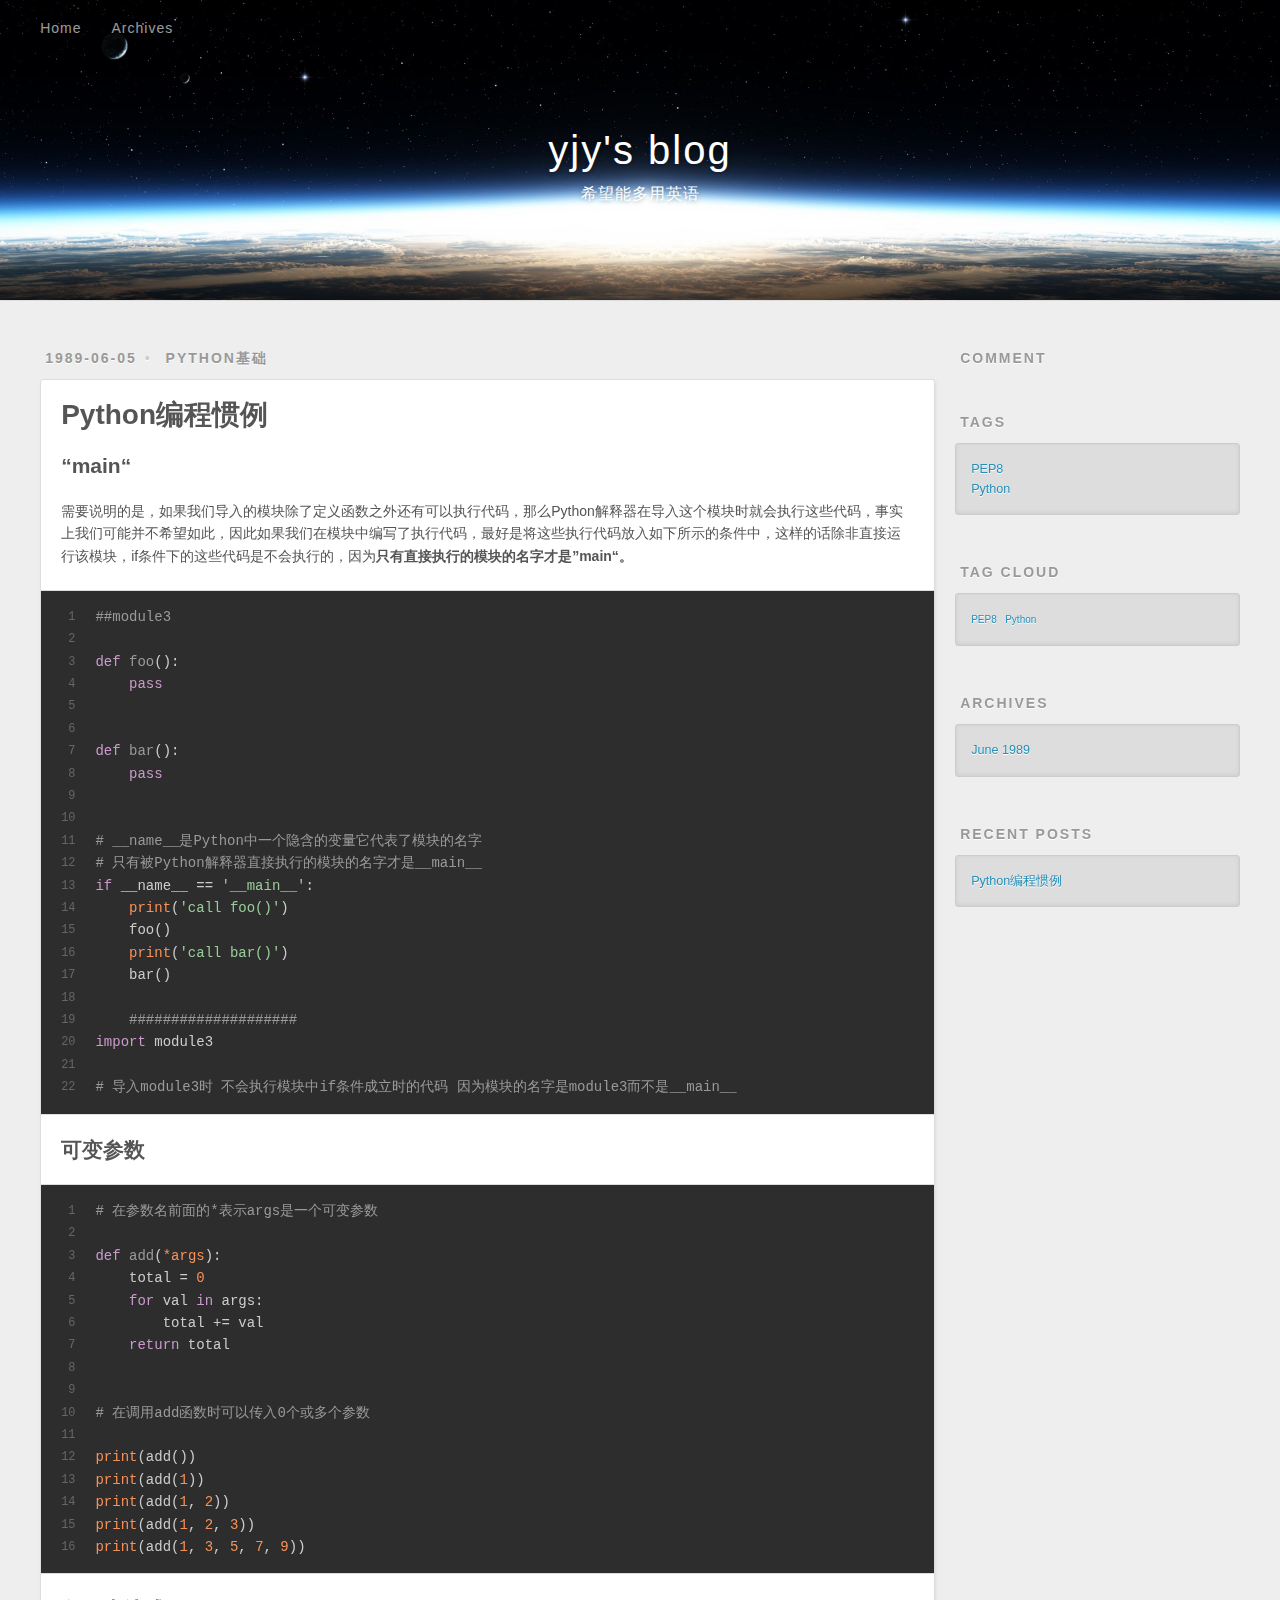
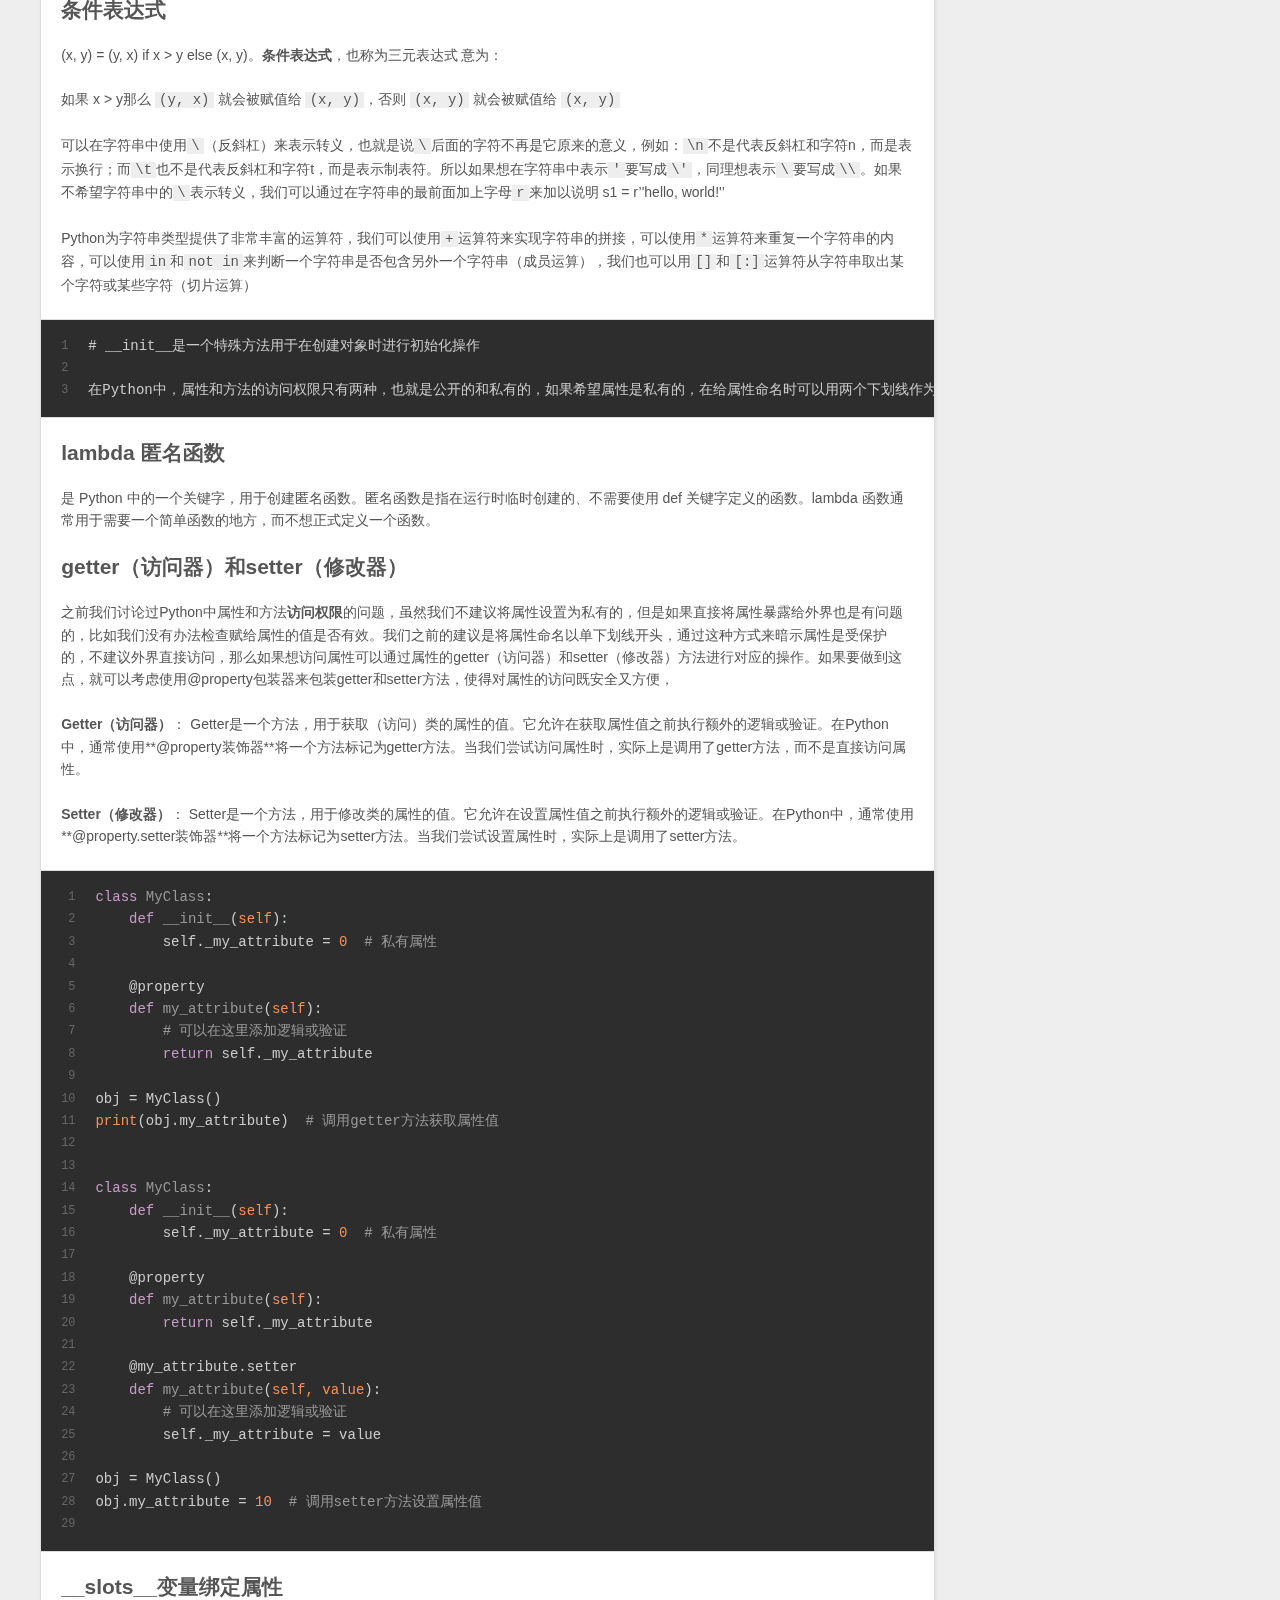
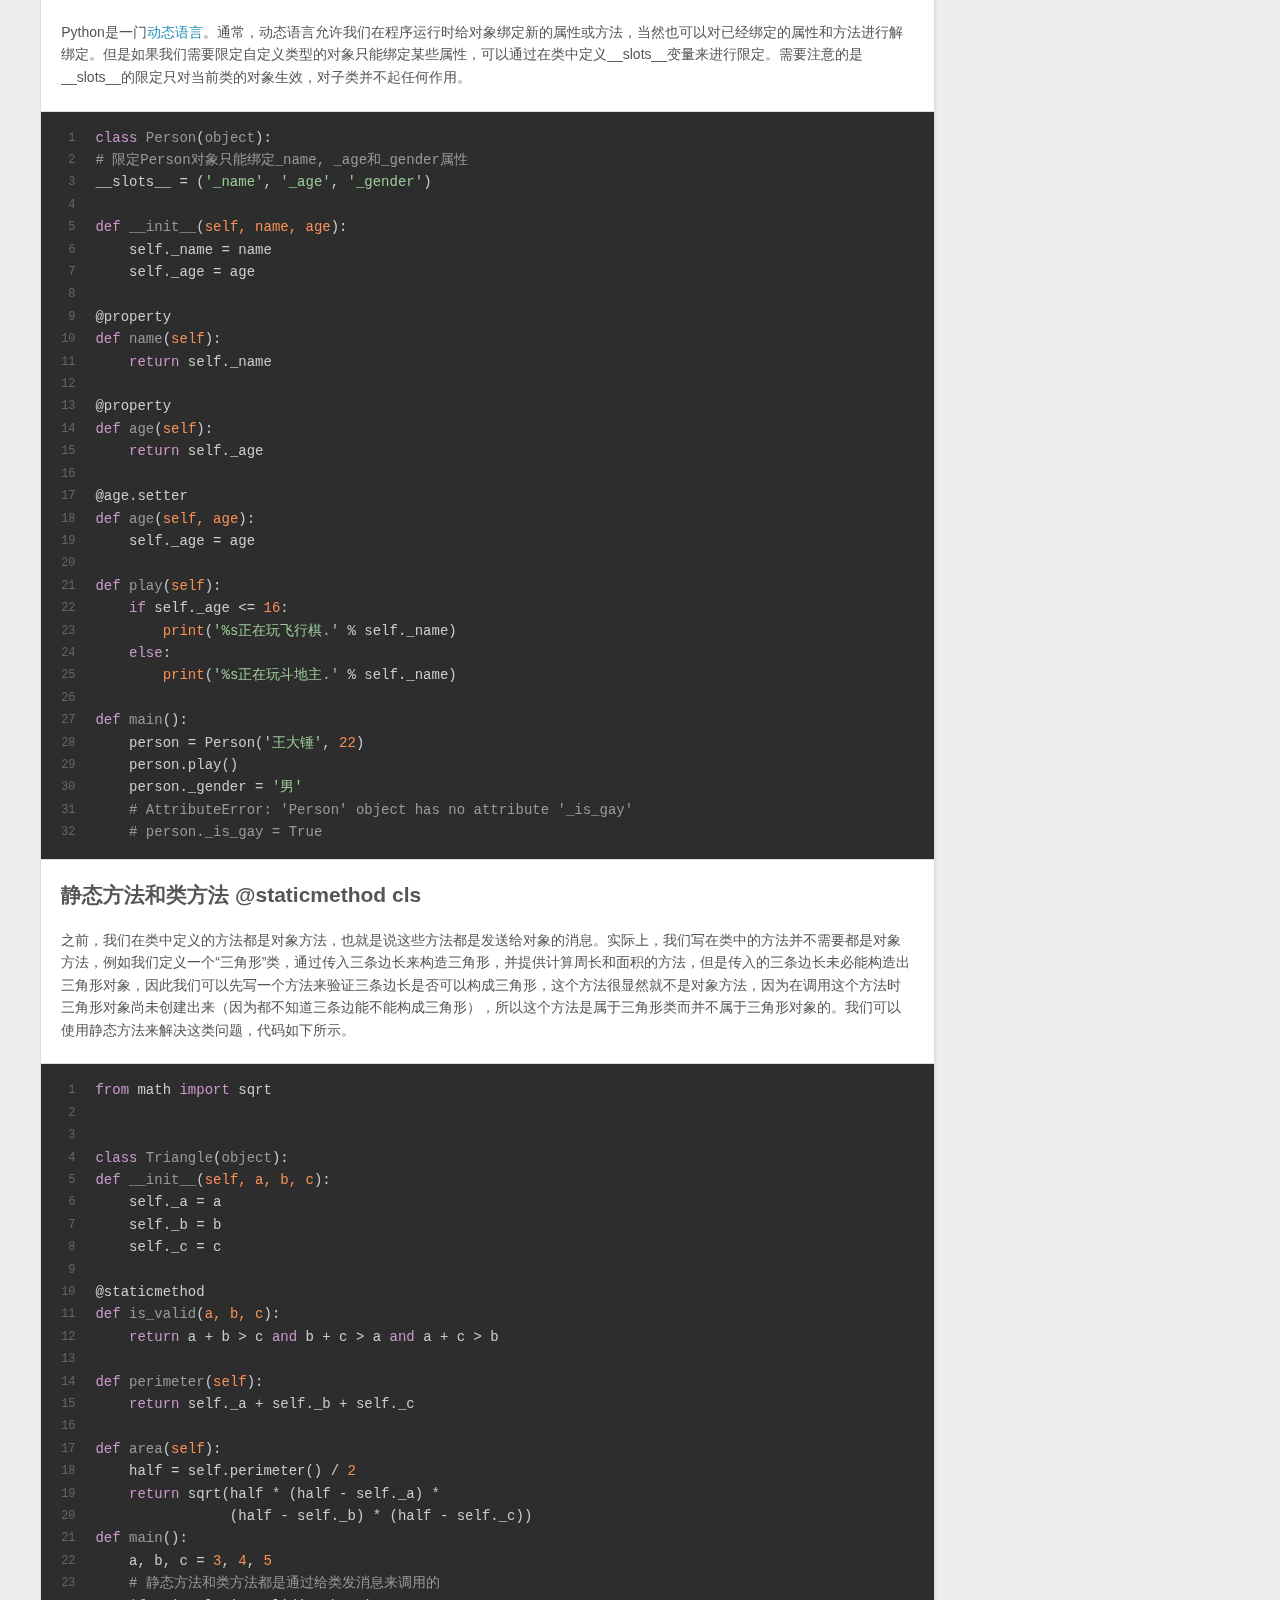
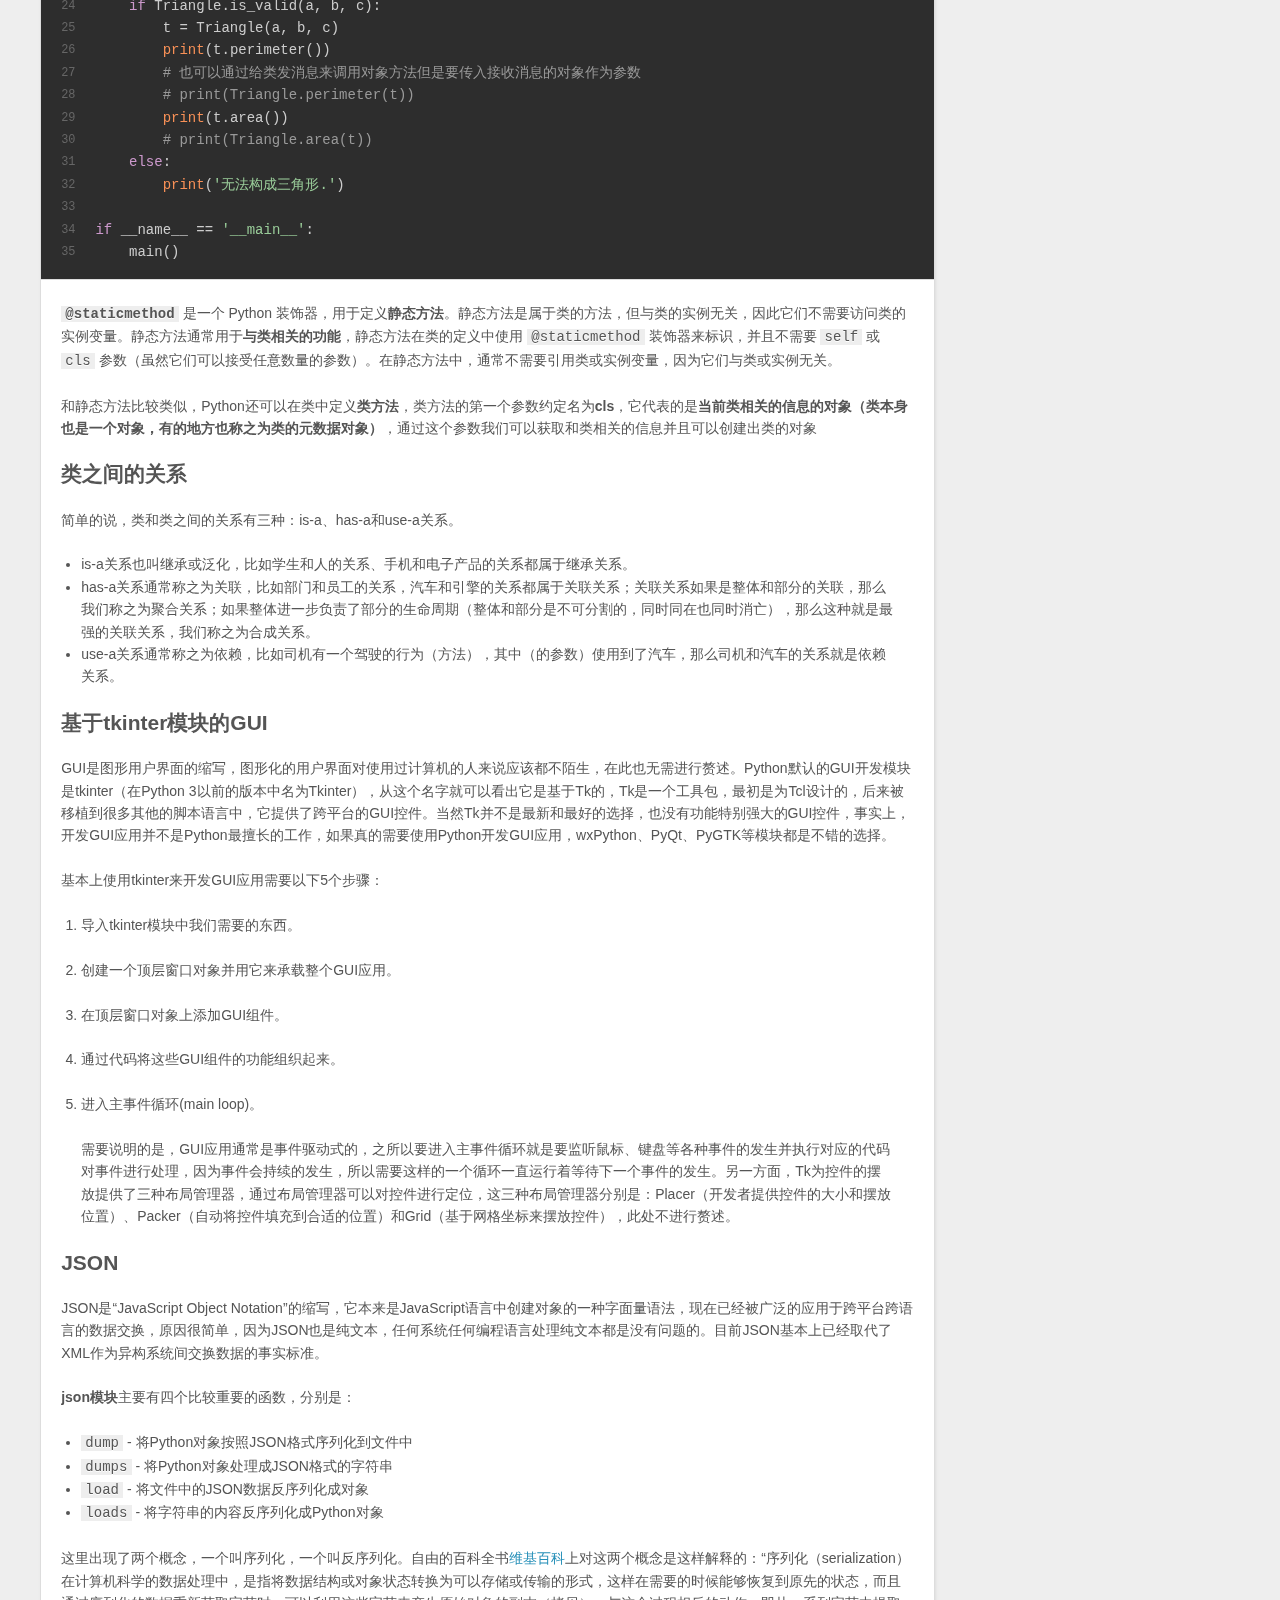
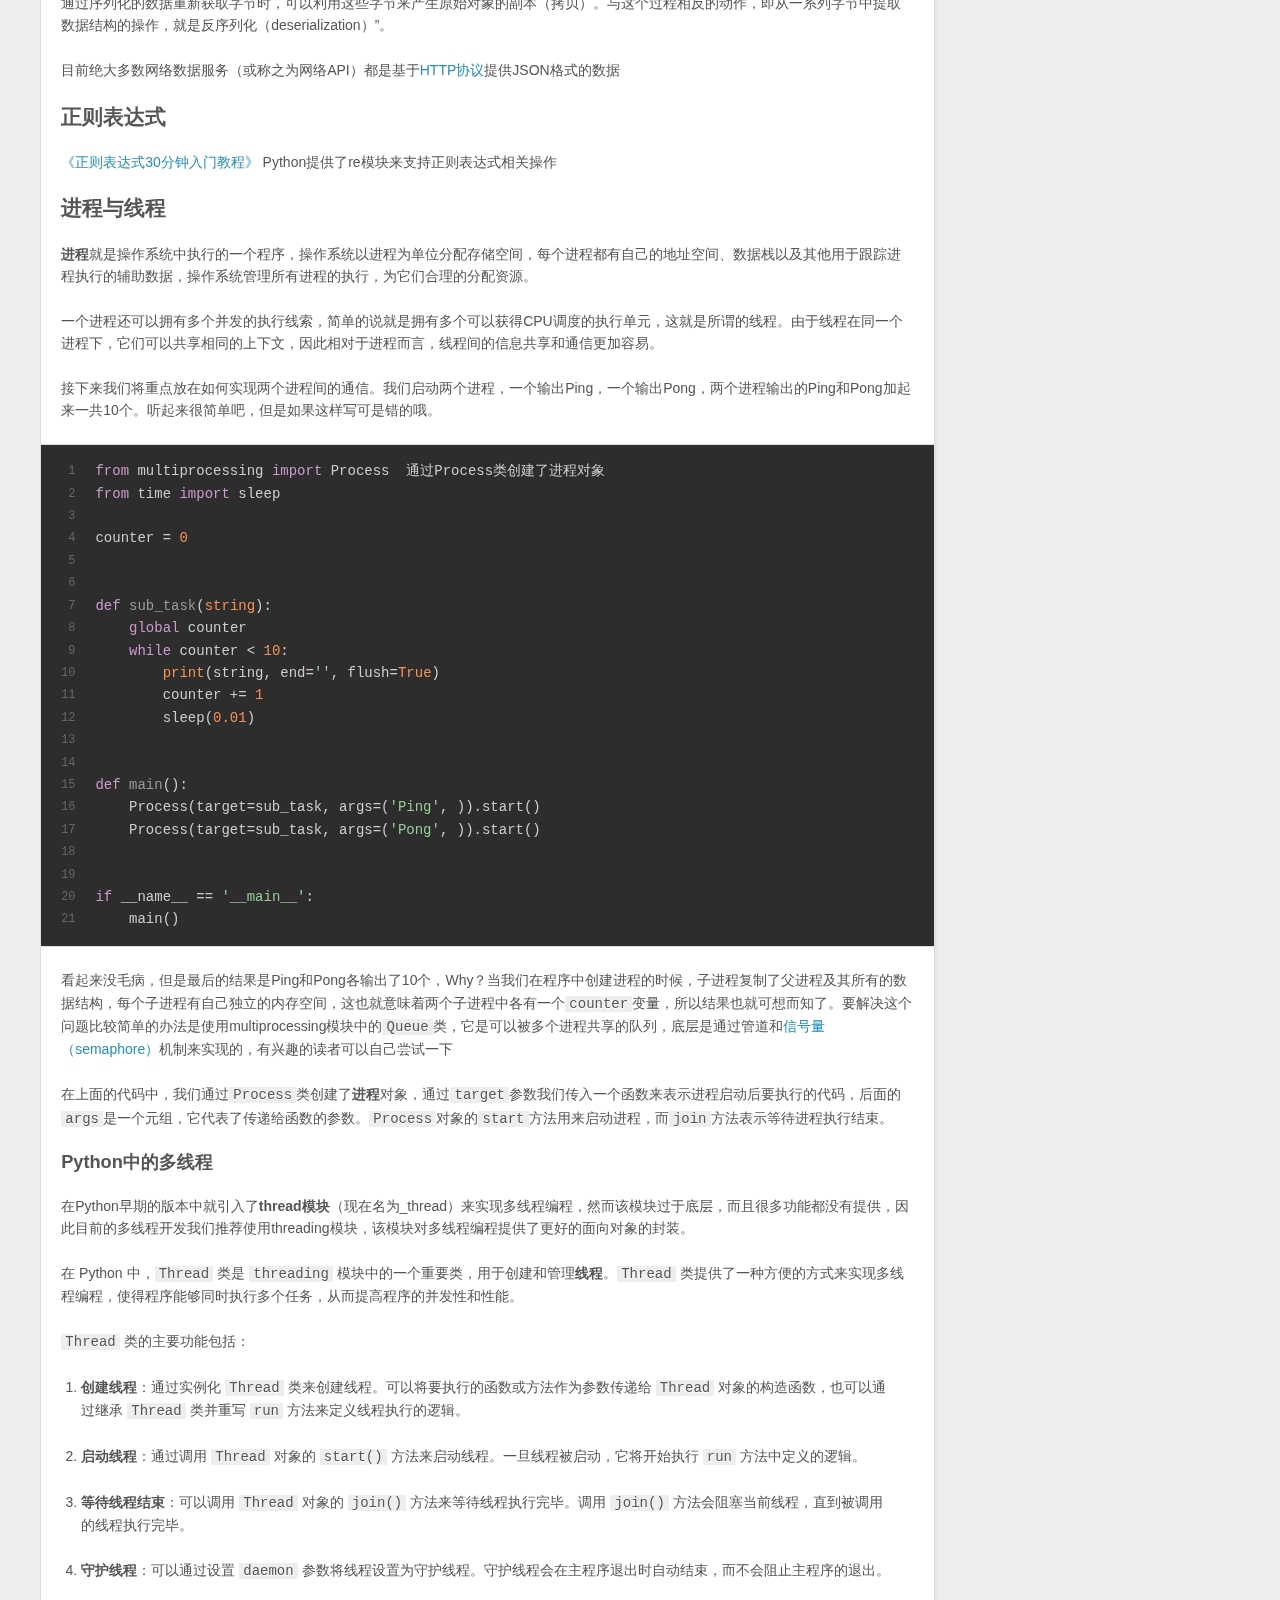
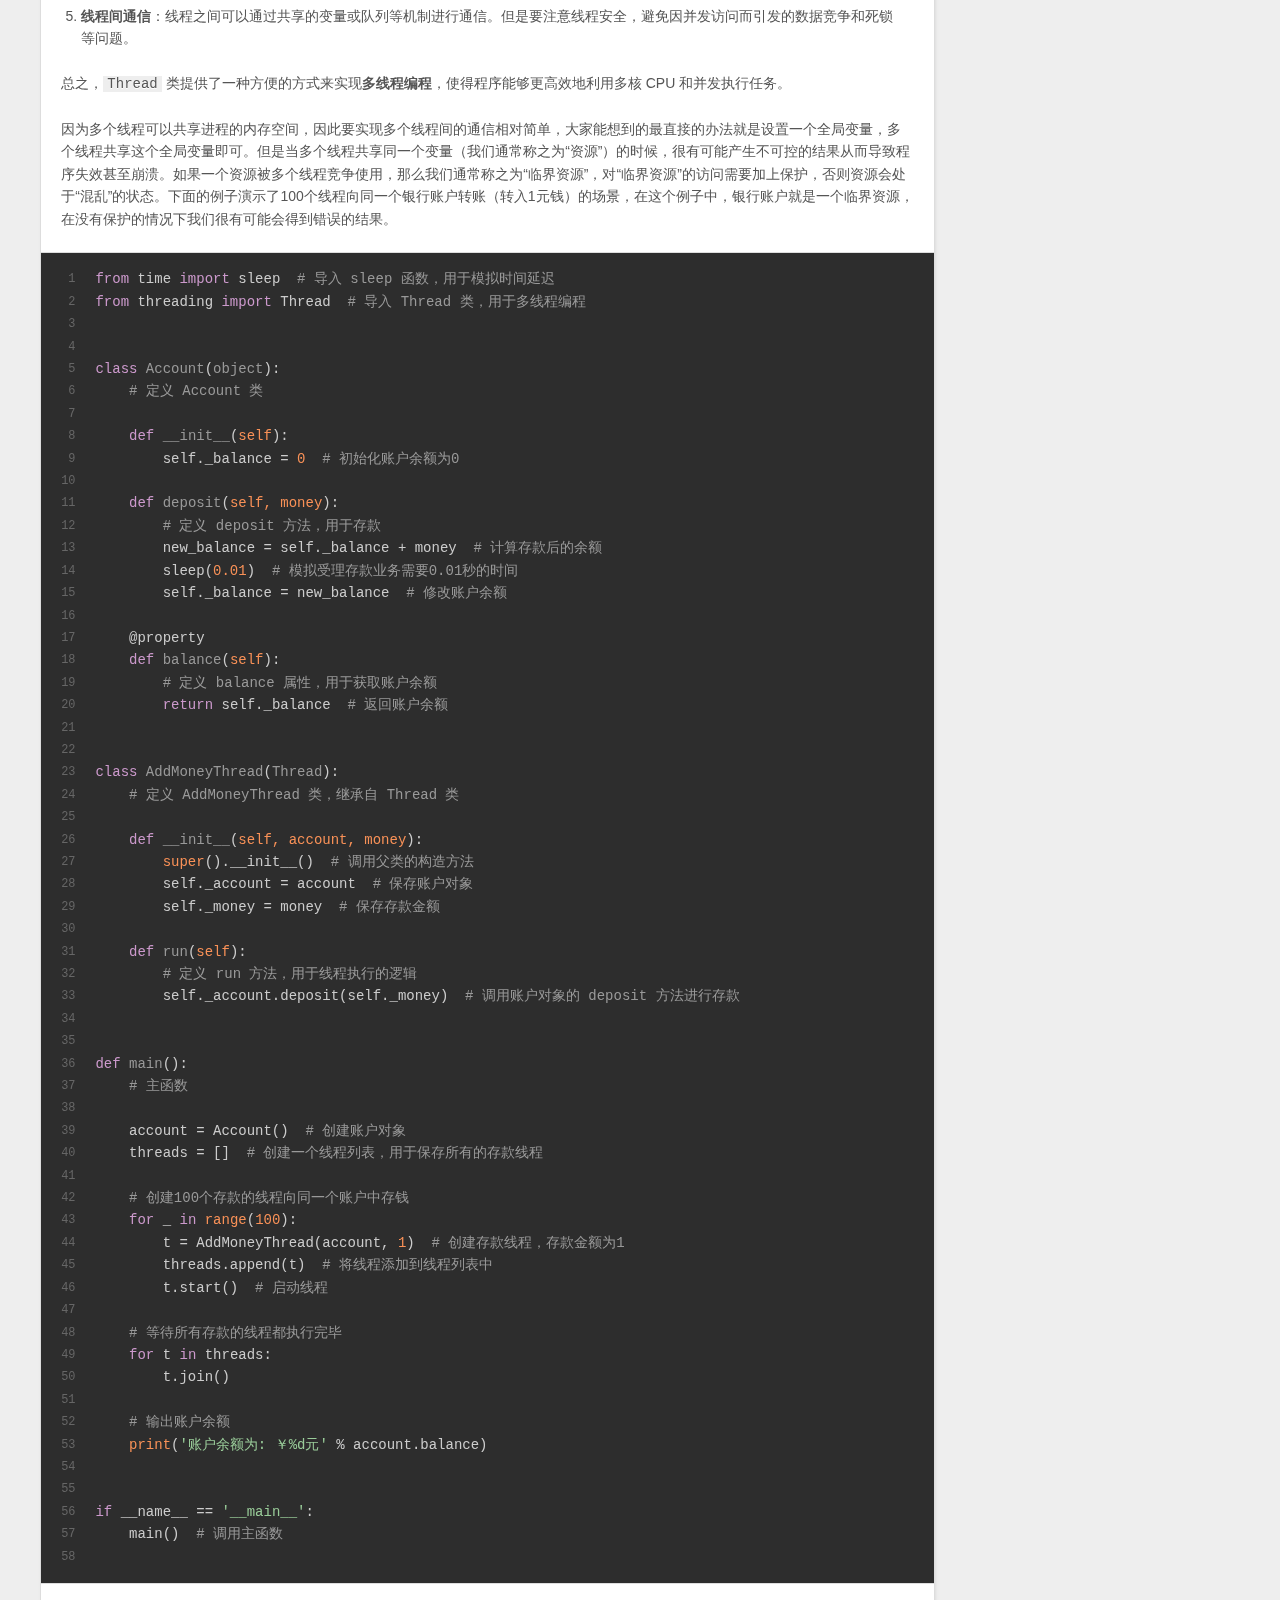
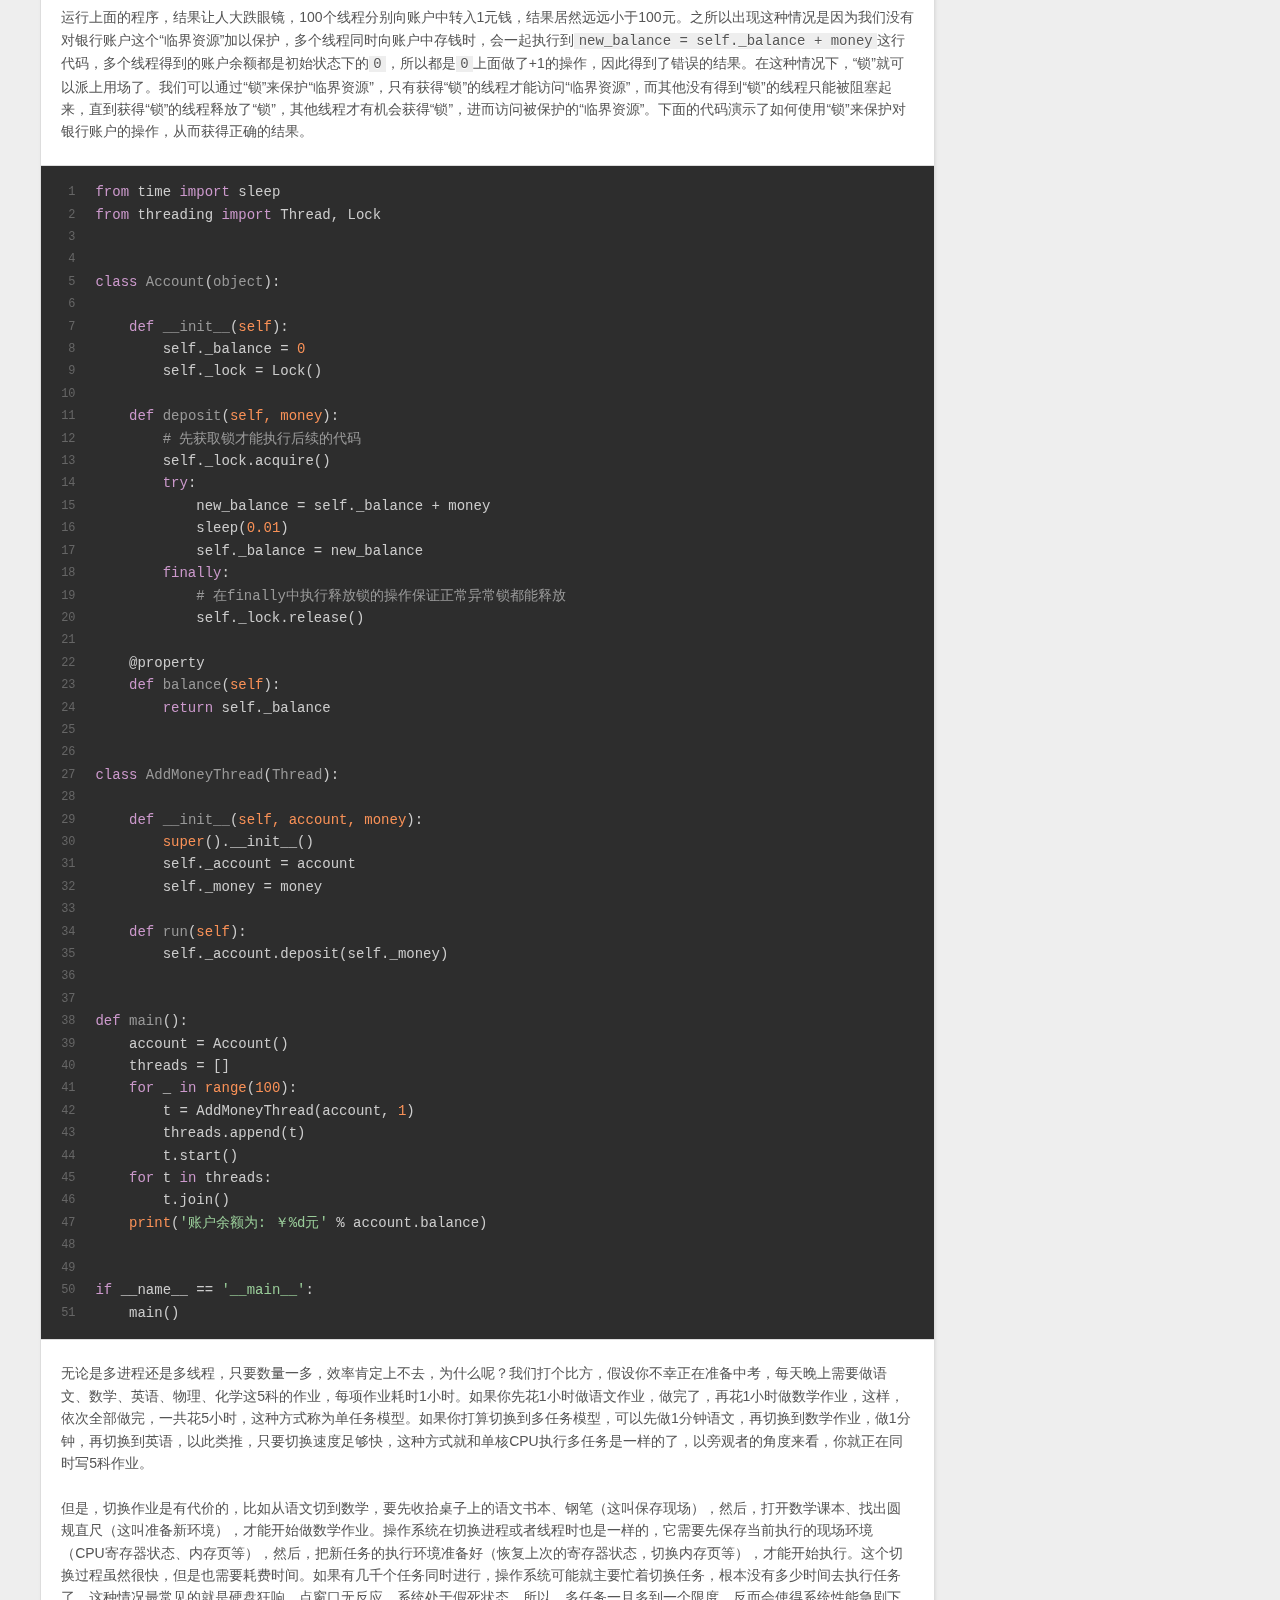
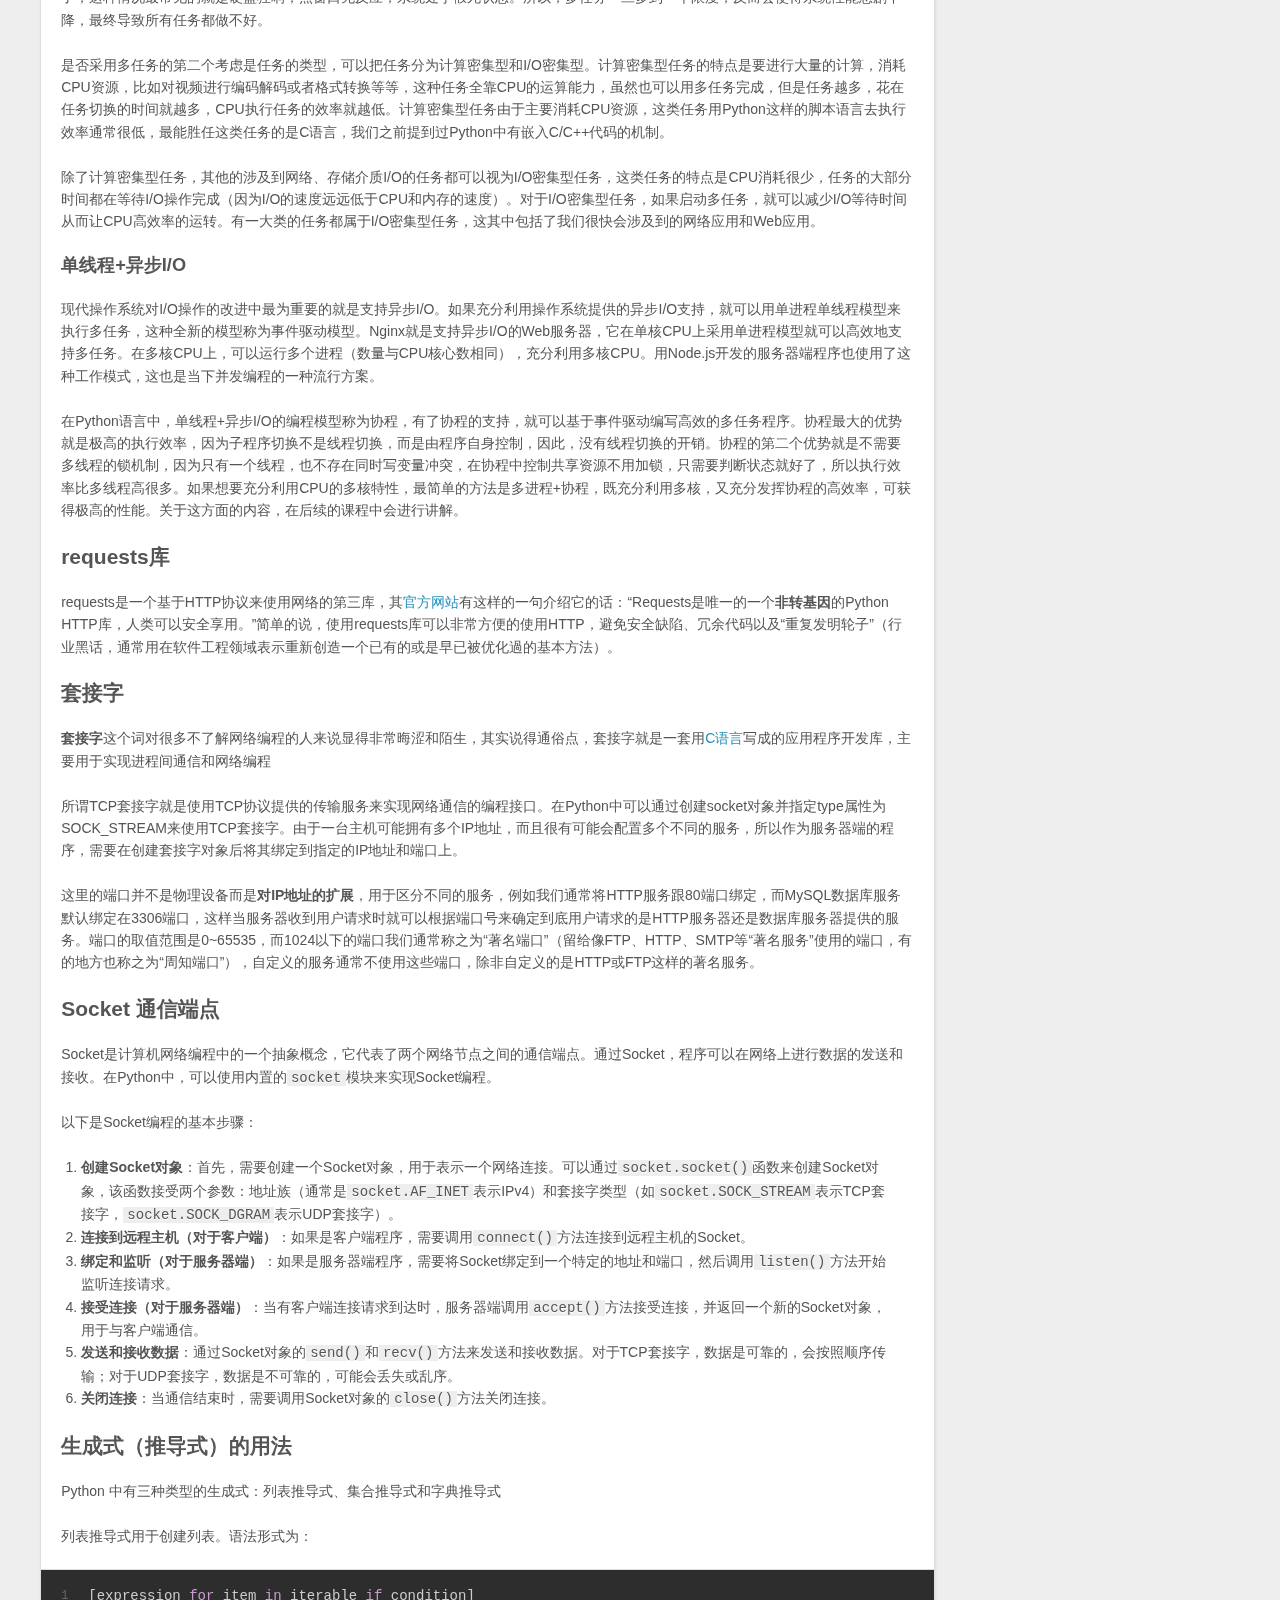
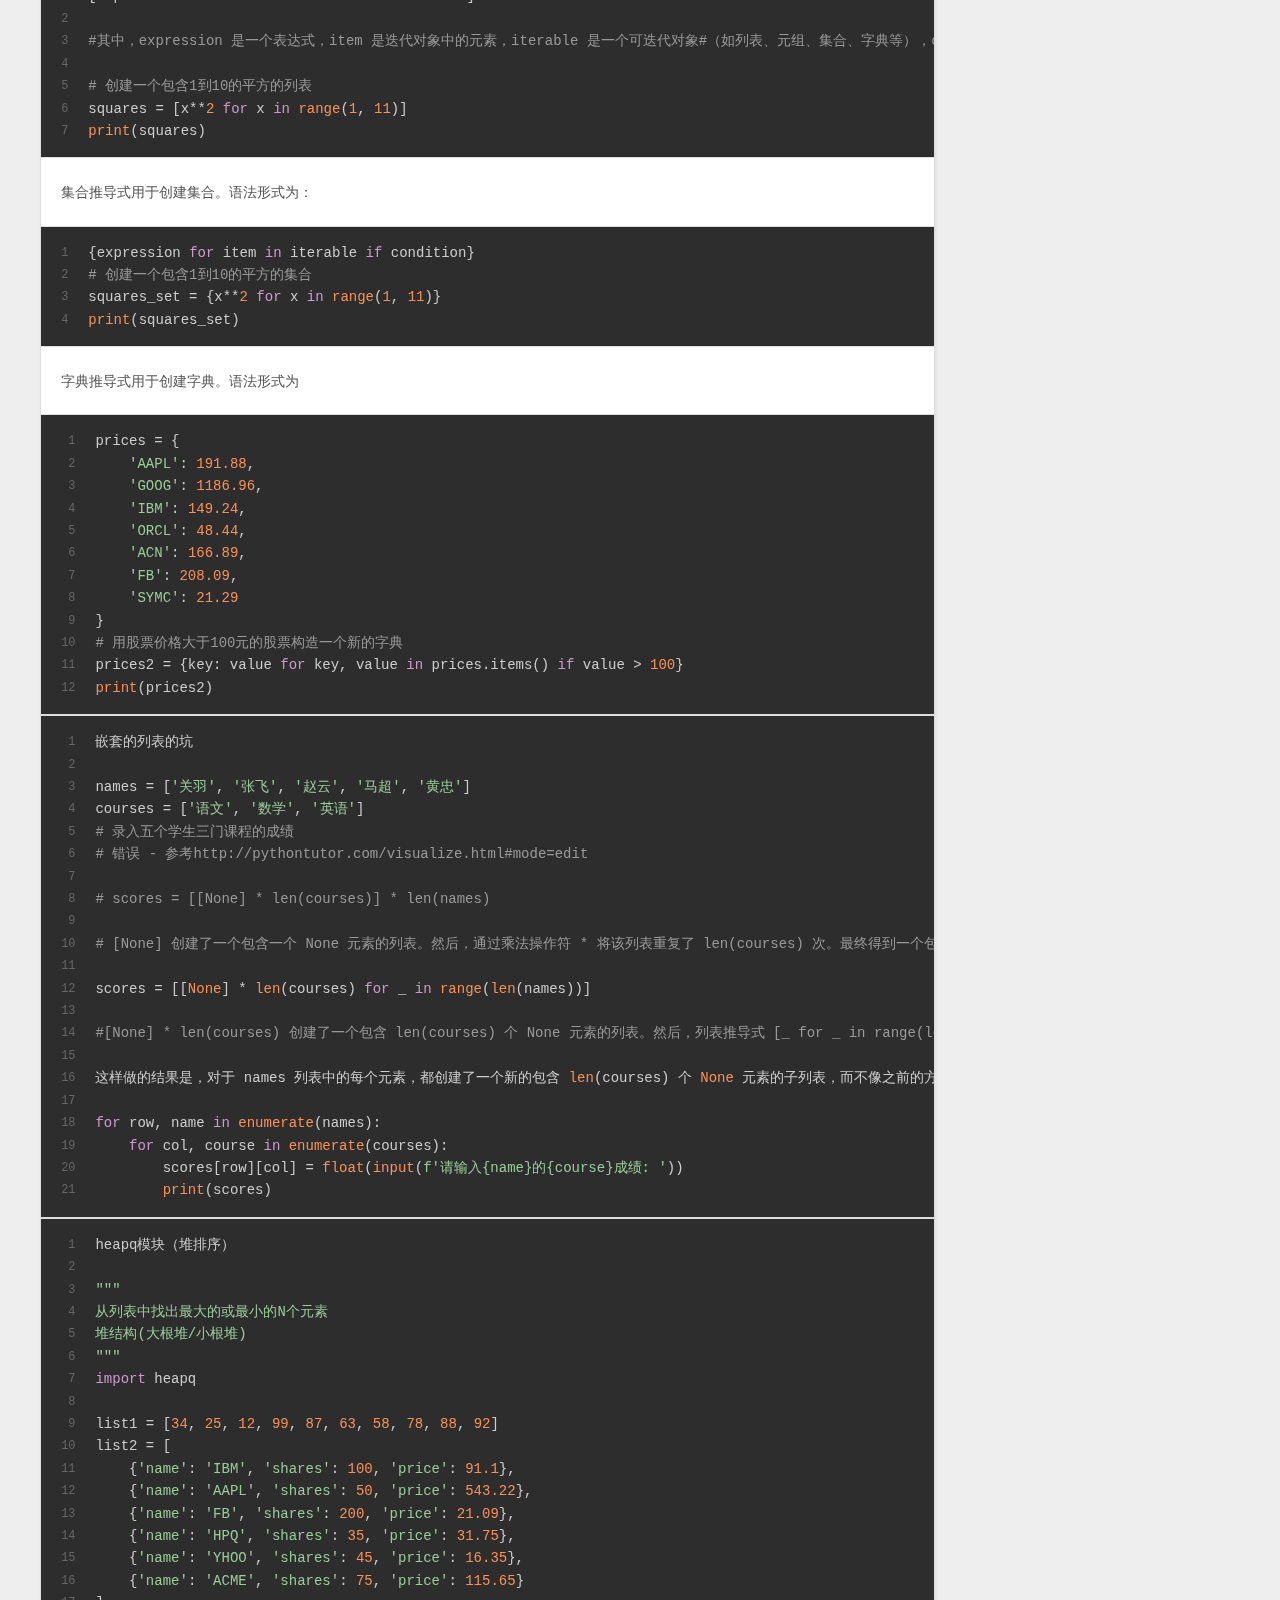
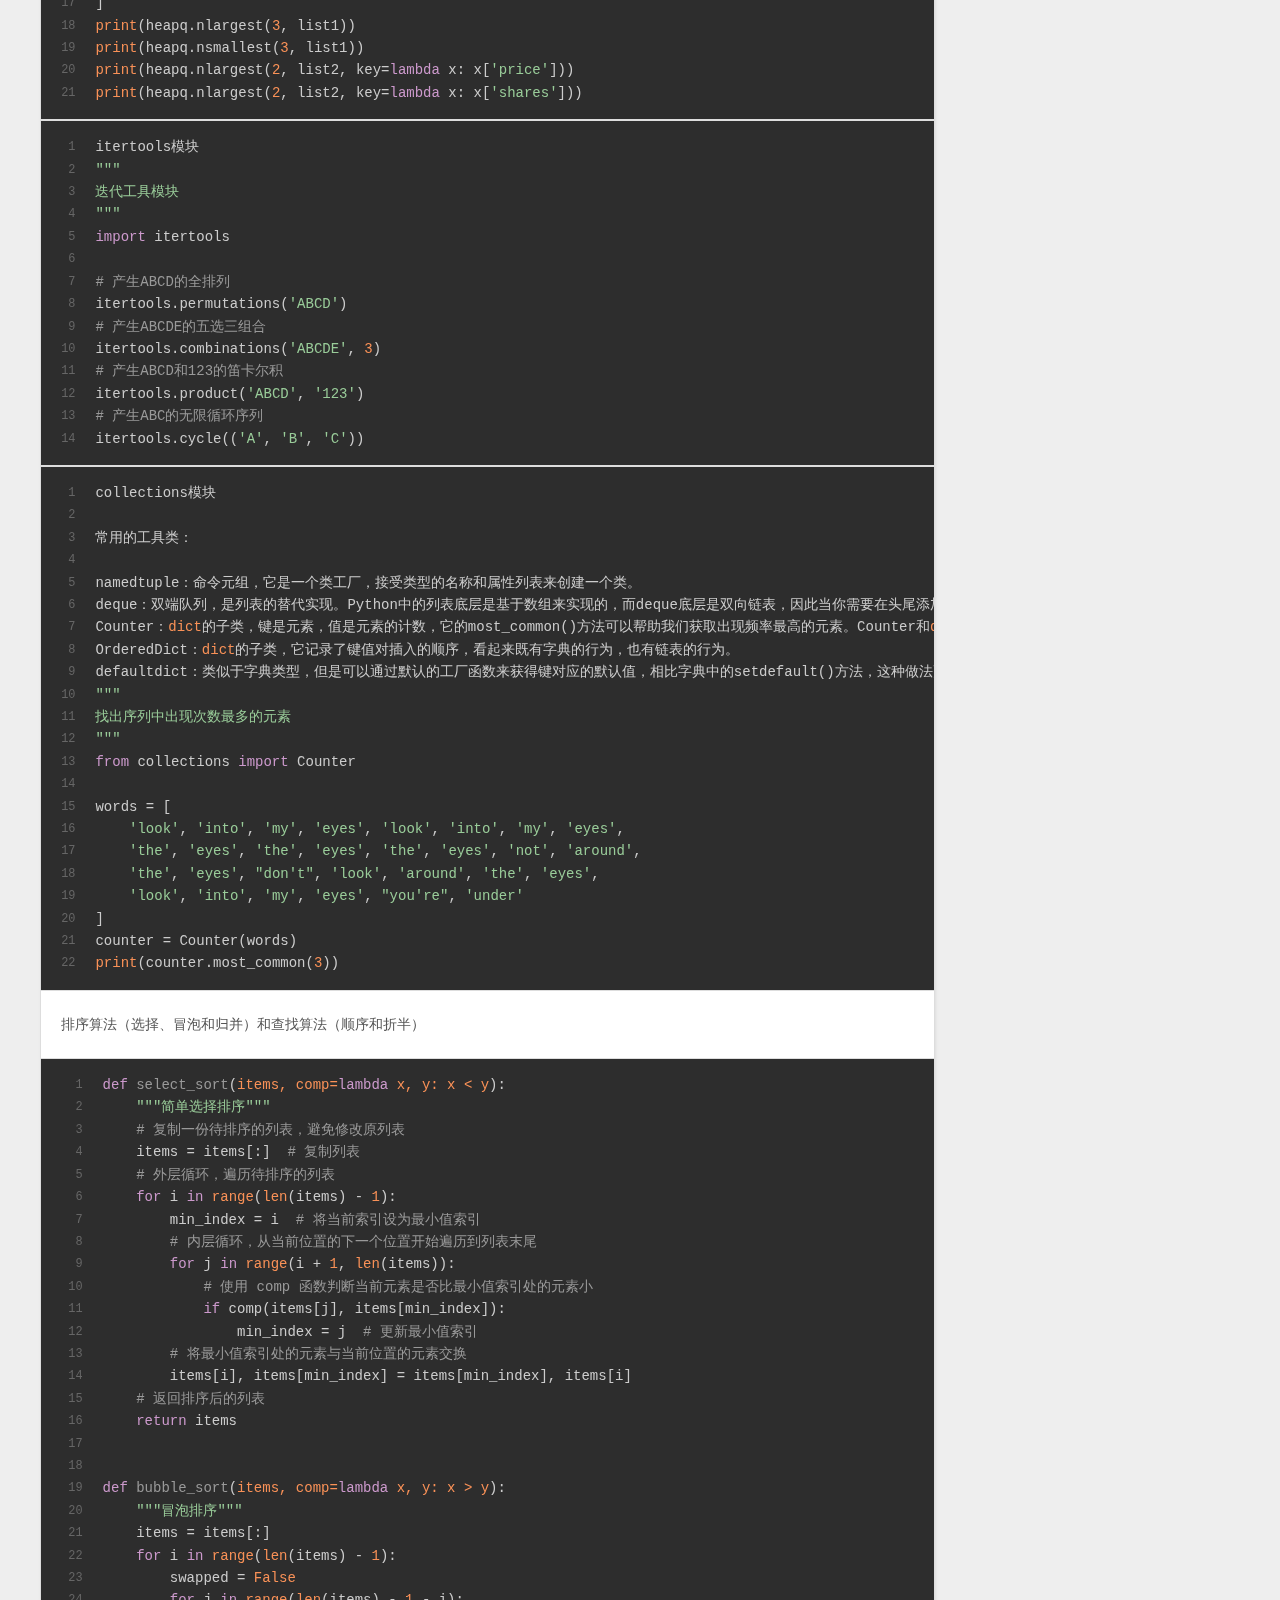
<file: index.html>
<!DOCTYPE html>
<html>
<head>
  <meta charset="utf-8">
  
  
  <title>yjy&#39;s blog</title>
  <meta name="viewport" content="width=device-width, initial-scale=1, shrink-to-fit=no">
  <meta property="og:type" content="website">
<meta property="og:title" content="yjy&#39;s blog">
<meta property="og:url" content="http://yjy1380.github.io/index.html">
<meta property="og:site_name" content="yjy&#39;s blog">
<meta property="og:locale" content="en_US">
<meta property="article:author" content="Junyi Yang">
<meta name="twitter:card" content="summary">
  
    <link rel="alternate" href="/atom.xml" title="yjy's blog" type="application/atom+xml">
  
  
    <link rel="shortcut icon" href="/favicon.png">
  
  
  
<link rel="stylesheet" href="/css/style.css">

  
    
<link rel="stylesheet" href="/fancybox/jquery.fancybox.min.css">

  
  
<meta name="generator" content="Hexo 7.1.1"></head>

<body>
  <div id="container">
    <div id="wrap">
      <header id="header">
  <div id="banner"></div>
  <div id="header-outer" class="outer">
    <div id="header-title" class="inner">
      <h1 id="logo-wrap">
        <a href="/" id="logo">yjy&#39;s blog</a>
      </h1>
      
        <h2 id="subtitle-wrap">
          <a href="/" id="subtitle">希望能多用英语</a>
        </h2>
      
    </div>
    <div id="header-inner" class="inner">
      <nav id="main-nav">
        <a id="main-nav-toggle" class="nav-icon"><span class="fa fa-bars"></span></a>
        
          <a class="main-nav-link" href="/">Home</a>
        
          <a class="main-nav-link" href="/archives">Archives</a>
        
      </nav>
      <nav id="sub-nav">
        
        
          <a class="nav-icon" href="/atom.xml" title="RSS Feed"><span class="fa fa-rss"></span></a>
        
        <a class="nav-icon nav-search-btn" title="Search"><span class="fa fa-search"></span></a>
      </nav>
      <div id="search-form-wrap">
        <form action="//google.com/search" method="get" accept-charset="UTF-8" class="search-form"><input type="search" name="q" class="search-form-input" placeholder="Search"><button type="submit" class="search-form-submit">&#xF002;</button><input type="hidden" name="sitesearch" value="http://yjy1380.github.io"></form>
      </div>
    </div>
  </div>
</header>

      <div class="outer">
        <section id="main">
  
    <article id="post-python复习笔记" class="h-entry article article-type-post" itemprop="blogPost" itemscope itemtype="https://schema.org/BlogPosting">
  <div class="article-meta">
    <a href="/1989/06/05/python%E5%A4%8D%E4%B9%A0%E7%AC%94%E8%AE%B0/" class="article-date">
  <time class="dt-published" datetime="1989-06-04T15:00:00.000Z" itemprop="datePublished">1989-06-05</time>
</a>
    
  <div class="article-category">
    <a class="article-category-link" href="/categories/Python%E5%9F%BA%E7%A1%80/">Python基础</a>
  </div>

  </div>
  <div class="article-inner">
    
    
      <header class="article-header">
        
  
    <h1 itemprop="name">
      <a class="p-name article-title" href="/1989/06/05/python%E5%A4%8D%E4%B9%A0%E7%AC%94%E8%AE%B0/">Python编程惯例</a>
    </h1>
  

      </header>
    
    <div class="e-content article-entry" itemprop="articleBody">
      
        <h2 id="“main“"><a href="#“main“" class="headerlink" title="“main“"></a>“<strong>main</strong>“</h2><p>需要说明的是，如果我们导入的模块除了定义函数之外还有可以执行代码，那么Python解释器在导入这个模块时就会执行这些代码，事实上我们可能并不希望如此，因此如果我们在模块中编写了执行代码，最好是将这些执行代码放入如下所示的条件中，这样的话除非直接运行该模块，if条件下的这些代码是不会执行的，因为<strong>只有直接执行的模块的名字才是”<strong>main</strong>“。</strong></p>
<figure class="highlight python"><table><tr><td class="gutter"><pre><span class="line">1</span><br><span class="line">2</span><br><span class="line">3</span><br><span class="line">4</span><br><span class="line">5</span><br><span class="line">6</span><br><span class="line">7</span><br><span class="line">8</span><br><span class="line">9</span><br><span class="line">10</span><br><span class="line">11</span><br><span class="line">12</span><br><span class="line">13</span><br><span class="line">14</span><br><span class="line">15</span><br><span class="line">16</span><br><span class="line">17</span><br><span class="line">18</span><br><span class="line">19</span><br><span class="line">20</span><br><span class="line">21</span><br><span class="line">22</span><br></pre></td><td class="code"><pre><span class="line"><span class="comment">##module3</span></span><br><span class="line"></span><br><span class="line"><span class="keyword">def</span> <span class="title function_">foo</span>():</span><br><span class="line">    <span class="keyword">pass</span></span><br><span class="line"></span><br><span class="line"></span><br><span class="line"><span class="keyword">def</span> <span class="title function_">bar</span>():</span><br><span class="line">    <span class="keyword">pass</span></span><br><span class="line"></span><br><span class="line"></span><br><span class="line"><span class="comment"># __name__是Python中一个隐含的变量它代表了模块的名字</span></span><br><span class="line"><span class="comment"># 只有被Python解释器直接执行的模块的名字才是__main__</span></span><br><span class="line"><span class="keyword">if</span> __name__ == <span class="string">&#x27;__main__&#x27;</span>:</span><br><span class="line">    <span class="built_in">print</span>(<span class="string">&#x27;call foo()&#x27;</span>)</span><br><span class="line">    foo()</span><br><span class="line">    <span class="built_in">print</span>(<span class="string">&#x27;call bar()&#x27;</span>)</span><br><span class="line">    bar()</span><br><span class="line">    </span><br><span class="line">    <span class="comment">####################</span></span><br><span class="line"><span class="keyword">import</span> module3</span><br><span class="line"></span><br><span class="line"><span class="comment"># 导入module3时 不会执行模块中if条件成立时的代码 因为模块的名字是module3而不是__main__</span></span><br></pre></td></tr></table></figure>

<h2 id="可变参数"><a href="#可变参数" class="headerlink" title="可变参数"></a>可变参数</h2><figure class="highlight python"><table><tr><td class="gutter"><pre><span class="line">1</span><br><span class="line">2</span><br><span class="line">3</span><br><span class="line">4</span><br><span class="line">5</span><br><span class="line">6</span><br><span class="line">7</span><br><span class="line">8</span><br><span class="line">9</span><br><span class="line">10</span><br><span class="line">11</span><br><span class="line">12</span><br><span class="line">13</span><br><span class="line">14</span><br><span class="line">15</span><br><span class="line">16</span><br></pre></td><td class="code"><pre><span class="line"><span class="comment"># 在参数名前面的*表示args是一个可变参数</span></span><br><span class="line"></span><br><span class="line"><span class="keyword">def</span> <span class="title function_">add</span>(<span class="params">*args</span>):</span><br><span class="line">    total = <span class="number">0</span></span><br><span class="line">    <span class="keyword">for</span> val <span class="keyword">in</span> args:</span><br><span class="line">        total += val</span><br><span class="line">    <span class="keyword">return</span> total</span><br><span class="line">    </span><br><span class="line">    </span><br><span class="line"><span class="comment"># 在调用add函数时可以传入0个或多个参数</span></span><br><span class="line"></span><br><span class="line"><span class="built_in">print</span>(add())</span><br><span class="line"><span class="built_in">print</span>(add(<span class="number">1</span>))</span><br><span class="line"><span class="built_in">print</span>(add(<span class="number">1</span>, <span class="number">2</span>))</span><br><span class="line"><span class="built_in">print</span>(add(<span class="number">1</span>, <span class="number">2</span>, <span class="number">3</span>))</span><br><span class="line"><span class="built_in">print</span>(add(<span class="number">1</span>, <span class="number">3</span>, <span class="number">5</span>, <span class="number">7</span>, <span class="number">9</span>))</span><br></pre></td></tr></table></figure>







<h2 id="条件表达式"><a href="#条件表达式" class="headerlink" title="条件表达式"></a><strong>条件表达式</strong></h2><p>(x, y) &#x3D; (y, x) if x &gt; y else (x, y)。<strong>条件表达式</strong>，也称为三元表达式  意为：</p>
<p>如果 x &gt; y那么 <code>(y, x)</code> 就会被赋值给 <code>(x, y)</code>，否则  <code>(x, y)</code> 就会被赋值给 <code>(x, y)</code></p>
<p>可以在字符串中使用<code>\</code>（反斜杠）来表示转义，也就是说<code>\</code>后面的字符不再是它原来的意义，例如：<code>\n</code>不是代表反斜杠和字符n，而是表示换行；而<code>\t</code>也不是代表反斜杠和字符t，而是表示制表符。所以如果想在字符串中表示<code>&#39;</code>要写成<code>\&#39;</code>，同理想表示<code>\</code>要写成<code>\\</code>。如果不希望字符串中的<code>\</code>表示转义，我们可以通过在字符串的最前面加上字母<code>r</code>来加以说明   s1 &#x3D; r’&#39;hello, world!&#39;’</p>
<p>Python为字符串类型提供了非常丰富的运算符，我们可以使用<code>+</code>运算符来实现字符串的拼接，可以使用<code>*</code>运算符来重复一个字符串的内容，可以使用<code>in</code>和<code>not in</code>来判断一个字符串是否包含另外一个字符串（成员运算），我们也可以用<code>[]</code>和<code>[:]</code>运算符从字符串取出某个字符或某些字符（切片运算）</p>
<figure class="highlight plaintext"><table><tr><td class="gutter"><pre><span class="line">1</span><br><span class="line">2</span><br><span class="line">3</span><br></pre></td><td class="code"><pre><span class="line"># __init__是一个特殊方法用于在创建对象时进行初始化操作</span><br><span class="line"></span><br><span class="line">在Python中，属性和方法的访问权限只有两种，也就是公开的和私有的，如果希望属性是私有的，在给属性命名时可以用两个下划线作为开头</span><br></pre></td></tr></table></figure>



<h2 id="lambda-匿名函数"><a href="#lambda-匿名函数" class="headerlink" title="lambda 匿名函数"></a>lambda 匿名函数</h2><p>是 Python 中的一个关键字，用于创建匿名函数。匿名函数是指在运行时临时创建的、不需要使用 def 关键字定义的函数。lambda 函数通常用于需要一个简单函数的地方，而不想正式定义一个函数。</p>
<h2 id="getter（访问器）和setter（修改器）"><a href="#getter（访问器）和setter（修改器）" class="headerlink" title="getter（访问器）和setter（修改器）"></a>getter（访问器）和setter（修改器）</h2><p>之前我们讨论过Python中属性和方法<strong>访问权限</strong>的问题，虽然我们不建议将属性设置为私有的，但是如果直接将属性暴露给外界也是有问题的，比如我们没有办法检查赋给属性的值是否有效。我们之前的建议是将属性命名以单下划线开头，通过这种方式来暗示属性是受保护的，不建议外界直接访问，那么如果想访问属性可以通过属性的getter（访问器）和setter（修改器）方法进行对应的操作。如果要做到这点，就可以考虑使用@property包装器来包装getter和setter方法，使得对属性的访问既安全又方便，</p>
<p><strong>Getter（访问器）</strong>： Getter是一个方法，用于获取（访问）类的属性的值。它允许在获取属性值之前执行额外的逻辑或验证。在Python中，通常使用**@property装饰器**将一个方法标记为getter方法。当我们尝试访问属性时，实际上是调用了getter方法，而不是直接访问属性。</p>
<p><strong>Setter（修改器）</strong>： Setter是一个方法，用于修改类的属性的值。它允许在设置属性值之前执行额外的逻辑或验证。在Python中，通常使用**@property.setter装饰器**将一个方法标记为setter方法。当我们尝试设置属性时，实际上是调用了setter方法。</p>
<figure class="highlight python"><table><tr><td class="gutter"><pre><span class="line">1</span><br><span class="line">2</span><br><span class="line">3</span><br><span class="line">4</span><br><span class="line">5</span><br><span class="line">6</span><br><span class="line">7</span><br><span class="line">8</span><br><span class="line">9</span><br><span class="line">10</span><br><span class="line">11</span><br><span class="line">12</span><br><span class="line">13</span><br><span class="line">14</span><br><span class="line">15</span><br><span class="line">16</span><br><span class="line">17</span><br><span class="line">18</span><br><span class="line">19</span><br><span class="line">20</span><br><span class="line">21</span><br><span class="line">22</span><br><span class="line">23</span><br><span class="line">24</span><br><span class="line">25</span><br><span class="line">26</span><br><span class="line">27</span><br><span class="line">28</span><br><span class="line">29</span><br></pre></td><td class="code"><pre><span class="line"><span class="keyword">class</span> <span class="title class_">MyClass</span>:</span><br><span class="line">    <span class="keyword">def</span> <span class="title function_">__init__</span>(<span class="params">self</span>):</span><br><span class="line">        self._my_attribute = <span class="number">0</span>  <span class="comment"># 私有属性</span></span><br><span class="line"></span><br><span class="line"><span class="meta">    @property</span></span><br><span class="line">    <span class="keyword">def</span> <span class="title function_">my_attribute</span>(<span class="params">self</span>):</span><br><span class="line">        <span class="comment"># 可以在这里添加逻辑或验证</span></span><br><span class="line">        <span class="keyword">return</span> self._my_attribute</span><br><span class="line">    </span><br><span class="line">obj = MyClass()</span><br><span class="line"><span class="built_in">print</span>(obj.my_attribute)  <span class="comment"># 调用getter方法获取属性值</span></span><br><span class="line"></span><br><span class="line"></span><br><span class="line"><span class="keyword">class</span> <span class="title class_">MyClass</span>:</span><br><span class="line">    <span class="keyword">def</span> <span class="title function_">__init__</span>(<span class="params">self</span>):</span><br><span class="line">        self._my_attribute = <span class="number">0</span>  <span class="comment"># 私有属性</span></span><br><span class="line"></span><br><span class="line"><span class="meta">    @property</span></span><br><span class="line">    <span class="keyword">def</span> <span class="title function_">my_attribute</span>(<span class="params">self</span>):</span><br><span class="line">        <span class="keyword">return</span> self._my_attribute</span><br><span class="line"></span><br><span class="line"><span class="meta">    @my_attribute.setter</span></span><br><span class="line">    <span class="keyword">def</span> <span class="title function_">my_attribute</span>(<span class="params">self, value</span>):</span><br><span class="line">        <span class="comment"># 可以在这里添加逻辑或验证</span></span><br><span class="line">        self._my_attribute = value</span><br><span class="line"></span><br><span class="line">obj = MyClass()</span><br><span class="line">obj.my_attribute = <span class="number">10</span>  <span class="comment"># 调用setter方法设置属性值</span></span><br><span class="line"></span><br></pre></td></tr></table></figure>



<h2 id="slots-变量绑定属性"><a href="#slots-变量绑定属性" class="headerlink" title="__slots__变量绑定属性"></a>__slots__变量绑定属性</h2><p>Python是一门<a target="_blank" rel="noopener" href="https://zh.wikipedia.org/wiki/%E5%8A%A8%E6%80%81%E8%AF%AD%E8%A8%80">动态语言</a>。通常，动态语言允许我们在程序运行时给对象绑定新的属性或方法，当然也可以对已经绑定的属性和方法进行解绑定。但是如果我们需要限定自定义类型的对象只能绑定某些属性，可以通过在类中定义__slots__变量来进行限定。需要注意的是__slots__的限定只对当前类的对象生效，对子类并不起任何作用。</p>
<figure class="highlight python"><table><tr><td class="gutter"><pre><span class="line">1</span><br><span class="line">2</span><br><span class="line">3</span><br><span class="line">4</span><br><span class="line">5</span><br><span class="line">6</span><br><span class="line">7</span><br><span class="line">8</span><br><span class="line">9</span><br><span class="line">10</span><br><span class="line">11</span><br><span class="line">12</span><br><span class="line">13</span><br><span class="line">14</span><br><span class="line">15</span><br><span class="line">16</span><br><span class="line">17</span><br><span class="line">18</span><br><span class="line">19</span><br><span class="line">20</span><br><span class="line">21</span><br><span class="line">22</span><br><span class="line">23</span><br><span class="line">24</span><br><span class="line">25</span><br><span class="line">26</span><br><span class="line">27</span><br><span class="line">28</span><br><span class="line">29</span><br><span class="line">30</span><br><span class="line">31</span><br><span class="line">32</span><br></pre></td><td class="code"><pre><span class="line"><span class="keyword">class</span> <span class="title class_">Person</span>(<span class="title class_ inherited__">object</span>):</span><br><span class="line"><span class="comment"># 限定Person对象只能绑定_name, _age和_gender属性</span></span><br><span class="line">__slots__ = (<span class="string">&#x27;_name&#x27;</span>, <span class="string">&#x27;_age&#x27;</span>, <span class="string">&#x27;_gender&#x27;</span>)</span><br><span class="line"></span><br><span class="line"><span class="keyword">def</span> <span class="title function_">__init__</span>(<span class="params">self, name, age</span>):</span><br><span class="line">    self._name = name</span><br><span class="line">    self._age = age</span><br><span class="line"></span><br><span class="line"><span class="meta">@property</span></span><br><span class="line"><span class="keyword">def</span> <span class="title function_">name</span>(<span class="params">self</span>):</span><br><span class="line">    <span class="keyword">return</span> self._name</span><br><span class="line"></span><br><span class="line"><span class="meta">@property</span></span><br><span class="line"><span class="keyword">def</span> <span class="title function_">age</span>(<span class="params">self</span>):</span><br><span class="line">    <span class="keyword">return</span> self._age</span><br><span class="line"></span><br><span class="line"><span class="meta">@age.setter</span></span><br><span class="line"><span class="keyword">def</span> <span class="title function_">age</span>(<span class="params">self, age</span>):</span><br><span class="line">    self._age = age</span><br><span class="line"></span><br><span class="line"><span class="keyword">def</span> <span class="title function_">play</span>(<span class="params">self</span>):</span><br><span class="line">    <span class="keyword">if</span> self._age &lt;= <span class="number">16</span>:</span><br><span class="line">        <span class="built_in">print</span>(<span class="string">&#x27;%s正在玩飞行棋.&#x27;</span> % self._name)</span><br><span class="line">    <span class="keyword">else</span>:</span><br><span class="line">        <span class="built_in">print</span>(<span class="string">&#x27;%s正在玩斗地主.&#x27;</span> % self._name)</span><br><span class="line">        </span><br><span class="line"><span class="keyword">def</span> <span class="title function_">main</span>():</span><br><span class="line">    person = Person(<span class="string">&#x27;王大锤&#x27;</span>, <span class="number">22</span>)</span><br><span class="line">    person.play()</span><br><span class="line">    person._gender = <span class="string">&#x27;男&#x27;</span></span><br><span class="line">    <span class="comment"># AttributeError: &#x27;Person&#x27; object has no attribute &#x27;_is_gay&#x27;</span></span><br><span class="line">    <span class="comment"># person._is_gay = True</span></span><br></pre></td></tr></table></figure>





<h2 id="静态方法和类方法-staticmethod-cls"><a href="#静态方法和类方法-staticmethod-cls" class="headerlink" title="静态方法和类方法 @staticmethod cls"></a>静态方法和类方法 @staticmethod cls</h2><p>之前，我们在类中定义的方法都是对象方法，也就是说这些方法都是发送给对象的消息。实际上，我们写在类中的方法并不需要都是对象方法，例如我们定义一个“三角形”类，通过传入三条边长来构造三角形，并提供计算周长和面积的方法，但是传入的三条边长未必能构造出三角形对象，因此我们可以先写一个方法来验证三条边长是否可以构成三角形，这个方法很显然就不是对象方法，因为在调用这个方法时三角形对象尚未创建出来（因为都不知道三条边能不能构成三角形），所以这个方法是属于三角形类而并不属于三角形对象的。我们可以使用静态方法来解决这类问题，代码如下所示。</p>
<figure class="highlight python"><table><tr><td class="gutter"><pre><span class="line">1</span><br><span class="line">2</span><br><span class="line">3</span><br><span class="line">4</span><br><span class="line">5</span><br><span class="line">6</span><br><span class="line">7</span><br><span class="line">8</span><br><span class="line">9</span><br><span class="line">10</span><br><span class="line">11</span><br><span class="line">12</span><br><span class="line">13</span><br><span class="line">14</span><br><span class="line">15</span><br><span class="line">16</span><br><span class="line">17</span><br><span class="line">18</span><br><span class="line">19</span><br><span class="line">20</span><br><span class="line">21</span><br><span class="line">22</span><br><span class="line">23</span><br><span class="line">24</span><br><span class="line">25</span><br><span class="line">26</span><br><span class="line">27</span><br><span class="line">28</span><br><span class="line">29</span><br><span class="line">30</span><br><span class="line">31</span><br><span class="line">32</span><br><span class="line">33</span><br><span class="line">34</span><br><span class="line">35</span><br></pre></td><td class="code"><pre><span class="line"><span class="keyword">from</span> math <span class="keyword">import</span> sqrt</span><br><span class="line"></span><br><span class="line"></span><br><span class="line"><span class="keyword">class</span> <span class="title class_">Triangle</span>(<span class="title class_ inherited__">object</span>):</span><br><span class="line"><span class="keyword">def</span> <span class="title function_">__init__</span>(<span class="params">self, a, b, c</span>):</span><br><span class="line">    self._a = a</span><br><span class="line">    self._b = b</span><br><span class="line">    self._c = c</span><br><span class="line"></span><br><span class="line"><span class="meta">@staticmethod</span></span><br><span class="line"><span class="keyword">def</span> <span class="title function_">is_valid</span>(<span class="params">a, b, c</span>):</span><br><span class="line">    <span class="keyword">return</span> a + b &gt; c <span class="keyword">and</span> b + c &gt; a <span class="keyword">and</span> a + c &gt; b</span><br><span class="line"></span><br><span class="line"><span class="keyword">def</span> <span class="title function_">perimeter</span>(<span class="params">self</span>):</span><br><span class="line">    <span class="keyword">return</span> self._a + self._b + self._c</span><br><span class="line"></span><br><span class="line"><span class="keyword">def</span> <span class="title function_">area</span>(<span class="params">self</span>):</span><br><span class="line">    half = self.perimeter() / <span class="number">2</span></span><br><span class="line">    <span class="keyword">return</span> sqrt(half * (half - self._a) *</span><br><span class="line">                (half - self._b) * (half - self._c))</span><br><span class="line"><span class="keyword">def</span> <span class="title function_">main</span>():</span><br><span class="line">    a, b, c = <span class="number">3</span>, <span class="number">4</span>, <span class="number">5</span></span><br><span class="line">    <span class="comment"># 静态方法和类方法都是通过给类发消息来调用的</span></span><br><span class="line">    <span class="keyword">if</span> Triangle.is_valid(a, b, c):</span><br><span class="line">        t = Triangle(a, b, c)</span><br><span class="line">        <span class="built_in">print</span>(t.perimeter())</span><br><span class="line">        <span class="comment"># 也可以通过给类发消息来调用对象方法但是要传入接收消息的对象作为参数</span></span><br><span class="line">        <span class="comment"># print(Triangle.perimeter(t))</span></span><br><span class="line">        <span class="built_in">print</span>(t.area())</span><br><span class="line">        <span class="comment"># print(Triangle.area(t))</span></span><br><span class="line">    <span class="keyword">else</span>:</span><br><span class="line">        <span class="built_in">print</span>(<span class="string">&#x27;无法构成三角形.&#x27;</span>)</span><br><span class="line"></span><br><span class="line"><span class="keyword">if</span> __name__ == <span class="string">&#x27;__main__&#x27;</span>:</span><br><span class="line">    main()</span><br></pre></td></tr></table></figure>

<p><strong><code>@staticmethod</code></strong> 是一个 Python 装饰器，用于定义<strong>静态方法</strong>。静态方法是属于类的方法，但与类的实例无关，因此它们不需要访问类的实例变量。静态方法通常用于<strong>与类相关的功能</strong>，静态方法在类的定义中使用 <code>@staticmethod</code> 装饰器来标识，并且不需要 <code>self</code> 或 <code>cls</code> 参数（虽然它们可以接受任意数量的参数）。在静态方法中，通常不需要引用类或实例变量，因为它们与类或实例无关。</p>
<p>和静态方法比较类似，Python还可以在类中定义<strong>类方法</strong>，类方法的第一个参数约定名为<strong>cls</strong>，它代表的是<strong>当前类相关的信息的对象（类本身也是一个对象，有的地方也称之为类的元数据对象）</strong>，通过这个参数我们可以获取和类相关的信息并且可以创建出类的对象</p>
<h2 id="类之间的关系"><a href="#类之间的关系" class="headerlink" title="类之间的关系"></a>类之间的关系</h2><p>简单的说，类和类之间的关系有三种：is-a、has-a和use-a关系。</p>
<ul>
<li>is-a关系也叫继承或泛化，比如学生和人的关系、手机和电子产品的关系都属于继承关系。</li>
<li>has-a关系通常称之为关联，比如部门和员工的关系，汽车和引擎的关系都属于关联关系；关联关系如果是整体和部分的关联，那么我们称之为聚合关系；如果整体进一步负责了部分的生命周期（整体和部分是不可分割的，同时同在也同时消亡），那么这种就是最强的关联关系，我们称之为合成关系。</li>
<li>use-a关系通常称之为依赖，比如司机有一个驾驶的行为（方法），其中（的参数）使用到了汽车，那么司机和汽车的关系就是依赖关系。</li>
</ul>
<h2 id="基于tkinter模块的GUI"><a href="#基于tkinter模块的GUI" class="headerlink" title="基于tkinter模块的GUI"></a>基于tkinter模块的GUI</h2><p>GUI是图形用户界面的缩写，图形化的用户界面对使用过计算机的人来说应该都不陌生，在此也无需进行赘述。Python默认的GUI开发模块是tkinter（在Python 3以前的版本中名为Tkinter），从这个名字就可以看出它是基于Tk的，Tk是一个工具包，最初是为Tcl设计的，后来被移植到很多其他的脚本语言中，它提供了跨平台的GUI控件。当然Tk并不是最新和最好的选择，也没有功能特别强大的GUI控件，事实上，开发GUI应用并不是Python最擅长的工作，如果真的需要使用Python开发GUI应用，wxPython、PyQt、PyGTK等模块都是不错的选择。</p>
<p>基本上使用tkinter来开发GUI应用需要以下5个步骤：</p>
<ol>
<li><p>导入tkinter模块中我们需要的东西。</p>
</li>
<li><p>创建一个顶层窗口对象并用它来承载整个GUI应用。</p>
</li>
<li><p>在顶层窗口对象上添加GUI组件。</p>
</li>
<li><p>通过代码将这些GUI组件的功能组织起来。</p>
</li>
<li><p>进入主事件循环(main loop)。</p>
<p> 需要说明的是，GUI应用通常是事件驱动式的，之所以要进入主事件循环就是要监听鼠标、键盘等各种事件的发生并执行对应的代码对事件进行处理，因为事件会持续的发生，所以需要这样的一个循环一直运行着等待下一个事件的发生。另一方面，Tk为控件的摆放提供了三种布局管理器，通过布局管理器可以对控件进行定位，这三种布局管理器分别是：Placer（开发者提供控件的大小和摆放位置）、Packer（自动将控件填充到合适的位置）和Grid（基于网格坐标来摆放控件），此处不进行赘述。</p>
</li>
</ol>
<h2 id="JSON"><a href="#JSON" class="headerlink" title="JSON"></a>JSON</h2><p>JSON是“JavaScript Object Notation”的缩写，它本来是JavaScript语言中创建对象的一种字面量语法，现在已经被广泛的应用于跨平台跨语言的数据交换，原因很简单，因为JSON也是纯文本，任何系统任何编程语言处理纯文本都是没有问题的。目前JSON基本上已经取代了XML作为异构系统间交换数据的事实标准。</p>
<p><strong>json模块</strong>主要有四个比较重要的函数，分别是：</p>
<ul>
<li><code>dump</code> - 将Python对象按照JSON格式序列化到文件中</li>
<li><code>dumps</code> - 将Python对象处理成JSON格式的字符串</li>
<li><code>load</code> - 将文件中的JSON数据反序列化成对象</li>
<li><code>loads</code> - 将字符串的内容反序列化成Python对象</li>
</ul>
<p>这里出现了两个概念，一个叫序列化，一个叫反序列化。自由的百科全书<a target="_blank" rel="noopener" href="https://zh.wikipedia.org/">维基百科</a>上对这两个概念是这样解释的：“序列化（serialization）在计算机科学的数据处理中，是指将数据结构或对象状态转换为可以存储或传输的形式，这样在需要的时候能够恢复到原先的状态，而且通过序列化的数据重新获取字节时，可以利用这些字节来产生原始对象的副本（拷贝）。与这个过程相反的动作，即从一系列字节中提取数据结构的操作，就是反序列化（deserialization）”。</p>
<p>目前绝大多数网络数据服务（或称之为网络API）都是基于<a target="_blank" rel="noopener" href="https://zh.wikipedia.org/wiki/%E8%B6%85%E6%96%87%E6%9C%AC%E4%BC%A0%E8%BE%93%E5%8D%8F%E8%AE%AE">HTTP协议</a>提供JSON格式的数据</p>
<h2 id="正则表达式"><a href="#正则表达式" class="headerlink" title="正则表达式"></a>正则表达式</h2><p><a target="_blank" rel="noopener" href="https://deerchao.net/tutorials/regex/regex.htm">《正则表达式30分钟入门教程》</a> Python提供了re模块来支持正则表达式相关操作</p>
<h2 id="进程与线程"><a href="#进程与线程" class="headerlink" title="进程与线程"></a>进程与线程</h2><p><strong>进程</strong>就是操作系统中执行的一个程序，操作系统以进程为单位分配存储空间，每个进程都有自己的地址空间、数据栈以及其他用于跟踪进程执行的辅助数据，操作系统管理所有进程的执行，为它们合理的分配资源。</p>
<p>一个进程还可以拥有多个并发的执行线索，简单的说就是拥有多个可以获得CPU调度的执行单元，这就是所谓的线程。由于线程在同一个进程下，它们可以共享相同的上下文，因此相对于进程而言，线程间的信息共享和通信更加容易。</p>
<p>接下来我们将重点放在如何实现两个进程间的通信。我们启动两个进程，一个输出Ping，一个输出Pong，两个进程输出的Ping和Pong加起来一共10个。听起来很简单吧，但是如果这样写可是错的哦。</p>
<figure class="highlight python"><table><tr><td class="gutter"><pre><span class="line">1</span><br><span class="line">2</span><br><span class="line">3</span><br><span class="line">4</span><br><span class="line">5</span><br><span class="line">6</span><br><span class="line">7</span><br><span class="line">8</span><br><span class="line">9</span><br><span class="line">10</span><br><span class="line">11</span><br><span class="line">12</span><br><span class="line">13</span><br><span class="line">14</span><br><span class="line">15</span><br><span class="line">16</span><br><span class="line">17</span><br><span class="line">18</span><br><span class="line">19</span><br><span class="line">20</span><br><span class="line">21</span><br></pre></td><td class="code"><pre><span class="line"><span class="keyword">from</span> multiprocessing <span class="keyword">import</span> Process  通过Process类创建了进程对象</span><br><span class="line"><span class="keyword">from</span> time <span class="keyword">import</span> sleep</span><br><span class="line"></span><br><span class="line">counter = <span class="number">0</span></span><br><span class="line"></span><br><span class="line"></span><br><span class="line"><span class="keyword">def</span> <span class="title function_">sub_task</span>(<span class="params">string</span>):</span><br><span class="line">    <span class="keyword">global</span> counter</span><br><span class="line">    <span class="keyword">while</span> counter &lt; <span class="number">10</span>:</span><br><span class="line">        <span class="built_in">print</span>(string, end=<span class="string">&#x27;&#x27;</span>, flush=<span class="literal">True</span>)</span><br><span class="line">        counter += <span class="number">1</span></span><br><span class="line">        sleep(<span class="number">0.01</span>)</span><br><span class="line"></span><br><span class="line">        </span><br><span class="line"><span class="keyword">def</span> <span class="title function_">main</span>():</span><br><span class="line">    Process(target=sub_task, args=(<span class="string">&#x27;Ping&#x27;</span>, )).start()</span><br><span class="line">    Process(target=sub_task, args=(<span class="string">&#x27;Pong&#x27;</span>, )).start()</span><br><span class="line"></span><br><span class="line"></span><br><span class="line"><span class="keyword">if</span> __name__ == <span class="string">&#x27;__main__&#x27;</span>:</span><br><span class="line">    main()</span><br></pre></td></tr></table></figure>

<p>看起来没毛病，但是最后的结果是Ping和Pong各输出了10个，Why？当我们在程序中创建进程的时候，子进程复制了父进程及其所有的数据结构，每个子进程有自己独立的内存空间，这也就意味着两个子进程中各有一个<code>counter</code>变量，所以结果也就可想而知了。要解决这个问题比较简单的办法是使用multiprocessing模块中的<code>Queue</code>类，它是可以被多个进程共享的队列，底层是通过管道和<a target="_blank" rel="noopener" href="https://github.com/jackfrued/Python-100-Days/blob/master/Day01-15">信号量（semaphore）</a>机制来实现的，有兴趣的读者可以自己尝试一下</p>
<p>在上面的代码中，我们通过<code>Process</code>类创建了<strong>进程</strong>对象，通过<code>target</code>参数我们传入一个函数来表示进程启动后要执行的代码，后面的<code>args</code>是一个元组，它代表了传递给函数的参数。<code>Process</code>对象的<code>start</code>方法用来启动进程，而<code>join</code>方法表示等待进程执行结束。</p>
<h3 id="Python中的多线程"><a href="#Python中的多线程" class="headerlink" title="Python中的多线程"></a>Python中的多线程</h3><p>在Python早期的版本中就引入了<strong>thread模块</strong>（现在名为_thread）来实现多线程编程，然而该模块过于底层，而且很多功能都没有提供，因此目前的多线程开发我们推荐使用threading模块，该模块对多线程编程提供了更好的面向对象的封装。</p>
<p>在 Python 中，<code>Thread</code> 类是 <code>threading</code> 模块中的一个重要类，用于创建和管理<strong>线程</strong>。<code>Thread</code> 类提供了一种方便的方式来实现多线程编程，使得程序能够同时执行多个任务，从而提高程序的并发性和性能。</p>
<p><code>Thread</code> 类的主要功能包括：</p>
<ol>
<li><p><strong>创建线程</strong>：通过实例化 <code>Thread</code> 类来创建线程。可以将要执行的函数或方法作为参数传递给 <code>Thread</code> 对象的构造函数，也可以通过继承 <code>Thread</code> 类并重写 <code>run</code> 方法来定义线程执行的逻辑。</p>
</li>
<li><p><strong>启动线程</strong>：通过调用 <code>Thread</code> 对象的 <code>start()</code> 方法来启动线程。一旦线程被启动，它将开始执行 <code>run</code> 方法中定义的逻辑。</p>
</li>
<li><p><strong>等待线程结束</strong>：可以调用 <code>Thread</code> 对象的 <code>join()</code> 方法来等待线程执行完毕。调用 <code>join()</code> 方法会阻塞当前线程，直到被调用的线程执行完毕。</p>
</li>
<li><p><strong>守护线程</strong>：可以通过设置 <code>daemon</code> 参数将线程设置为守护线程。守护线程会在主程序退出时自动结束，而不会阻止主程序的退出。</p>
</li>
<li><p><strong>线程间通信</strong>：线程之间可以通过共享的变量或队列等机制进行通信。但是要注意线程安全，避免因并发访问而引发的数据竞争和死锁等问题。</p>
</li>
</ol>
<p>总之，<code>Thread</code> 类提供了一种方便的方式来实现<strong>多线程编程</strong>，使得程序能够更高效地利用多核 CPU 和并发执行任务。</p>
<p>因为多个线程可以共享进程的内存空间，因此要实现多个线程间的通信相对简单，大家能想到的最直接的办法就是设置一个全局变量，多个线程共享这个全局变量即可。但是当多个线程共享同一个变量（我们通常称之为“资源”）的时候，很有可能产生不可控的结果从而导致程序失效甚至崩溃。如果一个资源被多个线程竞争使用，那么我们通常称之为“临界资源”，对“临界资源”的访问需要加上保护，否则资源会处于“混乱”的状态。下面的例子演示了100个线程向同一个银行账户转账（转入1元钱）的场景，在这个例子中，银行账户就是一个临界资源，在没有保护的情况下我们很有可能会得到错误的结果。</p>
<figure class="highlight python"><table><tr><td class="gutter"><pre><span class="line">1</span><br><span class="line">2</span><br><span class="line">3</span><br><span class="line">4</span><br><span class="line">5</span><br><span class="line">6</span><br><span class="line">7</span><br><span class="line">8</span><br><span class="line">9</span><br><span class="line">10</span><br><span class="line">11</span><br><span class="line">12</span><br><span class="line">13</span><br><span class="line">14</span><br><span class="line">15</span><br><span class="line">16</span><br><span class="line">17</span><br><span class="line">18</span><br><span class="line">19</span><br><span class="line">20</span><br><span class="line">21</span><br><span class="line">22</span><br><span class="line">23</span><br><span class="line">24</span><br><span class="line">25</span><br><span class="line">26</span><br><span class="line">27</span><br><span class="line">28</span><br><span class="line">29</span><br><span class="line">30</span><br><span class="line">31</span><br><span class="line">32</span><br><span class="line">33</span><br><span class="line">34</span><br><span class="line">35</span><br><span class="line">36</span><br><span class="line">37</span><br><span class="line">38</span><br><span class="line">39</span><br><span class="line">40</span><br><span class="line">41</span><br><span class="line">42</span><br><span class="line">43</span><br><span class="line">44</span><br><span class="line">45</span><br><span class="line">46</span><br><span class="line">47</span><br><span class="line">48</span><br><span class="line">49</span><br><span class="line">50</span><br><span class="line">51</span><br><span class="line">52</span><br><span class="line">53</span><br><span class="line">54</span><br><span class="line">55</span><br><span class="line">56</span><br><span class="line">57</span><br><span class="line">58</span><br></pre></td><td class="code"><pre><span class="line"><span class="keyword">from</span> time <span class="keyword">import</span> sleep  <span class="comment"># 导入 sleep 函数，用于模拟时间延迟</span></span><br><span class="line"><span class="keyword">from</span> threading <span class="keyword">import</span> Thread  <span class="comment"># 导入 Thread 类，用于多线程编程</span></span><br><span class="line"></span><br><span class="line"></span><br><span class="line"><span class="keyword">class</span> <span class="title class_">Account</span>(<span class="title class_ inherited__">object</span>):</span><br><span class="line">    <span class="comment"># 定义 Account 类</span></span><br><span class="line"></span><br><span class="line">    <span class="keyword">def</span> <span class="title function_">__init__</span>(<span class="params">self</span>):</span><br><span class="line">        self._balance = <span class="number">0</span>  <span class="comment"># 初始化账户余额为0</span></span><br><span class="line"></span><br><span class="line">    <span class="keyword">def</span> <span class="title function_">deposit</span>(<span class="params">self, money</span>):</span><br><span class="line">        <span class="comment"># 定义 deposit 方法，用于存款</span></span><br><span class="line">        new_balance = self._balance + money  <span class="comment"># 计算存款后的余额</span></span><br><span class="line">        sleep(<span class="number">0.01</span>)  <span class="comment"># 模拟受理存款业务需要0.01秒的时间</span></span><br><span class="line">        self._balance = new_balance  <span class="comment"># 修改账户余额</span></span><br><span class="line"></span><br><span class="line"><span class="meta">    @property</span></span><br><span class="line">    <span class="keyword">def</span> <span class="title function_">balance</span>(<span class="params">self</span>):</span><br><span class="line">        <span class="comment"># 定义 balance 属性，用于获取账户余额</span></span><br><span class="line">        <span class="keyword">return</span> self._balance  <span class="comment"># 返回账户余额</span></span><br><span class="line"></span><br><span class="line"></span><br><span class="line"><span class="keyword">class</span> <span class="title class_">AddMoneyThread</span>(<span class="title class_ inherited__">Thread</span>):</span><br><span class="line">    <span class="comment"># 定义 AddMoneyThread 类，继承自 Thread 类</span></span><br><span class="line"></span><br><span class="line">    <span class="keyword">def</span> <span class="title function_">__init__</span>(<span class="params">self, account, money</span>):</span><br><span class="line">        <span class="built_in">super</span>().__init__()  <span class="comment"># 调用父类的构造方法</span></span><br><span class="line">        self._account = account  <span class="comment"># 保存账户对象</span></span><br><span class="line">        self._money = money  <span class="comment"># 保存存款金额</span></span><br><span class="line"></span><br><span class="line">    <span class="keyword">def</span> <span class="title function_">run</span>(<span class="params">self</span>):</span><br><span class="line">        <span class="comment"># 定义 run 方法，用于线程执行的逻辑</span></span><br><span class="line">        self._account.deposit(self._money)  <span class="comment"># 调用账户对象的 deposit 方法进行存款</span></span><br><span class="line"></span><br><span class="line"></span><br><span class="line"><span class="keyword">def</span> <span class="title function_">main</span>():</span><br><span class="line">    <span class="comment"># 主函数</span></span><br><span class="line"></span><br><span class="line">    account = Account()  <span class="comment"># 创建账户对象</span></span><br><span class="line">    threads = []  <span class="comment"># 创建一个线程列表，用于保存所有的存款线程</span></span><br><span class="line"></span><br><span class="line">    <span class="comment"># 创建100个存款的线程向同一个账户中存钱</span></span><br><span class="line">    <span class="keyword">for</span> _ <span class="keyword">in</span> <span class="built_in">range</span>(<span class="number">100</span>):</span><br><span class="line">        t = AddMoneyThread(account, <span class="number">1</span>)  <span class="comment"># 创建存款线程，存款金额为1</span></span><br><span class="line">        threads.append(t)  <span class="comment"># 将线程添加到线程列表中</span></span><br><span class="line">        t.start()  <span class="comment"># 启动线程</span></span><br><span class="line"></span><br><span class="line">    <span class="comment"># 等待所有存款的线程都执行完毕</span></span><br><span class="line">    <span class="keyword">for</span> t <span class="keyword">in</span> threads:</span><br><span class="line">        t.join()</span><br><span class="line"></span><br><span class="line">    <span class="comment"># 输出账户余额</span></span><br><span class="line">    <span class="built_in">print</span>(<span class="string">&#x27;账户余额为: ￥%d元&#x27;</span> % account.balance)</span><br><span class="line"></span><br><span class="line"></span><br><span class="line"><span class="keyword">if</span> __name__ == <span class="string">&#x27;__main__&#x27;</span>:</span><br><span class="line">    main()  <span class="comment"># 调用主函数</span></span><br><span class="line"></span><br></pre></td></tr></table></figure>

<p>运行上面的程序，结果让人大跌眼镜，100个线程分别向账户中转入1元钱，结果居然远远小于100元。之所以出现这种情况是因为我们没有对银行账户这个“临界资源”加以保护，多个线程同时向账户中存钱时，会一起执行到<code>new_balance = self._balance + money</code>这行代码，多个线程得到的账户余额都是初始状态下的<code>0</code>，所以都是<code>0</code>上面做了+1的操作，因此得到了错误的结果。在这种情况下，“锁”就可以派上用场了。我们可以通过“锁”来保护“临界资源”，只有获得“锁”的线程才能访问“临界资源”，而其他没有得到“锁”的线程只能被阻塞起来，直到获得“锁”的线程释放了“锁”，其他线程才有机会获得“锁”，进而访问被保护的“临界资源”。下面的代码演示了如何使用“锁”来保护对银行账户的操作，从而获得正确的结果。</p>
<figure class="highlight python"><table><tr><td class="gutter"><pre><span class="line">1</span><br><span class="line">2</span><br><span class="line">3</span><br><span class="line">4</span><br><span class="line">5</span><br><span class="line">6</span><br><span class="line">7</span><br><span class="line">8</span><br><span class="line">9</span><br><span class="line">10</span><br><span class="line">11</span><br><span class="line">12</span><br><span class="line">13</span><br><span class="line">14</span><br><span class="line">15</span><br><span class="line">16</span><br><span class="line">17</span><br><span class="line">18</span><br><span class="line">19</span><br><span class="line">20</span><br><span class="line">21</span><br><span class="line">22</span><br><span class="line">23</span><br><span class="line">24</span><br><span class="line">25</span><br><span class="line">26</span><br><span class="line">27</span><br><span class="line">28</span><br><span class="line">29</span><br><span class="line">30</span><br><span class="line">31</span><br><span class="line">32</span><br><span class="line">33</span><br><span class="line">34</span><br><span class="line">35</span><br><span class="line">36</span><br><span class="line">37</span><br><span class="line">38</span><br><span class="line">39</span><br><span class="line">40</span><br><span class="line">41</span><br><span class="line">42</span><br><span class="line">43</span><br><span class="line">44</span><br><span class="line">45</span><br><span class="line">46</span><br><span class="line">47</span><br><span class="line">48</span><br><span class="line">49</span><br><span class="line">50</span><br><span class="line">51</span><br></pre></td><td class="code"><pre><span class="line"><span class="keyword">from</span> time <span class="keyword">import</span> sleep</span><br><span class="line"><span class="keyword">from</span> threading <span class="keyword">import</span> Thread, Lock</span><br><span class="line"></span><br><span class="line"></span><br><span class="line"><span class="keyword">class</span> <span class="title class_">Account</span>(<span class="title class_ inherited__">object</span>):</span><br><span class="line"></span><br><span class="line">    <span class="keyword">def</span> <span class="title function_">__init__</span>(<span class="params">self</span>):</span><br><span class="line">        self._balance = <span class="number">0</span></span><br><span class="line">        self._lock = Lock()</span><br><span class="line"></span><br><span class="line">    <span class="keyword">def</span> <span class="title function_">deposit</span>(<span class="params">self, money</span>):</span><br><span class="line">        <span class="comment"># 先获取锁才能执行后续的代码</span></span><br><span class="line">        self._lock.acquire()</span><br><span class="line">        <span class="keyword">try</span>:</span><br><span class="line">            new_balance = self._balance + money</span><br><span class="line">            sleep(<span class="number">0.01</span>)</span><br><span class="line">            self._balance = new_balance</span><br><span class="line">        <span class="keyword">finally</span>:</span><br><span class="line">            <span class="comment"># 在finally中执行释放锁的操作保证正常异常锁都能释放</span></span><br><span class="line">            self._lock.release()</span><br><span class="line"></span><br><span class="line"><span class="meta">    @property</span></span><br><span class="line">    <span class="keyword">def</span> <span class="title function_">balance</span>(<span class="params">self</span>):</span><br><span class="line">        <span class="keyword">return</span> self._balance</span><br><span class="line"></span><br><span class="line"></span><br><span class="line"><span class="keyword">class</span> <span class="title class_">AddMoneyThread</span>(<span class="title class_ inherited__">Thread</span>):</span><br><span class="line"></span><br><span class="line">    <span class="keyword">def</span> <span class="title function_">__init__</span>(<span class="params">self, account, money</span>):</span><br><span class="line">        <span class="built_in">super</span>().__init__()</span><br><span class="line">        self._account = account</span><br><span class="line">        self._money = money</span><br><span class="line"></span><br><span class="line">    <span class="keyword">def</span> <span class="title function_">run</span>(<span class="params">self</span>):</span><br><span class="line">        self._account.deposit(self._money)</span><br><span class="line"></span><br><span class="line"></span><br><span class="line"><span class="keyword">def</span> <span class="title function_">main</span>():</span><br><span class="line">    account = Account()</span><br><span class="line">    threads = []</span><br><span class="line">    <span class="keyword">for</span> _ <span class="keyword">in</span> <span class="built_in">range</span>(<span class="number">100</span>):</span><br><span class="line">        t = AddMoneyThread(account, <span class="number">1</span>)</span><br><span class="line">        threads.append(t)</span><br><span class="line">        t.start()</span><br><span class="line">    <span class="keyword">for</span> t <span class="keyword">in</span> threads:</span><br><span class="line">        t.join()</span><br><span class="line">    <span class="built_in">print</span>(<span class="string">&#x27;账户余额为: ￥%d元&#x27;</span> % account.balance)</span><br><span class="line"></span><br><span class="line"></span><br><span class="line"><span class="keyword">if</span> __name__ == <span class="string">&#x27;__main__&#x27;</span>:</span><br><span class="line">    main()</span><br></pre></td></tr></table></figure>

<p>无论是多进程还是多线程，只要数量一多，效率肯定上不去，为什么呢？我们打个比方，假设你不幸正在准备中考，每天晚上需要做语文、数学、英语、物理、化学这5科的作业，每项作业耗时1小时。如果你先花1小时做语文作业，做完了，再花1小时做数学作业，这样，依次全部做完，一共花5小时，这种方式称为单任务模型。如果你打算切换到多任务模型，可以先做1分钟语文，再切换到数学作业，做1分钟，再切换到英语，以此类推，只要切换速度足够快，这种方式就和单核CPU执行多任务是一样的了，以旁观者的角度来看，你就正在同时写5科作业。</p>
<p>但是，切换作业是有代价的，比如从语文切到数学，要先收拾桌子上的语文书本、钢笔（这叫保存现场），然后，打开数学课本、找出圆规直尺（这叫准备新环境），才能开始做数学作业。操作系统在切换进程或者线程时也是一样的，它需要先保存当前执行的现场环境（CPU寄存器状态、内存页等），然后，把新任务的执行环境准备好（恢复上次的寄存器状态，切换内存页等），才能开始执行。这个切换过程虽然很快，但是也需要耗费时间。如果有几千个任务同时进行，操作系统可能就主要忙着切换任务，根本没有多少时间去执行任务了，这种情况最常见的就是硬盘狂响，点窗口无反应，系统处于假死状态。所以，多任务一旦多到一个限度，反而会使得系统性能急剧下降，最终导致所有任务都做不好。</p>
<p>是否采用多任务的第二个考虑是任务的类型，可以把任务分为计算密集型和I&#x2F;O密集型。计算密集型任务的特点是要进行大量的计算，消耗CPU资源，比如对视频进行编码解码或者格式转换等等，这种任务全靠CPU的运算能力，虽然也可以用多任务完成，但是任务越多，花在任务切换的时间就越多，CPU执行任务的效率就越低。计算密集型任务由于主要消耗CPU资源，这类任务用Python这样的脚本语言去执行效率通常很低，最能胜任这类任务的是C语言，我们之前提到过Python中有嵌入C&#x2F;C++代码的机制。</p>
<p>除了计算密集型任务，其他的涉及到网络、存储介质I&#x2F;O的任务都可以视为I&#x2F;O密集型任务，这类任务的特点是CPU消耗很少，任务的大部分时间都在等待I&#x2F;O操作完成（因为I&#x2F;O的速度远远低于CPU和内存的速度）。对于I&#x2F;O密集型任务，如果启动多任务，就可以减少I&#x2F;O等待时间从而让CPU高效率的运转。有一大类的任务都属于I&#x2F;O密集型任务，这其中包括了我们很快会涉及到的网络应用和Web应用。</p>
<h3 id="单线程-异步I-O"><a href="#单线程-异步I-O" class="headerlink" title="单线程+异步I&#x2F;O"></a>单线程+异步I&#x2F;O</h3><p>现代操作系统对I&#x2F;O操作的改进中最为重要的就是支持异步I&#x2F;O。如果充分利用操作系统提供的异步I&#x2F;O支持，就可以用单进程单线程模型来执行多任务，这种全新的模型称为事件驱动模型。Nginx就是支持异步I&#x2F;O的Web服务器，它在单核CPU上采用单进程模型就可以高效地支持多任务。在多核CPU上，可以运行多个进程（数量与CPU核心数相同），充分利用多核CPU。用Node.js开发的服务器端程序也使用了这种工作模式，这也是当下并发编程的一种流行方案。</p>
<p>在Python语言中，单线程+异步I&#x2F;O的编程模型称为协程，有了协程的支持，就可以基于事件驱动编写高效的多任务程序。协程最大的优势就是极高的执行效率，因为子程序切换不是线程切换，而是由程序自身控制，因此，没有线程切换的开销。协程的第二个优势就是不需要多线程的锁机制，因为只有一个线程，也不存在同时写变量冲突，在协程中控制共享资源不用加锁，只需要判断状态就好了，所以执行效率比多线程高很多。如果想要充分利用CPU的多核特性，最简单的方法是多进程+协程，既充分利用多核，又充分发挥协程的高效率，可获得极高的性能。关于这方面的内容，在后续的课程中会进行讲解。</p>
<h2 id="requests库"><a href="#requests库" class="headerlink" title="requests库"></a>requests库</h2><p>requests是一个基于HTTP协议来使用网络的第三库，其<a target="_blank" rel="noopener" href="http://cn.python-requests.org/zh_CN/latest/">官方网站</a>有这样的一句介绍它的话：“Requests是唯一的一个<strong>非转基因</strong>的Python HTTP库，人类可以安全享用。”简单的说，使用requests库可以非常方便的使用HTTP，避免安全缺陷、冗余代码以及“重复发明轮子”（行业黑话，通常用在软件工程领域表示重新创造一个已有的或是早已被优化過的基本方法）。</p>
<h2 id="套接字"><a href="#套接字" class="headerlink" title="套接字"></a>套接字</h2><p><strong>套接字</strong>这个词对很多不了解网络编程的人来说显得非常晦涩和陌生，其实说得通俗点，套接字就是一套用<a target="_blank" rel="noopener" href="https://zh.wikipedia.org/wiki/C%E8%AF%AD%E8%A8%80">C语言</a>写成的应用程序开发库，主要用于实现进程间通信和网络编程</p>
<p>所谓TCP套接字就是使用TCP协议提供的传输服务来实现网络通信的编程接口。在Python中可以通过创建socket对象并指定type属性为SOCK_STREAM来使用TCP套接字。由于一台主机可能拥有多个IP地址，而且很有可能会配置多个不同的服务，所以作为服务器端的程序，需要在创建套接字对象后将其绑定到指定的IP地址和端口上。</p>
<p>这里的端口并不是物理设备而是<strong>对IP地址的扩展</strong>，用于区分不同的服务，例如我们通常将HTTP服务跟80端口绑定，而MySQL数据库服务默认绑定在3306端口，这样当服务器收到用户请求时就可以根据端口号来确定到底用户请求的是HTTP服务器还是数据库服务器提供的服务。端口的取值范围是0~65535，而1024以下的端口我们通常称之为“著名端口”（留给像FTP、HTTP、SMTP等“著名服务”使用的端口，有的地方也称之为“周知端口”），自定义的服务通常不使用这些端口，除非自定义的是HTTP或FTP这样的著名服务。</p>
<h2 id="Socket-通信端点"><a href="#Socket-通信端点" class="headerlink" title="Socket 通信端点"></a>Socket 通信端点</h2><p>Socket是计算机网络编程中的一个抽象概念，它代表了两个网络节点之间的通信端点。通过Socket，程序可以在网络上进行数据的发送和接收。在Python中，可以使用内置的<code>socket</code>模块来实现Socket编程。</p>
<p>以下是Socket编程的基本步骤：</p>
<ol>
<li><strong>创建Socket对象</strong>：首先，需要创建一个Socket对象，用于表示一个网络连接。可以通过<code>socket.socket()</code>函数来创建Socket对象，该函数接受两个参数：地址族（通常是<code>socket.AF_INET</code>表示IPv4）和套接字类型（如<code>socket.SOCK_STREAM</code>表示TCP套接字，<code>socket.SOCK_DGRAM</code>表示UDP套接字）。</li>
<li><strong>连接到远程主机（对于客户端）</strong>：如果是客户端程序，需要调用<code>connect()</code>方法连接到远程主机的Socket。</li>
<li><strong>绑定和监听（对于服务器端）</strong>：如果是服务器端程序，需要将Socket绑定到一个特定的地址和端口，然后调用<code>listen()</code>方法开始监听连接请求。</li>
<li><strong>接受连接（对于服务器端）</strong>：当有客户端连接请求到达时，服务器端调用<code>accept()</code>方法接受连接，并返回一个新的Socket对象，用于与客户端通信。</li>
<li><strong>发送和接收数据</strong>：通过Socket对象的<code>send()</code>和<code>recv()</code>方法来发送和接收数据。对于TCP套接字，数据是可靠的，会按照顺序传输；对于UDP套接字，数据是不可靠的，可能会丢失或乱序。</li>
<li><strong>关闭连接</strong>：当通信结束时，需要调用Socket对象的<code>close()</code>方法关闭连接。</li>
</ol>
<h2 id="生成式（推导式）的用法"><a href="#生成式（推导式）的用法" class="headerlink" title="生成式（推导式）的用法"></a><strong>生成式</strong>（推导式）的用法</h2><p>Python 中有三种类型的生成式：列表推导式、集合推导式和字典推导式</p>
<p>列表推导式用于创建列表。语法形式为：</p>
<figure class="highlight python"><table><tr><td class="gutter"><pre><span class="line">1</span><br><span class="line">2</span><br><span class="line">3</span><br><span class="line">4</span><br><span class="line">5</span><br><span class="line">6</span><br><span class="line">7</span><br></pre></td><td class="code"><pre><span class="line">[expression <span class="keyword">for</span> item <span class="keyword">in</span> iterable <span class="keyword">if</span> condition]</span><br><span class="line"></span><br><span class="line"><span class="comment">#其中，expression 是一个表达式，item 是迭代对象中的元素，iterable 是一个可迭代对象#（如列表、元组、集合、字典等），condition 是一个可选的条件表达式，用于筛选元素。</span></span><br><span class="line"></span><br><span class="line"><span class="comment"># 创建一个包含1到10的平方的列表</span></span><br><span class="line">squares = [x**<span class="number">2</span> <span class="keyword">for</span> x <span class="keyword">in</span> <span class="built_in">range</span>(<span class="number">1</span>, <span class="number">11</span>)]</span><br><span class="line"><span class="built_in">print</span>(squares)</span><br></pre></td></tr></table></figure>

<p>集合推导式用于创建集合。语法形式为：</p>
<figure class="highlight python"><table><tr><td class="gutter"><pre><span class="line">1</span><br><span class="line">2</span><br><span class="line">3</span><br><span class="line">4</span><br></pre></td><td class="code"><pre><span class="line">&#123;expression <span class="keyword">for</span> item <span class="keyword">in</span> iterable <span class="keyword">if</span> condition&#125;</span><br><span class="line"><span class="comment"># 创建一个包含1到10的平方的集合</span></span><br><span class="line">squares_set = &#123;x**<span class="number">2</span> <span class="keyword">for</span> x <span class="keyword">in</span> <span class="built_in">range</span>(<span class="number">1</span>, <span class="number">11</span>)&#125;</span><br><span class="line"><span class="built_in">print</span>(squares_set)</span><br></pre></td></tr></table></figure>

<p>字典推导式用于创建字典。语法形式为</p>
<figure class="highlight python"><table><tr><td class="gutter"><pre><span class="line">1</span><br><span class="line">2</span><br><span class="line">3</span><br><span class="line">4</span><br><span class="line">5</span><br><span class="line">6</span><br><span class="line">7</span><br><span class="line">8</span><br><span class="line">9</span><br><span class="line">10</span><br><span class="line">11</span><br><span class="line">12</span><br></pre></td><td class="code"><pre><span class="line">prices = &#123;</span><br><span class="line">    <span class="string">&#x27;AAPL&#x27;</span>: <span class="number">191.88</span>,</span><br><span class="line">    <span class="string">&#x27;GOOG&#x27;</span>: <span class="number">1186.96</span>,</span><br><span class="line">    <span class="string">&#x27;IBM&#x27;</span>: <span class="number">149.24</span>,</span><br><span class="line">    <span class="string">&#x27;ORCL&#x27;</span>: <span class="number">48.44</span>,</span><br><span class="line">    <span class="string">&#x27;ACN&#x27;</span>: <span class="number">166.89</span>,</span><br><span class="line">    <span class="string">&#x27;FB&#x27;</span>: <span class="number">208.09</span>,</span><br><span class="line">    <span class="string">&#x27;SYMC&#x27;</span>: <span class="number">21.29</span></span><br><span class="line">&#125;</span><br><span class="line"><span class="comment"># 用股票价格大于100元的股票构造一个新的字典</span></span><br><span class="line">prices2 = &#123;key: value <span class="keyword">for</span> key, value <span class="keyword">in</span> prices.items() <span class="keyword">if</span> value &gt; <span class="number">100</span>&#125;</span><br><span class="line"><span class="built_in">print</span>(prices2)</span><br></pre></td></tr></table></figure>



<figure class="highlight python"><table><tr><td class="gutter"><pre><span class="line">1</span><br><span class="line">2</span><br><span class="line">3</span><br><span class="line">4</span><br><span class="line">5</span><br><span class="line">6</span><br><span class="line">7</span><br><span class="line">8</span><br><span class="line">9</span><br><span class="line">10</span><br><span class="line">11</span><br><span class="line">12</span><br><span class="line">13</span><br><span class="line">14</span><br><span class="line">15</span><br><span class="line">16</span><br><span class="line">17</span><br><span class="line">18</span><br><span class="line">19</span><br><span class="line">20</span><br><span class="line">21</span><br></pre></td><td class="code"><pre><span class="line">嵌套的列表的坑</span><br><span class="line"></span><br><span class="line">names = [<span class="string">&#x27;关羽&#x27;</span>, <span class="string">&#x27;张飞&#x27;</span>, <span class="string">&#x27;赵云&#x27;</span>, <span class="string">&#x27;马超&#x27;</span>, <span class="string">&#x27;黄忠&#x27;</span>]</span><br><span class="line">courses = [<span class="string">&#x27;语文&#x27;</span>, <span class="string">&#x27;数学&#x27;</span>, <span class="string">&#x27;英语&#x27;</span>]</span><br><span class="line"><span class="comment"># 录入五个学生三门课程的成绩</span></span><br><span class="line"><span class="comment"># 错误 - 参考http://pythontutor.com/visualize.html#mode=edit</span></span><br><span class="line"></span><br><span class="line"><span class="comment"># scores = [[None] * len(courses)] * len(names)</span></span><br><span class="line"></span><br><span class="line"><span class="comment"># [None] 创建了一个包含一个 None 元素的列表。然后，通过乘法操作符 * 将该列表重复了 len(courses) 次。最终得到一个包含了多个相同的 [None] 子列表的列表。</span></span><br><span class="line"></span><br><span class="line">scores = [[<span class="literal">None</span>] * <span class="built_in">len</span>(courses) <span class="keyword">for</span> _ <span class="keyword">in</span> <span class="built_in">range</span>(<span class="built_in">len</span>(names))]</span><br><span class="line"></span><br><span class="line"><span class="comment">#[None] * len(courses) 创建了一个包含 len(courses) 个 None 元素的列表。然后，列表推导式 [_ for _ in range(len(names))] 会遍历 range(len(names)) 中的每个索引值，并为每个索引值创建一个新的列表，其中包含 len(courses) 个 None 元素。</span></span><br><span class="line"></span><br><span class="line">这样做的结果是，对于 names 列表中的每个元素，都创建了一个新的包含 <span class="built_in">len</span>(courses) 个 <span class="literal">None</span> 元素的子列表，而不像之前的方法中那样，所有子列表都是相同的引用。</span><br><span class="line"></span><br><span class="line"><span class="keyword">for</span> row, name <span class="keyword">in</span> <span class="built_in">enumerate</span>(names):</span><br><span class="line">    <span class="keyword">for</span> col, course <span class="keyword">in</span> <span class="built_in">enumerate</span>(courses):</span><br><span class="line">        scores[row][col] = <span class="built_in">float</span>(<span class="built_in">input</span>(<span class="string">f&#x27;请输入<span class="subst">&#123;name&#125;</span>的<span class="subst">&#123;course&#125;</span>成绩: &#x27;</span>))</span><br><span class="line">        <span class="built_in">print</span>(scores)</span><br></pre></td></tr></table></figure>



<figure class="highlight python"><table><tr><td class="gutter"><pre><span class="line">1</span><br><span class="line">2</span><br><span class="line">3</span><br><span class="line">4</span><br><span class="line">5</span><br><span class="line">6</span><br><span class="line">7</span><br><span class="line">8</span><br><span class="line">9</span><br><span class="line">10</span><br><span class="line">11</span><br><span class="line">12</span><br><span class="line">13</span><br><span class="line">14</span><br><span class="line">15</span><br><span class="line">16</span><br><span class="line">17</span><br><span class="line">18</span><br><span class="line">19</span><br><span class="line">20</span><br><span class="line">21</span><br></pre></td><td class="code"><pre><span class="line">heapq模块（堆排序）</span><br><span class="line"></span><br><span class="line"><span class="string">&quot;&quot;&quot;</span></span><br><span class="line"><span class="string">从列表中找出最大的或最小的N个元素</span></span><br><span class="line"><span class="string">堆结构(大根堆/小根堆)</span></span><br><span class="line"><span class="string">&quot;&quot;&quot;</span></span><br><span class="line"><span class="keyword">import</span> heapq</span><br><span class="line"></span><br><span class="line">list1 = [<span class="number">34</span>, <span class="number">25</span>, <span class="number">12</span>, <span class="number">99</span>, <span class="number">87</span>, <span class="number">63</span>, <span class="number">58</span>, <span class="number">78</span>, <span class="number">88</span>, <span class="number">92</span>]</span><br><span class="line">list2 = [</span><br><span class="line">    &#123;<span class="string">&#x27;name&#x27;</span>: <span class="string">&#x27;IBM&#x27;</span>, <span class="string">&#x27;shares&#x27;</span>: <span class="number">100</span>, <span class="string">&#x27;price&#x27;</span>: <span class="number">91.1</span>&#125;,</span><br><span class="line">    &#123;<span class="string">&#x27;name&#x27;</span>: <span class="string">&#x27;AAPL&#x27;</span>, <span class="string">&#x27;shares&#x27;</span>: <span class="number">50</span>, <span class="string">&#x27;price&#x27;</span>: <span class="number">543.22</span>&#125;,</span><br><span class="line">    &#123;<span class="string">&#x27;name&#x27;</span>: <span class="string">&#x27;FB&#x27;</span>, <span class="string">&#x27;shares&#x27;</span>: <span class="number">200</span>, <span class="string">&#x27;price&#x27;</span>: <span class="number">21.09</span>&#125;,</span><br><span class="line">    &#123;<span class="string">&#x27;name&#x27;</span>: <span class="string">&#x27;HPQ&#x27;</span>, <span class="string">&#x27;shares&#x27;</span>: <span class="number">35</span>, <span class="string">&#x27;price&#x27;</span>: <span class="number">31.75</span>&#125;,</span><br><span class="line">    &#123;<span class="string">&#x27;name&#x27;</span>: <span class="string">&#x27;YHOO&#x27;</span>, <span class="string">&#x27;shares&#x27;</span>: <span class="number">45</span>, <span class="string">&#x27;price&#x27;</span>: <span class="number">16.35</span>&#125;,</span><br><span class="line">    &#123;<span class="string">&#x27;name&#x27;</span>: <span class="string">&#x27;ACME&#x27;</span>, <span class="string">&#x27;shares&#x27;</span>: <span class="number">75</span>, <span class="string">&#x27;price&#x27;</span>: <span class="number">115.65</span>&#125;</span><br><span class="line">]</span><br><span class="line"><span class="built_in">print</span>(heapq.nlargest(<span class="number">3</span>, list1))</span><br><span class="line"><span class="built_in">print</span>(heapq.nsmallest(<span class="number">3</span>, list1))</span><br><span class="line"><span class="built_in">print</span>(heapq.nlargest(<span class="number">2</span>, list2, key=<span class="keyword">lambda</span> x: x[<span class="string">&#x27;price&#x27;</span>]))</span><br><span class="line"><span class="built_in">print</span>(heapq.nlargest(<span class="number">2</span>, list2, key=<span class="keyword">lambda</span> x: x[<span class="string">&#x27;shares&#x27;</span>]))</span><br></pre></td></tr></table></figure>



<figure class="highlight python"><table><tr><td class="gutter"><pre><span class="line">1</span><br><span class="line">2</span><br><span class="line">3</span><br><span class="line">4</span><br><span class="line">5</span><br><span class="line">6</span><br><span class="line">7</span><br><span class="line">8</span><br><span class="line">9</span><br><span class="line">10</span><br><span class="line">11</span><br><span class="line">12</span><br><span class="line">13</span><br><span class="line">14</span><br></pre></td><td class="code"><pre><span class="line">itertools模块</span><br><span class="line"><span class="string">&quot;&quot;&quot;</span></span><br><span class="line"><span class="string">迭代工具模块</span></span><br><span class="line"><span class="string">&quot;&quot;&quot;</span></span><br><span class="line"><span class="keyword">import</span> itertools</span><br><span class="line"></span><br><span class="line"><span class="comment"># 产生ABCD的全排列</span></span><br><span class="line">itertools.permutations(<span class="string">&#x27;ABCD&#x27;</span>)</span><br><span class="line"><span class="comment"># 产生ABCDE的五选三组合</span></span><br><span class="line">itertools.combinations(<span class="string">&#x27;ABCDE&#x27;</span>, <span class="number">3</span>)</span><br><span class="line"><span class="comment"># 产生ABCD和123的笛卡尔积</span></span><br><span class="line">itertools.product(<span class="string">&#x27;ABCD&#x27;</span>, <span class="string">&#x27;123&#x27;</span>)</span><br><span class="line"><span class="comment"># 产生ABC的无限循环序列</span></span><br><span class="line">itertools.cycle((<span class="string">&#x27;A&#x27;</span>, <span class="string">&#x27;B&#x27;</span>, <span class="string">&#x27;C&#x27;</span>))</span><br></pre></td></tr></table></figure>



<figure class="highlight python"><table><tr><td class="gutter"><pre><span class="line">1</span><br><span class="line">2</span><br><span class="line">3</span><br><span class="line">4</span><br><span class="line">5</span><br><span class="line">6</span><br><span class="line">7</span><br><span class="line">8</span><br><span class="line">9</span><br><span class="line">10</span><br><span class="line">11</span><br><span class="line">12</span><br><span class="line">13</span><br><span class="line">14</span><br><span class="line">15</span><br><span class="line">16</span><br><span class="line">17</span><br><span class="line">18</span><br><span class="line">19</span><br><span class="line">20</span><br><span class="line">21</span><br><span class="line">22</span><br></pre></td><td class="code"><pre><span class="line">collections模块</span><br><span class="line"></span><br><span class="line">常用的工具类：</span><br><span class="line"></span><br><span class="line">namedtuple：命令元组，它是一个类工厂，接受类型的名称和属性列表来创建一个类。</span><br><span class="line">deque：双端队列，是列表的替代实现。Python中的列表底层是基于数组来实现的，而deque底层是双向链表，因此当你需要在头尾添加和删除元素时，deque会表现出更好的性能，渐近时间复杂度为$O(<span class="number">1</span>)$。</span><br><span class="line">Counter：<span class="built_in">dict</span>的子类，键是元素，值是元素的计数，它的most_common()方法可以帮助我们获取出现频率最高的元素。Counter和<span class="built_in">dict</span>的继承关系我认为是值得商榷的，按照CARP原则，Counter跟<span class="built_in">dict</span>的关系应该设计为关联关系更为合理。</span><br><span class="line">OrderedDict：<span class="built_in">dict</span>的子类，它记录了键值对插入的顺序，看起来既有字典的行为，也有链表的行为。</span><br><span class="line">defaultdict：类似于字典类型，但是可以通过默认的工厂函数来获得键对应的默认值，相比字典中的setdefault()方法，这种做法更加高效。</span><br><span class="line"><span class="string">&quot;&quot;&quot;</span></span><br><span class="line"><span class="string">找出序列中出现次数最多的元素</span></span><br><span class="line"><span class="string">&quot;&quot;&quot;</span></span><br><span class="line"><span class="keyword">from</span> collections <span class="keyword">import</span> Counter</span><br><span class="line"></span><br><span class="line">words = [</span><br><span class="line">    <span class="string">&#x27;look&#x27;</span>, <span class="string">&#x27;into&#x27;</span>, <span class="string">&#x27;my&#x27;</span>, <span class="string">&#x27;eyes&#x27;</span>, <span class="string">&#x27;look&#x27;</span>, <span class="string">&#x27;into&#x27;</span>, <span class="string">&#x27;my&#x27;</span>, <span class="string">&#x27;eyes&#x27;</span>,</span><br><span class="line">    <span class="string">&#x27;the&#x27;</span>, <span class="string">&#x27;eyes&#x27;</span>, <span class="string">&#x27;the&#x27;</span>, <span class="string">&#x27;eyes&#x27;</span>, <span class="string">&#x27;the&#x27;</span>, <span class="string">&#x27;eyes&#x27;</span>, <span class="string">&#x27;not&#x27;</span>, <span class="string">&#x27;around&#x27;</span>,</span><br><span class="line">    <span class="string">&#x27;the&#x27;</span>, <span class="string">&#x27;eyes&#x27;</span>, <span class="string">&quot;don&#x27;t&quot;</span>, <span class="string">&#x27;look&#x27;</span>, <span class="string">&#x27;around&#x27;</span>, <span class="string">&#x27;the&#x27;</span>, <span class="string">&#x27;eyes&#x27;</span>,</span><br><span class="line">    <span class="string">&#x27;look&#x27;</span>, <span class="string">&#x27;into&#x27;</span>, <span class="string">&#x27;my&#x27;</span>, <span class="string">&#x27;eyes&#x27;</span>, <span class="string">&quot;you&#x27;re&quot;</span>, <span class="string">&#x27;under&#x27;</span></span><br><span class="line">]</span><br><span class="line">counter = Counter(words)</span><br><span class="line"><span class="built_in">print</span>(counter.most_common(<span class="number">3</span>))</span><br></pre></td></tr></table></figure>



<p>排序算法（选择、冒泡和归并）和查找算法（顺序和折半）</p>
<figure class="highlight python"><table><tr><td class="gutter"><pre><span class="line">1</span><br><span class="line">2</span><br><span class="line">3</span><br><span class="line">4</span><br><span class="line">5</span><br><span class="line">6</span><br><span class="line">7</span><br><span class="line">8</span><br><span class="line">9</span><br><span class="line">10</span><br><span class="line">11</span><br><span class="line">12</span><br><span class="line">13</span><br><span class="line">14</span><br><span class="line">15</span><br><span class="line">16</span><br><span class="line">17</span><br><span class="line">18</span><br><span class="line">19</span><br><span class="line">20</span><br><span class="line">21</span><br><span class="line">22</span><br><span class="line">23</span><br><span class="line">24</span><br><span class="line">25</span><br><span class="line">26</span><br><span class="line">27</span><br><span class="line">28</span><br><span class="line">29</span><br><span class="line">30</span><br><span class="line">31</span><br><span class="line">32</span><br><span class="line">33</span><br><span class="line">34</span><br><span class="line">35</span><br><span class="line">36</span><br><span class="line">37</span><br><span class="line">38</span><br><span class="line">39</span><br><span class="line">40</span><br><span class="line">41</span><br><span class="line">42</span><br><span class="line">43</span><br><span class="line">44</span><br><span class="line">45</span><br><span class="line">46</span><br><span class="line">47</span><br><span class="line">48</span><br><span class="line">49</span><br><span class="line">50</span><br><span class="line">51</span><br><span class="line">52</span><br><span class="line">53</span><br><span class="line">54</span><br><span class="line">55</span><br><span class="line">56</span><br><span class="line">57</span><br><span class="line">58</span><br><span class="line">59</span><br><span class="line">60</span><br><span class="line">61</span><br><span class="line">62</span><br><span class="line">63</span><br><span class="line">64</span><br><span class="line">65</span><br><span class="line">66</span><br><span class="line">67</span><br><span class="line">68</span><br><span class="line">69</span><br><span class="line">70</span><br><span class="line">71</span><br><span class="line">72</span><br><span class="line">73</span><br><span class="line">74</span><br><span class="line">75</span><br><span class="line">76</span><br><span class="line">77</span><br><span class="line">78</span><br><span class="line">79</span><br><span class="line">80</span><br><span class="line">81</span><br><span class="line">82</span><br><span class="line">83</span><br><span class="line">84</span><br><span class="line">85</span><br><span class="line">86</span><br><span class="line">87</span><br><span class="line">88</span><br><span class="line">89</span><br><span class="line">90</span><br><span class="line">91</span><br><span class="line">92</span><br><span class="line">93</span><br><span class="line">94</span><br><span class="line">95</span><br><span class="line">96</span><br><span class="line">97</span><br><span class="line">98</span><br><span class="line">99</span><br><span class="line">100</span><br><span class="line">101</span><br><span class="line">102</span><br><span class="line">103</span><br><span class="line">104</span><br><span class="line">105</span><br></pre></td><td class="code"><pre><span class="line"><span class="keyword">def</span> <span class="title function_">select_sort</span>(<span class="params">items, comp=<span class="keyword">lambda</span> x, y: x &lt; y</span>):</span><br><span class="line">    <span class="string">&quot;&quot;&quot;简单选择排序&quot;&quot;&quot;</span></span><br><span class="line">    <span class="comment"># 复制一份待排序的列表，避免修改原列表</span></span><br><span class="line">    items = items[:]  <span class="comment"># 复制列表</span></span><br><span class="line">    <span class="comment"># 外层循环，遍历待排序的列表</span></span><br><span class="line">    <span class="keyword">for</span> i <span class="keyword">in</span> <span class="built_in">range</span>(<span class="built_in">len</span>(items) - <span class="number">1</span>):</span><br><span class="line">        min_index = i  <span class="comment"># 将当前索引设为最小值索引</span></span><br><span class="line">        <span class="comment"># 内层循环，从当前位置的下一个位置开始遍历到列表末尾</span></span><br><span class="line">        <span class="keyword">for</span> j <span class="keyword">in</span> <span class="built_in">range</span>(i + <span class="number">1</span>, <span class="built_in">len</span>(items)):</span><br><span class="line">            <span class="comment"># 使用 comp 函数判断当前元素是否比最小值索引处的元素小</span></span><br><span class="line">            <span class="keyword">if</span> comp(items[j], items[min_index]):</span><br><span class="line">                min_index = j  <span class="comment"># 更新最小值索引</span></span><br><span class="line">        <span class="comment"># 将最小值索引处的元素与当前位置的元素交换</span></span><br><span class="line">        items[i], items[min_index] = items[min_index], items[i]</span><br><span class="line">    <span class="comment"># 返回排序后的列表</span></span><br><span class="line">    <span class="keyword">return</span> items</span><br><span class="line"></span><br><span class="line">    </span><br><span class="line"><span class="keyword">def</span> <span class="title function_">bubble_sort</span>(<span class="params">items, comp=<span class="keyword">lambda</span> x, y: x &gt; y</span>):</span><br><span class="line">    <span class="string">&quot;&quot;&quot;冒泡排序&quot;&quot;&quot;</span></span><br><span class="line">    items = items[:]</span><br><span class="line">    <span class="keyword">for</span> i <span class="keyword">in</span> <span class="built_in">range</span>(<span class="built_in">len</span>(items) - <span class="number">1</span>):</span><br><span class="line">        swapped = <span class="literal">False</span></span><br><span class="line">        <span class="keyword">for</span> j <span class="keyword">in</span> <span class="built_in">range</span>(<span class="built_in">len</span>(items) - <span class="number">1</span> - i):</span><br><span class="line">            <span class="keyword">if</span> comp(items[j], items[j + <span class="number">1</span>]):</span><br><span class="line">                items[j], items[j + <span class="number">1</span>] = items[j + <span class="number">1</span>], items[j]</span><br><span class="line">                swapped = <span class="literal">True</span></span><br><span class="line">        <span class="keyword">if</span> <span class="keyword">not</span> swapped:</span><br><span class="line">            <span class="keyword">break</span></span><br><span class="line">    <span class="keyword">return</span> items</span><br><span class="line">    </span><br><span class="line"><span class="keyword">def</span> <span class="title function_">bubble_sort</span>(<span class="params">items, comp=<span class="keyword">lambda</span> x, y: x &gt; y</span>):</span><br><span class="line">    <span class="string">&quot;&quot;&quot;搅拌排序(冒泡排序升级版)&quot;&quot;&quot;</span></span><br><span class="line">    items = items[:]</span><br><span class="line">    <span class="keyword">for</span> i <span class="keyword">in</span> <span class="built_in">range</span>(<span class="built_in">len</span>(items) - <span class="number">1</span>):</span><br><span class="line">        swapped = <span class="literal">False</span></span><br><span class="line">        <span class="keyword">for</span> j <span class="keyword">in</span> <span class="built_in">range</span>(<span class="built_in">len</span>(items) - <span class="number">1</span> - i):</span><br><span class="line">            <span class="keyword">if</span> comp(items[j], items[j + <span class="number">1</span>]):</span><br><span class="line">                items[j], items[j + <span class="number">1</span>] = items[j + <span class="number">1</span>], items[j]</span><br><span class="line">                swapped = <span class="literal">True</span></span><br><span class="line">        <span class="keyword">if</span> swapped:</span><br><span class="line">            swapped = <span class="literal">False</span></span><br><span class="line">            <span class="keyword">for</span> j <span class="keyword">in</span> <span class="built_in">range</span>(<span class="built_in">len</span>(items) - <span class="number">2</span> - i, i, -<span class="number">1</span>):</span><br><span class="line">                <span class="keyword">if</span> comp(items[j - <span class="number">1</span>], items[j]):</span><br><span class="line">                    items[j], items[j - <span class="number">1</span>] = items[j - <span class="number">1</span>], items[j]</span><br><span class="line">                    swapped = <span class="literal">True</span></span><br><span class="line">        <span class="keyword">if</span> <span class="keyword">not</span> swapped:</span><br><span class="line">            <span class="keyword">break</span></span><br><span class="line">    <span class="keyword">return</span> items</span><br><span class="line">    </span><br><span class="line"><span class="keyword">def</span> <span class="title function_">seq_search</span>(<span class="params">items, key</span>):</span><br><span class="line">    <span class="string">&quot;&quot;&quot;顺序查找&quot;&quot;&quot;</span></span><br><span class="line">    <span class="comment"># items：待查找的列表；key：要查找的关键字</span></span><br><span class="line">    <span class="comment"># enumerate() 函数用于将一个可遍历的数据对象组合为一个索引序列，同时列出数据和数据下标，返回 (index, item) 元组</span></span><br><span class="line">    <span class="comment"># index 表示当前元素的索引，item 表示当前元素的值</span></span><br><span class="line">    <span class="keyword">for</span> index, item <span class="keyword">in</span> <span class="built_in">enumerate</span>(items):</span><br><span class="line">        <span class="comment"># 遍历待查找的列表，逐个检查元素是否等于要查找的关键字</span></span><br><span class="line">        <span class="keyword">if</span> item == key:  <span class="comment"># 如果找到了与关键字相等的元素</span></span><br><span class="line">            <span class="keyword">return</span> index  <span class="comment"># 返回该元素在列表中的索引</span></span><br><span class="line">    <span class="comment"># 若未找到与关键字相等的元素，则返回 -1，表示查找失败</span></span><br><span class="line">    <span class="keyword">return</span> -<span class="number">1</span>  <span class="comment"># 返回 -1 表示未找到关键字</span></span><br><span class="line">    </span><br><span class="line">    </span><br><span class="line">    </span><br><span class="line"><span class="keyword">def</span> <span class="title function_">merge</span>(<span class="params">items1, items2, comp=<span class="keyword">lambda</span> x, y: x &lt; y</span>):</span><br><span class="line">    <span class="string">&quot;&quot;&quot;合并(将两个有序的列表合并成一个有序的列表)&quot;&quot;&quot;</span></span><br><span class="line">    items = []</span><br><span class="line">    index1, index2 = <span class="number">0</span>, <span class="number">0</span></span><br><span class="line">    <span class="keyword">while</span> index1 &lt; <span class="built_in">len</span>(items1) <span class="keyword">and</span> index2 &lt; <span class="built_in">len</span>(items2):</span><br><span class="line">        <span class="keyword">if</span> comp(items1[index1], items2[index2]):</span><br><span class="line">            items.append(items1[index1])</span><br><span class="line">            index1 += <span class="number">1</span></span><br><span class="line">        <span class="keyword">else</span>:</span><br><span class="line">            items.append(items2[index2])</span><br><span class="line">            index2 += <span class="number">1</span></span><br><span class="line">    items += items1[index1:]</span><br><span class="line">    items += items2[index2:]</span><br><span class="line">    <span class="keyword">return</span> items</span><br><span class="line"></span><br><span class="line"><span class="keyword">def</span> <span class="title function_">merge_sort</span>(<span class="params">items, comp=<span class="keyword">lambda</span> x, y: x &lt; y</span>):</span><br><span class="line">    <span class="keyword">return</span> _merge_sort(<span class="built_in">list</span>(items), comp)</span><br><span class="line"></span><br><span class="line"><span class="keyword">def</span> <span class="title function_">_merge_sort</span>(<span class="params">items, comp</span>):</span><br><span class="line">    <span class="string">&quot;&quot;&quot;归并排序&quot;&quot;&quot;</span></span><br><span class="line">    <span class="keyword">if</span> <span class="built_in">len</span>(items) &lt; <span class="number">2</span>:</span><br><span class="line">        <span class="keyword">return</span> items</span><br><span class="line">    mid = <span class="built_in">len</span>(items) // <span class="number">2</span></span><br><span class="line">    left = _merge_sort(items[:mid], comp)</span><br><span class="line">    right = _merge_sort(items[mid:], comp)</span><br><span class="line">    <span class="keyword">return</span> merge(left, right, comp)</span><br><span class="line"></span><br><span class="line"></span><br><span class="line">    </span><br><span class="line"><span class="keyword">def</span> <span class="title function_">bin_search</span>(<span class="params">items, key</span>):</span><br><span class="line">    <span class="string">&quot;&quot;&quot;折半查找&quot;&quot;&quot;</span></span><br><span class="line">    start, end = <span class="number">0</span>, <span class="built_in">len</span>(items) - <span class="number">1</span></span><br><span class="line">    <span class="keyword">while</span> start &lt;= end:</span><br><span class="line">        mid = (start + end) // <span class="number">2</span></span><br><span class="line">        <span class="keyword">if</span> key &gt; items[mid]:</span><br><span class="line">            start = mid + <span class="number">1</span></span><br><span class="line">        <span class="keyword">elif</span> key &lt; items[mid]:</span><br><span class="line">            end = mid - <span class="number">1</span></span><br><span class="line">        <span class="keyword">else</span>:</span><br><span class="line">            <span class="keyword">return</span> mid</span><br><span class="line">    <span class="keyword">return</span> -<span class="number">1</span></span><br></pre></td></tr></table></figure>



<h2 id="常用算法"><a href="#常用算法" class="headerlink" title="常用算法"></a><strong>常用算法</strong></h2><figure class="highlight plaintext"><table><tr><td class="gutter"><pre><span class="line">1</span><br><span class="line">2</span><br><span class="line">3</span><br><span class="line">4</span><br><span class="line">5</span><br></pre></td><td class="code"><pre><span class="line">穷举法 - 又称为暴力破解法，对所有的可能性进行验证，直到找到正确答案。</span><br><span class="line">贪婪法 - 在对问题求解时，总是做出在当前看来最好的选择，不追求最优解，快速找到满意解。</span><br><span class="line">分治法 - 把一个复杂的问题分成两个或更多的相同或相似的子问题，再把子问题分成更小的子问题，直到可以直接求解的程度，最后将子问题的解进行合并得到原问题的解。</span><br><span class="line">回溯法 - 回溯法又称为试探法，按选优条件向前搜索，当搜索到某一步发现原先选择并不优或达不到目标时，就退回一步重新选择。</span><br><span class="line">动态规划 - 基本思想也是将待求解问题分解成若干个子问题，先求解并保存这些子问题的解，避免产生大量的重复运算。</span><br></pre></td></tr></table></figure>

<p><code>map()</code> 函数是 Python 内置的函数之一，用于对可<strong>迭代</strong>对象中的每个元素应用指定的函数，返回一个<strong>结果列表</strong>。</p>
<figure class="highlight plaintext"><table><tr><td class="gutter"><pre><span class="line">1</span><br><span class="line">2</span><br><span class="line">3</span><br><span class="line">4</span><br><span class="line">5</span><br></pre></td><td class="code"><pre><span class="line">map(function, iterable, ...)</span><br><span class="line">function：表示要对可迭代对象中的每个元素执行的函数。</span><br><span class="line">iterable：表示一个或多个可迭代对象，可以是列表、元组、集合等。</span><br><span class="line">...：可以传入多个可迭代对象，如果有多个可迭代对象，map() 函数会以并行的方式对每个可迭代对象的元素应用函数。</span><br><span class="line">map() 函数会返回一个迭代器对象，可以使用 list() 函数将其转换为列表，或者在需要时直接进行迭代。</span><br></pre></td></tr></table></figure>



<p>动态规划例子：子列表元素之和的最大值。</p>
<blockquote>
<p>说明：子列表指的是列表中索引（下标）连续的元素构成的列表；列表中的元素是int类型，可能包含正整数、0、负整数；程序输入列表中的元素，输出子列表元素求和的最大值，例如：</p>
<p>输入：1 -2 3 5 -3 2</p>
<p>输出：8</p>
<p>输入：0 -2 3 5 -1 2</p>
<p>输出：9</p>
<p>输入：-9 -2 -3 -5 -3</p>
<p>输出：-2</p>
</blockquote>
<figure class="highlight python"><table><tr><td class="gutter"><pre><span class="line">1</span><br><span class="line">2</span><br><span class="line">3</span><br><span class="line">4</span><br><span class="line">5</span><br><span class="line">6</span><br><span class="line">7</span><br><span class="line">8</span><br><span class="line">9</span><br><span class="line">10</span><br><span class="line">11</span><br></pre></td><td class="code"><pre><span class="line"><span class="keyword">def</span> <span class="title function_">main</span>():</span><br><span class="line">    items = <span class="built_in">list</span>(<span class="built_in">map</span>(<span class="built_in">int</span>, <span class="built_in">input</span>().split()))</span><br><span class="line">    overall = partial = items[<span class="number">0</span>]</span><br><span class="line">    <span class="keyword">for</span> i <span class="keyword">in</span> <span class="built_in">range</span>(<span class="number">1</span>, <span class="built_in">len</span>(items)):</span><br><span class="line">        partial = <span class="built_in">max</span>(items[i], partial + items[i])</span><br><span class="line">        overall = <span class="built_in">max</span>(partial, overall)</span><br><span class="line">    <span class="built_in">print</span>(overall)</span><br><span class="line"></span><br><span class="line"></span><br><span class="line"><span class="keyword">if</span> __name__ == <span class="string">&#x27;__main__&#x27;</span>:</span><br><span class="line">    main()</span><br></pre></td></tr></table></figure>

<p><strong>说明</strong>：这个题目最容易想到的解法是使用二重循环，但是代码的时间性能将会变得非常的糟糕。使用动态规划的思想，仅仅是多用了两个变量，就将原来$O(N^2)$复杂度的问题变成了$O(N)$。</p>
<h2 id="闭包（Closure）和作用域（Scope）"><a href="#闭包（Closure）和作用域（Scope）" class="headerlink" title="闭包（Closure）和作用域（Scope）"></a>闭包（Closure）和作用域（Scope）</h2><p>闭包（Closure）和作用域（Scope）是 Python 中的两个重要概念，它们经常一起讨论，因为闭包的特性与作用域密切相关。</p>
<ol>
<li><p><strong>作用域（Scope）</strong>：</p>
<ul>
<li>作用域指的是在程序中变量的有效范围，即变量可以被访问的区域。Python 中有以下几种作用域：<ul>
<li>全局作用域（Global Scope）：在整个程序中都可见的作用域，包括模块级别的作用域。</li>
<li>局部作用域（Local Scope）：在函数内部定义的作用域，只在函数内部可见。</li>
<li>嵌套作用域（Enclosing Scope）：在函数嵌套中的作用域，外层函数的作用域可以被内层函数访问。</li>
</ul>
</li>
</ul>
</li>
<li><p><strong>闭包（Closure）</strong>：</p>
<ul>
<li>闭包是指内部函数（嵌套函数）可以访问外部函数作用域中的变量，并且可以在外部函数返回后继续访问这些变量。</li>
<li>当内部函数引用了外部函数的局部变量，并将内部函数作为返回值返回时，就形成了闭包。</li>
<li>闭包可以用来<strong>保持状态</strong>，实现类似于面向对象编程中的对象的特性。</li>
</ul>
 <figure class="highlight python"><table><tr><td class="gutter"><pre><span class="line">1</span><br><span class="line">2</span><br><span class="line">3</span><br><span class="line">4</span><br><span class="line">5</span><br><span class="line">6</span><br><span class="line">7</span><br><span class="line">8</span><br><span class="line">9</span><br><span class="line">10</span><br><span class="line">11</span><br><span class="line">12</span><br><span class="line">13</span><br><span class="line">14</span><br></pre></td><td class="code"><pre><span class="line"><span class="keyword">def</span> <span class="title function_">outer_function</span>(<span class="params">x</span>):</span><br><span class="line">    <span class="comment"># 外部函数</span></span><br><span class="line">    <span class="keyword">def</span> <span class="title function_">inner_function</span>(<span class="params">y</span>):</span><br><span class="line">        <span class="comment"># 内部函数</span></span><br><span class="line">        <span class="keyword">return</span> x + y  <span class="comment"># 内部函数访问外部函数的局部变量 x</span></span><br><span class="line">    <span class="keyword">return</span> inner_function  <span class="comment"># 外部函数返回内部函数</span></span><br><span class="line"></span><br><span class="line"><span class="comment"># 创建闭包</span></span><br><span class="line">closure = outer_function(<span class="number">5</span>)</span><br><span class="line"></span><br><span class="line"><span class="comment"># 调用闭包</span></span><br><span class="line">result = closure(<span class="number">3</span>)</span><br><span class="line"><span class="built_in">print</span>(result)  <span class="comment"># 输出：8，因为 closure 是闭包，可以访问 outer_function 的局部变量 x，即 x=5，所以结果是 5 + 3 = 8</span></span><br><span class="line"></span><br></pre></td></tr></table></figure></li>
</ol>
<h2 id="函数的元信息-装饰器"><a href="#函数的元信息-装饰器" class="headerlink" title="函数的元信息 装饰器"></a>函数的元信息 装饰器</h2><p>在 Python 中，函数的<strong>元信息</strong>是指函数对象中的一些属性，例如函数的名称、文档字符串、参数列表等。保留函数的元信息可以提高代码的可读性和可维护性，使得代码更易于理解和调试。</p>
<p><code>@wraps</code> 是 <code>functools</code> 模块中的一个装饰器，用于将被装饰函数的元信息复制到装饰器函数中</p>
<p><strong>装饰器</strong>是 Python 中一种非常强大和常用的编程工具，它允许在不修改原函数代码的情况下，对函数进行功能的增强、扩展或修改。装饰器本质上是一个函数，<strong>它接受一个函数作为参数，并返回一个新的函数</strong>。</p>
<p>在 Python 中，装饰器通常用于以下情况：</p>
<ol>
<li><strong>日志记录</strong>：记录函数的调用时间、参数和返回值等信息。</li>
<li><strong>性能分析</strong>：统计函数的执行时间，帮助优化性能。</li>
<li><strong>权限控制</strong>：验证用户的身份或权限，确定是否允许执行函数。</li>
<li><strong>缓存</strong>：缓存函数的计算结果，提高程序的运行效率。</li>
<li><strong>异常处理</strong>：捕获函数中的异常并进行处理。</li>
<li><strong>事务管理</strong>：在函数执行前后进行事务的开始和提交等操作。</li>
</ol>
<figure class="highlight python"><table><tr><td class="gutter"><pre><span class="line">1</span><br><span class="line">2</span><br><span class="line">3</span><br><span class="line">4</span><br><span class="line">5</span><br><span class="line">6</span><br><span class="line">7</span><br><span class="line">8</span><br><span class="line">9</span><br><span class="line">10</span><br><span class="line">11</span><br><span class="line">12</span><br><span class="line">13</span><br><span class="line">14</span><br><span class="line">15</span><br><span class="line">16</span><br><span class="line">17</span><br><span class="line">18</span><br><span class="line">19</span><br><span class="line">20</span><br><span class="line">21</span><br></pre></td><td class="code"><pre><span class="line"><span class="keyword">from</span> functools <span class="keyword">import</span> wraps  <span class="comment"># 导入 wraps 函数，用于保留被装饰函数的元信息</span></span><br><span class="line"><span class="keyword">from</span> time <span class="keyword">import</span> time  <span class="comment"># 导入 time 函数，用于记录时间</span></span><br><span class="line"></span><br><span class="line"><span class="keyword">def</span> <span class="title function_">record_time</span>(<span class="params">func</span>):</span><br><span class="line">    <span class="string">&quot;&quot;&quot;自定义装饰函数的装饰器&quot;&quot;&quot;</span></span><br><span class="line">    <span class="comment"># 定义一个装饰器函数，用于记录被装饰函数的执行时间，并返回执行结果</span></span><br><span class="line"></span><br><span class="line"><span class="meta">    @wraps(<span class="params">func</span>)  </span><span class="comment"># 使用 wraps 装饰器，保留被装饰函数的元信息</span></span><br><span class="line">    <span class="keyword">def</span> <span class="title function_">wrapper</span>(<span class="params">*args, **kwargs</span>):</span><br><span class="line">    		<span class="comment">#*args, **kwargs 接受任意数量的位置参数和关键字参数 既被装饰函数。</span></span><br><span class="line">        <span class="comment"># 定义一个内部包装函数，接受任意数量的位置参数和关键字参数</span></span><br><span class="line">        start = time()  <span class="comment"># 记录当前时间作为函数执行开始时间</span></span><br><span class="line">        result = func(*args, **kwargs)  <span class="comment"># 调用被装饰函数，并获取其返回值</span></span><br><span class="line">        <span class="comment"># 计算函数执行时间，并打印输出</span></span><br><span class="line">        <span class="built_in">print</span>(<span class="string">f&#x27;<span class="subst">&#123;func.__name__&#125;</span>: <span class="subst">&#123;time() - start&#125;</span>秒&#x27;</span>)  <span class="comment"># 输出函数名及执行时间</span></span><br><span class="line">        <span class="keyword">return</span> result  <span class="comment"># 返回被装饰函数的执行结果</span></span><br><span class="line"></span><br><span class="line">    <span class="keyword">return</span> wrapper  <span class="comment"># 返回内部包装函数作为装饰器的返回值</span></span><br><span class="line">    </span><br><span class="line"><span class="meta">@record_time</span></span><br><span class="line"><span class="keyword">def</span>......</span><br></pre></td></tr></table></figure>



<h2 id="单例模式"><a href="#单例模式" class="headerlink" title="单例模式"></a>单例模式</h2><p><strong>单例模式</strong>是一种设计模式，其主要目的是确保类在程序中只有一个实例，并提供全局访问点来访问该实例。单例模式的主要用途包括：</p>
<ol>
<li><strong>资源共享</strong>：单例模式可以用于管理共享的资源，例如数据库连接、文件系统等。通过使用单例模式，可以确保在整个程序中只有一个资源实例，避免资源的重复创建和浪费。</li>
<li><strong>全局状态共享</strong>：单例模式可以用于管理全局状态，例如应用程序的配置信息、日志记录器等。通过使用单例模式，可以确保在整个程序中只有一个状态实例，方便在不同模块之间共享状态信息。</li>
<li><strong>线程池、连接池等管理器</strong>：单例模式可以用于管理线程池、连接池等资源管理器。通过使用单例模式，可以确保在整个程序中只有一个资源管理器实例，避免资源的竞争和冲突。</li>
<li><strong>避免重复创建实例</strong>：单例模式可以避免在程序中重复创建实例，提高了程序的性能和效率。例如，对于某些需要频繁创建的对象，可以使用单例模式来确保只有一个实例存在，避免了重复创建和销毁的开销。</li>
<li><strong>全局访问点</strong>：单例模式提供了一个全局访问点来访问实例，方便在程序的任何地方都可以访问到该实例。这种全局访问点可以简化代码的调用和管理，提高了程序的可维护性和可读性。</li>
</ol>
<figure class="highlight python"><table><tr><td class="gutter"><pre><span class="line">1</span><br><span class="line">2</span><br><span class="line">3</span><br><span class="line">4</span><br><span class="line">5</span><br><span class="line">6</span><br><span class="line">7</span><br><span class="line">8</span><br><span class="line">9</span><br><span class="line">10</span><br><span class="line">11</span><br><span class="line">12</span><br><span class="line">13</span><br><span class="line">14</span><br><span class="line">15</span><br><span class="line">16</span><br><span class="line">17</span><br></pre></td><td class="code"><pre><span class="line"><span class="keyword">from</span> functools <span class="keyword">import</span> wraps  <span class="comment"># 导入 wraps 装饰器，用于保留被装饰类的元信息</span></span><br><span class="line"><span class="keyword">from</span> threading <span class="keyword">import</span> RLock  <span class="comment"># 导入 RLock 类，用于创建线程安全的锁</span></span><br><span class="line"></span><br><span class="line"><span class="keyword">def</span> <span class="title function_">singleton</span>(<span class="params">cls</span>):</span><br><span class="line">    <span class="string">&quot;&quot;&quot;线程安全的单例装饰器&quot;&quot;&quot;</span></span><br><span class="line">    instances = &#123;&#125;  <span class="comment"># 用于存储各个类的实例的字典</span></span><br><span class="line">    locker = RLock()  <span class="comment"># 创建一个线程安全的锁对象</span></span><br><span class="line"></span><br><span class="line"><span class="meta">    @wraps(<span class="params">cls</span>)  </span><span class="comment"># 使用 wraps 装饰器，保留被装饰类的元信息</span></span><br><span class="line">    <span class="keyword">def</span> <span class="title function_">wrapper</span>(<span class="params">*args, **kwargs</span>):</span><br><span class="line">        <span class="keyword">if</span> cls <span class="keyword">not</span> <span class="keyword">in</span> instances:  <span class="comment"># 如果该类不在实例字典中</span></span><br><span class="line">            <span class="keyword">with</span> locker:  <span class="comment"># 使用线程安全的锁</span></span><br><span class="line">                <span class="keyword">if</span> cls <span class="keyword">not</span> <span class="keyword">in</span> instances:  <span class="comment"># 再次检查，防止并发创建实例</span></span><br><span class="line">                    instances[cls] = cls(*args, **kwargs)  <span class="comment"># 创建该类的实例并存储在字典中</span></span><br><span class="line">        <span class="keyword">return</span> instances[cls]  <span class="comment"># 返回该类的实例</span></span><br><span class="line"></span><br><span class="line">    <span class="keyword">return</span> wrapper  <span class="comment"># 返回装饰器函数</span></span><br></pre></td></tr></table></figure>

<p><code>RLock()</code> 是 Python 中 <code>threading</code> 模块中的一个类，用于创建可重入锁（Reentrant Lock）对象。</p>
<p>可重入锁是一种特殊的锁，允许同一线程多次请求锁，而不会造成死锁。如果一个线程已经持有了该锁，那么它可以再次获取该锁，而其他线程在此期间会被阻塞。当线程释放所有的锁时，其他线程才能获取锁。</p>
<p><code>RLock()</code> 类的对象具有以下几种方法：</p>
<ul>
<li><code>acquire([blocking])</code>：获取锁。如果 <code>blocking</code> 参数为 <code>True</code>，则会阻塞直到获取锁；如果为 <code>False</code>，则会立即返回获取锁的结果。</li>
<li><code>release()</code>：释放锁。</li>
<li><code>locked()</code>：返回当前锁的状态，如果已经被锁定，则返回 <code>True</code>，否则返回 <code>False</code>。</li>
<li><code>__enter__()</code> 和 <code>__exit__()</code>：用于支持上下文管理器协议，可以使用 <code>with</code> 语句来管理锁的获取和释放。</li>
</ul>
<p>可重入锁适用于多线程环境下需要对临界资源进行保护的场景，可以避免死锁和提高性能。在使用多个锁时，可重入锁比普通锁更加灵活，因为同一线程可以多次获取同一个可重入锁而不会发生死锁。</p>
<h2 id="抽象基类（Abstract-Base-Class）"><a href="#抽象基类（Abstract-Base-Class）" class="headerlink" title="抽象基类（Abstract Base Class）"></a><strong>抽象基类</strong>（Abstract Base Class）</h2><p><strong><code>abc</code> 模块</strong>是 Python 标准库中的一个模块，用于支持<strong>抽象基类</strong>（Abstract Base Class）的定义和使用。抽象基类是一种特殊的类，它不能被实例化，只能被用作其他类的基类，并定义了一组抽象方法的接口。子类必须实现这些抽象方法，否则在实例化子类时会抛出 <code>TypeError</code> 异常。</p>
<p><code>abc</code> 模块主要提供了以下几个重要的类和函数：</p>
<ol>
<li><code>ABC</code>：抽象基类的基类。继承自 <code>ABCMeta</code> 元类，用于定义抽象基类。</li>
<li><code>abstractmethod</code>：抽象方法的装饰器。用于定义抽象方法，必须在抽象基类中使用。</li>
<li><code>abstractproperty</code>：抽象属性的装饰器。用于定义抽象属性，必须在抽象基类中使用。</li>
<li><code>abstractstaticmethod</code>：抽象静态方法的装饰器。用于定义抽象静态方法，必须在抽象基类中使用。</li>
<li><code>abstractclassmethod</code>：抽象类方法的装饰器。用于定义抽象类方法，必须在抽象基类中使用。</li>
</ol>
<p>使用 <code>abc</code> 模块可以帮助开发者更好地<strong>组织和管理</strong>代码，提高代码的可读性和可维护性，同时还能够通过<strong>强制子类实现抽象方法</strong>来提高代码的健壮性和可靠性。</p>
<figure class="highlight python"><table><tr><td class="gutter"><pre><span class="line">1</span><br><span class="line">2</span><br><span class="line">3</span><br><span class="line">4</span><br><span class="line">5</span><br><span class="line">6</span><br><span class="line">7</span><br><span class="line">8</span><br><span class="line">9</span><br><span class="line">10</span><br><span class="line">11</span><br><span class="line">12</span><br><span class="line">13</span><br><span class="line">14</span><br><span class="line">15</span><br><span class="line">16</span><br><span class="line">17</span><br><span class="line">18</span><br><span class="line">19</span><br><span class="line">20</span><br><span class="line">21</span><br><span class="line">22</span><br><span class="line">23</span><br><span class="line">24</span><br><span class="line">25</span><br><span class="line">26</span><br><span class="line">27</span><br><span class="line">28</span><br><span class="line">29</span><br><span class="line">30</span><br><span class="line">31</span><br><span class="line">32</span><br><span class="line">33</span><br><span class="line">34</span><br><span class="line">35</span><br><span class="line">36</span><br><span class="line">37</span><br><span class="line">38</span><br><span class="line">39</span><br><span class="line">40</span><br><span class="line">41</span><br><span class="line">42</span><br><span class="line">43</span><br><span class="line">44</span><br><span class="line">45</span><br><span class="line">46</span><br><span class="line">47</span><br><span class="line">48</span><br><span class="line">49</span><br><span class="line">50</span><br><span class="line">51</span><br><span class="line">52</span><br><span class="line">53</span><br><span class="line">54</span><br><span class="line">55</span><br><span class="line">56</span><br><span class="line">57</span><br><span class="line">58</span><br><span class="line">59</span><br><span class="line">60</span><br><span class="line">61</span><br><span class="line">62</span><br><span class="line">63</span><br><span class="line">64</span><br><span class="line">65</span><br><span class="line">66</span><br><span class="line">67</span><br><span class="line">68</span><br><span class="line">69</span><br><span class="line">70</span><br><span class="line">71</span><br><span class="line">72</span><br></pre></td><td class="code"><pre><span class="line"><span class="string">&quot;&quot;&quot;</span></span><br><span class="line"><span class="string">月薪结算系统 - 部门经理每月15000 程序员每小时200 销售员1800底薪加销售额5%提成</span></span><br><span class="line"><span class="string">&quot;&quot;&quot;</span></span><br><span class="line"><span class="keyword">from</span> abc <span class="keyword">import</span> ABCMeta, abstractmethod</span><br><span class="line"></span><br><span class="line"></span><br><span class="line"><span class="keyword">class</span> <span class="title class_">Employee</span>(metaclass=ABCMeta):</span><br><span class="line">    <span class="string">&quot;&quot;&quot;员工(抽象类)&quot;&quot;&quot;</span></span><br><span class="line"></span><br><span class="line">    <span class="keyword">def</span> <span class="title function_">__init__</span>(<span class="params">self, name</span>):</span><br><span class="line">        self.name = name</span><br><span class="line"></span><br><span class="line"><span class="meta">    @abstractmethod</span></span><br><span class="line">    <span class="keyword">def</span> <span class="title function_">get_salary</span>(<span class="params">self</span>):</span><br><span class="line">        <span class="string">&quot;&quot;&quot;结算月薪(抽象方法)&quot;&quot;&quot;</span></span><br><span class="line">        <span class="keyword">pass</span></span><br><span class="line"></span><br><span class="line"></span><br><span class="line"><span class="keyword">class</span> <span class="title class_">Manager</span>(<span class="title class_ inherited__">Employee</span>):</span><br><span class="line">    <span class="string">&quot;&quot;&quot;部门经理&quot;&quot;&quot;</span></span><br><span class="line"></span><br><span class="line">    <span class="keyword">def</span> <span class="title function_">get_salary</span>(<span class="params">self</span>):</span><br><span class="line">        <span class="keyword">return</span> <span class="number">15000.0</span></span><br><span class="line"></span><br><span class="line"></span><br><span class="line"><span class="keyword">class</span> <span class="title class_">Programmer</span>(<span class="title class_ inherited__">Employee</span>):</span><br><span class="line">    <span class="string">&quot;&quot;&quot;程序员&quot;&quot;&quot;</span></span><br><span class="line"></span><br><span class="line">    <span class="keyword">def</span> <span class="title function_">__init__</span>(<span class="params">self, name, working_hour=<span class="number">0</span></span>):</span><br><span class="line">        self.working_hour = working_hour</span><br><span class="line">        <span class="built_in">super</span>().__init__(name)</span><br><span class="line"></span><br><span class="line">    <span class="keyword">def</span> <span class="title function_">get_salary</span>(<span class="params">self</span>):</span><br><span class="line">        <span class="keyword">return</span> <span class="number">200.0</span> * self.working_hour</span><br><span class="line"></span><br><span class="line"></span><br><span class="line"><span class="keyword">class</span> <span class="title class_">Salesman</span>(<span class="title class_ inherited__">Employee</span>):</span><br><span class="line">    <span class="string">&quot;&quot;&quot;销售员&quot;&quot;&quot;</span></span><br><span class="line"></span><br><span class="line">    <span class="keyword">def</span> <span class="title function_">__init__</span>(<span class="params">self, name, sales=<span class="number">0.0</span></span>):</span><br><span class="line">        self.sales = sales</span><br><span class="line">        <span class="built_in">super</span>().__init__(name)</span><br><span class="line"></span><br><span class="line">    <span class="keyword">def</span> <span class="title function_">get_salary</span>(<span class="params">self</span>):</span><br><span class="line">        <span class="keyword">return</span> <span class="number">1800.0</span> + self.sales * <span class="number">0.05</span></span><br><span class="line"></span><br><span class="line"></span><br><span class="line"><span class="keyword">class</span> <span class="title class_">EmployeeFactory</span>:</span><br><span class="line">    <span class="string">&quot;&quot;&quot;创建员工的工厂（工厂模式 - 通过工厂实现对象使用者和对象之间的解耦合）&quot;&quot;&quot;</span></span><br><span class="line"></span><br><span class="line"><span class="meta">    @staticmethod </span><span class="comment">#**`@staticmethod`** 是一个 Python 装饰器，用于定义**静态方法**。静态方法是属于类的方法，但与类的实例无关，因此它们不需要访问类的实例变量。静态方法通常用于**与类相关的功能**</span></span><br><span class="line">    <span class="keyword">def</span> <span class="title function_">create</span>(<span class="params">emp_type, *args, **kwargs</span>):</span><br><span class="line">        <span class="string">&quot;&quot;&quot;创建员工&quot;&quot;&quot;</span></span><br><span class="line">        all_emp_types = &#123;<span class="string">&#x27;M&#x27;</span>: Manager, <span class="string">&#x27;P&#x27;</span>: Programmer, <span class="string">&#x27;S&#x27;</span>: Salesman&#125;</span><br><span class="line">        cls = all_emp_types[emp_type.upper()]<span class="comment"># 根据员工类型获取对应的类 .upper() 是 Python 字符串对象的一个方法，用于将字符串中的所有字符转换为大写形式，并返回转换后的新字符串。</span></span><br><span class="line">        <span class="keyword">return</span> cls(*args, **kwargs) <span class="keyword">if</span> cls <span class="keyword">else</span> <span class="literal">None</span><span class="comment"># 创建对应类型的员工对象，并传入参数</span></span><br><span class="line"></span><br><span class="line"></span><br><span class="line"><span class="keyword">def</span> <span class="title function_">main</span>():</span><br><span class="line">    <span class="string">&quot;&quot;&quot;主函数&quot;&quot;&quot;</span></span><br><span class="line">    emps = [</span><br><span class="line">        EmployeeFactory.create(<span class="string">&#x27;M&#x27;</span>, <span class="string">&#x27;曹操&#x27;</span>), <span class="comment"># 创建部门经理</span></span><br><span class="line">        EmployeeFactory.create(<span class="string">&#x27;P&#x27;</span>, <span class="string">&#x27;荀彧&#x27;</span>, <span class="number">120</span>),</span><br><span class="line">        EmployeeFactory.create(<span class="string">&#x27;P&#x27;</span>, <span class="string">&#x27;郭嘉&#x27;</span>, <span class="number">85</span>), </span><br><span class="line">        EmployeeFactory.create(<span class="string">&#x27;S&#x27;</span>, <span class="string">&#x27;典韦&#x27;</span>, <span class="number">123000</span>),</span><br><span class="line">    ]</span><br><span class="line">    <span class="keyword">for</span> emp <span class="keyword">in</span> emps:</span><br><span class="line">        <span class="built_in">print</span>(<span class="string">f&#x27;<span class="subst">&#123;emp.name&#125;</span>: <span class="subst">&#123;emp.get_salary():<span class="number">.2</span>f&#125;</span>元&#x27;</span>)</span><br><span class="line"></span><br><span class="line"></span><br><span class="line"><span class="keyword">if</span> __name__ == <span class="string">&#x27;__main__&#x27;</span>:</span><br><span class="line">    main()</span><br></pre></td></tr></table></figure>



<h2 id="枚举（Enumeration）类型"><a href="#枚举（Enumeration）类型" class="headerlink" title="枚举（Enumeration）类型"></a>枚举（Enumeration）类型</h2><p><strong><code>enum</code></strong> 是 Python 中的一个模块，用于创建枚举（Enumeration）类型。</p>
<p>枚举类型是一种<strong>有限的、预定义的、可以命名的值的集合</strong>。在某些情况下，使用枚举可以使代码更加<strong>清晰、可读</strong>，避免使用零散的常量或者硬编码的值。</p>
<p>Python 的枚举模块 <code>enum</code> 提供了 <code>Enum</code> 类，用于创建枚举类型。使用枚举类型可以定义一组具名的常量，这些常量在整个程序中保持不变，可以通过名称来引用。</p>
<p><code>unique</code> 是 Python 中 <code>enum</code> 模块提供的一个装饰器，用于标记枚举类中的成员值是否唯一。在使用 <code>unique</code> 装饰器时，如果枚举类中存在重复的成员值，Python 解释器会抛出 <code>ValueError</code> 异常。</p>
<figure class="highlight python"><table><tr><td class="gutter"><pre><span class="line">1</span><br><span class="line">2</span><br><span class="line">3</span><br><span class="line">4</span><br><span class="line">5</span><br><span class="line">6</span><br><span class="line">7</span><br><span class="line">8</span><br><span class="line">9</span><br><span class="line">10</span><br><span class="line">11</span><br><span class="line">12</span><br><span class="line">13</span><br><span class="line">14</span><br><span class="line">15</span><br><span class="line">16</span><br><span class="line">17</span><br><span class="line">18</span><br><span class="line">19</span><br><span class="line">20</span><br><span class="line">21</span><br><span class="line">22</span><br><span class="line">23</span><br><span class="line">24</span><br><span class="line">25</span><br><span class="line">26</span><br><span class="line">27</span><br><span class="line">28</span><br><span class="line">29</span><br><span class="line">30</span><br><span class="line">31</span><br><span class="line">32</span><br><span class="line">33</span><br><span class="line">34</span><br><span class="line">35</span><br><span class="line">36</span><br><span class="line">37</span><br><span class="line">38</span><br><span class="line">39</span><br><span class="line">40</span><br><span class="line">41</span><br><span class="line">42</span><br><span class="line">43</span><br><span class="line">44</span><br><span class="line">45</span><br><span class="line">46</span><br><span class="line">47</span><br><span class="line">48</span><br><span class="line">49</span><br><span class="line">50</span><br><span class="line">51</span><br><span class="line">52</span><br><span class="line">53</span><br><span class="line">54</span><br><span class="line">55</span><br><span class="line">56</span><br><span class="line">57</span><br><span class="line">58</span><br><span class="line">59</span><br><span class="line">60</span><br><span class="line">61</span><br><span class="line">62</span><br><span class="line">63</span><br><span class="line">64</span><br><span class="line">65</span><br><span class="line">66</span><br><span class="line">67</span><br><span class="line">68</span><br><span class="line">69</span><br><span class="line">70</span><br><span class="line">71</span><br><span class="line">72</span><br><span class="line">73</span><br><span class="line">74</span><br><span class="line">75</span><br><span class="line">76</span><br><span class="line">77</span><br><span class="line">78</span><br><span class="line">79</span><br><span class="line">80</span><br><span class="line">81</span><br><span class="line">82</span><br><span class="line">83</span><br><span class="line">84</span><br></pre></td><td class="code"><pre><span class="line"><span class="keyword">from</span> enum <span class="keyword">import</span> Enum, unique  <span class="comment"># 导入 Enum 类和 unique 装饰器</span></span><br><span class="line"></span><br><span class="line"><span class="keyword">import</span> random  <span class="comment"># 导入 random 模块，用于洗牌</span></span><br><span class="line"></span><br><span class="line"><span class="meta">@unique  </span><span class="comment"># 唯一装饰器，用于确保枚举值的唯一性</span></span><br><span class="line"><span class="keyword">class</span> <span class="title class_">Suite</span>(<span class="title class_ inherited__">Enum</span>):  <span class="comment"># 定义花色枚举类型</span></span><br><span class="line">    <span class="string">&quot;&quot;&quot;花色&quot;&quot;&quot;</span></span><br><span class="line"></span><br><span class="line">    SPADE, HEART, CLUB, DIAMOND = <span class="built_in">range</span>(<span class="number">4</span>)  <span class="comment"># 定义四种花色，使用 range 函数生成枚举值</span></span><br><span class="line"></span><br><span class="line">    <span class="keyword">def</span> <span class="title function_">__lt__</span>(<span class="params">self, other</span>):  <span class="comment"># 定义小于比较方法，用于排序</span></span><br><span class="line">        <span class="keyword">return</span> self.value &lt; other.value  <span class="comment"># 返回当前枚举值与另一个枚举值的大小比较结果</span></span><br><span class="line"></span><br><span class="line"><span class="keyword">class</span> <span class="title class_">Card</span>:  <span class="comment"># 定义牌类</span></span><br><span class="line">    <span class="string">&quot;&quot;&quot;牌&quot;&quot;&quot;</span></span><br><span class="line"></span><br><span class="line">    <span class="keyword">def</span> <span class="title function_">__init__</span>(<span class="params">self, suite, face</span>):  <span class="comment"># 初始化方法，传入花色和牌面值</span></span><br><span class="line">        self.suite = suite  <span class="comment"># 花色</span></span><br><span class="line">        self.face = face  <span class="comment"># 牌面值</span></span><br><span class="line"></span><br><span class="line">    <span class="keyword">def</span> <span class="title function_">show</span>(<span class="params">self</span>):  <span class="comment"># 显示牌面方法</span></span><br><span class="line">        <span class="string">&quot;&quot;&quot;显示牌面&quot;&quot;&quot;</span></span><br><span class="line">        suites = [<span class="string">&#x27;♠︎&#x27;</span>, <span class="string">&#x27;♥︎&#x27;</span>, <span class="string">&#x27;♣︎&#x27;</span>, <span class="string">&#x27;♦︎&#x27;</span>]  <span class="comment"># 四种花色的符号列表</span></span><br><span class="line">        faces = [<span class="string">&#x27;&#x27;</span>, <span class="string">&#x27;A&#x27;</span>, <span class="string">&#x27;2&#x27;</span>, <span class="string">&#x27;3&#x27;</span>, <span class="string">&#x27;4&#x27;</span>, <span class="string">&#x27;5&#x27;</span>, <span class="string">&#x27;6&#x27;</span>, <span class="string">&#x27;7&#x27;</span>, <span class="string">&#x27;8&#x27;</span>, <span class="string">&#x27;9&#x27;</span>, <span class="string">&#x27;10&#x27;</span>, <span class="string">&#x27;J&#x27;</span>, <span class="string">&#x27;Q&#x27;</span>, <span class="string">&#x27;K&#x27;</span>]  <span class="comment"># 牌面值列表</span></span><br><span class="line">        <span class="keyword">return</span> <span class="string">f&#x27;<span class="subst">&#123;suites[self.suite.value]&#125;</span><span class="subst">&#123;faces[self.face]&#125;</span>&#x27;</span>  <span class="comment"># 返回牌的花色和牌面值的组合字符串</span></span><br><span class="line"></span><br><span class="line">    <span class="keyword">def</span> <span class="title function_">__repr__</span>(<span class="params">self</span>):  <span class="comment"># 重写 __repr__ 方法，用于打印牌的信息</span></span><br><span class="line">        <span class="keyword">return</span> self.show()  <span class="comment"># 调用 show 方法返回牌的字符串表示形式</span></span><br><span class="line"></span><br><span class="line"><span class="keyword">class</span> <span class="title class_">Poker</span>:  <span class="comment"># 定义扑克牌类</span></span><br><span class="line">    <span class="string">&quot;&quot;&quot;扑克&quot;&quot;&quot;</span></span><br><span class="line"></span><br><span class="line">    <span class="keyword">def</span> <span class="title function_">__init__</span>(<span class="params">self</span>):  <span class="comment"># 初始化方法</span></span><br><span class="line">        self.index = <span class="number">0</span>  <span class="comment"># 牌的索引</span></span><br><span class="line">        self.cards = [Card(suite, face)  <span class="comment"># 创建一副扑克牌，包括四种花色和 1-13 的牌面值</span></span><br><span class="line">                      <span class="keyword">for</span> suite <span class="keyword">in</span> Suite</span><br><span class="line">                      <span class="keyword">for</span> face <span class="keyword">in</span> <span class="built_in">range</span>(<span class="number">1</span>, <span class="number">14</span>)]</span><br><span class="line"></span><br><span class="line">    <span class="keyword">def</span> <span class="title function_">shuffle</span>(<span class="params">self</span>):  <span class="comment"># 洗牌方法</span></span><br><span class="line">        <span class="string">&quot;&quot;&quot;洗牌（随机乱序）&quot;&quot;&quot;</span></span><br><span class="line">        random.shuffle(self.cards)  <span class="comment"># 使用 random 模块中的 shuffle 函数对牌进行洗牌</span></span><br><span class="line">        self.index = <span class="number">0</span>  <span class="comment"># 重置牌的索引</span></span><br><span class="line"></span><br><span class="line">    <span class="keyword">def</span> <span class="title function_">deal</span>(<span class="params">self</span>):  <span class="comment"># 发牌方法</span></span><br><span class="line">        <span class="string">&quot;&quot;&quot;发牌&quot;&quot;&quot;</span></span><br><span class="line">        card = self.cards[self.index]  <span class="comment"># 获取当前索引位置的牌</span></span><br><span class="line">        self.index += <span class="number">1</span>  <span class="comment"># 索引加一，指向下一张牌</span></span><br><span class="line">        <span class="keyword">return</span> card  <span class="comment"># 返回发出的牌</span></span><br><span class="line"></span><br><span class="line"><span class="meta">    @property</span></span><br><span class="line">    <span class="keyword">def</span> <span class="title function_">has_more</span>(<span class="params">self</span>):  <span class="comment"># 判断是否还有牌</span></span><br><span class="line">        <span class="keyword">return</span> self.index &lt; <span class="built_in">len</span>(self.cards)  <span class="comment"># 判断当前索引是否小于牌的总数</span></span><br><span class="line"></span><br><span class="line"><span class="keyword">class</span> <span class="title class_">Player</span>:  <span class="comment"># 定义玩家类</span></span><br><span class="line">    <span class="string">&quot;&quot;&quot;玩家&quot;&quot;&quot;</span></span><br><span class="line"></span><br><span class="line">    <span class="keyword">def</span> <span class="title function_">__init__</span>(<span class="params">self, name</span>):  <span class="comment"># 初始化方法，传入玩家姓名</span></span><br><span class="line">        self.name = name  <span class="comment"># 玩家姓名</span></span><br><span class="line">        self.cards = []  <span class="comment"># 玩家手中的牌列表</span></span><br><span class="line"></span><br><span class="line">    <span class="keyword">def</span> <span class="title function_">get_one</span>(<span class="params">self, card</span>):  <span class="comment"># 摸一张牌方法，传入一张牌对象</span></span><br><span class="line">        <span class="string">&quot;&quot;&quot;摸一张牌&quot;&quot;&quot;</span></span><br><span class="line">        self.cards.append(card)  <span class="comment"># 将摸到的牌加入到手中牌的列表中</span></span><br><span class="line"></span><br><span class="line">    <span class="keyword">def</span> <span class="title function_">sort</span>(<span class="params">self, comp=<span class="keyword">lambda</span> card: (<span class="params">card.suite, card.face</span>)</span>):  <span class="comment"># 整理手上的牌方法，传入一个比较函数，默认按花色和牌面值排序</span></span><br><span class="line">        <span class="string">&quot;&quot;&quot;整理手上的牌&quot;&quot;&quot;</span></span><br><span class="line">        self.cards.sort(key=comp)  <span class="comment"># 使用列表的 sort 方法对手中的牌进行排序，传入比较函数进行排序规则的指定</span></span><br><span class="line"></span><br><span class="line"><span class="keyword">def</span> <span class="title function_">main</span>():  <span class="comment"># 主函数</span></span><br><span class="line">    <span class="string">&quot;&quot;&quot;主函数&quot;&quot;&quot;</span></span><br><span class="line">    poker = Poker()  <span class="comment"># 创建一副扑克牌对象</span></span><br><span class="line">    poker.shuffle()  <span class="comment"># 洗牌</span></span><br><span class="line">    players = [Player(<span class="string">&#x27;东邪&#x27;</span>), Player(<span class="string">&#x27;西毒&#x27;</span>), Player(<span class="string">&#x27;南帝&#x27;</span>), Player(<span class="string">&#x27;北丐&#x27;</span>)]  <span class="comment"># 创建四个玩家对象</span></span><br><span class="line">    <span class="keyword">while</span> poker.has_more:  <span class="comment"># 当还有牌未发完时循环</span></span><br><span class="line">        <span class="keyword">for</span> player <span class="keyword">in</span> players:  <span class="comment"># 遍历每个玩家</span></span><br><span class="line">                player.get_one(poker.deal())  <span class="comment"># 给每个玩家发一张牌</span></span><br><span class="line">    <span class="keyword">for</span> player <span class="keyword">in</span> players:  <span class="comment"># 遍历每个玩家</span></span><br><span class="line">        player.sort()  <span class="comment"># 整理每个玩家手上的牌</span></span><br><span class="line">        <span class="built_in">print</span>(player.name, end=<span class="string">&#x27;: &#x27;</span>)  <span class="comment"># 打印玩家姓名</span></span><br><span class="line">        <span class="built_in">print</span>(player.cards)  <span class="comment"># 打印玩家手中的牌</span></span><br><span class="line"></span><br><span class="line"><span class="keyword">if</span> __name__ == <span class="string">&#x27;__main__&#x27;</span>:  <span class="comment"># 判断是否在主程序中执行</span></span><br><span class="line">    main()  <span class="comment"># 调用主函数</span></span><br><span class="line"></span><br></pre></td></tr></table></figure>





<h2 id="对象的复制（深复制-深拷贝-深度克隆和浅复制-浅拷贝-影子克隆）"><a href="#对象的复制（深复制-深拷贝-深度克隆和浅复制-浅拷贝-影子克隆）" class="headerlink" title="对象的复制（深复制&#x2F;深拷贝&#x2F;深度克隆和浅复制&#x2F;浅拷贝&#x2F;影子克隆）"></a>对象的复制（深复制&#x2F;深拷贝&#x2F;深度克隆和浅复制&#x2F;浅拷贝&#x2F;影子克隆）</h2><p><strong>浅复制</strong>（Shallow Copy）：创建一个新对象，该对象与原始对象具有相同的内容，但是只复制了对象的一层，而不是递归地复制嵌套对象。因此，<strong>如果原始对象包含可变对象（例如列表或字典），则浅复制后的对象中的这些可变对象仍然是共享的</strong>。可以使用 <code>copy()</code> 方法或 <code>copy</code> 模块中的 <code>copy()</code> 函数进行浅复制。</p>
<figure class="highlight python"><table><tr><td class="gutter"><pre><span class="line">1</span><br><span class="line">2</span><br><span class="line">3</span><br><span class="line">4</span><br><span class="line">5</span><br><span class="line">6</span><br><span class="line">7</span><br><span class="line">8</span><br></pre></td><td class="code"><pre><span class="line"><span class="keyword">import</span> copy</span><br><span class="line"></span><br><span class="line">original_list = [<span class="number">1</span>, [<span class="number">2</span>, <span class="number">3</span>], <span class="number">4</span>]</span><br><span class="line">shallow_copy = copy.copy(original_list)</span><br><span class="line"></span><br><span class="line">original_list[<span class="number">1</span>][<span class="number">0</span>] = <span class="number">5</span></span><br><span class="line"><span class="built_in">print</span>(original_list)  <span class="comment"># 输出 [1, [5, 3], 4]</span></span><br><span class="line"><span class="built_in">print</span>(shallow_copy)   <span class="comment"># 输出 [1, [5, 3], 4]，可变对象列表共享</span></span><br></pre></td></tr></table></figure>

<p><strong>深复制</strong>（Deep Copy）：创建一个新对象，该对象与原始对象具有相同的内容，包括原始对象中的所有嵌套对象，递归地复制整个对象结构。因此，<strong>即使原始对象包含可变对象，深复制后的对象中的这些可变对象也是独立的，不会共享</strong>。可以使用 <code>copy()</code> 方法或 <code>copy</code> 模块中的 <code>deepcopy()</code> 函数进行深复制。</p>
<figure class="highlight python"><table><tr><td class="gutter"><pre><span class="line">1</span><br><span class="line">2</span><br><span class="line">3</span><br><span class="line">4</span><br><span class="line">5</span><br><span class="line">6</span><br><span class="line">7</span><br><span class="line">8</span><br></pre></td><td class="code"><pre><span class="line"><span class="keyword">import</span> copy</span><br><span class="line"></span><br><span class="line">original_list = [<span class="number">1</span>, [<span class="number">2</span>, <span class="number">3</span>], <span class="number">4</span>]</span><br><span class="line">deep_copy = copy.deepcopy(original_list)</span><br><span class="line"></span><br><span class="line">original_list[<span class="number">1</span>][<span class="number">0</span>] = <span class="number">5</span></span><br><span class="line"><span class="built_in">print</span>(original_list)  <span class="comment"># 输出 [1, [5, 3], 4]</span></span><br><span class="line"><span class="built_in">print</span>(deep_copy)      <span class="comment"># 输出 [1, [2, 3], 4]，可变对象列表独立</span></span><br></pre></td></tr></table></figure>





<h2 id="垃圾回收、循环引用和弱引用"><a href="#垃圾回收、循环引用和弱引用" class="headerlink" title="垃圾回收、循环引用和弱引用"></a>垃圾回收、循环引用和弱引用</h2><p>Python 使用自动化内存管理，其垃圾回收机制主要基于<strong>引用计数</strong>、<strong>标记-清除</strong>和<strong>分代收集</strong>三种策略。</p>
<ul>
<li><strong>引用计数</strong>：Python 中的每个对象都有一个引用计数器，用于记录当前对象被引用的次数。当引用计数为 0 时，对象被自动回收。但是引用计数无法处理循环引用的情况，会导致内存泄漏。</li>
<li><strong>标记-清除</strong>：Python 垃圾回收器会定期扫描程序的内存空间，标记那些可达对象，然后清除未标记的对象。这种机制可以处理循环引用的情况。</li>
<li><strong>分代收集</strong>：Python 中将对象分为不同的代，年轻的对象放在新生代，老化的对象放在老年代。垃圾回收器会根据对象的代别采取不同的策略，例如新生代使用标记-清除，老年代使用分代回收。</li>
</ul>
<p>对于<strong>循环引用</strong>的处理，Python 中可以使用<strong>弱引用</strong>来解决。弱引用是一种对对象的引用，不会增加对象的引用计数，当对象的所有强引用都消失后，该对象会被自动回收。使用 <code>weakref</code> 模块可以创建弱引用。</p>
<figure class="highlight python"><table><tr><td class="gutter"><pre><span class="line">1</span><br><span class="line">2</span><br><span class="line">3</span><br><span class="line">4</span><br><span class="line">5</span><br><span class="line">6</span><br><span class="line">7</span><br><span class="line">8</span><br><span class="line">9</span><br><span class="line">10</span><br><span class="line">11</span><br><span class="line">12</span><br></pre></td><td class="code"><pre><span class="line"><span class="keyword">import</span> weakref</span><br><span class="line"></span><br><span class="line"><span class="keyword">class</span> <span class="title class_">MyClass</span>:</span><br><span class="line">    <span class="keyword">pass</span></span><br><span class="line"></span><br><span class="line">obj = MyClass()</span><br><span class="line">weak_ref = weakref.ref(obj)</span><br><span class="line"></span><br><span class="line"><span class="keyword">del</span> obj  <span class="comment"># 删除原始对象的引用</span></span><br><span class="line"></span><br><span class="line"><span class="built_in">print</span>(weak_ref())  <span class="comment"># 输出 None，原始对象已被回收</span></span><br><span class="line"></span><br></pre></td></tr></table></figure>

<p>弱引用适用于需要引用对象但不希望影响对象的生命周期的情况，例如缓存、观察者模式等。</p>
<h2 id="魔法属性和方法"><a href="#魔法属性和方法" class="headerlink" title="魔法属性和方法"></a>魔法属性和方法</h2><p>魔法属性和方法是 Python 中特殊的命名约定，它们以双下划线开头和结尾（例如 <code>__init__()</code>）。这些特殊的命名约定用于定义对象的特殊行为和属性，使得对象能够与 Python 的内置功能更好地集成。以下是一些常见的魔法属性和方法：</p>
<p>有几个小问题请大家思考：</p>
<ul>
<li><p>自定义的对象能不能使用运算符做运算？</p>
<p>  Python 中的运算符重载允许自定义对象使用内置运算符进行操作。通过实现相应的魔法方法，可以为自定义对象定义运算符行为。例如，通过实现 <code>__add__()</code> 方法，可以使对象支持加法操作；通过实现 <code>__sub__()</code> 方法，可以支持减法操作，以此类推。</p>
</li>
<li><p>自定义的对象能不能放到<code>set</code>中？能去重吗？</p>
<p>  自定义对象可以放入 <code>set</code> 中，而且 <code>set</code> 会自动去重。<code>set</code> 内部使用哈希表进行存储，因此对于可哈希的对象，都可以放入 <code>set</code> 中并实现去重。要使自定义对象可哈希，需要实现 <code>__hash__()</code> 和 <code>__eq__()</code> 方法。</p>
</li>
<li><p>自定义的对象能不能作为<code>dict</code>的键？</p>
<p>  与放入 <code>set</code> 中类似，自定义对象也可以作为 <code>dict</code> 的键。同样地，要使自定义对象作为 <code>dict</code> 的键，需要实现 <code>__hash__()</code> 和 <code>__eq__()</code> 方法。</p>
</li>
<li><p>自定义的对象能不能使用上下文语法？</p>
<p>  自定义对象可以实现上下文管理器，使其支持上下文语法。上下文管理器是通过实现 <code>__enter__()</code> 和 <code>__exit__()</code> 方法来实现的。当对象进入上下文时，<code>__enter__()</code> 方法会被调用；当退出上下文时，<code>__exit__()</code> 方法会被调用。这样，自定义对象就可以使用 <code>with</code> 语句进行管理。</p>
</li>
</ul>
<p>总而言之，通过合适地实现魔法方法，自定义对象可以与 Python 内置类型具有相似的行为，包括支持运算符操作、放入容器中、作为字典的键、以及使用上下文管理器。</p>
<h3 id="import"><a href="#import" class="headerlink" title="__import__()"></a><code>__import__()</code></h3><p>是 Python 的一个内置函数，用于动态地导入模块。虽然它可以实现与 <code>import</code> 语句相同的功能，但一般情况下，推荐使用 <code>import</code> 语句来导入模块，因为 <code>import</code> 更为直观和易读。</p>
<h3 id="iter-和-next"><a href="#iter-和-next" class="headerlink" title="__iter__() 和 __next__()"></a><code>__iter__()</code> 和 <code>__next__()</code></h3><p>是 Python 中迭代器协议的两个特殊方法，用于实现可迭代对象（Iterable）和迭代器（Iterator）的协议。</p>
<ol>
<li><code>__iter__()</code> 方法：<ul>
<li><code>__iter__()</code> 方法用于返回一个迭代器对象，它是可迭代对象的标识方法。</li>
<li>当你调用一个对象的 <code>__iter__()</code> 方法时，它应该返回一个迭代器对象，这个迭代器对象必须实现 <code>__next__()</code> 方法（或者在 Python 2.x 中实现 <code>next()</code> 方法）。</li>
<li>如果一个对象实现了 <code>__iter__()</code> 方法但没有实现 <code>__next__()</code> 方法，那么它就是一个可迭代对象，但不是一个迭代器，你可以通过调用它的 <code>iter()</code> 方法来获取一个迭代器。</li>
</ul>
</li>
<li><code>__next__()</code> 方法：<ul>
<li><code>__next__()</code> 方法用于返回可迭代对象中的下一个元素。</li>
<li>当你调用一个迭代器的 <code>__next__()</code> 方法时，它应该返回可迭代对象中的下一个元素，如果没有更多元素可以返回，则抛出 <code>StopIteration</code> 异常。</li>
<li>在 Python 2.x 中，<code>__next__()</code> 方法被称为 <code>next()</code> 方法。</li>
</ul>
</li>
</ol>
<p>下面是一个简单的示例，演示了如何使用 <code>__iter__()</code> 和 <code>__next__()</code> 方法实现一个简单的迭代器：</p>
<figure class="highlight python"><table><tr><td class="gutter"><pre><span class="line">1</span><br><span class="line">2</span><br><span class="line">3</span><br><span class="line">4</span><br><span class="line">5</span><br><span class="line">6</span><br><span class="line">7</span><br><span class="line">8</span><br><span class="line">9</span><br><span class="line">10</span><br><span class="line">11</span><br><span class="line">12</span><br><span class="line">13</span><br><span class="line">14</span><br><span class="line">15</span><br><span class="line">16</span><br><span class="line">17</span><br><span class="line">18</span><br><span class="line">19</span><br><span class="line">20</span><br><span class="line">21</span><br><span class="line">22</span><br></pre></td><td class="code"><pre><span class="line"><span class="keyword">class</span> <span class="title class_">MyIterator</span>:</span><br><span class="line">    <span class="keyword">def</span> <span class="title function_">__init__</span>(<span class="params">self, limit</span>):</span><br><span class="line">        self.limit = limit</span><br><span class="line">        self.current = <span class="number">0</span></span><br><span class="line"></span><br><span class="line">    <span class="keyword">def</span> <span class="title function_">__iter__</span>(<span class="params">self</span>):</span><br><span class="line">        <span class="keyword">return</span> self</span><br><span class="line"></span><br><span class="line">    <span class="keyword">def</span> <span class="title function_">__next__</span>(<span class="params">self</span>):</span><br><span class="line">        <span class="keyword">if</span> self.current &lt; self.limit:</span><br><span class="line">            value = self.current</span><br><span class="line">            self.current += <span class="number">1</span></span><br><span class="line">            <span class="keyword">return</span> value</span><br><span class="line">        <span class="keyword">else</span>:</span><br><span class="line">            <span class="keyword">raise</span> StopIteration</span><br><span class="line"></span><br><span class="line"><span class="comment"># 创建一个迭代器对象</span></span><br><span class="line">my_iter = MyIterator(<span class="number">5</span>)</span><br><span class="line"></span><br><span class="line"><span class="comment"># 使用迭代器遍历元素</span></span><br><span class="line"><span class="keyword">for</span> num <span class="keyword">in</span> my_iter:</span><br><span class="line">    <span class="built_in">print</span>(num)</span><br></pre></td></tr></table></figure>

<p>在这个示例中，<code>MyIterator</code> 类实现了迭代器协议，它包含 <code>__iter__()</code> 方法返回自身，并包含 <code>__next__()</code> 方法用于返回迭代器中的下一个元素。通过调用 <code>for</code> 循环遍历迭代器对象时，会自动调用迭代器对象的 <code>__iter__()</code> 方法获取迭代器，并在每次迭代时调用 <code>__next__()</code> 方法获取下一个元素。</p>
<h2 id="混入（Mixin）"><a href="#混入（Mixin）" class="headerlink" title="混入（Mixin）"></a>混入（Mixin）</h2><p>混入（Mixin）是一种在面向对象编程中用于代码重用的技术。Mixin 类是一种不需要实例化的类，其目的是<strong>为其他类提供额外的功能</strong>，而不改变其原有的继承关系。</p>
<p>Mixin 类通常具有以下特点：</p>
<ol>
<li>Mixin 类通常不会被实例化，而是被其他类所继承。</li>
<li>Mixin 类通常只包含一些方法，而不包含任何实例属性。</li>
<li>Mixin 类的命名通常以 <code>Mixin</code> 结尾，以便清晰地表明其作用。</li>
</ol>
<p>Mixin 类的主要作用是<strong>将常用的功能封装成方法，并通过多重继承的方式，使得多个类可以共享这些功能</strong>，从而提高了代码的<strong>重用性和可维护性</strong>。</p>
<p>例子：自定义字典限制只有在指定的key不存在时才能在字典中设置键值对。</p>
<figure class="highlight python"><table><tr><td class="gutter"><pre><span class="line">1</span><br><span class="line">2</span><br><span class="line">3</span><br><span class="line">4</span><br><span class="line">5</span><br><span class="line">6</span><br><span class="line">7</span><br><span class="line">8</span><br><span class="line">9</span><br><span class="line">10</span><br><span class="line">11</span><br><span class="line">12</span><br><span class="line">13</span><br><span class="line">14</span><br><span class="line">15</span><br><span class="line">16</span><br><span class="line">17</span><br><span class="line">18</span><br><span class="line">19</span><br><span class="line">20</span><br><span class="line">21</span><br><span class="line">22</span><br><span class="line">23</span><br></pre></td><td class="code"><pre><span class="line"><span class="keyword">class</span> <span class="title class_">SetOnceMappingMixin</span>:</span><br><span class="line">    <span class="string">&quot;&quot;&quot;自定义混入类&quot;&quot;&quot;</span></span><br><span class="line">    __slots__ = ()  <span class="comment"># 使用 __slots__ 魔法属性来限制类实例的属性</span></span><br><span class="line"></span><br><span class="line">    <span class="keyword">def</span> <span class="title function_">__setitem__</span>(<span class="params">self, key, value</span>):</span><br><span class="line">        <span class="string">&quot;&quot;&quot;重写 __setitem__ 方法&quot;&quot;&quot;</span></span><br><span class="line">        <span class="keyword">if</span> key <span class="keyword">in</span> self:  <span class="comment"># 如果键已经存在于字典中</span></span><br><span class="line">            <span class="keyword">raise</span> KeyError(<span class="built_in">str</span>(key) + <span class="string">&#x27; already set&#x27;</span>)  <span class="comment"># 抛出 KeyError 异常</span></span><br><span class="line">        <span class="keyword">return</span> <span class="built_in">super</span>().__setitem__(key, value)  <span class="comment"># 调用父类的 __setitem__ 方法来设置键值对</span></span><br><span class="line"></span><br><span class="line"></span><br><span class="line"><span class="keyword">class</span> <span class="title class_">SetOnceDict</span>(SetOnceMappingMixin, <span class="built_in">dict</span>):</span><br><span class="line">    <span class="string">&quot;&quot;&quot;自定义字典类，继承自 SetOnceMappingMixin 和 dict&quot;&quot;&quot;</span></span><br><span class="line">    <span class="keyword">pass</span></span><br><span class="line"></span><br><span class="line"></span><br><span class="line">my_dict = SetOnceDict()  <span class="comment"># 创建一个 SetOnceDict 对象</span></span><br><span class="line"><span class="keyword">try</span>:</span><br><span class="line">    my_dict[<span class="string">&#x27;username&#x27;</span>] = <span class="string">&#x27;jackfrued&#x27;</span>  <span class="comment"># 尝试设置键 &#x27;username&#x27; 的值为 &#x27;jackfrued&#x27;</span></span><br><span class="line">    my_dict[<span class="string">&#x27;username&#x27;</span>] = <span class="string">&#x27;hellokitty&#x27;</span>  <span class="comment"># 尝试再次设置键 &#x27;username&#x27; 的值为 &#x27;hellokitty&#x27;，会抛出 KeyError 异常</span></span><br><span class="line"><span class="keyword">except</span> KeyError:</span><br><span class="line">    <span class="keyword">pass</span>  <span class="comment"># 捕获并忽略 KeyError 异常</span></span><br><span class="line"><span class="built_in">print</span>(my_dict)  <span class="comment"># 打印输出字典内容</span></span><br></pre></td></tr></table></figure>

<p><code>SetOnceMappingMixin</code> 是一个混入类，它包含了 <code>__setitem__()</code> 方法，用于设置字典中的键值对，并且会检查键是否已经存在，如果存在则抛出异常。<code>SetOnceDict</code> 类继承了 <code>SetOnceMappingMixin</code> 和内置的 <code>dict</code> 类，从而获得了混入类的功能。这样，通过创建 <code>SetOnceDict</code> 对象，就可以实现字典中键的只设置一次的功能。</p>
<h2 id="元编程和元类"><a href="#元编程和元类" class="headerlink" title="元编程和元类"></a>元编程和元类</h2><p>元编程（metaprogramming）是指在运行时操作或创建代码的能力。元编程允许程序在运行时自身修改、检查或创建代码结构。元编程可以通过反射（reflection）、装饰器（decorators）、动态代码生成（dynamic code generation）等技术来实现。</p>
<p>元编程的主要目的是使代码更加灵活、可扩展和易于维护。它可以用于自动生成重复性高的代码、实现通用的抽象框架、简化代码结构、实现领域特定语言（Domain Specific Language, DSL）等。</p>
<p>元类（metaclass）是一种特殊的类，它用于创建类。在 Python 中，一切皆对象，包括类本身也是对象，因此类也可以通过元类来创建。元类可以控制类的创建过程，允许在创建类时动态修改类的行为、属性和方法。元类常用于实现ORM框架、序列化库、插件系统等高级功能。</p>
<p>元编程和元类是 Python 中高级编程技术的重要组成部分，虽然它们可以让代码更加灵活和强大，但也容易引入复杂性，因此在使用时需要谨慎考虑。</p>
<p>例子：用元类实现单例模式。</p>
<figure class="highlight python"><table><tr><td class="gutter"><pre><span class="line">1</span><br><span class="line">2</span><br><span class="line">3</span><br><span class="line">4</span><br><span class="line">5</span><br><span class="line">6</span><br><span class="line">7</span><br><span class="line">8</span><br><span class="line">9</span><br><span class="line">10</span><br><span class="line">11</span><br><span class="line">12</span><br><span class="line">13</span><br><span class="line">14</span><br><span class="line">15</span><br><span class="line">16</span><br><span class="line">17</span><br><span class="line">18</span><br><span class="line">19</span><br><span class="line">20</span><br><span class="line">21</span><br><span class="line">22</span><br><span class="line">23</span><br></pre></td><td class="code"><pre><span class="line"><span class="keyword">import</span> threading <span class="comment">#导入 threading 模块，用于实现线程锁。</span></span><br><span class="line"></span><br><span class="line"></span><br><span class="line"><span class="keyword">class</span> <span class="title class_">SingletonMeta</span>(<span class="title class_ inherited__">type</span>):</span><br><span class="line">    <span class="string">&quot;&quot;&quot;自定义元类&quot;&quot;&quot;</span></span><br><span class="line"></span><br><span class="line">    <span class="keyword">def</span> <span class="title function_">__init__</span>(<span class="params">cls, *args, **kwargs</span>): <span class="comment">#定义了元类的初始化方法。在这个方法中，首先调用了 super().__init__(*args, **kwargs)，确保了基类的初始化方法被正确调用。然后，初始化了两个类属性 __instance 和 __lock，分别用于保存单例对象和实现线程锁。</span></span><br><span class="line">        cls.__instance = <span class="literal">None</span></span><br><span class="line">        cls.__lock = threading.RLock()</span><br><span class="line">        <span class="built_in">super</span>().__init__(*args, **kwargs)</span><br><span class="line"></span><br><span class="line">    <span class="keyword">def</span> <span class="title function_">__call__</span>(<span class="params">cls, *args, **kwargs</span>): <span class="comment">#定义了元类的调用方法。这个方法在创建类的实例时被调用。在这个方法中，首先判断类属性 __instance 是否为空，如果为空，则使用线程锁确保只有一个线程可以创建对象。然后再次判断 __instance 是否为空，这是为了避免在多线程环境下出现竞争条件。如果 __instance 为空，则调用基类的 __call__ 方法创建对象，并将其赋值给 __instance 属性。最后返回 __instance 属性。</span></span><br><span class="line">        <span class="keyword">if</span> cls.__instance <span class="keyword">is</span> <span class="literal">None</span>:</span><br><span class="line">            <span class="keyword">with</span> cls.__lock:</span><br><span class="line">                <span class="keyword">if</span> cls.__instance <span class="keyword">is</span> <span class="literal">None</span>:</span><br><span class="line">                    cls.__instance = <span class="built_in">super</span>().__call__(*args, **kwargs)</span><br><span class="line">        <span class="keyword">return</span> cls.__instance</span><br><span class="line"></span><br><span class="line"></span><br><span class="line"><span class="keyword">class</span> <span class="title class_">President</span>(metaclass=SingletonMeta):</span><br><span class="line">    <span class="string">&quot;&quot;&quot;总统(单例类)&quot;&quot;&quot;</span></span><br><span class="line">    </span><br><span class="line">    <span class="keyword">pass</span></span><br></pre></td></tr></table></figure>

<h2 id="面向对象设计原则"><a href="#面向对象设计原则" class="headerlink" title="面向对象设计原则"></a>面向对象设计原则</h2><ul>
<li>单一职责原则 （<strong>S</strong>RP）- 一个类只做该做的事情（类的设计要高内聚）</li>
<li>开闭原则 （<strong>O</strong>CP）- 软件实体应该对扩展开发对修改关闭</li>
<li>依赖倒转原则（DIP）- 面向抽象编程（在弱类型语言中已经被弱化）</li>
<li>里氏替换原则（<strong>L</strong>SP） - 任何时候可以用子类对象替换掉父类对象</li>
<li>接口隔离原则（<strong>I</strong>SP）- 接口要小而专不要大而全（Python中没有接口的概念）</li>
<li>合成聚合复用原则（CARP） - 优先使用强关联关系而不是继承关系复用代码</li>
<li>最少知识原则（迪米特法则，Lo<strong>D</strong>）- 不要给没有必然联系的对象发消息</li>
</ul>
<blockquote>
<p><strong>说明</strong>：上面加粗的字母放在一起称为面向对象的<strong>SOLID</strong>原则。</p>
</blockquote>
<h2 id="GoF设计模式"><a href="#GoF设计模式" class="headerlink" title="GoF设计模式"></a>GoF设计模式</h2><ul>
<li><p>创建型模式：单例、工厂、建造者、原型</p>
</li>
<li><p>结构型模式：适配器、门面（外观）、代理</p>
</li>
<li><p>行为型模式：迭代器、观察者、状态、策略</p>
<p>  例子：可插拔的哈希算法（策略模式）。</p>
  <figure class="highlight python"><table><tr><td class="gutter"><pre><span class="line">1</span><br><span class="line">2</span><br><span class="line">3</span><br><span class="line">4</span><br><span class="line">5</span><br><span class="line">6</span><br><span class="line">7</span><br><span class="line">8</span><br><span class="line">9</span><br><span class="line">10</span><br><span class="line">11</span><br><span class="line">12</span><br><span class="line">13</span><br><span class="line">14</span><br><span class="line">15</span><br><span class="line">16</span><br><span class="line">17</span><br><span class="line">18</span><br><span class="line">19</span><br><span class="line">20</span><br><span class="line">21</span><br><span class="line">22</span><br><span class="line">23</span><br><span class="line">24</span><br><span class="line">25</span><br><span class="line">26</span><br><span class="line">27</span><br><span class="line">28</span><br><span class="line">29</span><br><span class="line">30</span><br><span class="line">31</span><br><span class="line">32</span><br></pre></td><td class="code"><pre><span class="line"><span class="keyword">class</span> <span class="title class_">StreamHasher</span>():</span><br><span class="line">    <span class="string">&quot;&quot;&quot;哈希摘要生成器&quot;&quot;&quot;</span></span><br><span class="line"></span><br><span class="line">    <span class="keyword">def</span> <span class="title function_">__init__</span>(<span class="params">self, alg=<span class="string">&#x27;md5&#x27;</span>, size=<span class="number">4096</span></span>):</span><br><span class="line">        <span class="comment"># 初始化方法，接受两个可选参数：alg 表示哈希算法，默认为 md5；size 表示缓冲区大小，默认为 4096</span></span><br><span class="line">        self.size = size  <span class="comment"># 设置缓冲区大小</span></span><br><span class="line">        alg = alg.lower()  <span class="comment"># 将算法名称转换为小写</span></span><br><span class="line">        self.hasher = <span class="built_in">getattr</span>(<span class="built_in">__import__</span>(<span class="string">&#x27;hashlib&#x27;</span>), alg.lower())()  <span class="comment"># 根据算法名称创建哈希对象</span></span><br><span class="line"></span><br><span class="line">    <span class="keyword">def</span> <span class="title function_">__call__</span>(<span class="params">self, stream</span>):</span><br><span class="line">        <span class="comment"># 调用方法，接受一个流对象作为输入，并返回其哈希摘要</span></span><br><span class="line">        <span class="keyword">return</span> self.to_digest(stream)</span><br><span class="line"></span><br><span class="line">    <span class="keyword">def</span> <span class="title function_">to_digest</span>(<span class="params">self, stream</span>):</span><br><span class="line">        <span class="string">&quot;&quot;&quot;生成十六进制形式的摘要&quot;&quot;&quot;</span></span><br><span class="line">        <span class="comment"># 定义生成摘要的方法，使用迭代器逐块读取流数据，每次读取 self.size 大小的数据块，并更新哈希对象的状态</span></span><br><span class="line">        <span class="keyword">for</span> buf <span class="keyword">in</span> <span class="built_in">iter</span>(<span class="keyword">lambda</span>: stream.read(self.size), <span class="string">b&#x27;&#x27;</span>):  <span class="comment"># 循环直到流读取完毕</span></span><br><span class="line">            self.hasher.update(buf)  <span class="comment"># 更新哈希对象的状态</span></span><br><span class="line">        <span class="keyword">return</span> self.hasher.hexdigest()  <span class="comment"># 返回哈希对象的十六进制摘要</span></span><br><span class="line"></span><br><span class="line"><span class="keyword">def</span> <span class="title function_">main</span>():</span><br><span class="line">    <span class="string">&quot;&quot;&quot;主函数&quot;&quot;&quot;</span></span><br><span class="line">    hasher1 = StreamHasher()  <span class="comment"># 创建一个 StreamHasher 对象，使用默认的 MD5 算法和默认的缓冲区大小</span></span><br><span class="line">    <span class="keyword">with</span> <span class="built_in">open</span>(<span class="string">&#x27;Python-3.7.6.tgz&#x27;</span>, <span class="string">&#x27;rb&#x27;</span>) <span class="keyword">as</span> stream:  <span class="comment"># 打开文件流</span></span><br><span class="line">        <span class="built_in">print</span>(hasher1.to_digest(stream))  <span class="comment"># 打印使用默认对象生成的哈希摘要</span></span><br><span class="line">    hasher2 = StreamHasher(<span class="string">&#x27;sha1&#x27;</span>)  <span class="comment"># 创建一个 StreamHasher 对象，使用 SHA1 算法和默认的缓冲区大小</span></span><br><span class="line">    <span class="keyword">with</span> <span class="built_in">open</span>(<span class="string">&#x27;Python-3.7.6.tgz&#x27;</span>, <span class="string">&#x27;rb&#x27;</span>) <span class="keyword">as</span> stream:  <span class="comment"># 打开文件流</span></span><br><span class="line">        <span class="built_in">print</span>(hasher2(stream))  <span class="comment"># 打印使用指定对象生成的哈希摘要</span></span><br><span class="line"></span><br><span class="line"></span><br><span class="line"><span class="keyword">if</span> __name__ == <span class="string">&#x27;__main__&#x27;</span>:</span><br><span class="line">    main()</span><br></pre></td></tr></table></figure></li>
</ul>
<h2 id="反射（Reflection）"><a href="#反射（Reflection）" class="headerlink" title="反射（Reflection）"></a>反射（Reflection）</h2><p>是计算机科学中的一个重要概念，指的是在运行时检查、访问或者修改某个程序的状态、结构、属性和行为的能力。在 Python 中，反射是指通过一系列的内置函数和特殊属性，以及动态调用对象的属性和方法，实现在运行时对对象的操作。</p>
<p>Python 中常用的反射机制包括以下几个方面：</p>
<ol>
<li><strong>获取对象的属性和方法</strong>：通过 <code>getattr()</code> 函数获取对象的属性和方法。</li>
<li><strong>设置对象的属性</strong>：通过 <code>setattr()</code> 函数设置对象的属性。</li>
<li><strong>判断对象是否具有某个属性或者方法</strong>：通过 <code>hasattr()</code> 函数判断对象是否具有指定的属性或者方法。</li>
<li><strong>获取对象的类型信息</strong>：通过 <code>type()</code> 函数获取对象的类型。</li>
<li><strong>获取对象的成员列表</strong>：通过 <code>dir()</code> 函数获取对象的成员列表。</li>
<li><strong>调用对象的方法</strong>：通过动态调用对象的方法实现对对象行为的修改和控制。</li>
</ol>
<p>Python 的反射机制使得代码更加灵活和可扩展，可以根据需要在运行时动态地操作对象，从而实现更加智能和强大的功能。但是，过度使用反射也可能会导致代码可读性和维护性下降，因此在使用时需要谨慎考虑。</p>
<figure class="highlight plaintext"><table><tr><td class="gutter"><pre><span class="line">1</span><br><span class="line">2</span><br><span class="line">3</span><br><span class="line">4</span><br><span class="line">5</span><br><span class="line">6</span><br><span class="line">7</span><br><span class="line">8</span><br><span class="line">9</span><br><span class="line">10</span><br><span class="line">11</span><br><span class="line">12</span><br><span class="line">13</span><br><span class="line">14</span><br><span class="line">15</span><br></pre></td><td class="code"><pre><span class="line">self.hasher = getattr(__import__(&#x27;hashlib&#x27;), alg.lower())()</span><br><span class="line"></span><br><span class="line">这行代码使用了 Python 中的动态属性访问和反射机制来根据传入的哈希算法名称动态地创建对应的哈希对象。</span><br><span class="line"></span><br><span class="line">让我们逐步解释这行代码：</span><br><span class="line"></span><br><span class="line">__import__(&#x27;hashlib&#x27;): 这是一个内置函数，用于动态导入模块。在这里，它导入了 hashlib 模块，该模块提供了一系列常用的哈希算法实现。</span><br><span class="line"></span><br><span class="line">alg.lower(): 这是将传入的哈希算法名称转换为小写，因为哈希算法名称通常不区分大小写，而 hashlib 模块中的哈希算法名称是小写的。</span><br><span class="line"></span><br><span class="line">getattr(__import__(&#x27;hashlib&#x27;), alg.lower()): 这是 Python 中的反射机制，getattr() 函数用于获取对象的属性或方法。在这里，它获取了 hashlib 模块中对应名称的属性，即指定的哈希算法。</span><br><span class="line"></span><br><span class="line">()：这是对获取的哈希算法对象进行调用，相当于创建了一个哈希对象实例。这样，self.hasher 就指向了具体的哈希算法对象，可以使用它来进行哈希计算。</span><br><span class="line"></span><br><span class="line">综上所述，这行代码实现了根据传入的哈希算法名称动态地创建对应的哈希对象实例，并将其保存在 self.hasher 属性中，以便后续使用。</span><br></pre></td></tr></table></figure>

<h3 id="getattr"><a href="#getattr" class="headerlink" title="getattr()"></a><code>getattr()</code></h3><p><code>getattr()</code> 函数在动态编程和反射机制中经常被使用，它可以使代码更加<strong>灵活和可扩展</strong>。</p>
<p>是 Python 内置函数之一，用于获取对象的属性或者方法。其语法如下：</p>
<figure class="highlight python"><table><tr><td class="gutter"><pre><span class="line">1</span><br></pre></td><td class="code"><pre><span class="line"><span class="built_in">getattr</span>(<span class="built_in">object</span>, name[, default])</span><br></pre></td></tr></table></figure>

<ul>
<li><code>object</code>：表示要获取属性或者方法的对象。</li>
<li><code>name</code>：表示要获取的属性或者方法的名称。</li>
<li><code>default</code>：可选参数，表示如果指定的属性或者方法不存在时，返回的默认值。</li>
</ul>
<p><code>getattr()</code> 的作用相当于使用点操作符（<code>.</code>）获取对象的属性或者方法，但是它更加灵活，可以通过变量的方式来指定要获取的属性或者方法名称。</p>
<figure class="highlight python"><table><tr><td class="gutter"><pre><span class="line">1</span><br><span class="line">2</span><br><span class="line">3</span><br><span class="line">4</span><br><span class="line">5</span><br><span class="line">6</span><br><span class="line">7</span><br><span class="line">8</span><br><span class="line">9</span><br><span class="line">10</span><br><span class="line">11</span><br><span class="line">12</span><br><span class="line">13</span><br><span class="line">14</span><br><span class="line">15</span><br><span class="line">16</span><br><span class="line">17</span><br><span class="line">18</span><br><span class="line">19</span><br><span class="line">20</span><br></pre></td><td class="code"><pre><span class="line"><span class="keyword">class</span> <span class="title class_">MyClass</span>:</span><br><span class="line">    <span class="keyword">def</span> <span class="title function_">__init__</span>(<span class="params">self</span>):</span><br><span class="line">        self.value = <span class="number">42</span></span><br><span class="line">    </span><br><span class="line">    <span class="keyword">def</span> <span class="title function_">method</span>(<span class="params">self</span>):</span><br><span class="line">        <span class="keyword">return</span> <span class="string">&#x27;Hello, world!&#x27;</span></span><br><span class="line"></span><br><span class="line">obj = MyClass()</span><br><span class="line"></span><br><span class="line"><span class="comment"># 获取对象的属性值</span></span><br><span class="line"><span class="built_in">print</span>(<span class="built_in">getattr</span>(obj, <span class="string">&#x27;value&#x27;</span>))  <span class="comment"># 输出: 42</span></span><br><span class="line"></span><br><span class="line"><span class="comment"># 获取对象的方法并调用</span></span><br><span class="line"><span class="built_in">print</span>(<span class="built_in">getattr</span>(obj, <span class="string">&#x27;method&#x27;</span>)())  <span class="comment"># 输出: Hello, world!</span></span><br><span class="line"></span><br><span class="line"><span class="comment"># 获取不存在的属性时，会引发 AttributeError 异常</span></span><br><span class="line"><span class="comment"># print(getattr(obj, &#x27;nonexistent&#x27;))  # 抛出 AttributeError 异常</span></span><br><span class="line"></span><br><span class="line"><span class="comment"># 可以通过指定默认值避免异常</span></span><br><span class="line"><span class="built_in">print</span>(<span class="built_in">getattr</span>(obj, <span class="string">&#x27;nonexistent&#x27;</span>, <span class="string">&#x27;default value&#x27;</span>))  <span class="comment"># 输出: default value</span></span><br></pre></td></tr></table></figure>

<h3 id="哈希算法（Hash-algorithm）"><a href="#哈希算法（Hash-algorithm）" class="headerlink" title="哈希算法（Hash algorithm）"></a>哈希算法（Hash algorithm）</h3><p>是一种将任意大小的数据映射到固定大小的数据的函数。哈希算法的输入可以是任意长度的数据，但输出的哈希值（或摘要）的长度通常是固定的。</p>
<p>哈希算法的主要特点包括：</p>
<ol>
<li><strong>确定性</strong>：对于相同的输入，哈希算法总是生成相同的输出。这意味着相同的数据经过哈希运算后，将得到相同的哈希值。</li>
<li><strong>不可逆性</strong>：哈希算法是单向的，即无法从哈希值推导出原始数据。即使原始数据只有微小的变化，其哈希值也会发生较大的变化。</li>
<li><strong>雪崩效应</strong>：稍微改变输入数据，即使只有一个比特位的变化，也会导致输出的哈希值发生巨大的变化。</li>
<li><strong>固定输出长度</strong>：哈希算法的输出长度通常是固定的，无论输入数据的大小。</li>
</ol>
<p>常见的哈希算法包括：</p>
<ul>
<li>MD5（Message Digest Algorithm 5）：产生128位的哈希值，已被证实存在碰撞，不建议用于安全目的。</li>
<li>SHA-1（Secure Hash Algorithm 1）：产生160位的哈希值，也存在碰撞问题，不再被推荐用于安全目的。</li>
<li>SHA-256、SHA-384、SHA-512：SHA-2 系列，产生不同长度的哈希值，较 SHA-1 更安全。</li>
<li>SHA-3（Secure Hash Algorithm 3）：基于 Keccak 算法，也是 NIST 的一个标准算法。</li>
</ul>
<p>在实际应用中，选择合适的哈希算法取决于具体的需求和安全要求。</p>
<h2 id="迭代器和生成器"><a href="#迭代器和生成器" class="headerlink" title="迭代器和生成器"></a>迭代器和生成器</h2><ul>
<li><p>迭代器是实现了迭代器协议的对象。</p>
<ul>
<li>Python中没有像<code>protocol</code>或<code>interface</code>这样的定义协议的关键字。</li>
<li>Python中用魔术方法表示协议。</li>
<li><code>__iter__</code>和<code>__next__</code>魔术方法就是迭代器协议。</li>
</ul>
  <figure class="highlight python"><table><tr><td class="gutter"><pre><span class="line">1</span><br><span class="line">2</span><br><span class="line">3</span><br><span class="line">4</span><br><span class="line">5</span><br><span class="line">6</span><br><span class="line">7</span><br><span class="line">8</span><br><span class="line">9</span><br><span class="line">10</span><br><span class="line">11</span><br><span class="line">12</span><br><span class="line">13</span><br><span class="line">14</span><br><span class="line">15</span><br><span class="line">16</span><br><span class="line">17</span><br></pre></td><td class="code"><pre><span class="line"><span class="keyword">class</span> <span class="title class_">Fib</span>(<span class="title class_ inherited__">object</span>):</span><br><span class="line">    <span class="string">&quot;&quot;&quot;迭代器&quot;&quot;&quot;</span></span><br><span class="line">    </span><br><span class="line">    <span class="keyword">def</span> <span class="title function_">__init__</span>(<span class="params">self, num</span>):</span><br><span class="line">        self.num = num</span><br><span class="line">        self.a, self.b = <span class="number">0</span>, <span class="number">1</span></span><br><span class="line">        self.idx = <span class="number">0</span></span><br><span class="line">   </span><br><span class="line">    <span class="keyword">def</span> <span class="title function_">__iter__</span>(<span class="params">self</span>):</span><br><span class="line">        <span class="keyword">return</span> self</span><br><span class="line"></span><br><span class="line">    <span class="keyword">def</span> <span class="title function_">__next__</span>(<span class="params">self</span>):</span><br><span class="line">        <span class="keyword">if</span> self.idx &lt; self.num:</span><br><span class="line">            self.a, self.b = self.b, self.a + self.b</span><br><span class="line">            self.idx += <span class="number">1</span></span><br><span class="line">            <span class="keyword">return</span> self.a</span><br><span class="line">        <span class="keyword">raise</span> StopIteration()</span><br></pre></td></tr></table></figure>
</li>
<li><p>生成器是语法简化版的迭代器。</p>
  <figure class="highlight python"><table><tr><td class="gutter"><pre><span class="line">1</span><br><span class="line">2</span><br><span class="line">3</span><br><span class="line">4</span><br><span class="line">5</span><br><span class="line">6</span><br></pre></td><td class="code"><pre><span class="line"><span class="keyword">def</span> <span class="title function_">fib</span>(<span class="params">num</span>):</span><br><span class="line">    <span class="string">&quot;&quot;&quot;生成器&quot;&quot;&quot;</span></span><br><span class="line">    a, b = <span class="number">0</span>, <span class="number">1</span></span><br><span class="line">    <span class="keyword">for</span> _ <span class="keyword">in</span> <span class="built_in">range</span>(num):</span><br><span class="line">        a, b = b, a + b</span><br><span class="line">        <span class="keyword">yield</span> a</span><br></pre></td></tr></table></figure>

<p>  <code>yield</code> 是 Python 中的一个关键字，用于定义生成器（Generator）。生成器是一种<strong>特殊的迭代器，可以通过生成器来生成一系列值，并且可以在迭代过程中保持局部状态，从而节省内存和提高性能</strong>。</p>
<p>  当函数包含了 <code>yield</code> 语句时，它就成为了一个生成器函数。<code>yield</code> 关键字用于向调用者（迭代器）返回一个值，并且暂停函数的执行，保存函数的当前状态（包括局部变量的值和执行位置）。下次调用生成器时，函数会从上次暂停的地方继续执行，直到遇到下一个 <code>yield</code> 语句或者函数结束。</p>
<p>  <code>yield</code> 的作用类似于 <code>return</code>，但是它可以多次返回值，并且保持函数的执行状态，而不是完全退出函数。</p>
<p>  下面是一个简单的示例，演示了 <code>yield</code> 的用法：</p>
  <figure class="highlight python"><table><tr><td class="gutter"><pre><span class="line">1</span><br><span class="line">2</span><br><span class="line">3</span><br><span class="line">4</span><br><span class="line">5</span><br><span class="line">6</span><br><span class="line">7</span><br><span class="line">8</span><br><span class="line">9</span><br><span class="line">10</span><br><span class="line">11</span><br><span class="line">12</span><br></pre></td><td class="code"><pre><span class="line"><span class="keyword">def</span> <span class="title function_">fibonacci</span>():</span><br><span class="line">    a, b = <span class="number">0</span>, <span class="number">1</span></span><br><span class="line">    <span class="keyword">while</span> <span class="literal">True</span>:</span><br><span class="line">        <span class="keyword">yield</span> a</span><br><span class="line">        a, b = b, a + b</span><br><span class="line"></span><br><span class="line"><span class="comment"># 创建一个生成器对象</span></span><br><span class="line">fib = fibonacci()</span><br><span class="line"></span><br><span class="line"><span class="comment"># 使用生成器遍历斐波那契数列的前 10 个数字</span></span><br><span class="line"><span class="keyword">for</span> i <span class="keyword">in</span> <span class="built_in">range</span>(<span class="number">10</span>):</span><br><span class="line">    <span class="built_in">print</span>(<span class="built_in">next</span>(fib))</span><br></pre></td></tr></table></figure>

<p>  在这个示例中，<code>fibonacci</code> 函数是一个生成器函数，它使用了一个 while 循环来生成斐波那契数列。在每次迭代中，<code>yield a</code> 语句将当前的斐波那契数 <code>a</code> 返回给调用者，并暂停函数的执行。在下一次迭代时，函数会从 <code>yield</code> 语句后恢复执行，继续计算下一个斐波那契数。由于生成器函数保留了局部变量 <code>a</code> 和 <code>b</code> 的状态，因此可以在迭代过程中记住之前的计算结果，从而生成无限序列。</p>
</li>
<li><p>生成器进化为协程。</p>
<p>  生成器对象可以使用<code>send()</code>方法发送数据，发送的数据会成为<strong>生成器函数中通过<code>yield</code>表达式获得的值</strong>。这样，生成器就可以作为协程使用，<strong>协程简单的说就是可以相互协作的子程序</strong>。</p>
  <figure class="highlight python"><table><tr><td class="gutter"><pre><span class="line">1</span><br><span class="line">2</span><br><span class="line">3</span><br><span class="line">4</span><br><span class="line">5</span><br><span class="line">6</span><br><span class="line">7</span><br><span class="line">8</span><br><span class="line">9</span><br><span class="line">10</span><br><span class="line">11</span><br><span class="line">12</span><br><span class="line">13</span><br><span class="line">14</span><br><span class="line">15</span><br><span class="line">16</span><br><span class="line">17</span><br><span class="line">18</span><br><span class="line">19</span><br><span class="line">20</span><br></pre></td><td class="code"><pre><span class="line"><span class="keyword">def</span> <span class="title function_">calc_avg</span>():</span><br><span class="line">    <span class="string">&quot;&quot;&quot;流式计算平均值&quot;&quot;&quot;</span></span><br><span class="line">    total, counter = <span class="number">0</span>, <span class="number">0</span></span><br><span class="line">    avg_value = <span class="literal">None</span></span><br><span class="line">    <span class="keyword">while</span> <span class="literal">True</span>:</span><br><span class="line">        value = <span class="keyword">yield</span> avg_value</span><br><span class="line">        total, counter = total + value, counter + <span class="number">1</span></span><br><span class="line">        avg_value = total / counter</span><br><span class="line"></span><br><span class="line"></span><br><span class="line">gen = calc_avg()<span class="comment"># 预激生成器，执行到第一个 yield 语句</span></span><br><span class="line">   <span class="string">&quot;&quot;&quot;</span></span><br><span class="line"><span class="string">如果没有预激生成器，即没有调用 next() 函数来启动生成器，直接调用 send() 方法将会引发 TypeError 异常。</span></span><br><span class="line"><span class="string">因为在生成器函数还没有被预激的情况下，生成器对象并没有执行到第一个 yield 语句，此时生成器函数处于未激活状态，无法接收外部发送的值。因此，直接调用 send() 方法会导致程序出错。</span></span><br><span class="line"><span class="string">生成器函数被称为&quot;未激活&quot;是因为生成器对象尚未被创建，生成器函数的代码也尚未开始执行。在这种状态下，无法使用生成器对象进行迭代或者发送值。只有当生成器函数被调用并且开始执行时，才会创建生成器对象，并且生成器函数的代码才会执行</span></span><br><span class="line"><span class="string">   &quot;&quot;&quot;</span></span><br><span class="line"><span class="built_in">next</span>(gen)</span><br><span class="line"><span class="built_in">print</span>(gen.send(<span class="number">10</span>))</span><br><span class="line"><span class="built_in">print</span>(gen.send(<span class="number">20</span>))</span><br><span class="line"><span class="built_in">print</span>(gen.send(<span class="number">30</span>))</span><br></pre></td></tr></table></figure></li>
</ul>
<h2 id="并发编程"><a href="#并发编程" class="headerlink" title="并发编程"></a>并发编程</h2><p>Python中实现并发编程的三种方案：多线程、多进程和异步I&#x2F;O。并发编程的好处在于可以提升程序的执行效率以及改善用户体验；坏处在于并发的程序不容易开发和调试，同时对其他程序来说它并不友好。</p>
<ul>
<li>多线程：Python中提供了<code>Thread</code>类并辅以<code>Lock</code>、<code>Condition</code>、<code>Event</code>、<code>Semaphore</code>和<code>Barrier</code>。Python中有GIL来防止多个线程同时执行本地字节码，这个锁对于CPython是必须的，因为CPython的内存管理并不是线程安全的，因为GIL的存在多线程并不能发挥CPU的多核特性。</li>
</ul>
<figure class="highlight python"><table><tr><td class="gutter"><pre><span class="line">1</span><br><span class="line">2</span><br><span class="line">3</span><br><span class="line">4</span><br><span class="line">5</span><br><span class="line">6</span><br><span class="line">7</span><br><span class="line">8</span><br><span class="line">9</span><br><span class="line">10</span><br><span class="line">11</span><br><span class="line">12</span><br><span class="line">13</span><br><span class="line">14</span><br><span class="line">15</span><br><span class="line">16</span><br><span class="line">17</span><br><span class="line">18</span><br><span class="line">19</span><br><span class="line">20</span><br><span class="line">21</span><br><span class="line">22</span><br><span class="line">23</span><br><span class="line">24</span><br><span class="line">25</span><br><span class="line">26</span><br><span class="line">27</span><br><span class="line">28</span><br><span class="line">29</span><br><span class="line">30</span><br><span class="line">31</span><br><span class="line">32</span><br><span class="line">33</span><br><span class="line">34</span><br><span class="line">35</span><br><span class="line">36</span><br><span class="line">37</span><br><span class="line">38</span><br><span class="line">39</span><br><span class="line">40</span><br><span class="line">41</span><br><span class="line">42</span><br></pre></td><td class="code"><pre><span class="line"><span class="string">&quot;&quot;&quot;</span></span><br><span class="line"><span class="string">面试题：进程和线程的区别和联系？</span></span><br><span class="line"><span class="string">进程 - 操作系统分配内存的基本单位 - 一个进程可以包含一个或多个线程</span></span><br><span class="line"><span class="string">线程 - 操作系统分配CPU的基本单位</span></span><br><span class="line"><span class="string">并发编程（concurrent programming）</span></span><br><span class="line"><span class="string">1. 提升执行性能 - 让程序中没有因果关系的部分可以并发的执行</span></span><br><span class="line"><span class="string">2. 改善用户体验 - 让耗时间的操作不会造成程序的假死</span></span><br><span class="line"><span class="string">&quot;&quot;&quot;</span></span><br><span class="line"><span class="keyword">import</span> glob  <span class="comment"># 导入 glob 模块，用于匹配文件路径</span></span><br><span class="line"><span class="keyword">import</span> os  <span class="comment"># 导入 os 模块，用于文件操作</span></span><br><span class="line"><span class="keyword">import</span> threading  <span class="comment"># 导入 threading 模块，用于多线程处理</span></span><br><span class="line"></span><br><span class="line"><span class="keyword">from</span> PIL <span class="keyword">import</span> Image  <span class="comment"># 从 PIL 模块中导入 Image 类，用于图像处理</span></span><br><span class="line"></span><br><span class="line">PREFIX = <span class="string">&#x27;thumbnails&#x27;</span>  <span class="comment"># 设置缩略图目录的前缀名</span></span><br><span class="line"></span><br><span class="line"></span><br><span class="line"><span class="keyword">def</span> <span class="title function_">generate_thumbnail</span>(<span class="params">infile, size, <span class="built_in">format</span>=<span class="string">&#x27;PNG&#x27;</span></span>):</span><br><span class="line">    <span class="string">&quot;&quot;&quot;生成指定图片文件的缩略图&quot;&quot;&quot;</span></span><br><span class="line">    file, ext = os.path.splitext(infile)  <span class="comment"># 分割文件路径和扩展名</span></span><br><span class="line">    file = file[file.rfind(<span class="string">&#x27;/&#x27;</span>) + <span class="number">1</span>:]  <span class="comment"># 从文件路径中提取文件名</span></span><br><span class="line">    outfile = <span class="string">f&#x27;<span class="subst">&#123;PREFIX&#125;</span>/<span class="subst">&#123;file&#125;</span>_<span class="subst">&#123;size[<span class="number">0</span>]&#125;</span>_<span class="subst">&#123;size[<span class="number">1</span>]&#125;</span>.<span class="subst">&#123;ext&#125;</span>&#x27;</span>  <span class="comment"># 设置输出文件路径</span></span><br><span class="line">    img = Image.<span class="built_in">open</span>(infile)  <span class="comment"># 打开原始图片文件</span></span><br><span class="line">    img.thumbnail(size, Image.ANTIALIAS)  <span class="comment"># 生成缩略图</span></span><br><span class="line">    img.save(outfile, <span class="built_in">format</span>)  <span class="comment"># 保存缩略图</span></span><br><span class="line"></span><br><span class="line"></span><br><span class="line"><span class="keyword">def</span> <span class="title function_">main</span>():</span><br><span class="line">    <span class="string">&quot;&quot;&quot;主函数&quot;&quot;&quot;</span></span><br><span class="line">    <span class="keyword">if</span> <span class="keyword">not</span> os.path.exists(PREFIX):  <span class="comment"># 如果缩略图目录不存在，则创建它</span></span><br><span class="line">        os.mkdir(PREFIX)</span><br><span class="line">    <span class="keyword">for</span> infile <span class="keyword">in</span> glob.glob(<span class="string">&#x27;images/*.png&#x27;</span>):  <span class="comment"># 遍历指定目录下的所有 PNG 图片文件</span></span><br><span class="line">        <span class="keyword">for</span> size <span class="keyword">in</span> (<span class="number">32</span>, <span class="number">64</span>, <span class="number">128</span>):  <span class="comment"># 遍历不同尺寸</span></span><br><span class="line">            <span class="comment"># 创建并启动线程</span></span><br><span class="line">            threading.Thread(</span><br><span class="line">                target=generate_thumbnail,  <span class="comment"># 指定线程执行的函数</span></span><br><span class="line">                args=(infile, (size, size))  <span class="comment"># 指定函数参数</span></span><br><span class="line">            ).start()</span><br><span class="line"></span><br><span class="line"></span><br><span class="line"><span class="keyword">if</span> __name__ == <span class="string">&#x27;__main__&#x27;</span>:</span><br><span class="line">    main()  <span class="comment"># 调用主函数，开始生成缩略图</span></span><br></pre></td></tr></table></figure>

<h3 id="threading-Thread"><a href="#threading-Thread" class="headerlink" title="threading.Thread()"></a><code>threading.Thread()</code></h3><p> 是 Python 中用于创建线程的类，它允许我们在程序中创建新的线程来执行并发任务。下面是关于 <code>threading.Thread()</code> 的一些重要信息：</p>
<figure class="highlight python"><table><tr><td class="gutter"><pre><span class="line">1</span><br></pre></td><td class="code"><pre><span class="line">threading.Thread(target=<span class="literal">None</span>, args=(), kwargs=&#123;&#125;, daemon=<span class="literal">None</span>)</span><br></pre></td></tr></table></figure>

<ul>
<li><code>target</code>：可选参数，表示线程执行的目标函数。默认值为 <code>None</code>。如果提供了目标函数，那么在线程启动时会调用该目标函数。</li>
<li><code>args</code>：可选参数，表示传递给目标函数的位置参数。默认值为 <code>()</code>，即空元组。如果目标函数需要参数，可以将这些参数作为元组传递给 <code>args</code>。</li>
<li><code>kwargs</code>：可选参数，表示传递给目标函数的关键字参数。默认值为 <code>&#123;&#125;</code>，即空字典。如果目标函数需要关键字参数，可以将这些参数作为字典传递给 <code>kwargs</code>。</li>
<li><code>daemon</code>：可选参数，表示线程是否为守护线程。默认值为 <code>None</code>，表示采用主线程的守护线程属性。如果设为 <code>True</code>，则表示该线程为守护线程；如果设为 <code>False</code>，则表示该线程为非守护线程。</li>
</ul>
<p>多个线程竞争资源的情况。</p>
<figure class="highlight python"><table><tr><td class="gutter"><pre><span class="line">1</span><br><span class="line">2</span><br><span class="line">3</span><br><span class="line">4</span><br><span class="line">5</span><br><span class="line">6</span><br><span class="line">7</span><br><span class="line">8</span><br><span class="line">9</span><br><span class="line">10</span><br><span class="line">11</span><br><span class="line">12</span><br><span class="line">13</span><br><span class="line">14</span><br><span class="line">15</span><br><span class="line">16</span><br><span class="line">17</span><br><span class="line">18</span><br><span class="line">19</span><br><span class="line">20</span><br><span class="line">21</span><br><span class="line">22</span><br><span class="line">23</span><br><span class="line">24</span><br><span class="line">25</span><br><span class="line">26</span><br><span class="line">27</span><br><span class="line">28</span><br><span class="line">29</span><br><span class="line">30</span><br><span class="line">31</span><br><span class="line">32</span><br><span class="line">33</span><br><span class="line">34</span><br><span class="line">35</span><br><span class="line">36</span><br><span class="line">37</span><br><span class="line">38</span><br><span class="line">39</span><br><span class="line">40</span><br><span class="line">41</span><br><span class="line">42</span><br><span class="line">43</span><br><span class="line">44</span><br></pre></td><td class="code"><pre><span class="line"><span class="string">&quot;&quot;&quot;</span></span><br><span class="line"><span class="string">多线程程序如果没有竞争资源处理起来通常也比较简单</span></span><br><span class="line"><span class="string">当多个线程竞争临界资源的时候如果缺乏必要的保护措施就会导致数据错乱</span></span><br><span class="line"><span class="string">说明：临界资源就是被多个线程竞争的资源</span></span><br><span class="line"><span class="string">&quot;&quot;&quot;</span></span><br><span class="line"><span class="keyword">import</span> time</span><br><span class="line"><span class="keyword">import</span> threading</span><br><span class="line"></span><br><span class="line"><span class="keyword">from</span> concurrent.futures <span class="keyword">import</span> ThreadPoolExecutor</span><br><span class="line"></span><br><span class="line"></span><br><span class="line"><span class="keyword">class</span> <span class="title class_">Account</span>(<span class="title class_ inherited__">object</span>):</span><br><span class="line">    <span class="string">&quot;&quot;&quot;银行账户&quot;&quot;&quot;</span></span><br><span class="line"></span><br><span class="line">    <span class="keyword">def</span> <span class="title function_">__init__</span>(<span class="params">self</span>):</span><br><span class="line">        self.balance = <span class="number">0.0</span>  <span class="comment"># 初始化账户余额为 0.0</span></span><br><span class="line">        self.lock = threading.Lock()  <span class="comment"># 创建一个锁对象用于保护临界资源</span></span><br><span class="line"></span><br><span class="line">    <span class="keyword">def</span> <span class="title function_">deposit</span>(<span class="params">self, money</span>):</span><br><span class="line">        <span class="comment"># 通过锁保护临界资源</span></span><br><span class="line">        <span class="keyword">with</span> self.lock:  <span class="comment"># 使用 with 语句获取锁，确保锁的自动释放</span></span><br><span class="line">            new_balance = self.balance + money  <span class="comment"># 计算存款后的余额</span></span><br><span class="line">            time.sleep(<span class="number">0.001</span>)  <span class="comment"># 模拟存款操作需要的时间</span></span><br><span class="line">            self.balance = new_balance  <span class="comment"># 更新账户余额</span></span><br><span class="line"></span><br><span class="line"></span><br><span class="line"><span class="keyword">def</span> <span class="title function_">main</span>():</span><br><span class="line">    <span class="string">&quot;&quot;&quot;主函数&quot;&quot;&quot;</span></span><br><span class="line">    account = Account()  <span class="comment"># 创建银行账户对象</span></span><br><span class="line">    <span class="comment"># 创建线程池</span></span><br><span class="line">    pool = ThreadPoolExecutor(max_workers=<span class="number">10</span>)  <span class="comment"># 创建最大线程数为 10 的线程池</span></span><br><span class="line">    futures = []  <span class="comment"># 存储线程的 future 对象</span></span><br><span class="line">    <span class="keyword">for</span> _ <span class="keyword">in</span> <span class="built_in">range</span>(<span class="number">100</span>):  <span class="comment"># 循环提交 100 个存款任务到线程池中</span></span><br><span class="line">        future = pool.submit(account.deposit, <span class="number">1</span>)  <span class="comment"># 提交存款任务给线程池执行，并获取 future 对象</span></span><br><span class="line">        futures.append(future)  <span class="comment"># 将 future 对象添加到列表中</span></span><br><span class="line">    <span class="comment"># 关闭线程池</span></span><br><span class="line">    pool.shutdown()  <span class="comment"># 关闭线程池，不再接受新的任务</span></span><br><span class="line">    <span class="keyword">for</span> future <span class="keyword">in</span> futures:  <span class="comment"># 遍历线程的 future 对象列表</span></span><br><span class="line">        future.result()  <span class="comment"># 获取每个存款任务的执行结果</span></span><br><span class="line">    <span class="built_in">print</span>(account.balance)  <span class="comment"># 打印最终账户余额</span></span><br><span class="line"></span><br><span class="line"></span><br><span class="line"><span class="keyword">if</span> __name__ == <span class="string">&#x27;__main__&#x27;</span>:</span><br><span class="line">    main()  <span class="comment"># 调用主函数开始执行程序</span></span><br></pre></td></tr></table></figure>

<p>这段代码演示了多线程环境下的银行账户存款操作。通过引入锁对象 <code>threading.Lock()</code> 来保护临界资源（即账户余额），避免多个线程同时修改账户余额而导致数据错乱。利用线程池 <code>concurrent.futures.ThreadPoolExecutor</code> 来管理线程，实现了多个存款任务的并发执行。</p>
<h3 id="concurrent-futures-ThreadPoolExecutor"><a href="#concurrent-futures-ThreadPoolExecutor" class="headerlink" title="concurrent.futures.ThreadPoolExecutor"></a><code>concurrent.futures.ThreadPoolExecutor</code></h3><p>是 Python 中用于管理线程池的高级线程管理器，它提供了一种简单而强大的方式来处理并发任务。以下是关于 <code>ThreadPoolExecutor</code> 的一些重要信息：</p>
<ul>
<li><p><strong>功能</strong>：<code>ThreadPoolExecutor</code> 允许在后台并发执行多个任务，并管理这些任务的线程池。它实现了一个线程池，可以管理多个线程，并在需要时创建新的线程，从而提高程序的并发性能。</p>
</li>
<li><p><strong>构造函数签名</strong>：</p>
  <figure class="highlight python"><table><tr><td class="gutter"><pre><span class="line">1</span><br></pre></td><td class="code"><pre><span class="line">ThreadPoolExecutor(max_workers=<span class="literal">None</span>, thread_name_prefix=<span class="string">&#x27;&#x27;</span>)</span><br></pre></td></tr></table></figure>
</li>
<li><p><strong>参数说明</strong>：</p>
<ul>
<li><code>max_workers</code>：可选参数，表示线程池中允许存在的最大线程数。默认值为 <code>None</code>，表示根据系统的实际情况自动确定线程池的最大容量。</li>
<li><code>thread_name_prefix</code>：可选参数，表示线程名称的前缀。默认值为空字符串。</li>
</ul>
</li>
<li><p><strong>常用方法</strong>：</p>
<ul>
<li><code>submit(fn, *args, **kwargs)</code>：向线程池提交一个可调用对象以及其参数，返回一个 <code>concurrent.futures.Future</code> 对象，用于获取任务的执行结果。</li>
<li><code>map(func, *iterables, timeout=None, chunksize=1)</code>：类似于内置的 <code>map()</code> 函数，对可迭代对象中的元素依次应用函数，并返回结果迭代器。</li>
<li><code>shutdown(wait=True)</code>：关闭线程池，并等待所有线程任务执行完成。默认情况下会阻塞主线程，直到所有任务都执行完毕。</li>
</ul>
</li>
</ul>
<p>修改上面的程序，启动5个线程向账户中存钱，5个线程从账户中取钱，取钱时如果余额不足就暂停线程进行等待。为了达到上述目标，需要对存钱和取钱的线程进行调度，在余额不足时取钱的线程暂停并释放锁，而存钱的线程将钱存入后要通知取钱的线程，使其从暂停状态被唤醒。可以使用<code>threading</code>模块的<code>Condition</code>来实现线程调度，该对象也是基于锁来创建的，代码如下所示：</p>
<figure class="highlight python"><table><tr><td class="gutter"><pre><span class="line">1</span><br><span class="line">2</span><br><span class="line">3</span><br><span class="line">4</span><br><span class="line">5</span><br><span class="line">6</span><br><span class="line">7</span><br><span class="line">8</span><br><span class="line">9</span><br><span class="line">10</span><br><span class="line">11</span><br><span class="line">12</span><br><span class="line">13</span><br><span class="line">14</span><br><span class="line">15</span><br><span class="line">16</span><br><span class="line">17</span><br><span class="line">18</span><br><span class="line">19</span><br><span class="line">20</span><br><span class="line">21</span><br><span class="line">22</span><br><span class="line">23</span><br><span class="line">24</span><br><span class="line">25</span><br><span class="line">26</span><br><span class="line">27</span><br><span class="line">28</span><br><span class="line">29</span><br><span class="line">30</span><br><span class="line">31</span><br><span class="line">32</span><br><span class="line">33</span><br><span class="line">34</span><br><span class="line">35</span><br><span class="line">36</span><br><span class="line">37</span><br><span class="line">38</span><br><span class="line">39</span><br><span class="line">40</span><br><span class="line">41</span><br><span class="line">42</span><br><span class="line">43</span><br><span class="line">44</span><br><span class="line">45</span><br><span class="line">46</span><br><span class="line">47</span><br><span class="line">48</span><br><span class="line">49</span><br><span class="line">50</span><br><span class="line">51</span><br><span class="line">52</span><br><span class="line">53</span><br><span class="line">54</span><br><span class="line">55</span><br><span class="line">56</span><br><span class="line">57</span><br><span class="line">58</span><br><span class="line">59</span><br><span class="line">60</span><br><span class="line">61</span><br><span class="line">62</span><br><span class="line">63</span><br><span class="line">64</span><br><span class="line">65</span><br><span class="line">66</span><br><span class="line">67</span><br><span class="line">68</span><br><span class="line">69</span><br><span class="line">70</span><br><span class="line">71</span><br><span class="line">72</span><br><span class="line">73</span><br><span class="line">74</span><br><span class="line">75</span><br><span class="line">76</span><br><span class="line">77</span><br><span class="line">78</span><br><span class="line">79</span><br><span class="line">80</span><br><span class="line">81</span><br><span class="line">82</span><br><span class="line">83</span><br><span class="line">84</span><br><span class="line">85</span><br></pre></td><td class="code"><pre><span class="line"><span class="string">&quot;&quot;&quot;</span></span><br><span class="line"><span class="string">多个线程竞争一个资源 - 保护临界资源 - 锁（Lock/RLock）</span></span><br><span class="line"><span class="string">多个线程竞争多个资源（线程数&gt;资源数） - 信号量（Semaphore）</span></span><br><span class="line"><span class="string">多个线程的调度 - 暂停线程执行/唤醒等待中的线程 - Condition</span></span><br><span class="line"><span class="string">&quot;&quot;&quot;</span></span><br><span class="line"><span class="comment"># 导入必要的库</span></span><br><span class="line"><span class="keyword">from</span> concurrent.futures <span class="keyword">import</span> ThreadPoolExecutor</span><br><span class="line"><span class="keyword">from</span> random <span class="keyword">import</span> randint</span><br><span class="line"><span class="keyword">from</span> time <span class="keyword">import</span> sleep</span><br><span class="line"><span class="keyword">import</span> threading</span><br><span class="line"></span><br><span class="line"><span class="comment"># 定义银行账户类</span></span><br><span class="line"><span class="keyword">class</span> <span class="title class_">Account</span>:</span><br><span class="line">    <span class="string">&quot;&quot;&quot;银行账户&quot;&quot;&quot;</span></span><br><span class="line"></span><br><span class="line">    <span class="keyword">def</span> <span class="title function_">__init__</span>(<span class="params">self, balance=<span class="number">0</span></span>):</span><br><span class="line">        <span class="comment"># 初始化账户余额</span></span><br><span class="line">        self.balance = balance</span><br><span class="line">        <span class="comment"># 创建一个可重入锁对象，并将其用于创建条件对象</span></span><br><span class="line">        lock = threading.RLock()</span><br><span class="line">        self.condition = threading.Condition(lock)</span><br><span class="line"></span><br><span class="line">    <span class="keyword">def</span> <span class="title function_">withdraw</span>(<span class="params">self, money</span>):</span><br><span class="line">        <span class="string">&quot;&quot;&quot;取钱&quot;&quot;&quot;</span></span><br><span class="line">        <span class="comment"># 使用条件对象进入临界区</span></span><br><span class="line">        <span class="keyword">with</span> self.condition:</span><br><span class="line">            <span class="comment"># 当需要取出的金额大于账户余额时，等待</span></span><br><span class="line">            <span class="keyword">while</span> money &gt; self.balance:</span><br><span class="line">                self.condition.wait()</span><br><span class="line">            <span class="comment"># 更新账户余额</span></span><br><span class="line">            new_balance = self.balance - money</span><br><span class="line">            sleep(<span class="number">0.001</span>)  <span class="comment"># 模拟取钱过程耗时</span></span><br><span class="line">            self.balance = new_balance</span><br><span class="line"></span><br><span class="line">    <span class="keyword">def</span> <span class="title function_">deposit</span>(<span class="params">self, money</span>):</span><br><span class="line">        <span class="string">&quot;&quot;&quot;存钱&quot;&quot;&quot;</span></span><br><span class="line">        <span class="comment"># 使用条件对象进入临界区</span></span><br><span class="line">        <span class="keyword">with</span> self.condition:</span><br><span class="line">            <span class="comment"># 更新账户余额</span></span><br><span class="line">            new_balance = self.balance + money</span><br><span class="line">            sleep(<span class="number">0.001</span>)  <span class="comment"># 模拟存钱过程耗时</span></span><br><span class="line">            self.balance = new_balance</span><br><span class="line">            <span class="comment"># 唤醒所有等待中的线程</span></span><br><span class="line">            self.condition.notify_all()</span><br><span class="line"></span><br><span class="line"><span class="comment"># 定义存钱的函数</span></span><br><span class="line"><span class="keyword">def</span> <span class="title function_">add_money</span>(<span class="params">account</span>):</span><br><span class="line">    <span class="keyword">while</span> <span class="literal">True</span>:</span><br><span class="line">        <span class="comment"># 随机生成存入的金额</span></span><br><span class="line">        money = randint(<span class="number">5</span>, <span class="number">10</span>)</span><br><span class="line">        <span class="comment"># 调用账户对象的存钱方法</span></span><br><span class="line">        account.deposit(money)</span><br><span class="line">        <span class="comment"># 打印当前线程的名称、存入的金额和账户余额</span></span><br><span class="line">        <span class="built_in">print</span>(threading.current_thread().name, </span><br><span class="line">              <span class="string">&#x27;:&#x27;</span>, money, <span class="string">&#x27;====&gt;&#x27;</span>, account.balance)</span><br><span class="line">        sleep(<span class="number">0.5</span>)  <span class="comment"># 等待一段时间</span></span><br><span class="line"></span><br><span class="line"><span class="comment"># 定义取钱的函数</span></span><br><span class="line"><span class="keyword">def</span> <span class="title function_">sub_money</span>(<span class="params">account</span>):</span><br><span class="line">    <span class="keyword">while</span> <span class="literal">True</span>:</span><br><span class="line">        <span class="comment"># 随机生成取出的金额</span></span><br><span class="line">        money = randint(<span class="number">10</span>, <span class="number">30</span>)</span><br><span class="line">        <span class="comment"># 调用账户对象的取钱方法</span></span><br><span class="line">        account.withdraw(money)</span><br><span class="line">        <span class="comment"># 打印当前线程的名称、取出的金额和账户余额</span></span><br><span class="line">        <span class="built_in">print</span>(threading.current_thread().name, </span><br><span class="line">              <span class="string">&#x27;:&#x27;</span>, money, <span class="string">&#x27;&lt;====&#x27;</span>, account.balance)</span><br><span class="line">        sleep(<span class="number">1</span>)  <span class="comment"># 等待一段时间</span></span><br><span class="line"></span><br><span class="line"><span class="comment"># 主函数</span></span><br><span class="line"><span class="keyword">def</span> <span class="title function_">main</span>():</span><br><span class="line">    <span class="comment"># 创建银行账户对象</span></span><br><span class="line">    account = Account()</span><br><span class="line">    <span class="comment"># 使用线程池来管理线程</span></span><br><span class="line">    <span class="keyword">with</span> ThreadPoolExecutor(max_workers=<span class="number">15</span>) <span class="keyword">as</span> pool:</span><br><span class="line">        <span class="comment"># 启动5个存钱线程</span></span><br><span class="line">        <span class="keyword">for</span> _ <span class="keyword">in</span> <span class="built_in">range</span>(<span class="number">5</span>):</span><br><span class="line">            pool.submit(add_money, account)</span><br><span class="line">        <span class="comment"># 启动10个取钱线程</span></span><br><span class="line">        <span class="keyword">for</span> _ <span class="keyword">in</span> <span class="built_in">range</span>(<span class="number">10</span>):</span><br><span class="line">            pool.submit(sub_money, account)</span><br><span class="line"></span><br><span class="line"><span class="comment"># 程序入口</span></span><br><span class="line"><span class="keyword">if</span> __name__ == <span class="string">&#x27;__main__&#x27;</span>:</span><br><span class="line">    main()</span><br></pre></td></tr></table></figure>

<p>这段代码是一个简单的多线程模拟银行账户的存取款操作。使用了Python的<code>concurrent.futures</code>模块中的<code>ThreadPoolExecutor</code>来管理线程池，以及<code>threading</code>模块中的锁和条件对象来控制线程的并发访问。<code>Account</code>类表示银行账户，其中<code>withdraw</code>方法用于取钱，<code>deposit</code>方法用于存钱。<code>add_money</code>函数模拟存钱操作，<code>sub_money</code>函数模拟取钱操作。在<code>main</code>函数中创建了一个银行账户对象，然后启动了多个存钱和取钱线程来对该账户进行操作。</p>
<h3 id="Condition（条件对象）"><a href="#Condition（条件对象）" class="headerlink" title="Condition（条件对象）"></a><code>Condition</code>（条件对象）</h3><p>是Python中线程同步的一种机制，它允许线程在满足特定条件之前暂停执行，并在其他线程改变条件后被唤醒。<code>Condition</code>对象通常与锁（<code>Lock</code>或<code>RLock</code>）一起使用，以便在访问共享资源时保持线程安全。</p>
<p><code>Condition</code>对象提供了<code>wait()</code>、<code>notify()</code>和<code>notify_all()</code>等方法：</p>
<ul>
<li><code>wait(timeout=None)</code>: 使当前线程在调用<code>wait()</code>方法时释放锁，并进入等待状态，直到另一个线程调用<code>notify()</code>或<code>notify_all()</code>方法唤醒它，或者超时时间到达。</li>
<li><code>notify(n=1)</code>: 唤醒等待队列中的一个线程（默认是队列中的第一个），使其从<code>wait()</code>方法中返回。</li>
<li><code>notify_all()</code>: 唤醒等待队列中的所有线程，使它们从<code>wait()</code>方法中返回。</li>
</ul>
<p><code>Condition</code>对象通常用于管理多个线程之间的协作，例如在生产者-消费者模型中，生产者在生成数据后通知消费者进行消费，或者在多个线程需要等待某个共享资源可用时，通过条件对象来进行等待和通知。</p>
<h3 id="重点：多线程和多进程的比较。"><a href="#重点：多线程和多进程的比较。" class="headerlink" title="重点：多线程和多进程的比较。"></a><strong>重点</strong>：<strong>多线程和多进程的比较</strong>。</h3><blockquote>
<p>以下情况需要使用多线程：</p>
<ol>
<li>程序需要维护许多共享的状态（尤其是可变状态），Python中的列表、字典、集合都是线程安全的，所以使用线程而不是进程维护共享状态的代价相对较小。</li>
<li>程序会花费大量时间在I&#x2F;O操作上，没有太多并行计算的需求且不需占用太多的内存。</li>
</ol>
<p>以下情况需要使用多进程：</p>
<ol>
<li>程序执行计算密集型任务（如：字节码操作、数据处理、科学计算）。</li>
<li>程序的输入可以并行的分成块，并且可以将运算结果合并。</li>
<li>程序在内存使用方面没有任何限制且不强依赖于I&#x2F;O操作（如：读写文件、套接字等）。</li>
</ol>
</blockquote>
<p>- </p>
<h3 id="异步处理"><a href="#异步处理" class="headerlink" title="异步处理"></a>异步处理</h3><p>异步处理是一种编程模型，用于处理非阻塞的并发任务。在异步处理中，任务的执行不会按照传统的顺序依次进行，而是根据事件发生的顺序进行响应。这种模型能够提高程序的并发性能和资源利用率，特别适用于 I&#x2F;O 密集型任务</p>
<p>：从调度程序的任务队列中挑选任务，该调度程序以交叉的形式执行这些任务，我们并不能保证任务将以某种顺序去执行，因为执行顺序取决于队列中的一项任务是否愿意将CPU处理时间让位给另一项任务。异步任务通常通过多任务协作处理的方式来实现，由于<strong>执行时间和顺序的不确定</strong>，因此需要通过回调式编程或者<code>future</code>对象来获取任务执行的结果。Python 3通过<code>asyncio</code>模块和<code>await</code>和<code>async</code>关键字（在Python 3.7中正式被列为关键字）来支持异步处理。</p>
<p><code>asyncio</code> 是 Python 3.4 引入的一个标准库，用于编写异步代码，支持异步 I&#x2F;O 操作，例如网络通信、文件操作等。它提供了一种基于事件循环的模型，使得在单线程中能够处理并发的 I&#x2F;O 操作，从而提高程序的效率和性能。</p>
<p><code>await</code> 和 <code>async</code> 则是 Python 3.5 引入的新语法，用于定义协程（coroutine）。协程是一种轻量级的线程，可以在异步编程中用于处理并发任务。在 <code>asyncio</code> 中，协程是异步操作的基本单元，可以通过 <code>await</code> 来挂起当前协程的执行，等待异步操作完成，然后再继续执行下一步操作。</p>
<ul>
<li><code>async def function_name()</code> 定义一个异步函数，函数内部可以包含 <code>await</code> 表达式，用于等待异步操作的结果。</li>
<li><code>await expression</code> 用于等待一个异步表达式的执行结果，表达式可以是一个异步函数调用、一个异步迭代器的 <code>__anext__()</code> 方法，或者其他支持异步操作的对象。</li>
</ul>
<p>通过结合使用 <code>asyncio</code> 模块和 <code>await</code>、<code>async</code> 关键字，可以编写清晰、简洁、高效的异步代码，处理并发的 I&#x2F;O 操作，提高程序的性能和响应速度。</p>
<figure class="highlight python"><table><tr><td class="gutter"><pre><span class="line">1</span><br><span class="line">2</span><br><span class="line">3</span><br><span class="line">4</span><br><span class="line">5</span><br><span class="line">6</span><br><span class="line">7</span><br><span class="line">8</span><br><span class="line">9</span><br><span class="line">10</span><br><span class="line">11</span><br><span class="line">12</span><br><span class="line">13</span><br><span class="line">14</span><br><span class="line">15</span><br><span class="line">16</span><br><span class="line">17</span><br><span class="line">18</span><br><span class="line">19</span><br><span class="line">20</span><br><span class="line">21</span><br><span class="line">22</span><br><span class="line">23</span><br><span class="line">24</span><br><span class="line">25</span><br><span class="line">26</span><br><span class="line">27</span><br><span class="line">28</span><br><span class="line">29</span><br><span class="line">30</span><br><span class="line">31</span><br><span class="line">32</span><br><span class="line">33</span><br><span class="line">34</span><br><span class="line">35</span><br><span class="line">36</span><br><span class="line">37</span><br><span class="line">38</span><br><span class="line">39</span><br><span class="line">40</span><br><span class="line">41</span><br><span class="line">42</span><br><span class="line">43</span><br><span class="line">44</span><br><span class="line">45</span><br><span class="line">46</span><br><span class="line">47</span><br><span class="line">48</span><br><span class="line">49</span><br><span class="line">50</span><br><span class="line">51</span><br><span class="line">52</span><br><span class="line">53</span><br><span class="line">54</span><br><span class="line">55</span><br><span class="line">56</span><br><span class="line">57</span><br><span class="line">58</span><br><span class="line">59</span><br><span class="line">60</span><br><span class="line">61</span><br><span class="line">62</span><br><span class="line">63</span><br><span class="line">64</span><br><span class="line">65</span><br><span class="line">66</span><br><span class="line">67</span><br><span class="line">68</span><br><span class="line">69</span><br><span class="line">70</span><br><span class="line">71</span><br></pre></td><td class="code"><pre><span class="line"><span class="string">&quot;&quot;&quot;</span></span><br><span class="line"><span class="string">异步I/O - async / await</span></span><br><span class="line"><span class="string">&quot;&quot;&quot;</span></span><br><span class="line"><span class="comment"># 导入 asyncio 模块，用于实现异步编程</span></span><br><span class="line"><span class="keyword">import</span> asyncio</span><br><span class="line"></span><br><span class="line"><span class="comment"># 定义一个生成指定范围数字的生成器函数</span></span><br><span class="line"><span class="keyword">def</span> <span class="title function_">num_generator</span>(<span class="params">m, n</span>):</span><br><span class="line">    <span class="string">&quot;&quot;&quot;指定范围的数字生成器&quot;&quot;&quot;</span></span><br><span class="line">    <span class="keyword">yield</span> <span class="keyword">from</span> <span class="built_in">range</span>(m, n + <span class="number">1</span>)</span><br><span class="line"></span><br><span class="line"><span class="comment"># 定义一个异步函数，用于过滤素数</span></span><br><span class="line"><span class="keyword">async</span> <span class="keyword">def</span> <span class="title function_">prime_filter</span>(<span class="params">m, n</span>):</span><br><span class="line">    <span class="string">&quot;&quot;&quot;素数过滤器&quot;&quot;&quot;</span></span><br><span class="line">    primes = []</span><br><span class="line">    <span class="keyword">for</span> i <span class="keyword">in</span> num_generator(m, n):</span><br><span class="line">        flag = <span class="literal">True</span></span><br><span class="line">        <span class="comment"># 判断是否为素数</span></span><br><span class="line">        <span class="keyword">for</span> j <span class="keyword">in</span> <span class="built_in">range</span>(<span class="number">2</span>, <span class="built_in">int</span>(i ** <span class="number">0.5</span> + <span class="number">1</span>)):</span><br><span class="line">            <span class="keyword">if</span> i % j == <span class="number">0</span>:</span><br><span class="line">                flag = <span class="literal">False</span></span><br><span class="line">                <span class="keyword">break</span></span><br><span class="line">        <span class="keyword">if</span> flag:</span><br><span class="line">            <span class="comment"># 打印素数</span></span><br><span class="line">            <span class="built_in">print</span>(<span class="string">&#x27;Prime =&gt;&#x27;</span>, i)</span><br><span class="line">            primes.append(i)</span><br><span class="line">        <span class="comment"># 异步等待一段时间</span></span><br><span class="line">        <span class="keyword">await</span> asyncio.sleep(<span class="number">0.001</span>)</span><br><span class="line">    <span class="keyword">return</span> <span class="built_in">tuple</span>(primes)</span><br><span class="line"></span><br><span class="line"><span class="comment"># 定义一个异步函数，用于计算数字的平方</span></span><br><span class="line"><span class="keyword">async</span> <span class="keyword">def</span> <span class="title function_">square_mapper</span>(<span class="params">m, n</span>):</span><br><span class="line">    <span class="string">&quot;&quot;&quot;平方映射器&quot;&quot;&quot;</span></span><br><span class="line">    squares = []</span><br><span class="line">    <span class="keyword">for</span> i <span class="keyword">in</span> num_generator(m, n):</span><br><span class="line">        <span class="comment"># 计算数字的平方并打印</span></span><br><span class="line">        <span class="built_in">print</span>(<span class="string">&#x27;Square =&gt;&#x27;</span>, i * i)</span><br><span class="line">        squares.append(i * i)</span><br><span class="line">        <span class="comment"># 异步等待一段时间</span></span><br><span class="line">        <span class="keyword">await</span> asyncio.sleep(<span class="number">0.001</span>)</span><br><span class="line">    <span class="keyword">return</span> squares</span><br><span class="line"></span><br><span class="line"><span class="comment"># 主函数</span></span><br><span class="line"><span class="keyword">def</span> <span class="title function_">main</span>():</span><br><span class="line">    <span class="string">&quot;&quot;&quot;主函数&quot;&quot;&quot;</span></span><br><span class="line">    <span class="comment"># 获取事件循环对象</span></span><br><span class="line">    loop = asyncio.get_event_loop()</span><br><span class="line">    <span class="comment"># 创建两个异步任务，分别对应素数过滤和平方映射</span></span><br><span class="line">    future = asyncio.gather(prime_filter(<span class="number">2</span>, <span class="number">100</span>), square_mapper(<span class="number">1</span>, <span class="number">100</span>))</span><br><span class="line">    <span class="comment"># 注册回调函数，在任务完成时打印结果</span></span><br><span class="line">    future.add_done_callback(<span class="keyword">lambda</span> x: <span class="built_in">print</span>(x.result()))</span><br><span class="line">    <span class="comment"># 运行事件循环，直到所有任务完成</span></span><br><span class="line">    loop.run_until_complete(future)</span><br><span class="line">    <span class="comment"># 关闭事件循环</span></span><br><span class="line">    loop.close()</span><br><span class="line"><span class="string">&quot;&quot;&quot;在这个主函数中，`future` 是一个 `asyncio.Future` 对象，它代表了一个异步任务的结果，或者说是一个未来会完成的操作的结果。</span></span><br><span class="line"><span class="string"></span></span><br><span class="line"><span class="string">具体来说：</span></span><br><span class="line"><span class="string"></span></span><br><span class="line"><span class="string">- 在这个主函数中，通过 `asyncio.gather()` 函数创建了两个异步任务：`prime_filter(2, 100)` 和 `square_mapper(1, 100)`。`asyncio.gather()` 函数用于并行运行多个异步任务，并在所有任务完成后返回一个包含所有结果的 Future 对象。</span></span><br><span class="line"><span class="string"></span></span><br><span class="line"><span class="string">- `future.add_done_callback(lambda x: print(x.result()))` 为 `future` 对象添加了一个回调函数，当异步任务完成时会调用该函数，并打印异步任务的结果。这里使用 `x.result()` 来获取异步任务的结果。</span></span><br><span class="line"><span class="string"></span></span><br><span class="line"><span class="string">- 最后，通过 `loop.run_until_complete(future)` 运行了事件循环，直到所有任务完成。这会阻塞当前线程直到所有任务完成，并调用回调函数。</span></span><br><span class="line"><span class="string"></span></span><br><span class="line"><span class="string">- 最后，通过 `loop.close()` 关闭事件循环，释放资源。</span></span><br><span class="line"><span class="string"></span></span><br><span class="line"><span class="string">总的来说，`future` 在这里代表了两个异步任务的结果，通过回调函数和事件循环的运行来处理这些结果。&quot;&quot;&quot;</span></span><br><span class="line"><span class="comment"># 程序入口</span></span><br><span class="line"><span class="keyword">if</span> __name__ == <span class="string">&#x27;__main__&#x27;</span>:</span><br><span class="line">    main()</span><br></pre></td></tr></table></figure>

<blockquote>
<p><strong>说明</strong>：上面的代码使用<code>get_event_loop</code>函数获得系统默认的事件循环，通过<code>gather</code>函数可以获得一个<code>future</code>对象，<code>future</code>对象的<code>add_done_callback</code>可以添加执行完成时的回调函数，<code>loop</code>对象的<code>run_until_complete</code>方法可以等待通过<code>future</code>对象获得协程执行结果。</p>
<ol>
<li><strong>异步处理</strong>：通过使用 asyncio 模块和 async&#x2F;await 关键字，实现了异步处理的功能。素数过滤和计算数字平方的任务被定义为异步函数，可以并发执行而不会阻塞主线程。</li>
<li><strong>并发执行</strong>：主函数中创建了两个异步任务：prime_filter(2, 100) 和 square_mapper(1, 100)，它们分别负责对数字进行素数过滤和计算平方。这两个任务可以并发执行，不需要等待前一个任务完成才能执行后一个任务。</li>
<li><strong>事件循环</strong>：通过 asyncio.get_event_loop() 获取事件循环对象，并使用 loop.run_until_complete() 来运行事件循环，直到所有任务完成。事件循环负责调度和执行异步任务，并在任务完成时执行相应的回调函数。</li>
<li><strong>结果处理</strong>：使用 future.add_done_callback() 注册了一个回调函数，当所有任务完成时会打印任务的结果。这里使用了 x.result() 来获取任务的执行结果。</li>
</ol>
</blockquote>
<h3 id="事件循环对象（Event-Loop-Object）"><a href="#事件循环对象（Event-Loop-Object）" class="headerlink" title="事件循环对象（Event Loop Object）"></a>事件循环对象（Event Loop Object）</h3><p>是异步编程中的核心概念之一。它负责调度和执行异步任务，并处理任务的完成、挂起、唤醒等操作。在 Python 中，主要通过 asyncio 模块来创建和操作事件循环对象。</p>
<p>以下是关于事件循环对象的一些重要信息：</p>
<ol>
<li><p><strong>创建事件循环对象</strong>：可以使用 <code>asyncio.get_event_loop()</code> 函数获取当前线程的事件循环对象。如果当前线程没有事件循环对象，则会创建一个新的事件循环对象。通常在程序的主函数或入口处调用此函数。</p>
</li>
<li><p><strong>运行事件循环</strong>：一旦获取到事件循环对象，可以通过调用 <code>run_forever()</code> 或 <code>run_until_complete()</code> 方法来运行事件循环。<code>run_forever()</code> 方法会一直运行事件循环，直到调用 <code>stop()</code> 方法停止。而 <code>run_until_complete()</code> 方法会运行事件循环直到某个 Future 对象完成，或者直到超时。一般来说，在异步程序中，会在主函数或入口处使用 <code>run_until_complete()</code> 来运行事件循环，直到所有任务完成。</p>
</li>
<li><p><strong>关闭事件循环</strong>：一旦所有任务都完成了，需要关闭事件循环以释放资源。可以调用事件循环对象的 <code>close()</code> 方法来关闭事件循环。</p>
</li>
<li><p><strong>添加任务</strong>：在事件循环运行期间，可以通过 <code>create_task()</code> 或 <code>ensure_future()</code> 方法向事件循环中添加异步任务，使其被事件循环调度和执行。</p>
</li>
<li><p><strong>处理异常</strong>：事件循环对象还提供了处理异常的接口，可以通过 <code>set_exception_handler()</code> 方法设置异常处理器，对事件循环中的异常进行统一处理。</p>
</li>
</ol>
<p>总的来说，事件循环对象是异步编程中非常重要的一个概念，它负责协调异步任务的执行，确保它们能够以合适的方式被调度和执行。</p>
<p>Python中有一个名为<code>aiohttp</code>的三方库，它提供了异步的HTTP客户端和服务器，这个三方库可以跟<code>asyncio</code>模块一起工作，并提供了对<code>Future</code>对象的支持。Python 3.6中引入了<code>async</code>和<code>await</code>来定义异步执行的函数以及创建异步上下文，在Python 3.7中它们正式成为了关键字。下面的代码异步的从5个URL中获取页面并通过正则表达式的命名捕获组提取了网站的标题。</p>
<figure class="highlight python"><table><tr><td class="gutter"><pre><span class="line">1</span><br><span class="line">2</span><br><span class="line">3</span><br><span class="line">4</span><br><span class="line">5</span><br><span class="line">6</span><br><span class="line">7</span><br><span class="line">8</span><br><span class="line">9</span><br><span class="line">10</span><br><span class="line">11</span><br><span class="line">12</span><br><span class="line">13</span><br><span class="line">14</span><br><span class="line">15</span><br><span class="line">16</span><br><span class="line">17</span><br><span class="line">18</span><br><span class="line">19</span><br><span class="line">20</span><br><span class="line">21</span><br><span class="line">22</span><br><span class="line">23</span><br><span class="line">24</span><br><span class="line">25</span><br><span class="line">26</span><br><span class="line">27</span><br><span class="line">28</span><br><span class="line">29</span><br><span class="line">30</span><br><span class="line">31</span><br><span class="line">32</span><br><span class="line">33</span><br><span class="line">34</span><br><span class="line">35</span><br><span class="line">36</span><br></pre></td><td class="code"><pre><span class="line"><span class="keyword">import</span> asyncio  <span class="comment"># 导入 asyncio 模块，用于异步编程</span></span><br><span class="line"><span class="keyword">import</span> re  <span class="comment"># 导入 re 模块，用于正则表达式匹配</span></span><br><span class="line"></span><br><span class="line"><span class="keyword">import</span> aiohttp  <span class="comment"># 导入 aiohttp 模块，用于进行异步的 HTTP 请求</span></span><br><span class="line"></span><br><span class="line">PATTERN = re.<span class="built_in">compile</span>(<span class="string">r&#x27;\&lt;title\&gt;(?P&lt;title&gt;.*)\&lt;\/title\&gt;&#x27;</span>)  <span class="comment"># 定义一个正则表达式模式，用于匹配 HTML 页面中的标题</span></span><br><span class="line"></span><br><span class="line"></span><br><span class="line"><span class="keyword">async</span> <span class="keyword">def</span> <span class="title function_">fetch_page</span>(<span class="params">session, url</span>):</span><br><span class="line">    <span class="comment"># 异步函数，用于通过 aiohttp 发起 HTTP 请求并获取页面内容</span></span><br><span class="line">    <span class="keyword">async</span> <span class="keyword">with</span> session.get(url, ssl=<span class="literal">False</span>) <span class="keyword">as</span> resp:  <span class="comment"># 使用 aiohttp 客户端会话发起 GET 请求</span></span><br><span class="line">        <span class="keyword">return</span> <span class="keyword">await</span> resp.text()  <span class="comment"># 返回页面的文本内容</span></span><br><span class="line"></span><br><span class="line"></span><br><span class="line"><span class="keyword">async</span> <span class="keyword">def</span> <span class="title function_">show_title</span>(<span class="params">url</span>):</span><br><span class="line">    <span class="comment"># 异步函数，用于展示页面的标题</span></span><br><span class="line">    <span class="keyword">async</span> <span class="keyword">with</span> aiohttp.ClientSession() <span class="keyword">as</span> session:  <span class="comment"># 创建 aiohttp 客户端会话</span></span><br><span class="line">        html = <span class="keyword">await</span> fetch_page(session, url)  <span class="comment"># 获取页面内容</span></span><br><span class="line">        <span class="built_in">print</span>(PATTERN.search(html).group(<span class="string">&#x27;title&#x27;</span>))  <span class="comment"># 通过正则表达式搜索页面中的标题并打印</span></span><br><span class="line"></span><br><span class="line"></span><br><span class="line"><span class="keyword">def</span> <span class="title function_">main</span>():</span><br><span class="line">    <span class="comment"># 主函数</span></span><br><span class="line">    urls = (<span class="string">&#x27;https://www.python.org/&#x27;</span>,  <span class="comment"># 要访问的网址列表</span></span><br><span class="line">            <span class="string">&#x27;https://git-scm.com/&#x27;</span>,</span><br><span class="line">            <span class="string">&#x27;https://www.jd.com/&#x27;</span>,</span><br><span class="line">            <span class="string">&#x27;https://www.taobao.com/&#x27;</span>,</span><br><span class="line">            <span class="string">&#x27;https://www.douban.com/&#x27;</span>)</span><br><span class="line">    loop = asyncio.get_event_loop()  <span class="comment"># 获取事件循环对象</span></span><br><span class="line">    cos = [show_title(url) <span class="keyword">for</span> url <span class="keyword">in</span> urls]  <span class="comment"># 创建协程对象列表</span></span><br><span class="line">    loop.run_until_complete(asyncio.wait(cos))  <span class="comment"># 运行事件循环，直到所有协程完成</span></span><br><span class="line">    loop.close()  <span class="comment"># 关闭事件循环</span></span><br><span class="line"></span><br><span class="line"></span><br><span class="line"><span class="keyword">if</span> __name__ == <span class="string">&#x27;__main__&#x27;</span>:</span><br><span class="line">    main()  <span class="comment"># 程序入口，执行主函数</span></span><br></pre></td></tr></table></figure>

<h3 id="重点：异步I-O与多进程的比较。"><a href="#重点：异步I-O与多进程的比较。" class="headerlink" title="重点：异步I&#x2F;O与多进程的比较。"></a><strong>重点</strong>：<strong>异步I&#x2F;O与多进程的比较</strong>。</h3><blockquote>
<p>当程序不需要真正的并发性或并行性，而是更多的依赖于异步处理和回调时，<code>asyncio</code>就是一种很好的选择。如果程序中有大量的等待与休眠时，也应该考虑<code>asyncio</code>，它很适合编写没有实时数据处理需求的Web应用服务器。</p>
</blockquote>
<p>Python还有很多用于处理并行任务的三方库，例如：<code>joblib</code>、<code>PyMP</code>等。实际开发中，要提升系统的可扩展性和并发性通常有垂直扩展（增加单个节点的处理能力）和水平扩展（将单个节点变成多个节点）两种做法。可以通过消息队列来实现应用程序的解耦合，消息队列相当于是多线程同步队列的扩展版本，不同机器上的应用程序相当于就是线程，而共享的分布式消息队列就是原来程序中的Queue。消息队列（面向消息的中间件）的最流行和最标准化的实现是AMQP（高级消息队列协议），AMQP源于金融行业，提供了排队、路由、可靠传输、安全等功能，最著名的实现包括：Apache的ActiveMQ、RabbitMQ等。</p>
<p>要实现任务的异步化，可以使用名为<code>Celery</code>的三方库。<code>Celery</code>是Python编写的分布式任务队列，它使用分布式消息进行工作，可以基于RabbitMQ或Redis来作为后端的消息代理。</p>
<h2 id="Web前端概述"><a href="#Web前端概述" class="headerlink" title="Web前端概述"></a>Web前端概述</h2><p>HTML 是用来描述网页的一种语言，全称是 Hyper-Text Markup Language，即超文本标记语言。我们浏览网页时看到的文字、按钮、图片、视频等元素，它们都是通过 HTML 书写并通过浏览器来呈现的。</p>
<h3 id="使用JavaScript控制行为"><a href="#使用JavaScript控制行为" class="headerlink" title="使用JavaScript控制行为"></a>使用JavaScript控制行为</h3><h4 id="JavaScript基本语法"><a href="#JavaScript基本语法" class="headerlink" title="JavaScript基本语法"></a>JavaScript基本语法</h4><ul>
<li>语句和注释</li>
<li>变量和数据类型<ul>
<li>声明和赋值</li>
<li>简单数据类型和复杂数据类型</li>
<li>变量的命名规则</li>
</ul>
</li>
<li>表达式和运算符<ul>
<li>赋值运算符</li>
<li>算术运算符</li>
<li>比较运算符</li>
<li>逻辑运算符：<code>&amp;&amp;</code>、<code>||</code>、<code>!</code></li>
</ul>
</li>
<li>分支结构<ul>
<li><code>if...else...</code></li>
<li><code>switch...cas...default...</code></li>
</ul>
</li>
<li>循环结构<ul>
<li><code>for</code>循环</li>
<li><code>while</code>循环</li>
<li><code>do...while</code>循环</li>
</ul>
</li>
<li>数组<ul>
<li>创建数组</li>
<li>操作数组中的元素</li>
</ul>
</li>
<li>函数<ul>
<li>声明函数</li>
<li>调用函数</li>
<li>参数和返回值</li>
<li>匿名函数</li>
<li>立即调用函数</li>
</ul>
</li>
</ul>
<h4 id="面向对象"><a href="#面向对象" class="headerlink" title="面向对象"></a>面向对象</h4><ul>
<li>对象的概念</li>
<li>创建对象的字面量语法</li>
<li>访问成员运算符</li>
<li>创建对象的构造函数语法<ul>
<li><code>this</code>关键字</li>
</ul>
</li>
<li>添加和删除属性<ul>
<li><code>delete</code>关键字</li>
</ul>
</li>
<li>标准对象<ul>
<li><code>Number</code> &#x2F; <code>String</code> &#x2F; <code>Boolean</code> &#x2F; <code>Symbol</code> &#x2F; <code>Array</code> &#x2F; <code>Function</code></li>
<li><code>Date</code> &#x2F; <code>Error</code> &#x2F; <code>Math</code> &#x2F; <code>RegExp</code> &#x2F; <code>Object</code> &#x2F; <code>Map</code> &#x2F; <code>Set</code></li>
<li><code>JSON</code> &#x2F; <code>Promise</code> &#x2F; <code>Generator</code> &#x2F; <code>Reflect</code> &#x2F; <code>Proxy</code></li>
</ul>
</li>
</ul>
<h4 id="BOM"><a href="#BOM" class="headerlink" title="BOM"></a>BOM</h4><ul>
<li><p><code>window</code>对象的属性和方法</p>
</li>
<li><pre><code>  history
  <figure class="highlight plaintext"><table><tr><td class="gutter"><pre><span class="line">1</span><br><span class="line">2</span><br><span class="line">3</span><br><span class="line">4</span><br><span class="line">5</span><br><span class="line">6</span><br><span class="line">7</span><br><span class="line">8</span><br><span class="line">9</span><br><span class="line">10</span><br><span class="line">11</span><br><span class="line">12</span><br><span class="line">13</span><br><span class="line">14</span><br><span class="line">15</span><br><span class="line">16</span><br><span class="line">17</span><br><span class="line">18</span><br><span class="line">19</span><br><span class="line">20</span><br><span class="line">21</span><br><span class="line">22</span><br><span class="line">23</span><br><span class="line">24</span><br><span class="line">25</span><br><span class="line">26</span><br><span class="line">27</span><br><span class="line">28</span><br><span class="line">29</span><br><span class="line">30</span><br><span class="line">31</span><br><span class="line">32</span><br><span class="line">33</span><br><span class="line">34</span><br><span class="line">35</span><br><span class="line">36</span><br><span class="line">37</span><br><span class="line">38</span><br><span class="line">39</span><br><span class="line">40</span><br><span class="line">41</span><br><span class="line">42</span><br><span class="line">43</span><br><span class="line">44</span><br><span class="line">45</span><br><span class="line">46</span><br><span class="line">47</span><br><span class="line">48</span><br><span class="line">49</span><br><span class="line">50</span><br><span class="line">51</span><br><span class="line">52</span><br><span class="line">53</span><br><span class="line">54</span><br><span class="line">55</span><br><span class="line">56</span><br><span class="line">57</span><br><span class="line">58</span><br><span class="line">59</span><br><span class="line">60</span><br></pre></td><td class="code"><pre><span class="line"></span><br><span class="line">	对象</span><br><span class="line"></span><br><span class="line">	- `forward()` / `back()` / `go()`</span><br><span class="line"></span><br><span class="line">- `location`对象</span><br><span class="line"></span><br><span class="line">- `navigator`对象</span><br><span class="line"></span><br><span class="line">- `screen`对象</span><br><span class="line"></span><br><span class="line">#### DOM</span><br><span class="line"></span><br><span class="line"></span><br><span class="line"></span><br><span class="line">- DOM树</span><br><span class="line">- 访问元素</span><br><span class="line">	- `getElementById()` / `querySelector()`</span><br><span class="line">	- `getElementsByClassName()` / `getElementsByTagName()` / `querySelectorAll()`</span><br><span class="line">	- `parentNode` / `previousSibling` / `nextSibling` / `children` / `firstChild` / `lastChild`</span><br><span class="line">- 操作元素</span><br><span class="line">	- `nodeValue`</span><br><span class="line">	- `innerHTML` / `textContent` / `createElement()` / `createTextNode()` / `appendChild()` / `insertBefore()` / `removeChild()`</span><br><span class="line">	- `className` / `id` / `hasAttribute()` / `getAttribute()` / `setAttribute()` / `removeAttribute()`</span><br><span class="line">- 事件处理</span><br><span class="line">	- 事件类型</span><br><span class="line">		- UI事件：`load` / `unload` / `error` / `resize` / `scroll`</span><br><span class="line">		- 键盘事件：`keydown` / `keyup` / `keypress`</span><br><span class="line">		- 鼠标事件：`click` / `dbclick` / `mousedown` / `mouseup` / `mousemove` / `mouseover` / `mouseout`</span><br><span class="line">		- 焦点事件：`focus` / `blur`</span><br><span class="line">		- 表单事件：`input` / `change` / `submit` / `reset` / `cut` / `copy` / `paste` / `select`</span><br><span class="line">	- 事件绑定</span><br><span class="line">		- HTML事件处理程序（不推荐使用，因为要做到标签与代码分离）</span><br><span class="line">		- 传统的DOM事件处理程序（只能附加一个回调函数）</span><br><span class="line">		- 事件监听器（旧的浏览器中不被支持）</span><br><span class="line">	- 事件流：事件捕获 / 事件冒泡</span><br><span class="line">	- 事件对象（低版本IE中的window.event）</span><br><span class="line">		- `target`（有些浏览器使用srcElement）</span><br><span class="line">		- `type`</span><br><span class="line">		- `cancelable`</span><br><span class="line">		- `preventDefault()`</span><br><span class="line">		- `stopPropagation()`（低版本IE中的cancelBubble）</span><br><span class="line">	- 鼠标事件 - 事件发生的位置</span><br><span class="line">		- 屏幕位置：`screenX`和`screenY`</span><br><span class="line">		- 页面位置：`pageX`和`pageY`</span><br><span class="line">		- 客户端位置：`clientX`和`clientY`</span><br><span class="line">	- 键盘事件 - 哪个键被按下了</span><br><span class="line">		- `keyCode`属性（有些浏览器使用`which`）</span><br><span class="line">		- `String.fromCharCode(event.keyCode)`</span><br><span class="line">	- HTML5事件</span><br><span class="line">		- `DOMContentLoaded`</span><br><span class="line">		- `hashchange`</span><br><span class="line">		- `beforeunload`</span><br><span class="line"></span><br><span class="line">#### JavaScript API</span><br><span class="line"></span><br><span class="line"></span><br><span class="line"></span><br><span class="line">- 客户端存储 - `localStorage`和`sessionStorage`</span><br><span class="line"></span><br></pre></td></tr></table></figure>
  localStorage.colorSetting = &#39;#a4509b&#39;;
  localStorage[&#39;colorSetting&#39;] = &#39;#a4509b&#39;;
  localStorage.setItem(&#39;colorSetting&#39;, &#39;#a4509b&#39;);
  <figure class="highlight plaintext"><table><tr><td class="gutter"><pre><span class="line">1</span><br><span class="line">2</span><br><span class="line">3</span><br><span class="line">4</span><br><span class="line">5</span><br></pre></td><td class="code"><pre><span class="line"></span><br><span class="line">	</span><br><span class="line"></span><br><span class="line">- 获取位置信息 - `geolocation`</span><br><span class="line"></span><br></pre></td></tr></table></figure>
  navigator.geolocation.getCurrentPosition(function(pos) &#123; 		  
      console.log(pos.coords.latitude)
      console.log(pos.coords.longitude)
  &#125;)
</code></pre>
</li>
<li><p>从服务器获取数据 - Fetch API</p>
</li>
<li><p>绘制图形 - <code>&lt;canvas&gt;</code>的API</p>
</li>
<li><p>音视频 - <code>&lt;audio&gt;</code>和<code>&lt;video&gt;</code>的API</p>
</li>
</ul>
<h3 id="使用jQuery"><a href="#使用jQuery" class="headerlink" title="使用jQuery"></a>使用jQuery</h3><h4 id="jQuery概述"><a href="#jQuery概述" class="headerlink" title="jQuery概述"></a>jQuery概述</h4><ol>
<li>Write Less Do More（用更少的代码来完成更多的工作）</li>
<li>使用CSS选择器来查找元素（更简单更方便）</li>
<li>使用jQuery方法来操作元素（解决浏览器兼容性问题、应用于所有元素并施加多个方法）</li>
</ol>
<h3 id="使用Ajax"><a href="#使用Ajax" class="headerlink" title="使用Ajax"></a>使用Ajax</h3><p>Ajax是一种在无需重新加载整个网页的情况下，能够更新部分网页的技术。</p>
<ul>
<li>原生的Ajax</li>
<li>基于jQuery的Ajax<ul>
<li>加载内容</li>
<li>提交表单</li>
</ul>
</li>
</ul>
<h2 id="Linux操作系统"><a href="#Linux操作系统" class="headerlink" title="Linux操作系统"></a>Linux操作系统</h2><h3 id="Linux概述"><a href="#Linux概述" class="headerlink" title="Linux概述"></a>Linux概述</h3><p>Linux是一个通用操作系统。一个操作系统要负责<strong>任务调度、内存分配、处理外围设备I&#x2F;O</strong>等操作。操作系统通常由内核（运行其他程序，管理像磁盘、打印机等硬件设备的核心程序）和系统程序（设备驱动、底层库、shell、服务程序等）两部分组成。</p>
<p>Linux内核是芬兰人Linus Torvalds开发的，于1991年9月发布。而Linux操作系统作为Internet时代的产物，它是由全世界许多开发者共同合作开发的，是一个自由的操作系统（注意自由和免费并不是同一个概念，想了解二者的差别可以<a target="_blank" rel="noopener" href="https://www.debian.org/intro/free">点击这里</a>）。</p>
<h3 id="Linux系统优点"><a href="#Linux系统优点" class="headerlink" title="Linux系统优点"></a>Linux系统优点</h3><ol>
<li>通用操作系统，不跟特定的硬件绑定。</li>
<li>用C语言编写，可移植性强，有内核编程接口。</li>
<li>支持多用户和多任务，支持安全的分层文件系统。</li>
<li>大量的实用程序，完善的网络功能以及强大的支持文档。</li>
<li>可靠的安全性和良好的稳定性，对开发者更友好。</li>
</ol>
<h2 id="关系型数据库概述"><a href="#关系型数据库概述" class="headerlink" title="关系型数据库概述"></a>关系型数据库概述</h2><ol>
<li><p><strong>数据持久化</strong> - 将数据保存到能够长久保存数据的存储介质中，在掉电的情况下数据也不会丢失。</p>
</li>
<li><p>数据库发展史 - 网状数据库、层次数据库、关系数据库、NoSQL 数据库、NewSQL 数据库。</p>
<blockquote>
<p>1970年，IBM的研究员E.F.Codd在<em>Communication of the ACM</em>上发表了名为<em>A Relational Model of Data for Large Shared Data Banks</em>的论文，提出了<strong>关系模型</strong>的概念，奠定了关系模型的理论基础。后来Codd又陆续发表多篇文章，论述了范式理论和衡量关系系统的12条标准，用数学理论奠定了关系数据库的基础。</p>
</blockquote>
</li>
<li><p>关系数据库特点。</p>
<ul>
<li>理论基础：<strong>关系代数</strong>（关系运算、集合论、一阶谓词逻辑）。</li>
<li>具体表象：用<strong>二维表</strong>（有行和列）组织数据。</li>
<li>编程语言：<strong>结构化查询语言</strong>（SQL）。</li>
</ul>
</li>
</ol>
<h2 id="Django快速上手"><a href="#Django快速上手" class="headerlink" title="Django快速上手"></a>Django快速上手</h2><p>Web开发的早期阶段，开发者需要手动编写每个页面，例如一个新闻门户网站，每天都要修改它的HTML页面，随着网站规模和体量的增大，这种做法一定是非常糟糕的。为了解决这个问题，开发人员想到了用程序来为Web服务器生成动态内容，也就是说网页中的动态内容不再通过手动编写而是通过程序自动生成。最早的时候，这项技术被称为CGI（公共网关接口），当然随着时间的推移，CGI暴露出的问题也越来越多，例如大量重复的样板代码，总体性能较为低下等。在时代呼唤新英雄的背景下，PHP、ASP、JSP这类Web应用开发技术在上世纪90年代中后期如雨后春笋般涌现。通常我们说的Web应用是指<strong>通过浏览器来访问网络资源</strong>的应用程序，因为浏览器的普及性以及易用性，Web应用使用起来方便简单，免除了安装和更新应用程序带来的麻烦；站在开发者的角度，也不用关心用户使用什么样的操作系统，甚至不用区分是PC端还是移动端。</p>
<h3 id="Web应用机制和术语"><a href="#Web应用机制和术语" class="headerlink" title="Web应用机制和术语"></a>Web应用机制和术语</h3><p>下图向我们展示了Web应用的工作流程，其中涉及到的术语如下表所示。</p>
<p>![截屏2024-03-14 14.59.32](..&#x2F;..&#x2F;..&#x2F;Desktop&#x2F;截屏2024-03-14 14.59.32.png)</p>
<blockquote>
<p>说明：相信有经验的读者会发现，这张图中其实还少了很多东西，例如反向代理服务器、数据库服务器、防火墙等，而且图中的每个节点在实际项目部署时可能是一组节点组成的集群。当然，如果你对这些没有什么概念也不要紧，继续下去就行了，后面会给大家一一讲解的。</p>
</blockquote>
<table>
<thead>
<tr>
<th>术语</th>
<th>解释</th>
</tr>
</thead>
<tbody><tr>
<td><strong>URL&#x2F;URI</strong></td>
<td>统一资源定位符&#x2F;统一资源标识符，网络资源的唯一标识</td>
</tr>
<tr>
<td><strong>域名</strong></td>
<td>与Web服务器地址对应的一个易于记忆的字符串名字</td>
</tr>
<tr>
<td><strong>DNS</strong></td>
<td>域名解析服务，可以将域名转换成对应的IP地址</td>
</tr>
<tr>
<td><strong>IP地址</strong></td>
<td>网络上的主机的身份标识，通过IP地址可以区分不同的主机</td>
</tr>
<tr>
<td><strong>HTTP</strong></td>
<td>超文本传输协议，构建在TCP之上的应用级协议，万维网数据通信的基础</td>
</tr>
<tr>
<td><strong>反向代理</strong></td>
<td>代理客户端向服务器发出请求，然后将服务器返回的资源返回给客户端</td>
</tr>
<tr>
<td><strong>Web服务器</strong></td>
<td>接受HTTP请求，然后返回HTML文件、纯文本文件、图像等资源给请求者</td>
</tr>
<tr>
<td><strong>Nginx</strong></td>
<td>高性能的Web服务器，也可以用作<a target="_blank" rel="noopener" href="https://zh.wikipedia.org/wiki/%E5%8F%8D%E5%90%91%E4%BB%A3%E7%90%86">反向代理</a>，<a target="_blank" rel="noopener" href="https://zh.wikipedia.org/wiki/%E8%B4%9F%E8%BD%BD%E5%9D%87%E8%A1%A1">负载均衡</a> 和 <a target="_blank" rel="noopener" href="https://zh.wikipedia.org/wiki/HTTP%E7%BC%93%E5%AD%98">HTTP缓存</a></td>
</tr>
</tbody></table>
<h3 id="Django概述"><a href="#Django概述" class="headerlink" title="Django概述"></a>Django概述</h3><p>Python的Web框架有上百个，比它的关键字还要多。所谓Web框架，就是用于开发Web服务器端应用的基础设施，说得通俗一点就是一系列封装好的模块和工具。事实上，即便没有Web框架，我们仍然可以通过socket或<a target="_blank" rel="noopener" href="https://zh.wikipedia.org/wiki/%E9%80%9A%E7%94%A8%E7%BD%91%E5%85%B3%E6%8E%A5%E5%8F%A3">CGI</a>来开发Web服务器端应用，但是这样做的成本和代价在商业项目中通常是不能接受的。通过Web框架，我们可以化繁为简，降低创建、更新、扩展应用程序的工作量。刚才我们说到Python有上百个Web框架，这些框架包括Django、Flask、Tornado、Sanic、Pyramid、Bottle、Web2py、web.py等。</p>
<p>在上述Python的Web框架中，Django无疑是最有代表性的重量级选手，开发者可以基于Django快速的开发可靠的Web应用程序，因为它减少了Web开发中不必要的开销，对常用的设计和开发模式进行了封装，并对MVC架构提供了支持（Django中称之为MTV架构）。MVC是软件系统开发领域中一种放之四海而皆准的架构，它将系统中的组件分为<strong>模型（Model）、视图（View）和控制器（Controller）</strong>三个部分并借此实现模型（数据）和视图（显示）的解耦合。由于模型和视图进行了分离，所以需要一个中间人将解耦合的模型和视图联系起来，扮演这个角色的就是控制器。稍具规模的软件系统都会使用MVC架构（或者是从MVC演进出的其他架构），Django项目中我们称之为MTV，MTV中的M跟MVC中的M没有区别，就是代表数据的模型，T代表了网页模板（显示数据的视图），而V代表了视图函数，在Django框架中，视图函数和Django框架本身一起扮演了MVC中C的角色。</p>
<p>Django框架诞生于2003年，它是一个在真正的应用中成长起来的项目，由劳伦斯出版集团旗下在线新闻网站的内容管理系统（CMS）研发团队（主要是Adrian Holovaty和Simon Willison）开发，以比利时的吉普赛爵士吉他手Django Reinhardt来命名。Django框架在2005年夏天作为开源框架发布，使用Django框架能用很短的时间构建出功能完备的网站，因为它代替程序员完成了那些重复乏味的劳动，剩下真正有意义的核心业务给程序员来开发，这一点就是对DRY（Don’t Repeat Yourself）理念的最好践行。许多成功的网站和应用都是基于Python语言进行开发的，国内比较有代表性的网站包括：知乎、豆瓣网、果壳网、搜狐闪电邮箱、101围棋网、海报时尚网、背书吧、堆糖、手机搜狐网、咕咚、爱福窝、果库等，其中不乏使用了Django框架的产品。</p>
<h3 id="补充内容"><a href="#补充内容" class="headerlink" title="补充内容"></a>补充内容</h3><h4 id="Django模型最佳实践"><a href="#Django模型最佳实践" class="headerlink" title="Django模型最佳实践"></a>Django模型最佳实践</h4><ol>
<li>正确的为模型和关系字段命名。</li>
<li>设置适当的<code>related_name</code>属性。</li>
<li>用<code>OneToOneField</code>代替<code>ForeignKeyField(unique=True)</code>。</li>
<li>通过“迁移操作”（migrate）来添加模型。</li>
<li>用NoSQL来应对需要降低范式级别的场景。</li>
<li>如果布尔类型可以为空要使用<code>NullBooleanField</code>。</li>
<li>在模型中放置业务逻辑。</li>
<li>用<code>&lt;ModelName&gt;.DoesNotExists</code>取代<code>ObjectDoesNotExists</code>。</li>
<li>在数据库中不要出现无效数据。</li>
<li>不要对<code>QuerySet</code>调用<code>len()</code>函数。</li>
<li>将<code>QuerySet</code>的<code>exists()</code>方法的返回值用于<code>if</code>条件。</li>
<li>用<code>DecimalField</code>来存储货币相关数据而不是<code>FloatField</code>。</li>
<li>定义<code>__str__</code>方法。</li>
<li>不要将数据文件放在同一个目录中。</li>
</ol>
<blockquote>
<p><strong>说明</strong>：以上内容来自于STEELKIWI网站的<a target="_blank" rel="noopener" href="https://steelkiwi.com/blog/best-practices-working-django-models-python/"><em>Best Practice working with Django models in Python</em></a>，有兴趣的小伙伴可以阅读原文。</p>
</blockquote>
<h4 id="模型定义参考"><a href="#模型定义参考" class="headerlink" title="模型定义参考"></a>模型定义参考</h4><h5 id="字段"><a href="#字段" class="headerlink" title="字段"></a>字段</h5><p>对字段名称的限制</p>
<ul>
<li>字段名不能是Python的保留字，否则会导致语法错误</li>
<li>字段名不能有多个连续下划线，否则影响ORM查询操作</li>
</ul>
<p>Django模型字段类</p>
<h3 id="Ajax概述"><a href="#Ajax概述" class="headerlink" title="Ajax概述"></a>Ajax概述</h3><p>接下来就可以实现“好评”和“差评”的功能了，很明显如果能够在不刷新页面的情况下实现这两个功能会带来更好的用户体验，因此我们考虑使用<a target="_blank" rel="noopener" href="https://zh.wikipedia.org/wiki/AJAX">Ajax</a>技术来实现“好评”和“差评”。Ajax是Asynchronous Javascript And XML的缩写 , 简单的说，使用Ajax技术可以在<strong>不重新加载整个页面的情况下对页面进行局部刷新</strong>。</p>
<p>对于传统的Web应用，每次页面上需要加载新的内容都需要重新请求服务器并刷新整个页面，如果服务器短时间内无法给予响应或者网络状况并不理想，那么可能会造成浏览器长时间的空白并使得用户处于等待状态，在这个期间用户什么都做不了，如下图所示。很显然，这样的Web应用并不能带来很好的用户体验。</p>
<p>对于使用Ajax技术的Web应用，浏览器可以向服务器发起异步请求来获取数据。异步请求不会中断用户体验，当服务器返回了新的数据，我们可以通过JavaScript代码进行DOM操作来实现对页面的局部刷新，这样就相当于在不刷新整个页面的情况下更新了页面的内容，如下图所示。</p>
<p>在使用Ajax技术时，浏览器跟服务器通常会交换XML或JSON格式的数据，XML是以前使用得非常多的一种数据格式，近年来几乎已经完全被JSON取代，下面是两种数据格式的对比。</p>

      
    </div>
    <footer class="article-footer">
      <a data-url="http://yjy1380.github.io/1989/06/05/python%E5%A4%8D%E4%B9%A0%E7%AC%94%E8%AE%B0/" data-id="cltlkfe7u0000f5uq65pk9hm4" data-title="Python编程惯例" class="article-share-link"><span class="fa fa-share">Share</span></a>
      
      
      
  <ul class="article-tag-list" itemprop="keywords"><li class="article-tag-list-item"><a class="article-tag-list-link" href="/tags/PEP8/" rel="tag">PEP8</a></li><li class="article-tag-list-item"><a class="article-tag-list-link" href="/tags/Python/" rel="tag">Python</a></li></ul>

    </footer>
  </div>
  
</article>



  


</section>
        
          <aside id="sidebar">
  <div class="widget-wrap">
    <h3 class="widget-title">Comment</h3>
    <div id="gitalk-container"></div>
    <script>
    var gitalk = new Gitalk({
      clientID: '1381b31b7d733495288b', //上面申请的Client ID
      clientSecret: '9d2aa9cef4380ea6e6ab9ae7f9dcc77ba69c496d', //上面申请的Client Secret
      repo: 'https://github.com/yjy1380/blog-s-comment.git', //GitHub仓库，评论可以在里面查询
      owner: 'yjy1380', //GitHub的用户名
      admin: ['yjy1380'], //这里也是填GitHub的用户名，不过是数组形式，如['user1','user2']
      id: location.pathname,      // Ensure uniqueness and length less than 50 唯一值，如果和其他页面一样，则两个页面显示的评论都一样
      distractionFreeMode: false  // Facebook-like distraction free mode})gitalk.render('gitalk-container') 这里具体功能我还不清楚，到时候懂了再告诉大家，不如我天true
    })
    </script>
  </div>


  
    
  <div class="widget-wrap">
    <h3 class="widget-title">Tags</h3>
    <div class="widget">
      <ul class="tag-list" itemprop="keywords"><li class="tag-list-item"><a class="tag-list-link" href="/tags/PEP8/" rel="tag">PEP8</a></li><li class="tag-list-item"><a class="tag-list-link" href="/tags/Python/" rel="tag">Python</a></li></ul>
    </div>
  </div>


  
    
  <div class="widget-wrap">
    <h3 class="widget-title">Tag Cloud</h3>
    <div class="widget tagcloud">
      <a href="/tags/PEP8/" style="font-size: 10px;">PEP8</a> <a href="/tags/Python/" style="font-size: 10px;">Python</a>
    </div>
  </div>

  
    
  <div class="widget-wrap">
    <h3 class="widget-title">Archives</h3>
    <div class="widget">
      <ul class="archive-list"><li class="archive-list-item"><a class="archive-list-link" href="/archives/1989/06/">June 1989</a></li></ul>
    </div>
  </div>


  
    
  <div class="widget-wrap">
    <h3 class="widget-title">Recent Posts</h3>
    <div class="widget">
      <ul>
        
          <li>
            <a href="/1989/06/05/python%E5%A4%8D%E4%B9%A0%E7%AC%94%E8%AE%B0/">Python编程惯例</a>
          </li>
        
      </ul>
    </div>
  </div>

  
</aside>
        
      </div>
      <footer id="footer">
  
  <div class="outer">
    <div id="footer-info" class="inner">
      
      &copy; 2024 Junyi Yang<br>
      Powered by <a href="https://hexo.io/" target="_blank">Hexo</a>
    </div>
  </div>
</footer>

    </div>
    <nav id="mobile-nav">
  
    <a href="/" class="mobile-nav-link">Home</a>
  
    <a href="/archives" class="mobile-nav-link">Archives</a>
  
</nav>
    


<script src="/js/jquery-3.6.4.min.js"></script>



  
<script src="/fancybox/jquery.fancybox.min.js"></script>




<script src="/js/script.js"></script>





  </div>
</body>
</html>
</file>
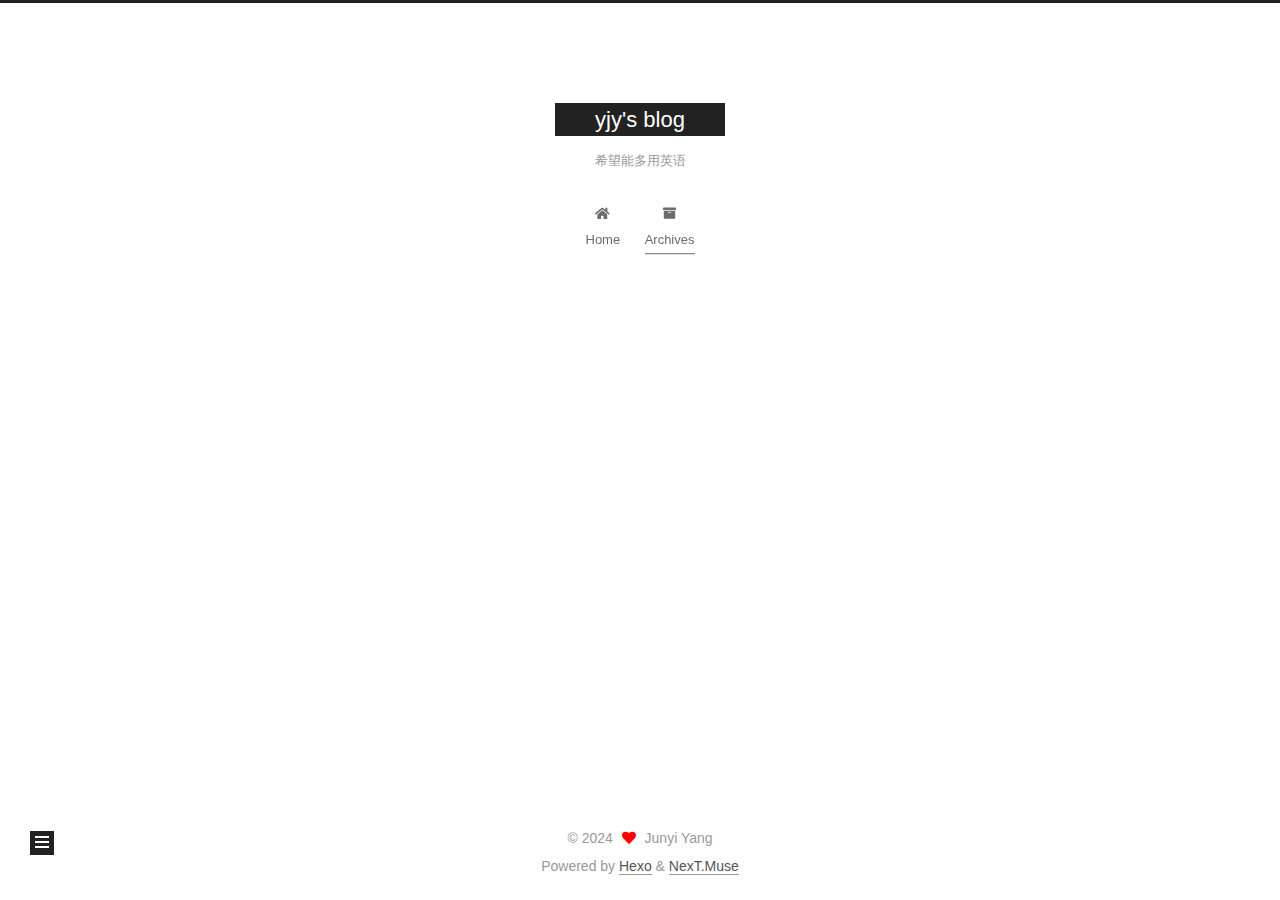
<file: archives/index.html>
<!DOCTYPE html>
<html lang="en">
<head>
  <meta charset="UTF-8">
<meta name="viewport" content="width=device-width, initial-scale=1, maximum-scale=2">
<meta name="theme-color" content="#222">
<meta name="generator" content="Hexo 7.1.1">
  <link rel="apple-touch-icon" sizes="180x180" href="/images/apple-touch-icon-next.png">
  <link rel="icon" type="image/png" sizes="32x32" href="/images/favicon-32x32-next.png">
  <link rel="icon" type="image/png" sizes="16x16" href="/images/favicon-16x16-next.png">
  <link rel="mask-icon" href="/images/logo.svg" color="#222">

<link rel="stylesheet" href="/css/main.css">


<link rel="stylesheet" href="/lib/font-awesome/css/all.min.css">

<script id="hexo-configurations">
    var NexT = window.NexT || {};
    var CONFIG = {"hostname":"yjy1380.github.io","root":"/","scheme":"Muse","version":"7.8.0","exturl":false,"sidebar":{"position":"left","display":"post","padding":18,"offset":12,"onmobile":false},"copycode":{"enable":false,"show_result":false,"style":null},"back2top":{"enable":true,"sidebar":false,"scrollpercent":false},"bookmark":{"enable":false,"color":"#222","save":"auto"},"fancybox":false,"mediumzoom":false,"lazyload":false,"pangu":false,"comments":{"style":"tabs","active":null,"storage":true,"lazyload":false,"nav":null},"algolia":{"hits":{"per_page":10},"labels":{"input_placeholder":"Search for Posts","hits_empty":"We didn't find any results for the search: ${query}","hits_stats":"${hits} results found in ${time} ms"}},"localsearch":{"enable":false,"trigger":"auto","top_n_per_article":1,"unescape":false,"preload":false},"motion":{"enable":true,"async":false,"transition":{"post_block":"fadeIn","post_header":"slideDownIn","post_body":"slideDownIn","coll_header":"slideLeftIn","sidebar":"slideUpIn"}}};
  </script>

  <meta property="og:type" content="website">
<meta property="og:title" content="yjy&#39;s blog">
<meta property="og:url" content="http://yjy1380.github.io/archives/index.html">
<meta property="og:site_name" content="yjy&#39;s blog">
<meta property="og:locale" content="en_US">
<meta property="article:author" content="Junyi Yang">
<meta name="twitter:card" content="summary">

<link rel="canonical" href="http://yjy1380.github.io/archives/">


<script id="page-configurations">
  // https://hexo.io/docs/variables.html
  CONFIG.page = {
    sidebar: "",
    isHome : false,
    isPost : false,
    lang   : 'en'
  };
</script>

  <title>Archive | yjy's blog</title>
  






  <noscript>
  <style>
  .use-motion .brand,
  .use-motion .menu-item,
  .sidebar-inner,
  .use-motion .post-block,
  .use-motion .pagination,
  .use-motion .comments,
  .use-motion .post-header,
  .use-motion .post-body,
  .use-motion .collection-header { opacity: initial; }

  .use-motion .site-title,
  .use-motion .site-subtitle {
    opacity: initial;
    top: initial;
  }

  .use-motion .logo-line-before i { left: initial; }
  .use-motion .logo-line-after i { right: initial; }
  </style>
</noscript>

</head>

<body itemscope itemtype="http://schema.org/WebPage">
  <div class="container use-motion">
    <div class="headband"></div>

    <header class="header" itemscope itemtype="http://schema.org/WPHeader">
      <div class="header-inner"><div class="site-brand-container">
  <div class="site-nav-toggle">
    <div class="toggle" aria-label="Toggle navigation bar">
      <span class="toggle-line toggle-line-first"></span>
      <span class="toggle-line toggle-line-middle"></span>
      <span class="toggle-line toggle-line-last"></span>
    </div>
  </div>

  <div class="site-meta">

    <a href="/" class="brand" rel="start">
      <span class="logo-line-before"><i></i></span>
      <h1 class="site-title">yjy's blog</h1>
      <span class="logo-line-after"><i></i></span>
    </a>
      <p class="site-subtitle" itemprop="description">希望能多用英语</p>
  </div>

  <div class="site-nav-right">
    <div class="toggle popup-trigger">
    </div>
  </div>
</div>




<nav class="site-nav">
  <ul id="menu" class="main-menu menu">
        <li class="menu-item menu-item-home">

    <a href="/" rel="section"><i class="fa fa-home fa-fw"></i>Home</a>

  </li>
        <li class="menu-item menu-item-archives">

    <a href="/archives/" rel="section"><i class="fa fa-archive fa-fw"></i>Archives</a>

  </li>
  </ul>
</nav>




</div>
    </header>

    
  <div class="back-to-top">
    <i class="fa fa-arrow-up"></i>
    <span>0%</span>
  </div>


    <main class="main">
      <div class="main-inner">
        <div class="content-wrap">
          

          <div class="content archive">
            

  
  
  
  <div class="post-block">
    <div class="posts-collapse">
      <div class="collection-title">
        <span class="collection-header">Um..! 1 post. Keep on posting.</span>
      </div>

      
    <div class="collection-year">
      <span class="collection-header">1989</span>
    </div>

  <article itemscope itemtype="http://schema.org/Article">
    <header class="post-header">

      <div class="post-meta">
        <time itemprop="dateCreated"
              datetime="1989-06-05T00:00:00+09:00"
              content="1989-06-05">
          06-05
        </time>
      </div>

      <div class="post-title">
          <a class="post-title-link" href="/1989/06/05/python%E5%A4%8D%E4%B9%A0%E7%AC%94%E8%AE%B0/" itemprop="url">
            <span itemprop="name">Python编程惯例</span>
          </a>
      </div>

    </header>
  </article>


    </div>
  </div>
  
  
  

  



          </div>
          

<script>
  window.addEventListener('tabs:register', () => {
    let { activeClass } = CONFIG.comments;
    if (CONFIG.comments.storage) {
      activeClass = localStorage.getItem('comments_active') || activeClass;
    }
    if (activeClass) {
      let activeTab = document.querySelector(`a[href="#comment-${activeClass}"]`);
      if (activeTab) {
        activeTab.click();
      }
    }
  });
  if (CONFIG.comments.storage) {
    window.addEventListener('tabs:click', event => {
      if (!event.target.matches('.tabs-comment .tab-content .tab-pane')) return;
      let commentClass = event.target.classList[1];
      localStorage.setItem('comments_active', commentClass);
    });
  }
</script>

        </div>
          
  
  <div class="toggle sidebar-toggle">
    <span class="toggle-line toggle-line-first"></span>
    <span class="toggle-line toggle-line-middle"></span>
    <span class="toggle-line toggle-line-last"></span>
  </div>

  <aside class="sidebar">
    <div class="sidebar-inner">

      <ul class="sidebar-nav motion-element">
        <li class="sidebar-nav-toc">
          Table of Contents
        </li>
        <li class="sidebar-nav-overview">
          Overview
        </li>
      </ul>

      <!--noindex-->
      <div class="post-toc-wrap sidebar-panel">
      </div>
      <!--/noindex-->

      <div class="site-overview-wrap sidebar-panel">
        <div class="site-author motion-element" itemprop="author" itemscope itemtype="http://schema.org/Person">
  <p class="site-author-name" itemprop="name">Junyi Yang</p>
  <div class="site-description" itemprop="description"></div>
</div>
<div class="site-state-wrap motion-element">
  <nav class="site-state">
      <div class="site-state-item site-state-posts">
          <a href="/archives/">
        
          <span class="site-state-item-count">1</span>
          <span class="site-state-item-name">posts</span>
        </a>
      </div>
      <div class="site-state-item site-state-categories">
        <span class="site-state-item-count">1</span>
        <span class="site-state-item-name">categories</span>
      </div>
      <div class="site-state-item site-state-tags">
        <span class="site-state-item-count">2</span>
        <span class="site-state-item-name">tags</span>
      </div>
  </nav>
</div>



      </div>

    </div>
  </aside>
  <div id="sidebar-dimmer"></div>


      </div>
    </main>

    <footer class="footer">
      <div class="footer-inner">
        

        

<div class="copyright">
  
  &copy; 
  <span itemprop="copyrightYear">2024</span>
  <span class="with-love">
    <i class="fa fa-heart"></i>
  </span>
  <span class="author" itemprop="copyrightHolder">Junyi Yang</span>
</div>
  <div class="powered-by">Powered by <a href="https://hexo.io/" class="theme-link" rel="noopener" target="_blank">Hexo</a> & <a href="https://muse.theme-next.org/" class="theme-link" rel="noopener" target="_blank">NexT.Muse</a>
  </div>

        








      </div>
    </footer>
  </div>

  
  <script src="/lib/anime.min.js"></script>
  <script src="/lib/velocity/velocity.min.js"></script>
  <script src="/lib/velocity/velocity.ui.min.js"></script>

<script src="/js/utils.js"></script>

<script src="/js/motion.js"></script>


<script src="/js/schemes/muse.js"></script>


<script src="/js/next-boot.js"></script>




  















  

  


</body>
</html>
</file>
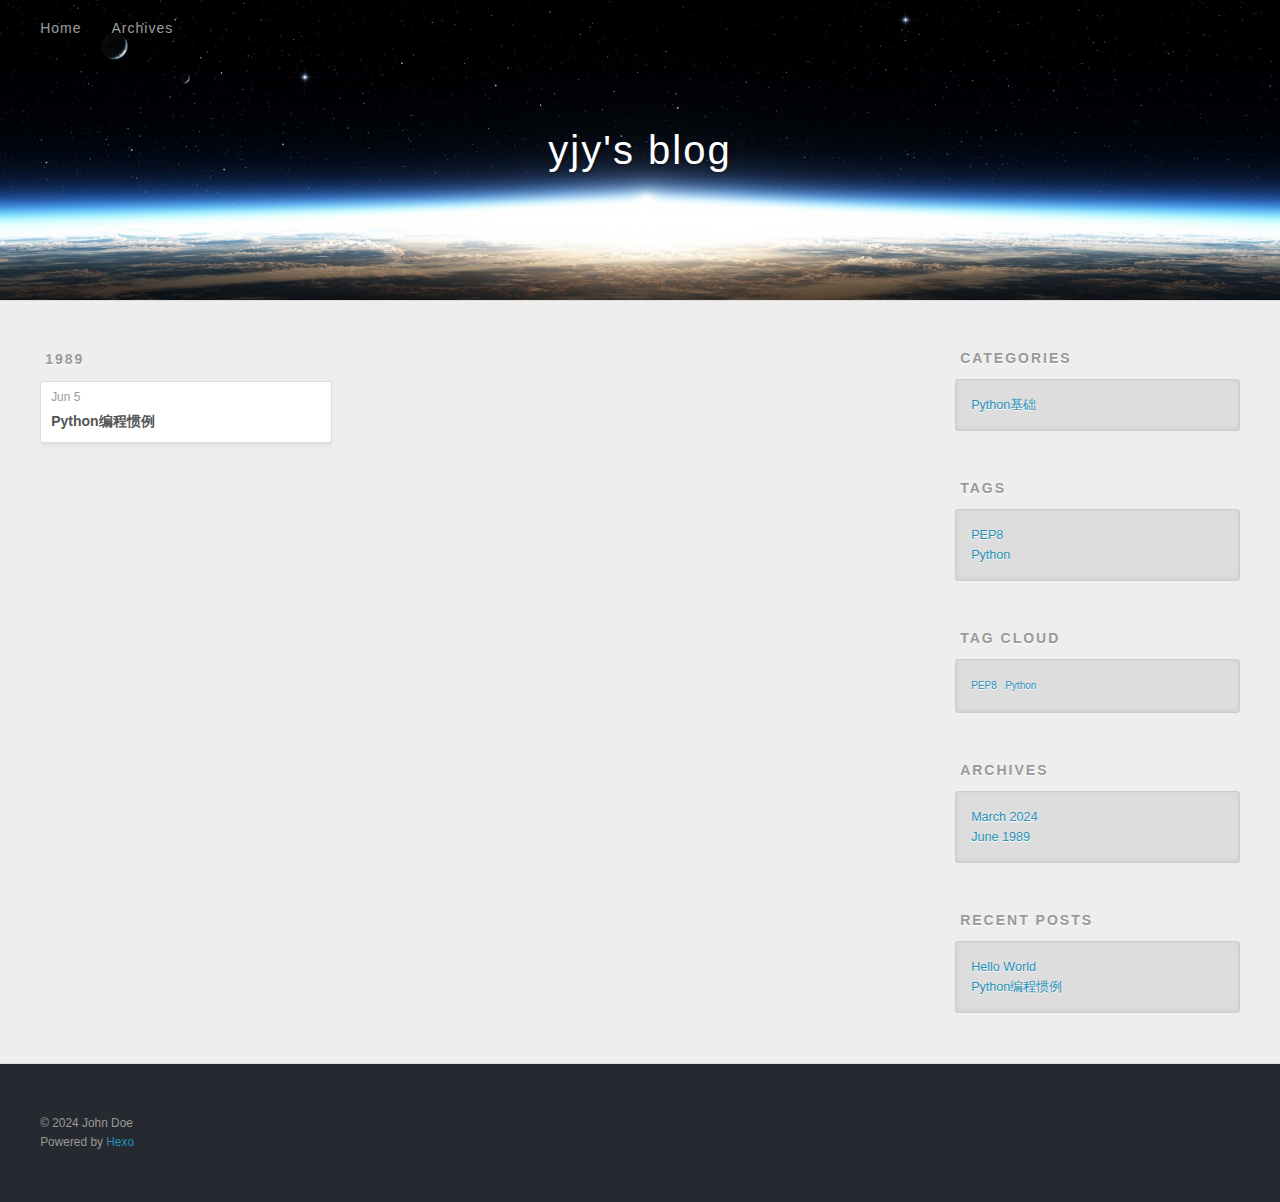
<file: archives/1989/index.html>
<!DOCTYPE html>
<html>
<head>
  <meta charset="utf-8">
  
  
  <title>Archives: 1989 | yjy&#39;s blog</title>
  <meta name="viewport" content="width=device-width, initial-scale=1, shrink-to-fit=no">
  <meta property="og:type" content="website">
<meta property="og:title" content="yjy&#39;s blog">
<meta property="og:url" content="http://yjy1380.github.io/archives/1989/index.html">
<meta property="og:site_name" content="yjy&#39;s blog">
<meta property="og:locale" content="en_US">
<meta property="article:author" content="John Doe">
<meta name="twitter:card" content="summary">
  
    <link rel="alternate" href="/atom.xml" title="yjy's blog" type="application/atom+xml">
  
  
    <link rel="shortcut icon" href="/favicon.png">
  
  
  
<link rel="stylesheet" href="/css/style.css">

  
    
<link rel="stylesheet" href="/fancybox/jquery.fancybox.min.css">

  
  
<meta name="generator" content="Hexo 7.1.1"></head>

<body>
  <div id="container">
    <div id="wrap">
      <header id="header">
  <div id="banner"></div>
  <div id="header-outer" class="outer">
    <div id="header-title" class="inner">
      <h1 id="logo-wrap">
        <a href="/" id="logo">yjy&#39;s blog</a>
      </h1>
      
    </div>
    <div id="header-inner" class="inner">
      <nav id="main-nav">
        <a id="main-nav-toggle" class="nav-icon"><span class="fa fa-bars"></span></a>
        
          <a class="main-nav-link" href="/">Home</a>
        
          <a class="main-nav-link" href="/archives">Archives</a>
        
      </nav>
      <nav id="sub-nav">
        
        
          <a class="nav-icon" href="/atom.xml" title="RSS Feed"><span class="fa fa-rss"></span></a>
        
        <a class="nav-icon nav-search-btn" title="Search"><span class="fa fa-search"></span></a>
      </nav>
      <div id="search-form-wrap">
        <form action="//google.com/search" method="get" accept-charset="UTF-8" class="search-form"><input type="search" name="q" class="search-form-input" placeholder="Search"><button type="submit" class="search-form-submit">&#xF002;</button><input type="hidden" name="sitesearch" value="http://yjy1380.github.io"></form>
      </div>
    </div>
  </div>
</header>

      <div class="outer">
        <section id="main">
  
  
    
    
      
      
      <section class="archives-wrap">
        <div class="archive-year-wrap">
          <a href="/archives/1989" class="archive-year">1989</a>
        </div>
        <div class="archives">
    
    <article class="archive-article archive-type-post">
  <div class="archive-article-inner">
    <header class="archive-article-header">
      <a href="/1989/06/05/python%E5%A4%8D%E4%B9%A0%E7%AC%94%E8%AE%B0/" class="archive-article-date">
  <time class="dt-published" datetime="1989-06-04T15:00:00.000Z" itemprop="datePublished">Jun 5</time>
</a>
      
  
    <h1 itemprop="name">
      <a class="archive-article-title" href="/1989/06/05/python%E5%A4%8D%E4%B9%A0%E7%AC%94%E8%AE%B0/">Python编程惯例</a>
    </h1>
  

    </header>
  </div>
</article>
  
  
    </div></section>
  


</section>
        
          <aside id="sidebar">
  
    
  <div class="widget-wrap">
    <h3 class="widget-title">Categories</h3>
    <div class="widget">
      <ul class="category-list"><li class="category-list-item"><a class="category-list-link" href="/categories/Python%E5%9F%BA%E7%A1%80/">Python基础</a></li></ul>
    </div>
  </div>


  
    
  <div class="widget-wrap">
    <h3 class="widget-title">Tags</h3>
    <div class="widget">
      <ul class="tag-list" itemprop="keywords"><li class="tag-list-item"><a class="tag-list-link" href="/tags/PEP8/" rel="tag">PEP8</a></li><li class="tag-list-item"><a class="tag-list-link" href="/tags/Python/" rel="tag">Python</a></li></ul>
    </div>
  </div>


  
    
  <div class="widget-wrap">
    <h3 class="widget-title">Tag Cloud</h3>
    <div class="widget tagcloud">
      <a href="/tags/PEP8/" style="font-size: 10px;">PEP8</a> <a href="/tags/Python/" style="font-size: 10px;">Python</a>
    </div>
  </div>

  
    
  <div class="widget-wrap">
    <h3 class="widget-title">Archives</h3>
    <div class="widget">
      <ul class="archive-list"><li class="archive-list-item"><a class="archive-list-link" href="/archives/2024/03/">March 2024</a></li><li class="archive-list-item"><a class="archive-list-link" href="/archives/1989/06/">June 1989</a></li></ul>
    </div>
  </div>


  
    
  <div class="widget-wrap">
    <h3 class="widget-title">Recent Posts</h3>
    <div class="widget">
      <ul>
        
          <li>
            <a href="/2024/03/10/hello-world/">Hello World</a>
          </li>
        
          <li>
            <a href="/1989/06/05/python%E5%A4%8D%E4%B9%A0%E7%AC%94%E8%AE%B0/">Python编程惯例</a>
          </li>
        
      </ul>
    </div>
  </div>

  
</aside>
        
      </div>
      <footer id="footer">
  
  <div class="outer">
    <div id="footer-info" class="inner">
      
      &copy; 2024 John Doe<br>
      Powered by <a href="https://hexo.io/" target="_blank">Hexo</a>
    </div>
  </div>
</footer>

    </div>
    <nav id="mobile-nav">
  
    <a href="/" class="mobile-nav-link">Home</a>
  
    <a href="/archives" class="mobile-nav-link">Archives</a>
  
</nav>
    


<script src="/js/jquery-3.6.4.min.js"></script>



  
<script src="/fancybox/jquery.fancybox.min.js"></script>




<script src="/js/script.js"></script>





  </div>
</body>
</html>
</file>
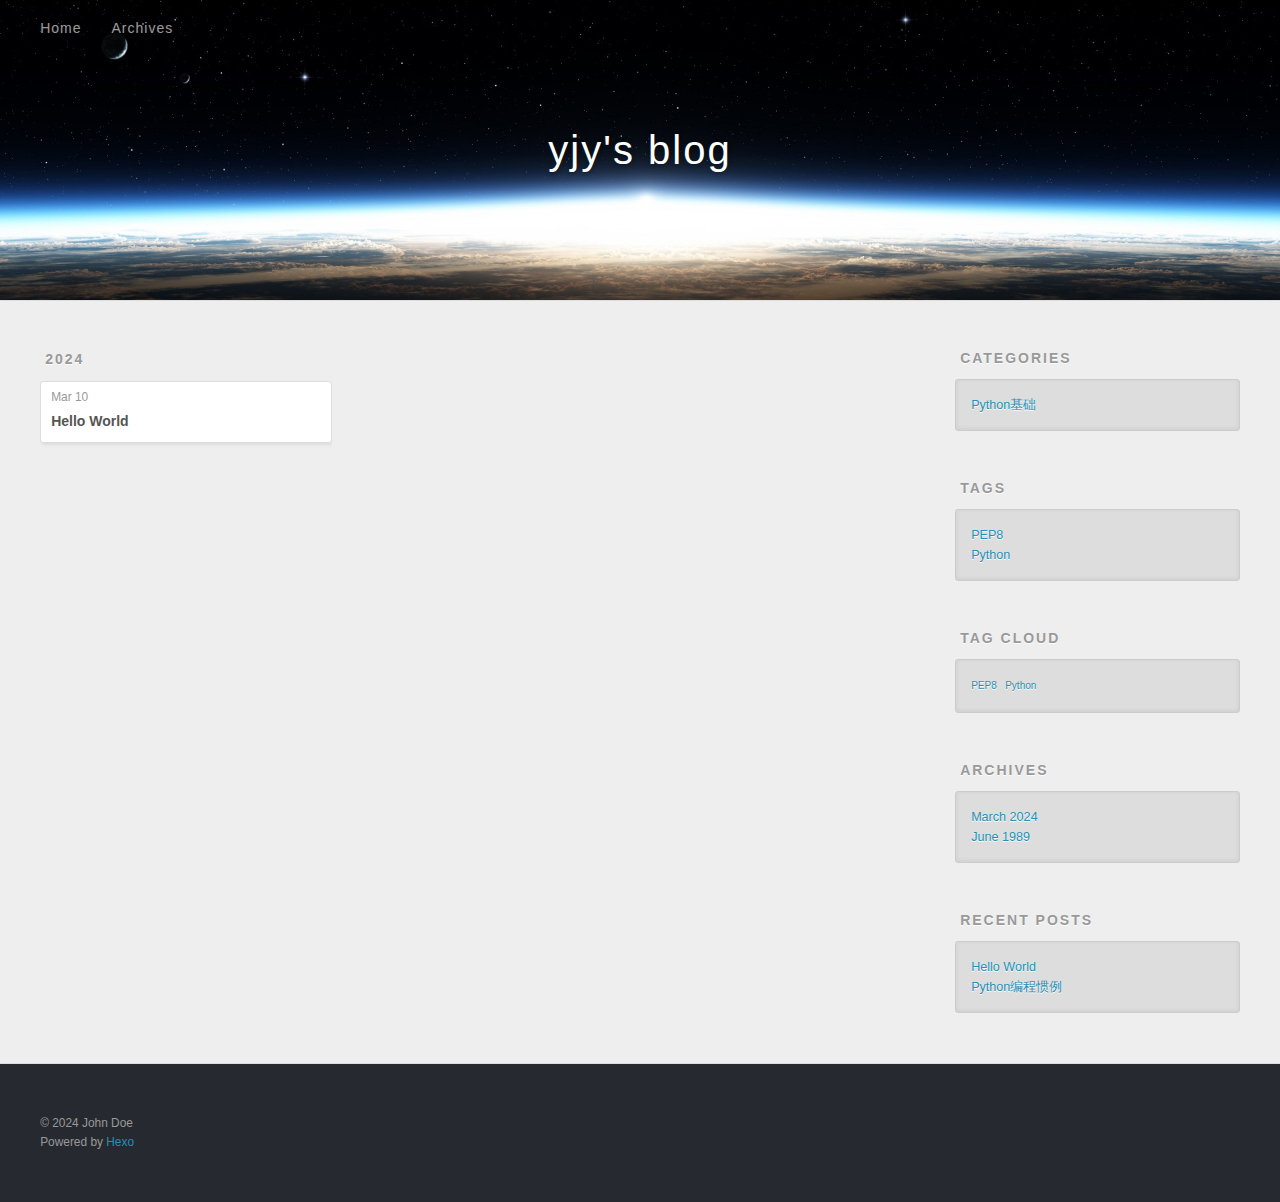
<file: archives/2024/index.html>
<!DOCTYPE html>
<html>
<head>
  <meta charset="utf-8">
  
  
  <title>Archives: 2024 | yjy&#39;s blog</title>
  <meta name="viewport" content="width=device-width, initial-scale=1, shrink-to-fit=no">
  <meta property="og:type" content="website">
<meta property="og:title" content="yjy&#39;s blog">
<meta property="og:url" content="http://yjy1380.github.io/archives/2024/index.html">
<meta property="og:site_name" content="yjy&#39;s blog">
<meta property="og:locale" content="en_US">
<meta property="article:author" content="John Doe">
<meta name="twitter:card" content="summary">
  
    <link rel="alternate" href="/atom.xml" title="yjy's blog" type="application/atom+xml">
  
  
    <link rel="shortcut icon" href="/favicon.png">
  
  
  
<link rel="stylesheet" href="/css/style.css">

  
    
<link rel="stylesheet" href="/fancybox/jquery.fancybox.min.css">

  
  
<meta name="generator" content="Hexo 7.1.1"></head>

<body>
  <div id="container">
    <div id="wrap">
      <header id="header">
  <div id="banner"></div>
  <div id="header-outer" class="outer">
    <div id="header-title" class="inner">
      <h1 id="logo-wrap">
        <a href="/" id="logo">yjy&#39;s blog</a>
      </h1>
      
    </div>
    <div id="header-inner" class="inner">
      <nav id="main-nav">
        <a id="main-nav-toggle" class="nav-icon"><span class="fa fa-bars"></span></a>
        
          <a class="main-nav-link" href="/">Home</a>
        
          <a class="main-nav-link" href="/archives">Archives</a>
        
      </nav>
      <nav id="sub-nav">
        
        
          <a class="nav-icon" href="/atom.xml" title="RSS Feed"><span class="fa fa-rss"></span></a>
        
        <a class="nav-icon nav-search-btn" title="Search"><span class="fa fa-search"></span></a>
      </nav>
      <div id="search-form-wrap">
        <form action="//google.com/search" method="get" accept-charset="UTF-8" class="search-form"><input type="search" name="q" class="search-form-input" placeholder="Search"><button type="submit" class="search-form-submit">&#xF002;</button><input type="hidden" name="sitesearch" value="http://yjy1380.github.io"></form>
      </div>
    </div>
  </div>
</header>

      <div class="outer">
        <section id="main">
  
  
    
    
      
      
      <section class="archives-wrap">
        <div class="archive-year-wrap">
          <a href="/archives/2024" class="archive-year">2024</a>
        </div>
        <div class="archives">
    
    <article class="archive-article archive-type-post">
  <div class="archive-article-inner">
    <header class="archive-article-header">
      <a href="/2024/03/10/hello-world/" class="archive-article-date">
  <time class="dt-published" datetime="2024-03-10T12:35:38.665Z" itemprop="datePublished">Mar 10</time>
</a>
      
  
    <h1 itemprop="name">
      <a class="archive-article-title" href="/2024/03/10/hello-world/">Hello World</a>
    </h1>
  

    </header>
  </div>
</article>
  
  
    </div></section>
  


</section>
        
          <aside id="sidebar">
  
    
  <div class="widget-wrap">
    <h3 class="widget-title">Categories</h3>
    <div class="widget">
      <ul class="category-list"><li class="category-list-item"><a class="category-list-link" href="/categories/Python%E5%9F%BA%E7%A1%80/">Python基础</a></li></ul>
    </div>
  </div>


  
    
  <div class="widget-wrap">
    <h3 class="widget-title">Tags</h3>
    <div class="widget">
      <ul class="tag-list" itemprop="keywords"><li class="tag-list-item"><a class="tag-list-link" href="/tags/PEP8/" rel="tag">PEP8</a></li><li class="tag-list-item"><a class="tag-list-link" href="/tags/Python/" rel="tag">Python</a></li></ul>
    </div>
  </div>


  
    
  <div class="widget-wrap">
    <h3 class="widget-title">Tag Cloud</h3>
    <div class="widget tagcloud">
      <a href="/tags/PEP8/" style="font-size: 10px;">PEP8</a> <a href="/tags/Python/" style="font-size: 10px;">Python</a>
    </div>
  </div>

  
    
  <div class="widget-wrap">
    <h3 class="widget-title">Archives</h3>
    <div class="widget">
      <ul class="archive-list"><li class="archive-list-item"><a class="archive-list-link" href="/archives/2024/03/">March 2024</a></li><li class="archive-list-item"><a class="archive-list-link" href="/archives/1989/06/">June 1989</a></li></ul>
    </div>
  </div>


  
    
  <div class="widget-wrap">
    <h3 class="widget-title">Recent Posts</h3>
    <div class="widget">
      <ul>
        
          <li>
            <a href="/2024/03/10/hello-world/">Hello World</a>
          </li>
        
          <li>
            <a href="/1989/06/05/python%E5%A4%8D%E4%B9%A0%E7%AC%94%E8%AE%B0/">Python编程惯例</a>
          </li>
        
      </ul>
    </div>
  </div>

  
</aside>
        
      </div>
      <footer id="footer">
  
  <div class="outer">
    <div id="footer-info" class="inner">
      
      &copy; 2024 John Doe<br>
      Powered by <a href="https://hexo.io/" target="_blank">Hexo</a>
    </div>
  </div>
</footer>

    </div>
    <nav id="mobile-nav">
  
    <a href="/" class="mobile-nav-link">Home</a>
  
    <a href="/archives" class="mobile-nav-link">Archives</a>
  
</nav>
    


<script src="/js/jquery-3.6.4.min.js"></script>



  
<script src="/fancybox/jquery.fancybox.min.js"></script>




<script src="/js/script.js"></script>





  </div>
</body>
</html>
</file>
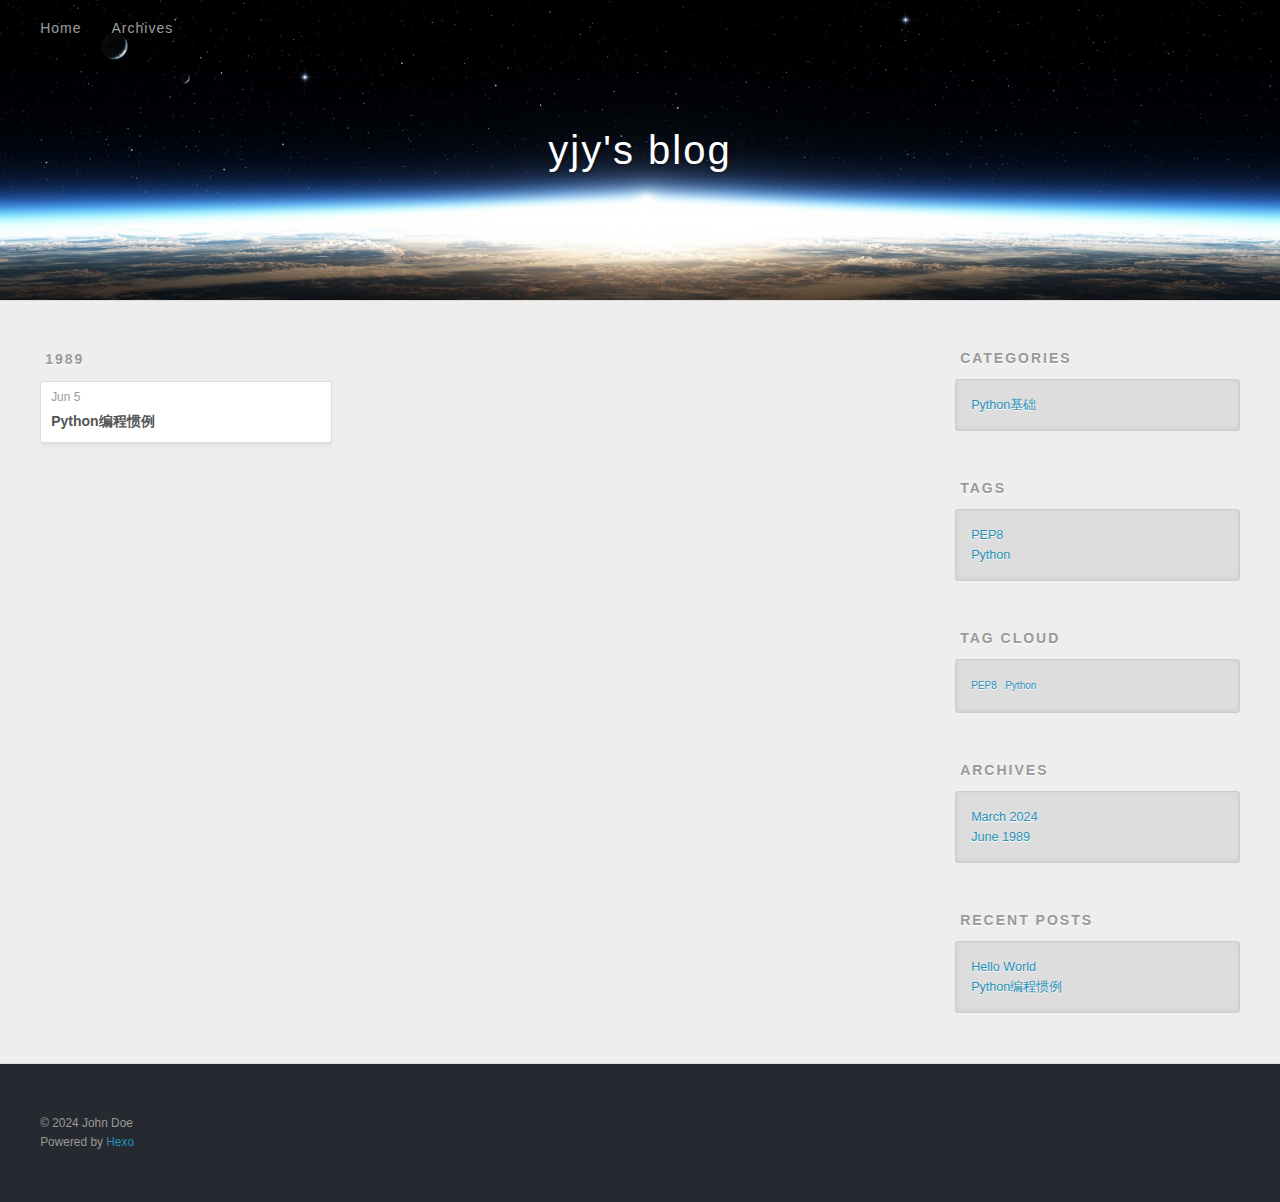
<file: categories/Python基础/index.html>
<!DOCTYPE html>
<html>
<head>
  <meta charset="utf-8">
  
  
  <title>Category: Python基础 | yjy&#39;s blog</title>
  <meta name="viewport" content="width=device-width, initial-scale=1, shrink-to-fit=no">
  <meta property="og:type" content="website">
<meta property="og:title" content="yjy&#39;s blog">
<meta property="og:url" content="http://yjy1380.github.io/categories/Python%E5%9F%BA%E7%A1%80/index.html">
<meta property="og:site_name" content="yjy&#39;s blog">
<meta property="og:locale" content="en_US">
<meta property="article:author" content="John Doe">
<meta name="twitter:card" content="summary">
  
    <link rel="alternate" href="/atom.xml" title="yjy's blog" type="application/atom+xml">
  
  
    <link rel="shortcut icon" href="/favicon.png">
  
  
  
<link rel="stylesheet" href="/css/style.css">

  
    
<link rel="stylesheet" href="/fancybox/jquery.fancybox.min.css">

  
  
<meta name="generator" content="Hexo 7.1.1"></head>

<body>
  <div id="container">
    <div id="wrap">
      <header id="header">
  <div id="banner"></div>
  <div id="header-outer" class="outer">
    <div id="header-title" class="inner">
      <h1 id="logo-wrap">
        <a href="/" id="logo">yjy&#39;s blog</a>
      </h1>
      
    </div>
    <div id="header-inner" class="inner">
      <nav id="main-nav">
        <a id="main-nav-toggle" class="nav-icon"><span class="fa fa-bars"></span></a>
        
          <a class="main-nav-link" href="/">Home</a>
        
          <a class="main-nav-link" href="/archives">Archives</a>
        
      </nav>
      <nav id="sub-nav">
        
        
          <a class="nav-icon" href="/atom.xml" title="RSS Feed"><span class="fa fa-rss"></span></a>
        
        <a class="nav-icon nav-search-btn" title="Search"><span class="fa fa-search"></span></a>
      </nav>
      <div id="search-form-wrap">
        <form action="//google.com/search" method="get" accept-charset="UTF-8" class="search-form"><input type="search" name="q" class="search-form-input" placeholder="Search"><button type="submit" class="search-form-submit">&#xF002;</button><input type="hidden" name="sitesearch" value="http://yjy1380.github.io"></form>
      </div>
    </div>
  </div>
</header>

      <div class="outer">
        <section id="main">
  
  
    
    
      
      
      <section class="archives-wrap">
        <div class="archive-year-wrap">
          <a href="/archives/1989" class="archive-year">1989</a>
        </div>
        <div class="archives">
    
    <article class="archive-article archive-type-post">
  <div class="archive-article-inner">
    <header class="archive-article-header">
      <a href="/1989/06/05/python%E5%A4%8D%E4%B9%A0%E7%AC%94%E8%AE%B0/" class="archive-article-date">
  <time class="dt-published" datetime="1989-06-04T15:00:00.000Z" itemprop="datePublished">Jun 5</time>
</a>
      
  
    <h1 itemprop="name">
      <a class="archive-article-title" href="/1989/06/05/python%E5%A4%8D%E4%B9%A0%E7%AC%94%E8%AE%B0/">Python编程惯例</a>
    </h1>
  

    </header>
  </div>
</article>
  
  
    </div></section>
  


</section>
        
          <aside id="sidebar">
  
    
  <div class="widget-wrap">
    <h3 class="widget-title">Categories</h3>
    <div class="widget">
      <ul class="category-list"><li class="category-list-item"><a class="category-list-link" href="/categories/Python%E5%9F%BA%E7%A1%80/">Python基础</a></li></ul>
    </div>
  </div>


  
    
  <div class="widget-wrap">
    <h3 class="widget-title">Tags</h3>
    <div class="widget">
      <ul class="tag-list" itemprop="keywords"><li class="tag-list-item"><a class="tag-list-link" href="/tags/PEP8/" rel="tag">PEP8</a></li><li class="tag-list-item"><a class="tag-list-link" href="/tags/Python/" rel="tag">Python</a></li></ul>
    </div>
  </div>


  
    
  <div class="widget-wrap">
    <h3 class="widget-title">Tag Cloud</h3>
    <div class="widget tagcloud">
      <a href="/tags/PEP8/" style="font-size: 10px;">PEP8</a> <a href="/tags/Python/" style="font-size: 10px;">Python</a>
    </div>
  </div>

  
    
  <div class="widget-wrap">
    <h3 class="widget-title">Archives</h3>
    <div class="widget">
      <ul class="archive-list"><li class="archive-list-item"><a class="archive-list-link" href="/archives/2024/03/">March 2024</a></li><li class="archive-list-item"><a class="archive-list-link" href="/archives/1989/06/">June 1989</a></li></ul>
    </div>
  </div>


  
    
  <div class="widget-wrap">
    <h3 class="widget-title">Recent Posts</h3>
    <div class="widget">
      <ul>
        
          <li>
            <a href="/2024/03/10/hello-world/">Hello World</a>
          </li>
        
          <li>
            <a href="/1989/06/05/python%E5%A4%8D%E4%B9%A0%E7%AC%94%E8%AE%B0/">Python编程惯例</a>
          </li>
        
      </ul>
    </div>
  </div>

  
</aside>
        
      </div>
      <footer id="footer">
  
  <div class="outer">
    <div id="footer-info" class="inner">
      
      &copy; 2024 John Doe<br>
      Powered by <a href="https://hexo.io/" target="_blank">Hexo</a>
    </div>
  </div>
</footer>

    </div>
    <nav id="mobile-nav">
  
    <a href="/" class="mobile-nav-link">Home</a>
  
    <a href="/archives" class="mobile-nav-link">Archives</a>
  
</nav>
    


<script src="/js/jquery-3.6.4.min.js"></script>



  
<script src="/fancybox/jquery.fancybox.min.js"></script>




<script src="/js/script.js"></script>





  </div>
</body>
</html>
</file>
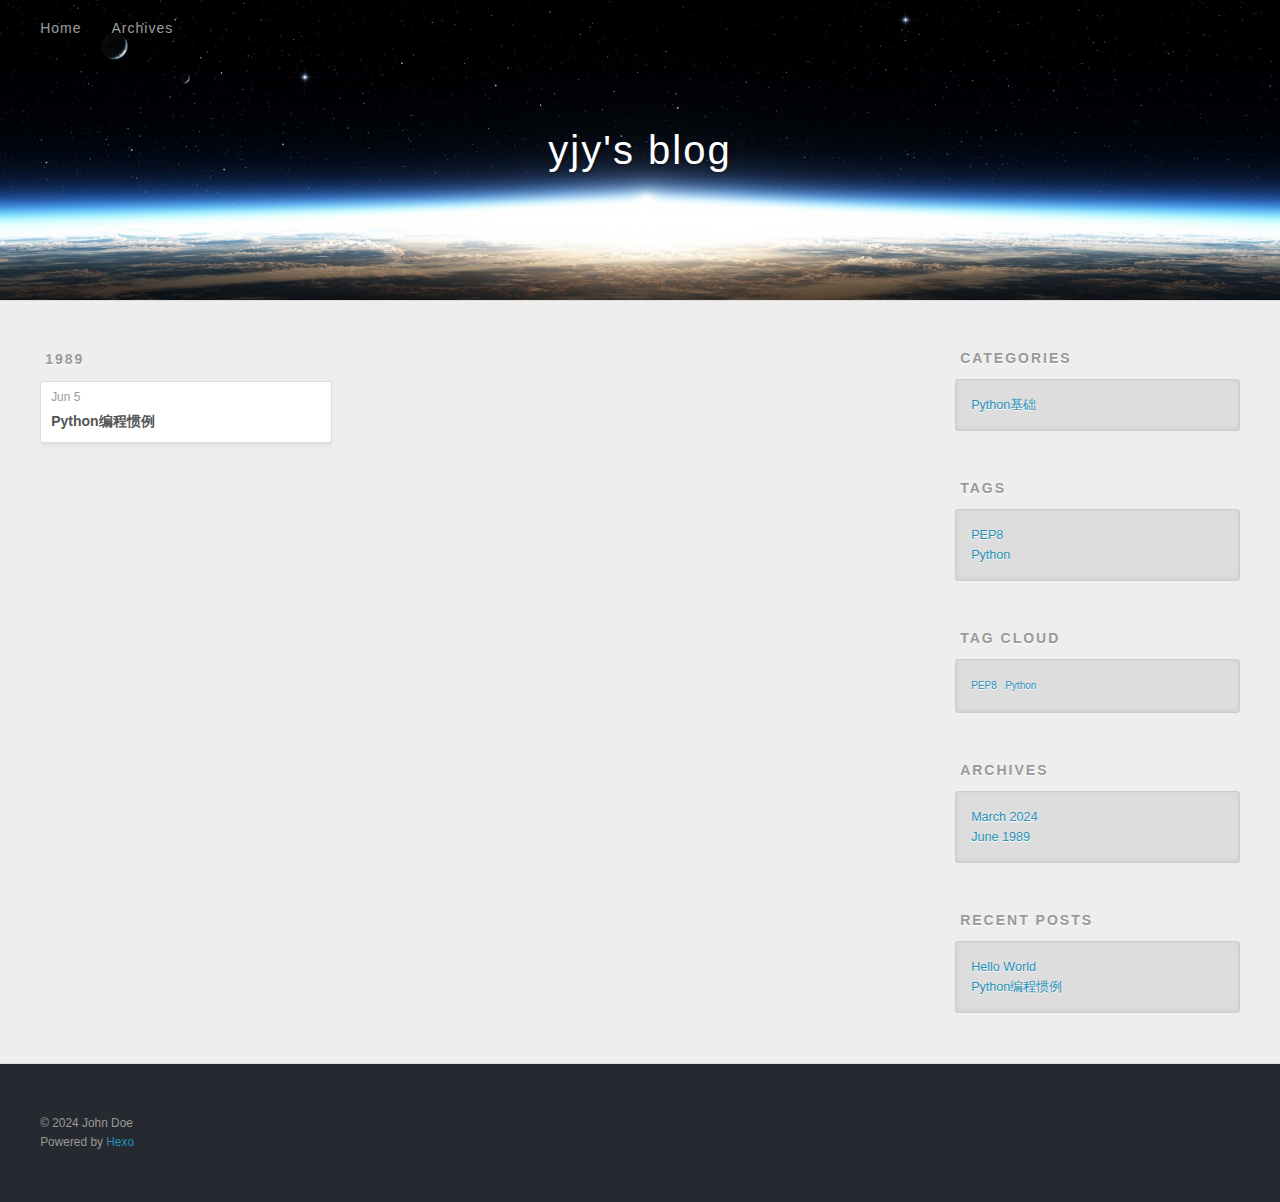
<file: tags/PEP8/index.html>
<!DOCTYPE html>
<html>
<head>
  <meta charset="utf-8">
  
  
  <title>Tag: PEP8 | yjy&#39;s blog</title>
  <meta name="viewport" content="width=device-width, initial-scale=1, shrink-to-fit=no">
  <meta property="og:type" content="website">
<meta property="og:title" content="yjy&#39;s blog">
<meta property="og:url" content="http://yjy1380.github.io/tags/PEP8/index.html">
<meta property="og:site_name" content="yjy&#39;s blog">
<meta property="og:locale" content="en_US">
<meta property="article:author" content="John Doe">
<meta name="twitter:card" content="summary">
  
    <link rel="alternate" href="/atom.xml" title="yjy's blog" type="application/atom+xml">
  
  
    <link rel="shortcut icon" href="/favicon.png">
  
  
  
<link rel="stylesheet" href="/css/style.css">

  
    
<link rel="stylesheet" href="/fancybox/jquery.fancybox.min.css">

  
  
<meta name="generator" content="Hexo 7.1.1"></head>

<body>
  <div id="container">
    <div id="wrap">
      <header id="header">
  <div id="banner"></div>
  <div id="header-outer" class="outer">
    <div id="header-title" class="inner">
      <h1 id="logo-wrap">
        <a href="/" id="logo">yjy&#39;s blog</a>
      </h1>
      
    </div>
    <div id="header-inner" class="inner">
      <nav id="main-nav">
        <a id="main-nav-toggle" class="nav-icon"><span class="fa fa-bars"></span></a>
        
          <a class="main-nav-link" href="/">Home</a>
        
          <a class="main-nav-link" href="/archives">Archives</a>
        
      </nav>
      <nav id="sub-nav">
        
        
          <a class="nav-icon" href="/atom.xml" title="RSS Feed"><span class="fa fa-rss"></span></a>
        
        <a class="nav-icon nav-search-btn" title="Search"><span class="fa fa-search"></span></a>
      </nav>
      <div id="search-form-wrap">
        <form action="//google.com/search" method="get" accept-charset="UTF-8" class="search-form"><input type="search" name="q" class="search-form-input" placeholder="Search"><button type="submit" class="search-form-submit">&#xF002;</button><input type="hidden" name="sitesearch" value="http://yjy1380.github.io"></form>
      </div>
    </div>
  </div>
</header>

      <div class="outer">
        <section id="main">
  
  
    
    
      
      
      <section class="archives-wrap">
        <div class="archive-year-wrap">
          <a href="/archives/1989" class="archive-year">1989</a>
        </div>
        <div class="archives">
    
    <article class="archive-article archive-type-post">
  <div class="archive-article-inner">
    <header class="archive-article-header">
      <a href="/1989/06/05/python%E5%A4%8D%E4%B9%A0%E7%AC%94%E8%AE%B0/" class="archive-article-date">
  <time class="dt-published" datetime="1989-06-04T15:00:00.000Z" itemprop="datePublished">Jun 5</time>
</a>
      
  
    <h1 itemprop="name">
      <a class="archive-article-title" href="/1989/06/05/python%E5%A4%8D%E4%B9%A0%E7%AC%94%E8%AE%B0/">Python编程惯例</a>
    </h1>
  

    </header>
  </div>
</article>
  
  
    </div></section>
  


</section>
        
          <aside id="sidebar">
  
    
  <div class="widget-wrap">
    <h3 class="widget-title">Categories</h3>
    <div class="widget">
      <ul class="category-list"><li class="category-list-item"><a class="category-list-link" href="/categories/Python%E5%9F%BA%E7%A1%80/">Python基础</a></li></ul>
    </div>
  </div>


  
    
  <div class="widget-wrap">
    <h3 class="widget-title">Tags</h3>
    <div class="widget">
      <ul class="tag-list" itemprop="keywords"><li class="tag-list-item"><a class="tag-list-link" href="/tags/PEP8/" rel="tag">PEP8</a></li><li class="tag-list-item"><a class="tag-list-link" href="/tags/Python/" rel="tag">Python</a></li></ul>
    </div>
  </div>


  
    
  <div class="widget-wrap">
    <h3 class="widget-title">Tag Cloud</h3>
    <div class="widget tagcloud">
      <a href="/tags/PEP8/" style="font-size: 10px;">PEP8</a> <a href="/tags/Python/" style="font-size: 10px;">Python</a>
    </div>
  </div>

  
    
  <div class="widget-wrap">
    <h3 class="widget-title">Archives</h3>
    <div class="widget">
      <ul class="archive-list"><li class="archive-list-item"><a class="archive-list-link" href="/archives/2024/03/">March 2024</a></li><li class="archive-list-item"><a class="archive-list-link" href="/archives/1989/06/">June 1989</a></li></ul>
    </div>
  </div>


  
    
  <div class="widget-wrap">
    <h3 class="widget-title">Recent Posts</h3>
    <div class="widget">
      <ul>
        
          <li>
            <a href="/2024/03/10/hello-world/">Hello World</a>
          </li>
        
          <li>
            <a href="/1989/06/05/python%E5%A4%8D%E4%B9%A0%E7%AC%94%E8%AE%B0/">Python编程惯例</a>
          </li>
        
      </ul>
    </div>
  </div>

  
</aside>
        
      </div>
      <footer id="footer">
  
  <div class="outer">
    <div id="footer-info" class="inner">
      
      &copy; 2024 John Doe<br>
      Powered by <a href="https://hexo.io/" target="_blank">Hexo</a>
    </div>
  </div>
</footer>

    </div>
    <nav id="mobile-nav">
  
    <a href="/" class="mobile-nav-link">Home</a>
  
    <a href="/archives" class="mobile-nav-link">Archives</a>
  
</nav>
    


<script src="/js/jquery-3.6.4.min.js"></script>



  
<script src="/fancybox/jquery.fancybox.min.js"></script>




<script src="/js/script.js"></script>





  </div>
</body>
</html>
</file>
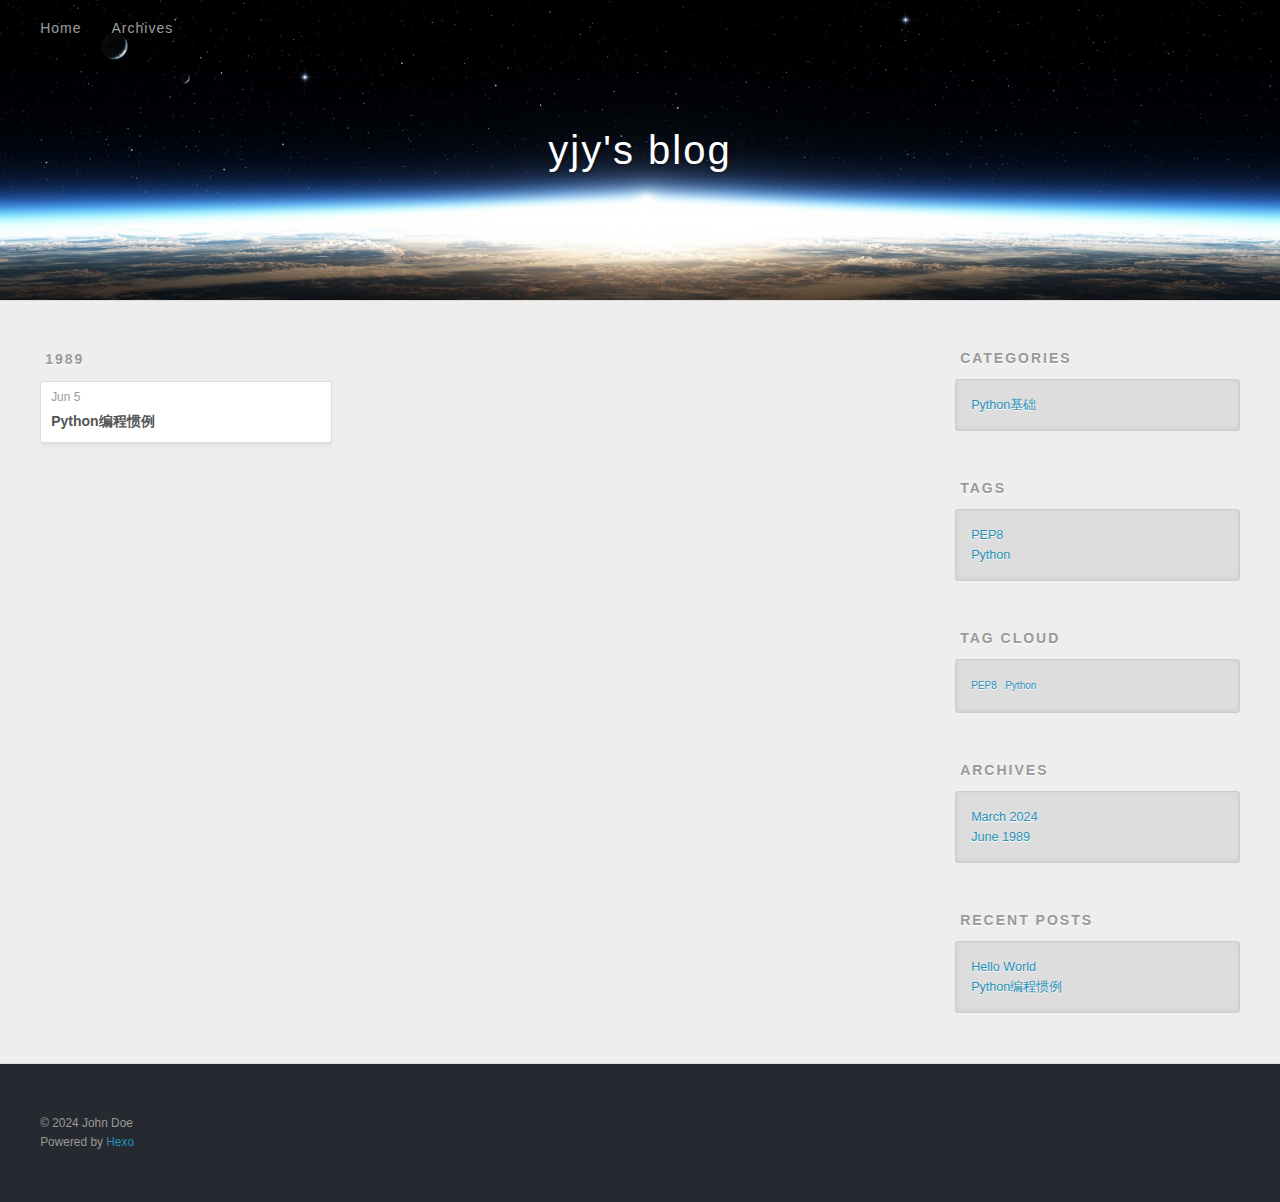
<file: tags/Python/index.html>
<!DOCTYPE html>
<html>
<head>
  <meta charset="utf-8">
  
  
  <title>Tag: Python | yjy&#39;s blog</title>
  <meta name="viewport" content="width=device-width, initial-scale=1, shrink-to-fit=no">
  <meta property="og:type" content="website">
<meta property="og:title" content="yjy&#39;s blog">
<meta property="og:url" content="http://yjy1380.github.io/tags/Python/index.html">
<meta property="og:site_name" content="yjy&#39;s blog">
<meta property="og:locale" content="en_US">
<meta property="article:author" content="John Doe">
<meta name="twitter:card" content="summary">
  
    <link rel="alternate" href="/atom.xml" title="yjy's blog" type="application/atom+xml">
  
  
    <link rel="shortcut icon" href="/favicon.png">
  
  
  
<link rel="stylesheet" href="/css/style.css">

  
    
<link rel="stylesheet" href="/fancybox/jquery.fancybox.min.css">

  
  
<meta name="generator" content="Hexo 7.1.1"></head>

<body>
  <div id="container">
    <div id="wrap">
      <header id="header">
  <div id="banner"></div>
  <div id="header-outer" class="outer">
    <div id="header-title" class="inner">
      <h1 id="logo-wrap">
        <a href="/" id="logo">yjy&#39;s blog</a>
      </h1>
      
    </div>
    <div id="header-inner" class="inner">
      <nav id="main-nav">
        <a id="main-nav-toggle" class="nav-icon"><span class="fa fa-bars"></span></a>
        
          <a class="main-nav-link" href="/">Home</a>
        
          <a class="main-nav-link" href="/archives">Archives</a>
        
      </nav>
      <nav id="sub-nav">
        
        
          <a class="nav-icon" href="/atom.xml" title="RSS Feed"><span class="fa fa-rss"></span></a>
        
        <a class="nav-icon nav-search-btn" title="Search"><span class="fa fa-search"></span></a>
      </nav>
      <div id="search-form-wrap">
        <form action="//google.com/search" method="get" accept-charset="UTF-8" class="search-form"><input type="search" name="q" class="search-form-input" placeholder="Search"><button type="submit" class="search-form-submit">&#xF002;</button><input type="hidden" name="sitesearch" value="http://yjy1380.github.io"></form>
      </div>
    </div>
  </div>
</header>

      <div class="outer">
        <section id="main">
  
  
    
    
      
      
      <section class="archives-wrap">
        <div class="archive-year-wrap">
          <a href="/archives/1989" class="archive-year">1989</a>
        </div>
        <div class="archives">
    
    <article class="archive-article archive-type-post">
  <div class="archive-article-inner">
    <header class="archive-article-header">
      <a href="/1989/06/05/python%E5%A4%8D%E4%B9%A0%E7%AC%94%E8%AE%B0/" class="archive-article-date">
  <time class="dt-published" datetime="1989-06-04T15:00:00.000Z" itemprop="datePublished">Jun 5</time>
</a>
      
  
    <h1 itemprop="name">
      <a class="archive-article-title" href="/1989/06/05/python%E5%A4%8D%E4%B9%A0%E7%AC%94%E8%AE%B0/">Python编程惯例</a>
    </h1>
  

    </header>
  </div>
</article>
  
  
    </div></section>
  


</section>
        
          <aside id="sidebar">
  
    
  <div class="widget-wrap">
    <h3 class="widget-title">Categories</h3>
    <div class="widget">
      <ul class="category-list"><li class="category-list-item"><a class="category-list-link" href="/categories/Python%E5%9F%BA%E7%A1%80/">Python基础</a></li></ul>
    </div>
  </div>


  
    
  <div class="widget-wrap">
    <h3 class="widget-title">Tags</h3>
    <div class="widget">
      <ul class="tag-list" itemprop="keywords"><li class="tag-list-item"><a class="tag-list-link" href="/tags/PEP8/" rel="tag">PEP8</a></li><li class="tag-list-item"><a class="tag-list-link" href="/tags/Python/" rel="tag">Python</a></li></ul>
    </div>
  </div>


  
    
  <div class="widget-wrap">
    <h3 class="widget-title">Tag Cloud</h3>
    <div class="widget tagcloud">
      <a href="/tags/PEP8/" style="font-size: 10px;">PEP8</a> <a href="/tags/Python/" style="font-size: 10px;">Python</a>
    </div>
  </div>

  
    
  <div class="widget-wrap">
    <h3 class="widget-title">Archives</h3>
    <div class="widget">
      <ul class="archive-list"><li class="archive-list-item"><a class="archive-list-link" href="/archives/2024/03/">March 2024</a></li><li class="archive-list-item"><a class="archive-list-link" href="/archives/1989/06/">June 1989</a></li></ul>
    </div>
  </div>


  
    
  <div class="widget-wrap">
    <h3 class="widget-title">Recent Posts</h3>
    <div class="widget">
      <ul>
        
          <li>
            <a href="/2024/03/10/hello-world/">Hello World</a>
          </li>
        
          <li>
            <a href="/1989/06/05/python%E5%A4%8D%E4%B9%A0%E7%AC%94%E8%AE%B0/">Python编程惯例</a>
          </li>
        
      </ul>
    </div>
  </div>

  
</aside>
        
      </div>
      <footer id="footer">
  
  <div class="outer">
    <div id="footer-info" class="inner">
      
      &copy; 2024 John Doe<br>
      Powered by <a href="https://hexo.io/" target="_blank">Hexo</a>
    </div>
  </div>
</footer>

    </div>
    <nav id="mobile-nav">
  
    <a href="/" class="mobile-nav-link">Home</a>
  
    <a href="/archives" class="mobile-nav-link">Archives</a>
  
</nav>
    


<script src="/js/jquery-3.6.4.min.js"></script>



  
<script src="/fancybox/jquery.fancybox.min.js"></script>




<script src="/js/script.js"></script>





  </div>
</body>
</html>
</file>
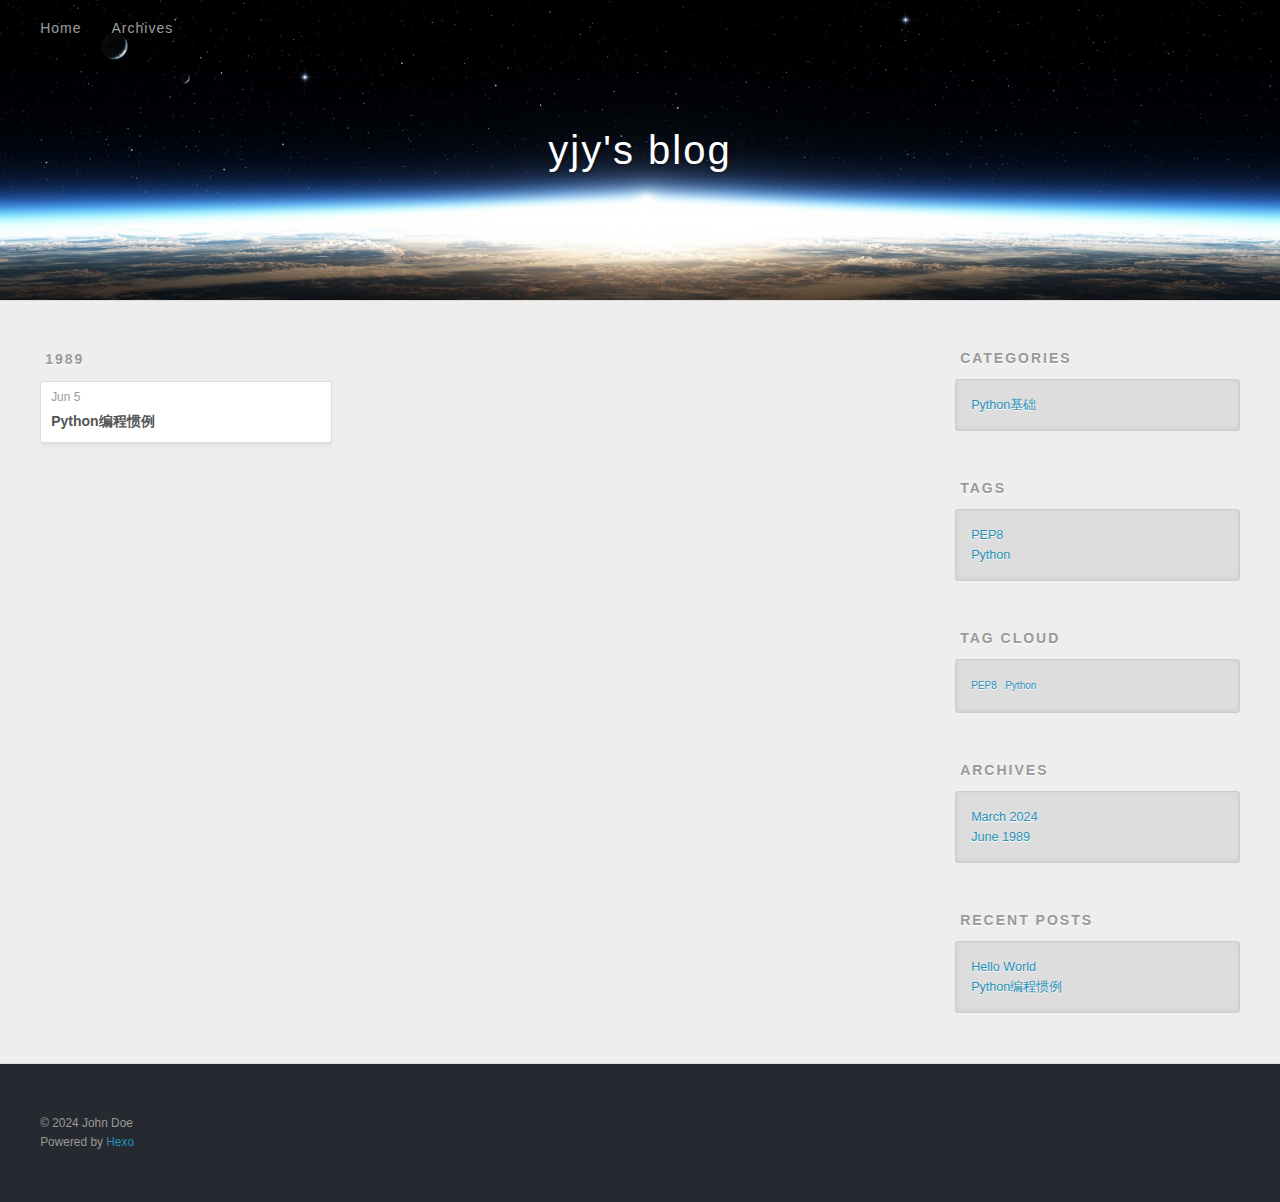
<file: archives/1989/06/index.html>
<!DOCTYPE html>
<html>
<head>
  <meta charset="utf-8">
  
  
  <title>Archives: 1989/6 | yjy&#39;s blog</title>
  <meta name="viewport" content="width=device-width, initial-scale=1, shrink-to-fit=no">
  <meta property="og:type" content="website">
<meta property="og:title" content="yjy&#39;s blog">
<meta property="og:url" content="http://yjy1380.github.io/archives/1989/06/index.html">
<meta property="og:site_name" content="yjy&#39;s blog">
<meta property="og:locale" content="en_US">
<meta property="article:author" content="John Doe">
<meta name="twitter:card" content="summary">
  
    <link rel="alternate" href="/atom.xml" title="yjy's blog" type="application/atom+xml">
  
  
    <link rel="shortcut icon" href="/favicon.png">
  
  
  
<link rel="stylesheet" href="/css/style.css">

  
    
<link rel="stylesheet" href="/fancybox/jquery.fancybox.min.css">

  
  
<meta name="generator" content="Hexo 7.1.1"></head>

<body>
  <div id="container">
    <div id="wrap">
      <header id="header">
  <div id="banner"></div>
  <div id="header-outer" class="outer">
    <div id="header-title" class="inner">
      <h1 id="logo-wrap">
        <a href="/" id="logo">yjy&#39;s blog</a>
      </h1>
      
    </div>
    <div id="header-inner" class="inner">
      <nav id="main-nav">
        <a id="main-nav-toggle" class="nav-icon"><span class="fa fa-bars"></span></a>
        
          <a class="main-nav-link" href="/">Home</a>
        
          <a class="main-nav-link" href="/archives">Archives</a>
        
      </nav>
      <nav id="sub-nav">
        
        
          <a class="nav-icon" href="/atom.xml" title="RSS Feed"><span class="fa fa-rss"></span></a>
        
        <a class="nav-icon nav-search-btn" title="Search"><span class="fa fa-search"></span></a>
      </nav>
      <div id="search-form-wrap">
        <form action="//google.com/search" method="get" accept-charset="UTF-8" class="search-form"><input type="search" name="q" class="search-form-input" placeholder="Search"><button type="submit" class="search-form-submit">&#xF002;</button><input type="hidden" name="sitesearch" value="http://yjy1380.github.io"></form>
      </div>
    </div>
  </div>
</header>

      <div class="outer">
        <section id="main">
  
  
    
    
      
      
      <section class="archives-wrap">
        <div class="archive-year-wrap">
          <a href="/archives/1989" class="archive-year">1989</a>
        </div>
        <div class="archives">
    
    <article class="archive-article archive-type-post">
  <div class="archive-article-inner">
    <header class="archive-article-header">
      <a href="/1989/06/05/python%E5%A4%8D%E4%B9%A0%E7%AC%94%E8%AE%B0/" class="archive-article-date">
  <time class="dt-published" datetime="1989-06-04T15:00:00.000Z" itemprop="datePublished">Jun 5</time>
</a>
      
  
    <h1 itemprop="name">
      <a class="archive-article-title" href="/1989/06/05/python%E5%A4%8D%E4%B9%A0%E7%AC%94%E8%AE%B0/">Python编程惯例</a>
    </h1>
  

    </header>
  </div>
</article>
  
  
    </div></section>
  


</section>
        
          <aside id="sidebar">
  
    
  <div class="widget-wrap">
    <h3 class="widget-title">Categories</h3>
    <div class="widget">
      <ul class="category-list"><li class="category-list-item"><a class="category-list-link" href="/categories/Python%E5%9F%BA%E7%A1%80/">Python基础</a></li></ul>
    </div>
  </div>


  
    
  <div class="widget-wrap">
    <h3 class="widget-title">Tags</h3>
    <div class="widget">
      <ul class="tag-list" itemprop="keywords"><li class="tag-list-item"><a class="tag-list-link" href="/tags/PEP8/" rel="tag">PEP8</a></li><li class="tag-list-item"><a class="tag-list-link" href="/tags/Python/" rel="tag">Python</a></li></ul>
    </div>
  </div>


  
    
  <div class="widget-wrap">
    <h3 class="widget-title">Tag Cloud</h3>
    <div class="widget tagcloud">
      <a href="/tags/PEP8/" style="font-size: 10px;">PEP8</a> <a href="/tags/Python/" style="font-size: 10px;">Python</a>
    </div>
  </div>

  
    
  <div class="widget-wrap">
    <h3 class="widget-title">Archives</h3>
    <div class="widget">
      <ul class="archive-list"><li class="archive-list-item"><a class="archive-list-link" href="/archives/2024/03/">March 2024</a></li><li class="archive-list-item"><a class="archive-list-link" href="/archives/1989/06/">June 1989</a></li></ul>
    </div>
  </div>


  
    
  <div class="widget-wrap">
    <h3 class="widget-title">Recent Posts</h3>
    <div class="widget">
      <ul>
        
          <li>
            <a href="/2024/03/10/hello-world/">Hello World</a>
          </li>
        
          <li>
            <a href="/1989/06/05/python%E5%A4%8D%E4%B9%A0%E7%AC%94%E8%AE%B0/">Python编程惯例</a>
          </li>
        
      </ul>
    </div>
  </div>

  
</aside>
        
      </div>
      <footer id="footer">
  
  <div class="outer">
    <div id="footer-info" class="inner">
      
      &copy; 2024 John Doe<br>
      Powered by <a href="https://hexo.io/" target="_blank">Hexo</a>
    </div>
  </div>
</footer>

    </div>
    <nav id="mobile-nav">
  
    <a href="/" class="mobile-nav-link">Home</a>
  
    <a href="/archives" class="mobile-nav-link">Archives</a>
  
</nav>
    


<script src="/js/jquery-3.6.4.min.js"></script>



  
<script src="/fancybox/jquery.fancybox.min.js"></script>




<script src="/js/script.js"></script>





  </div>
</body>
</html>
</file>
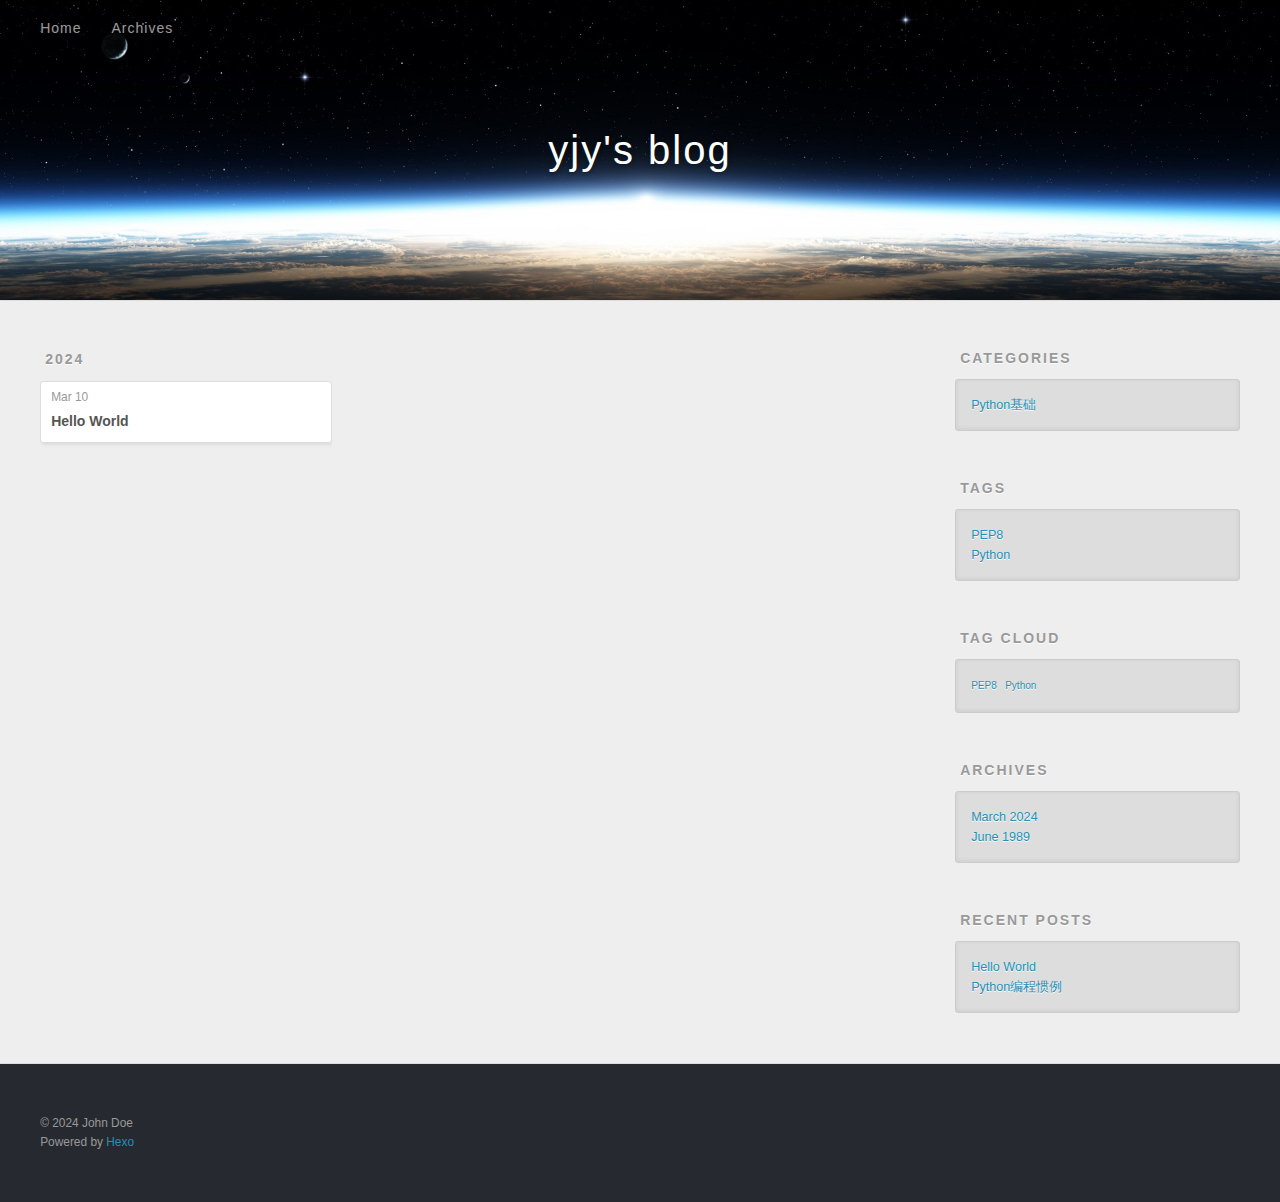
<file: archives/2024/03/index.html>
<!DOCTYPE html>
<html>
<head>
  <meta charset="utf-8">
  
  
  <title>Archives: 2024/3 | yjy&#39;s blog</title>
  <meta name="viewport" content="width=device-width, initial-scale=1, shrink-to-fit=no">
  <meta property="og:type" content="website">
<meta property="og:title" content="yjy&#39;s blog">
<meta property="og:url" content="http://yjy1380.github.io/archives/2024/03/index.html">
<meta property="og:site_name" content="yjy&#39;s blog">
<meta property="og:locale" content="en_US">
<meta property="article:author" content="John Doe">
<meta name="twitter:card" content="summary">
  
    <link rel="alternate" href="/atom.xml" title="yjy's blog" type="application/atom+xml">
  
  
    <link rel="shortcut icon" href="/favicon.png">
  
  
  
<link rel="stylesheet" href="/css/style.css">

  
    
<link rel="stylesheet" href="/fancybox/jquery.fancybox.min.css">

  
  
<meta name="generator" content="Hexo 7.1.1"></head>

<body>
  <div id="container">
    <div id="wrap">
      <header id="header">
  <div id="banner"></div>
  <div id="header-outer" class="outer">
    <div id="header-title" class="inner">
      <h1 id="logo-wrap">
        <a href="/" id="logo">yjy&#39;s blog</a>
      </h1>
      
    </div>
    <div id="header-inner" class="inner">
      <nav id="main-nav">
        <a id="main-nav-toggle" class="nav-icon"><span class="fa fa-bars"></span></a>
        
          <a class="main-nav-link" href="/">Home</a>
        
          <a class="main-nav-link" href="/archives">Archives</a>
        
      </nav>
      <nav id="sub-nav">
        
        
          <a class="nav-icon" href="/atom.xml" title="RSS Feed"><span class="fa fa-rss"></span></a>
        
        <a class="nav-icon nav-search-btn" title="Search"><span class="fa fa-search"></span></a>
      </nav>
      <div id="search-form-wrap">
        <form action="//google.com/search" method="get" accept-charset="UTF-8" class="search-form"><input type="search" name="q" class="search-form-input" placeholder="Search"><button type="submit" class="search-form-submit">&#xF002;</button><input type="hidden" name="sitesearch" value="http://yjy1380.github.io"></form>
      </div>
    </div>
  </div>
</header>

      <div class="outer">
        <section id="main">
  
  
    
    
      
      
      <section class="archives-wrap">
        <div class="archive-year-wrap">
          <a href="/archives/2024" class="archive-year">2024</a>
        </div>
        <div class="archives">
    
    <article class="archive-article archive-type-post">
  <div class="archive-article-inner">
    <header class="archive-article-header">
      <a href="/2024/03/10/hello-world/" class="archive-article-date">
  <time class="dt-published" datetime="2024-03-10T12:35:38.665Z" itemprop="datePublished">Mar 10</time>
</a>
      
  
    <h1 itemprop="name">
      <a class="archive-article-title" href="/2024/03/10/hello-world/">Hello World</a>
    </h1>
  

    </header>
  </div>
</article>
  
  
    </div></section>
  


</section>
        
          <aside id="sidebar">
  
    
  <div class="widget-wrap">
    <h3 class="widget-title">Categories</h3>
    <div class="widget">
      <ul class="category-list"><li class="category-list-item"><a class="category-list-link" href="/categories/Python%E5%9F%BA%E7%A1%80/">Python基础</a></li></ul>
    </div>
  </div>


  
    
  <div class="widget-wrap">
    <h3 class="widget-title">Tags</h3>
    <div class="widget">
      <ul class="tag-list" itemprop="keywords"><li class="tag-list-item"><a class="tag-list-link" href="/tags/PEP8/" rel="tag">PEP8</a></li><li class="tag-list-item"><a class="tag-list-link" href="/tags/Python/" rel="tag">Python</a></li></ul>
    </div>
  </div>


  
    
  <div class="widget-wrap">
    <h3 class="widget-title">Tag Cloud</h3>
    <div class="widget tagcloud">
      <a href="/tags/PEP8/" style="font-size: 10px;">PEP8</a> <a href="/tags/Python/" style="font-size: 10px;">Python</a>
    </div>
  </div>

  
    
  <div class="widget-wrap">
    <h3 class="widget-title">Archives</h3>
    <div class="widget">
      <ul class="archive-list"><li class="archive-list-item"><a class="archive-list-link" href="/archives/2024/03/">March 2024</a></li><li class="archive-list-item"><a class="archive-list-link" href="/archives/1989/06/">June 1989</a></li></ul>
    </div>
  </div>


  
    
  <div class="widget-wrap">
    <h3 class="widget-title">Recent Posts</h3>
    <div class="widget">
      <ul>
        
          <li>
            <a href="/2024/03/10/hello-world/">Hello World</a>
          </li>
        
          <li>
            <a href="/1989/06/05/python%E5%A4%8D%E4%B9%A0%E7%AC%94%E8%AE%B0/">Python编程惯例</a>
          </li>
        
      </ul>
    </div>
  </div>

  
</aside>
        
      </div>
      <footer id="footer">
  
  <div class="outer">
    <div id="footer-info" class="inner">
      
      &copy; 2024 John Doe<br>
      Powered by <a href="https://hexo.io/" target="_blank">Hexo</a>
    </div>
  </div>
</footer>

    </div>
    <nav id="mobile-nav">
  
    <a href="/" class="mobile-nav-link">Home</a>
  
    <a href="/archives" class="mobile-nav-link">Archives</a>
  
</nav>
    


<script src="/js/jquery-3.6.4.min.js"></script>



  
<script src="/fancybox/jquery.fancybox.min.js"></script>




<script src="/js/script.js"></script>





  </div>
</body>
</html>
</file>
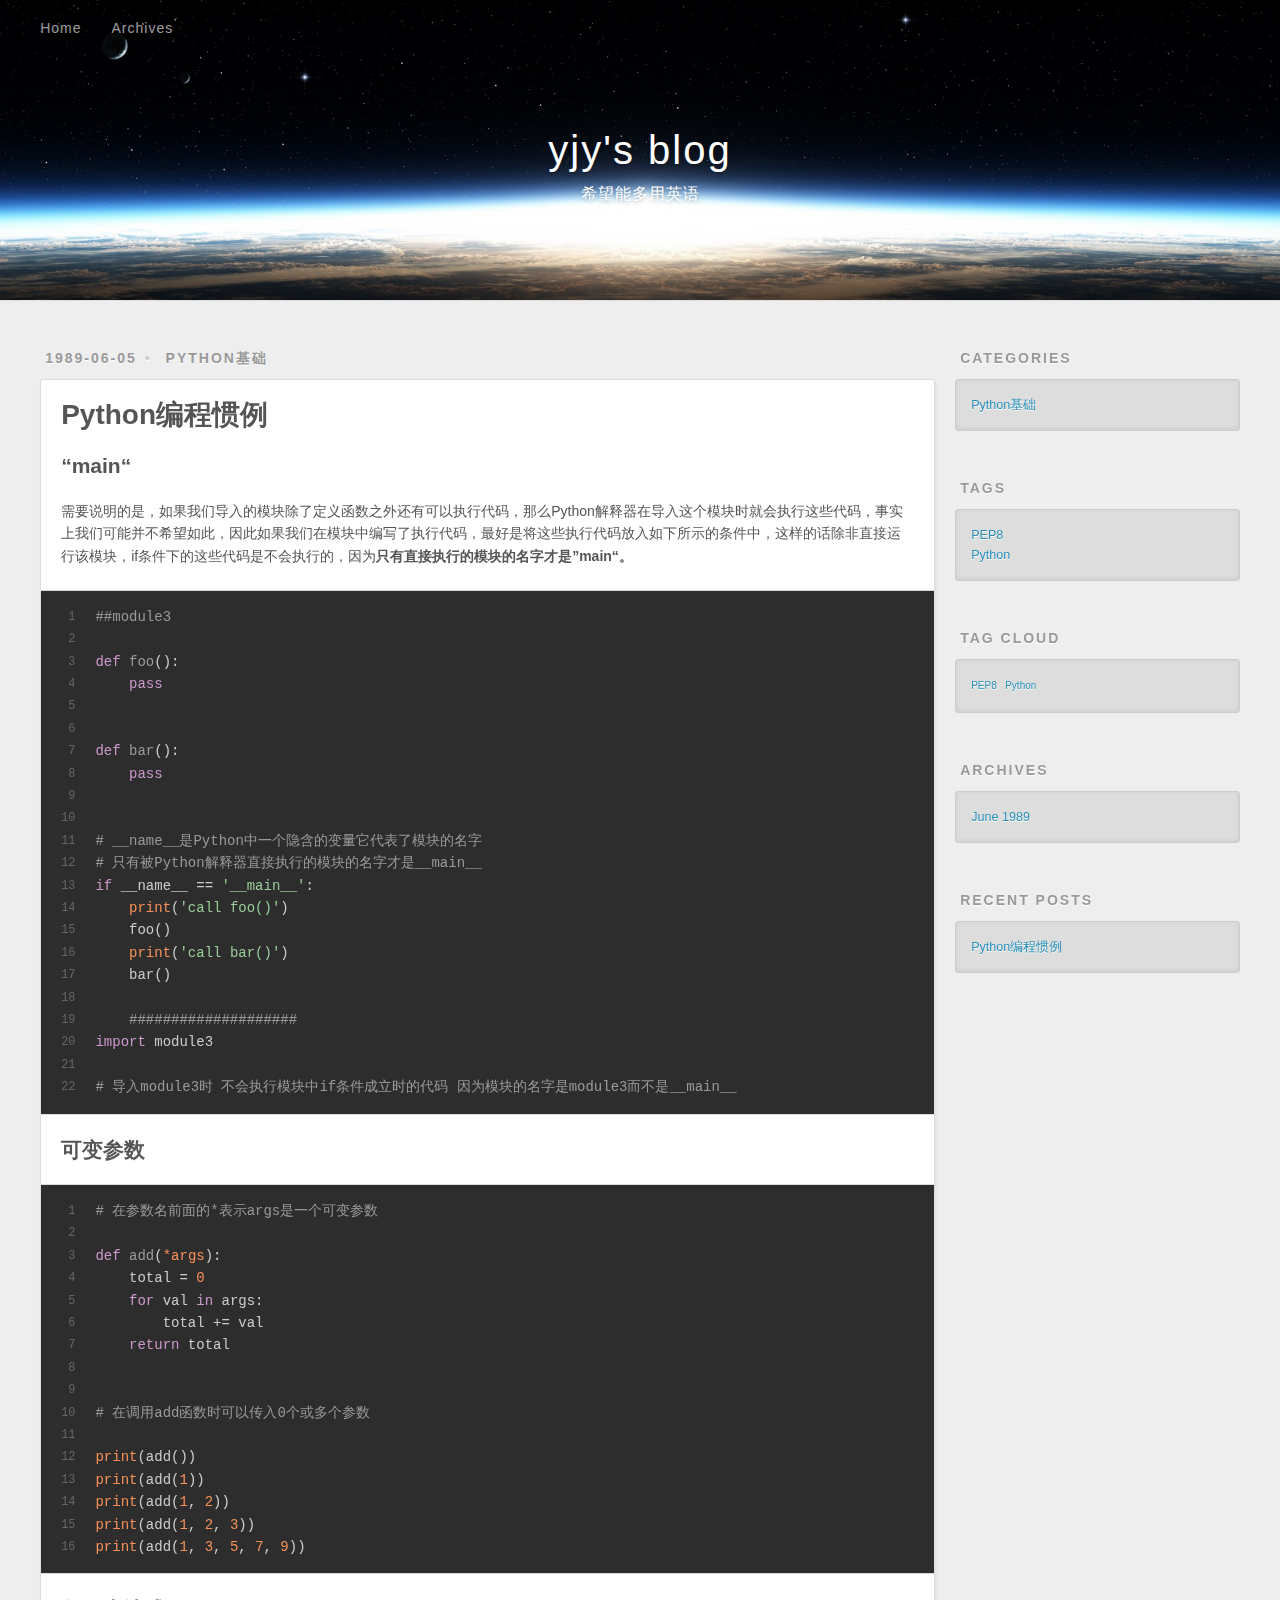
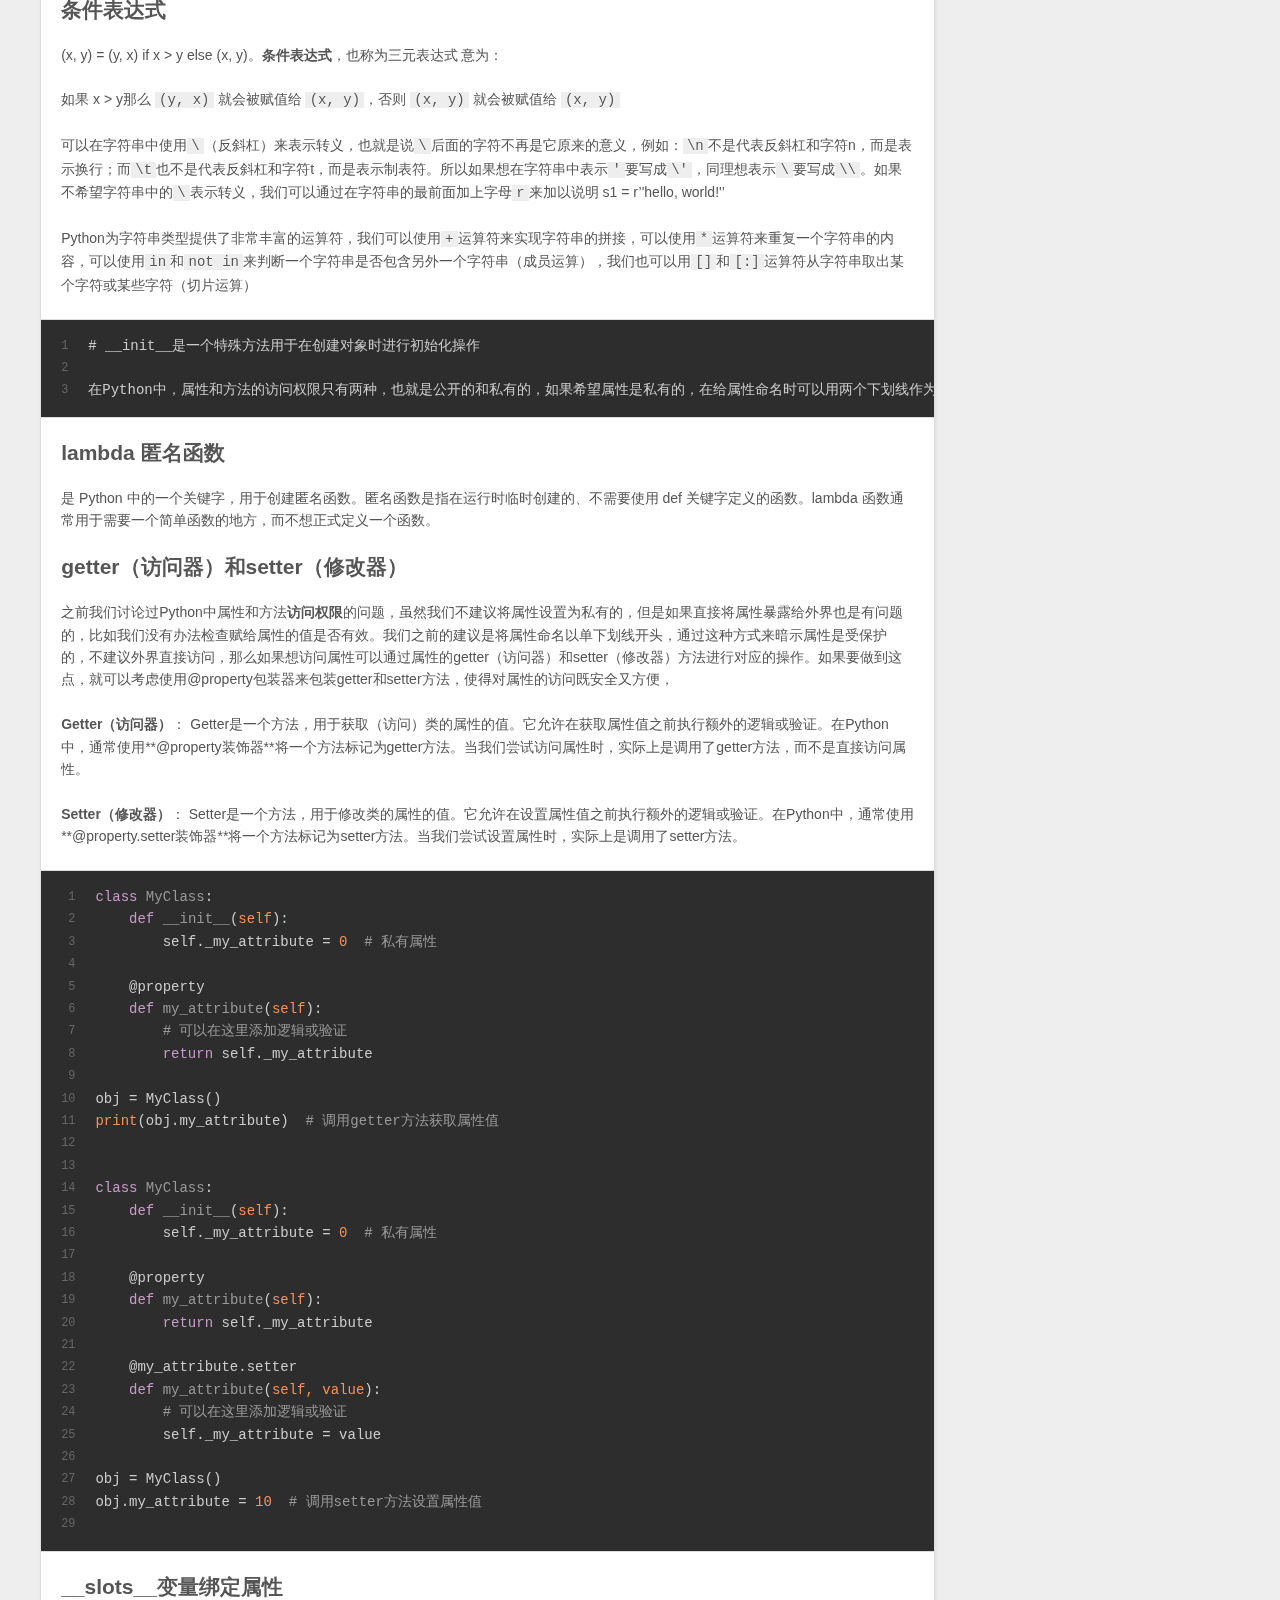
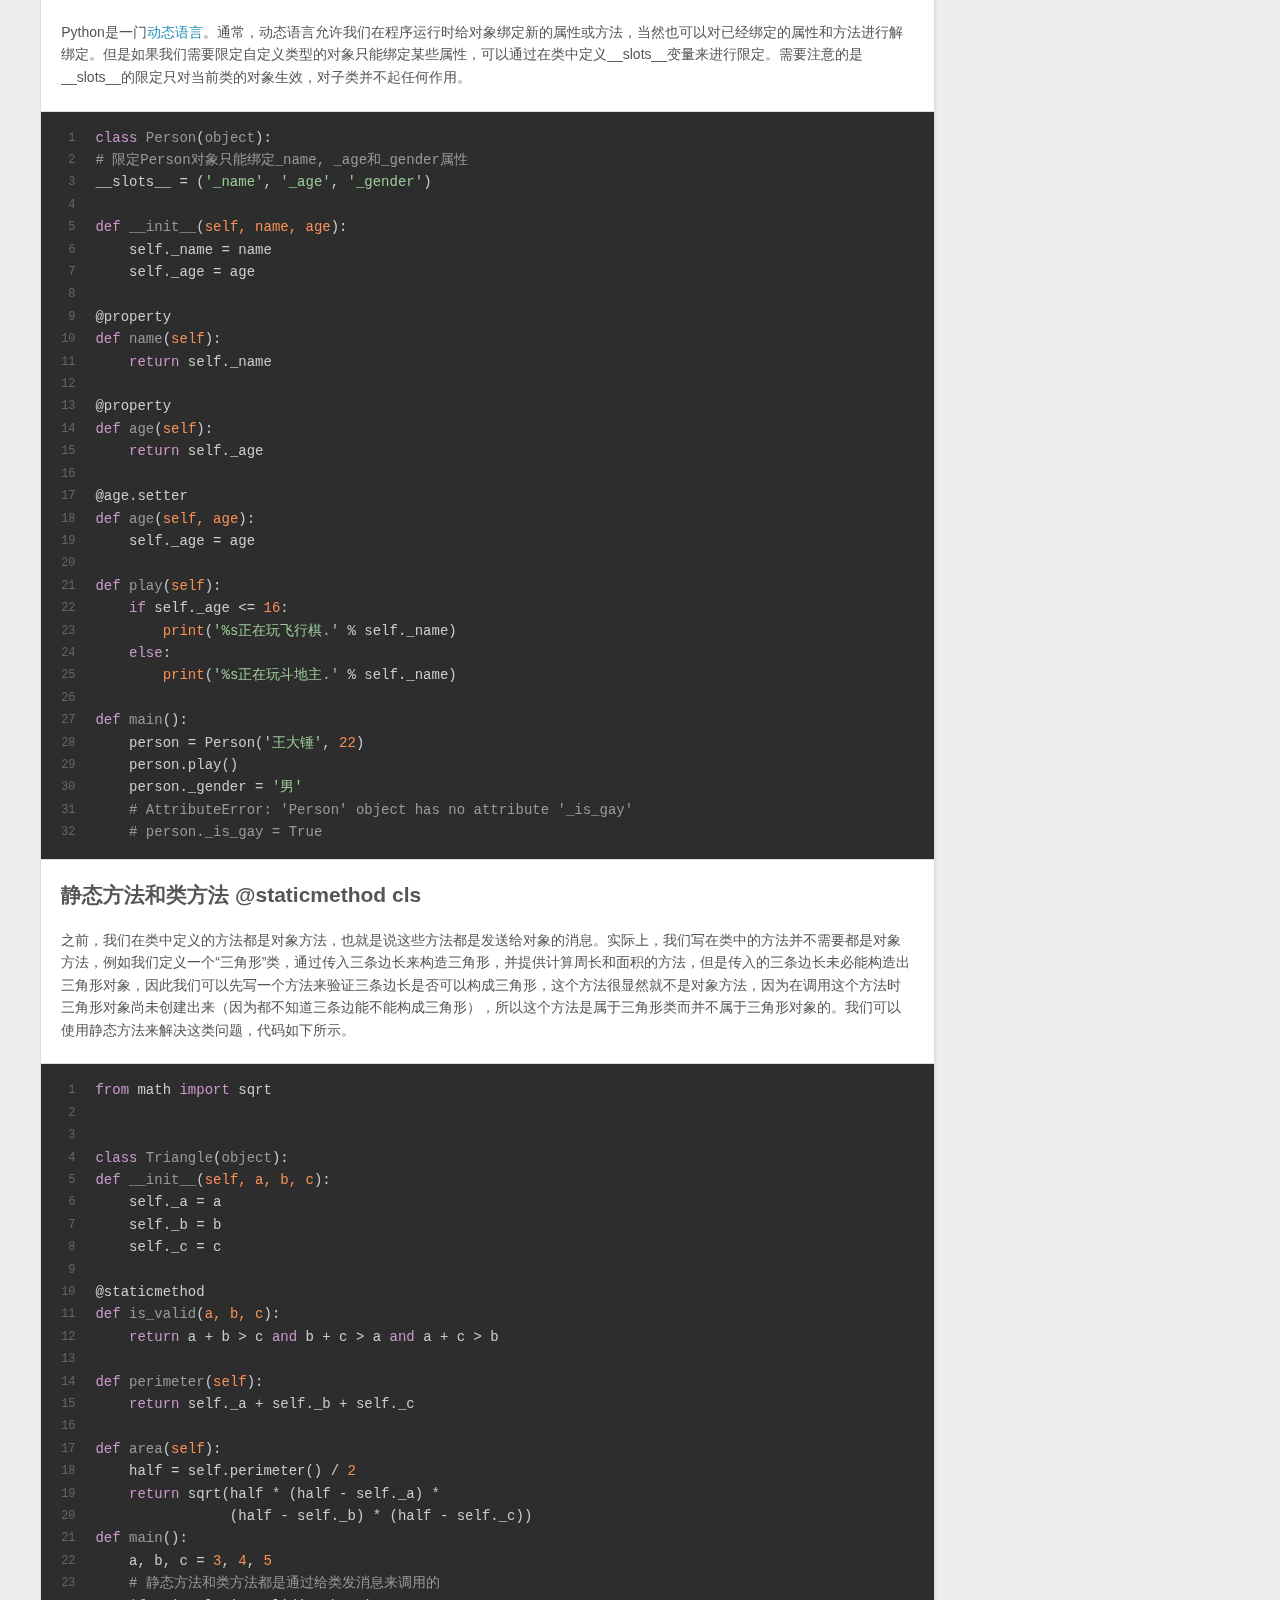
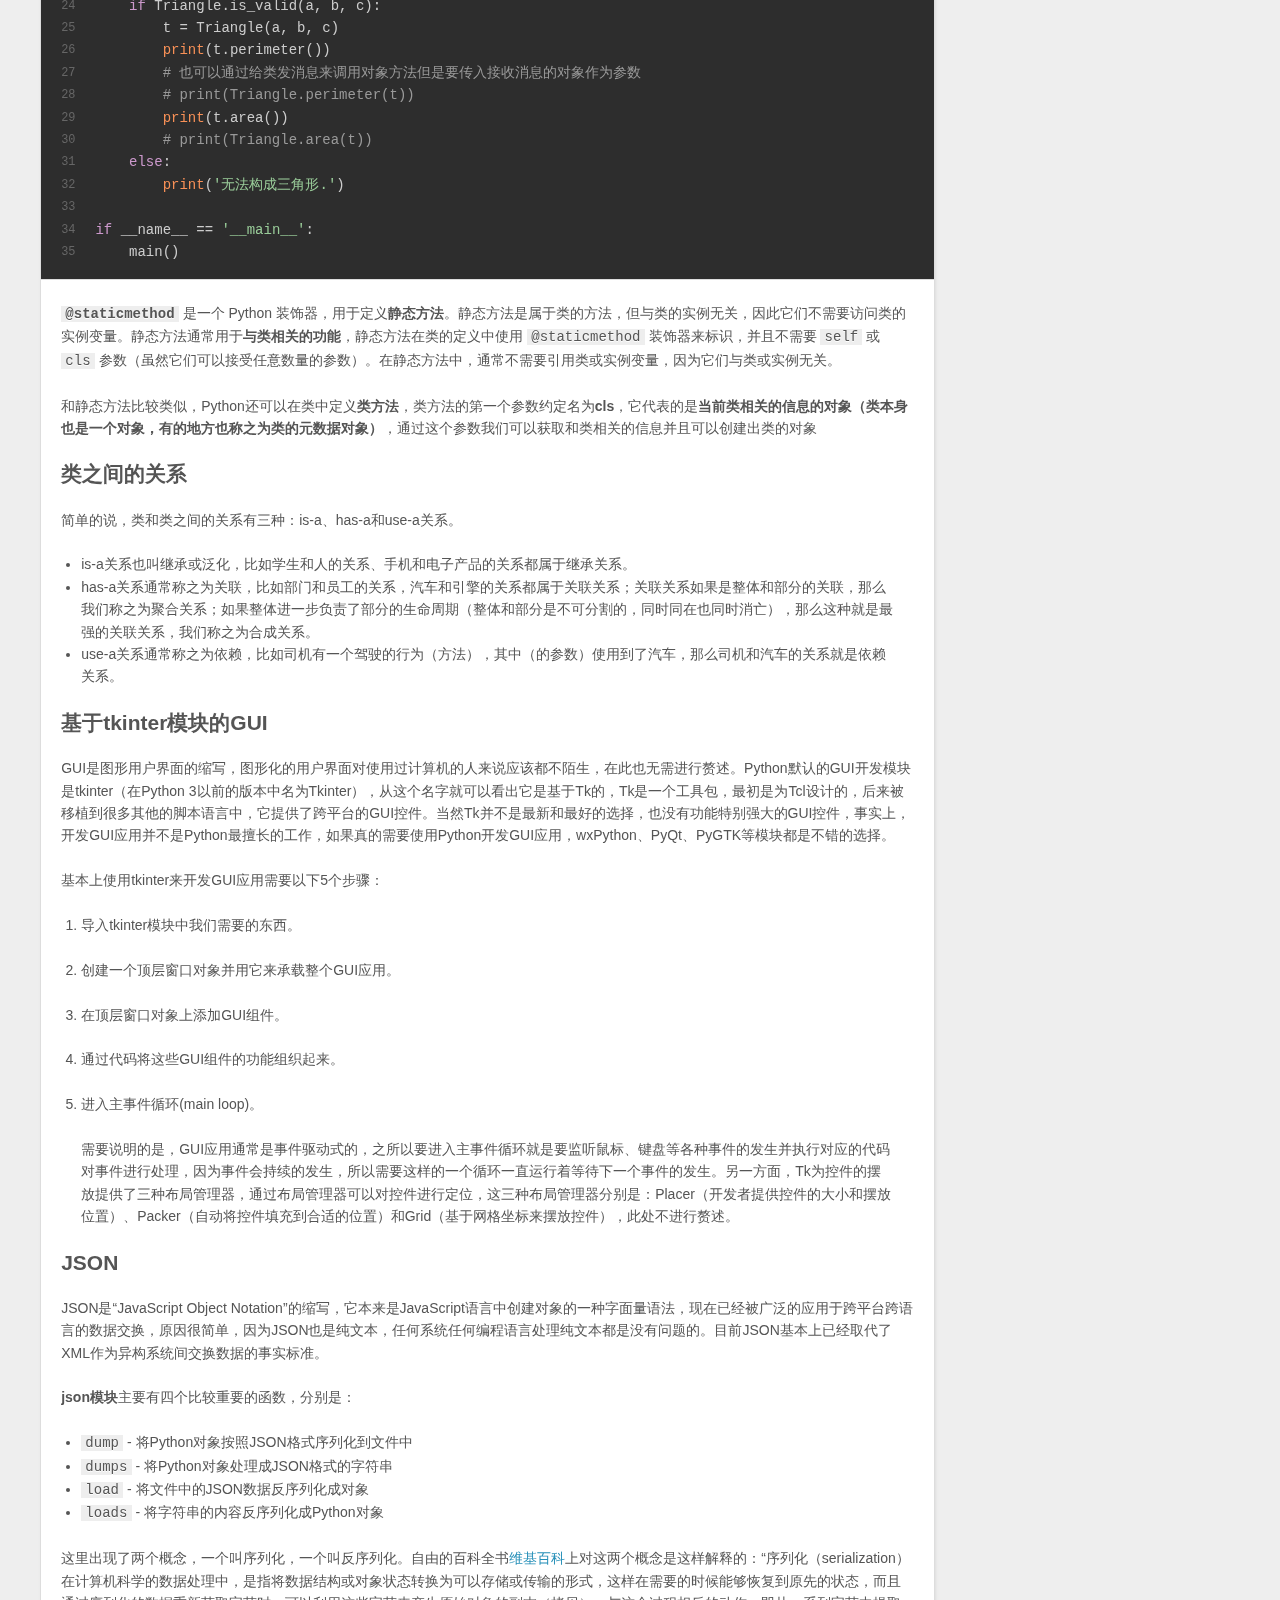
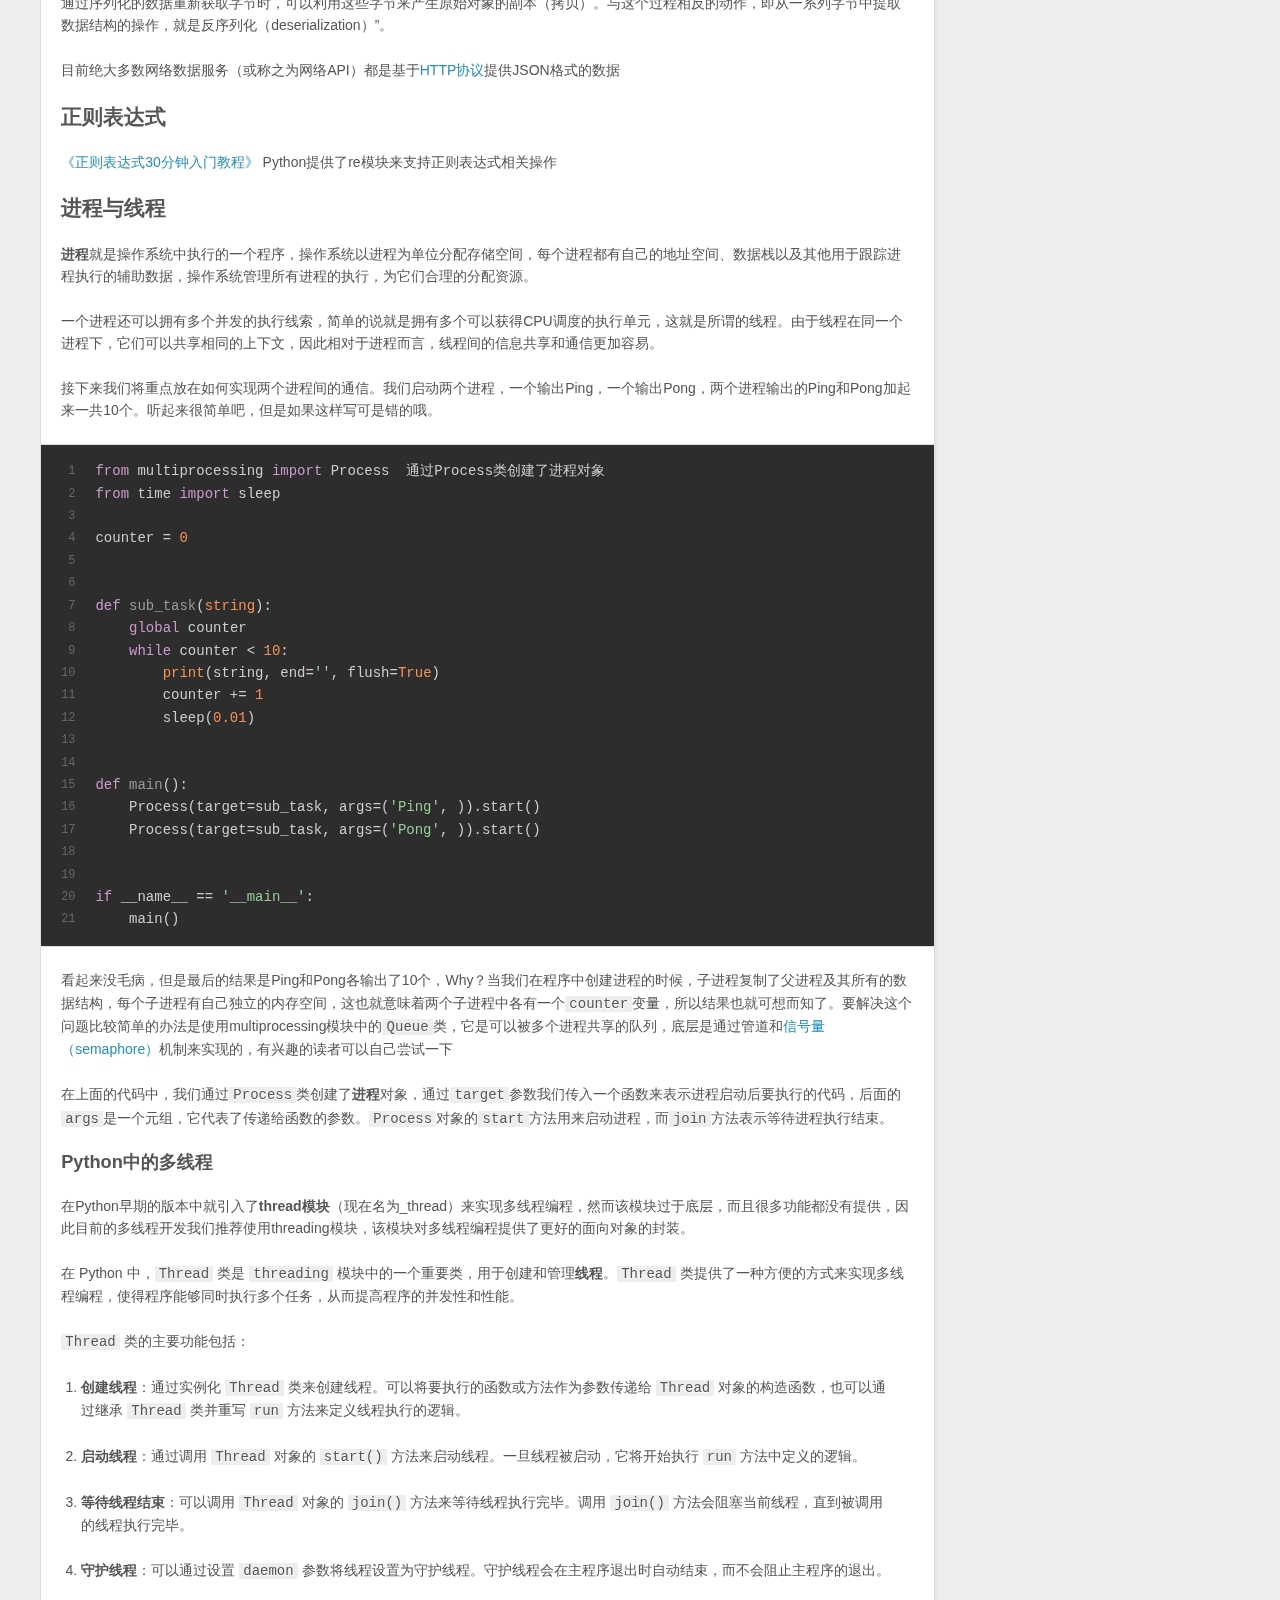
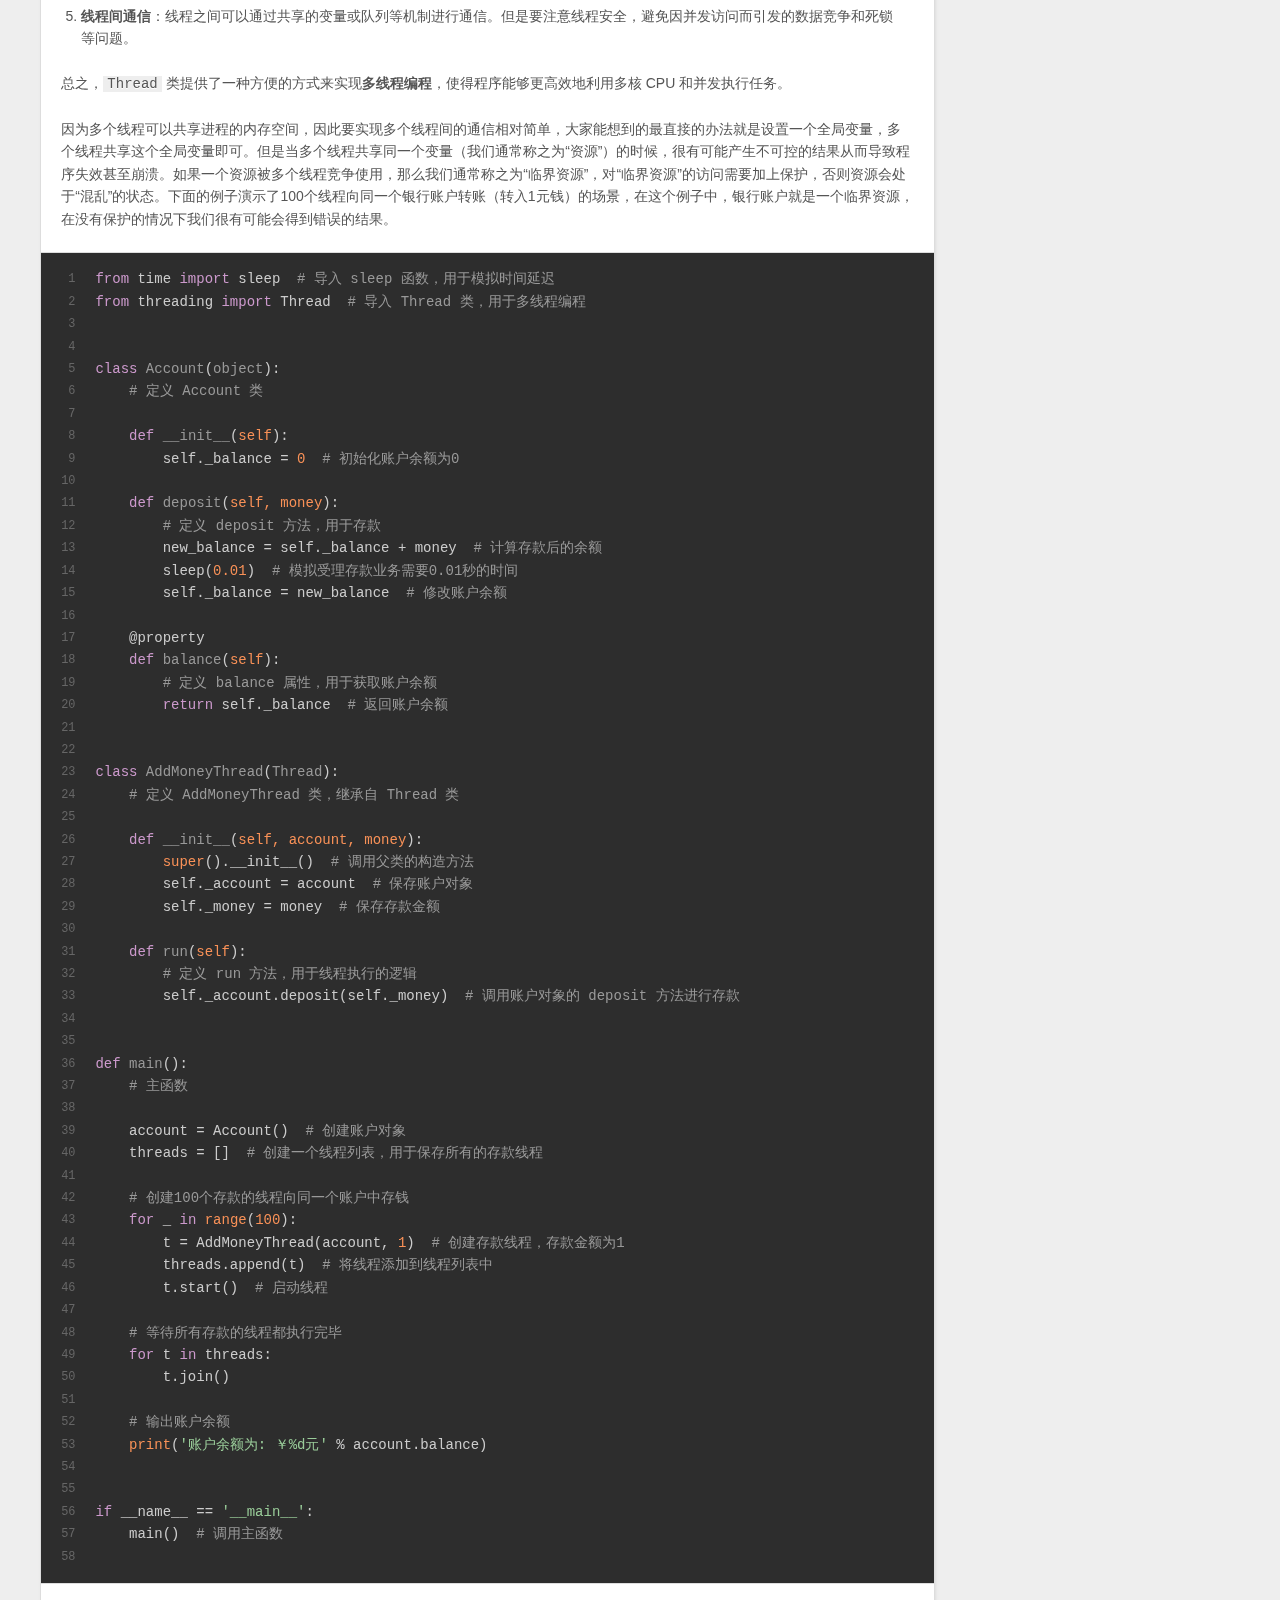
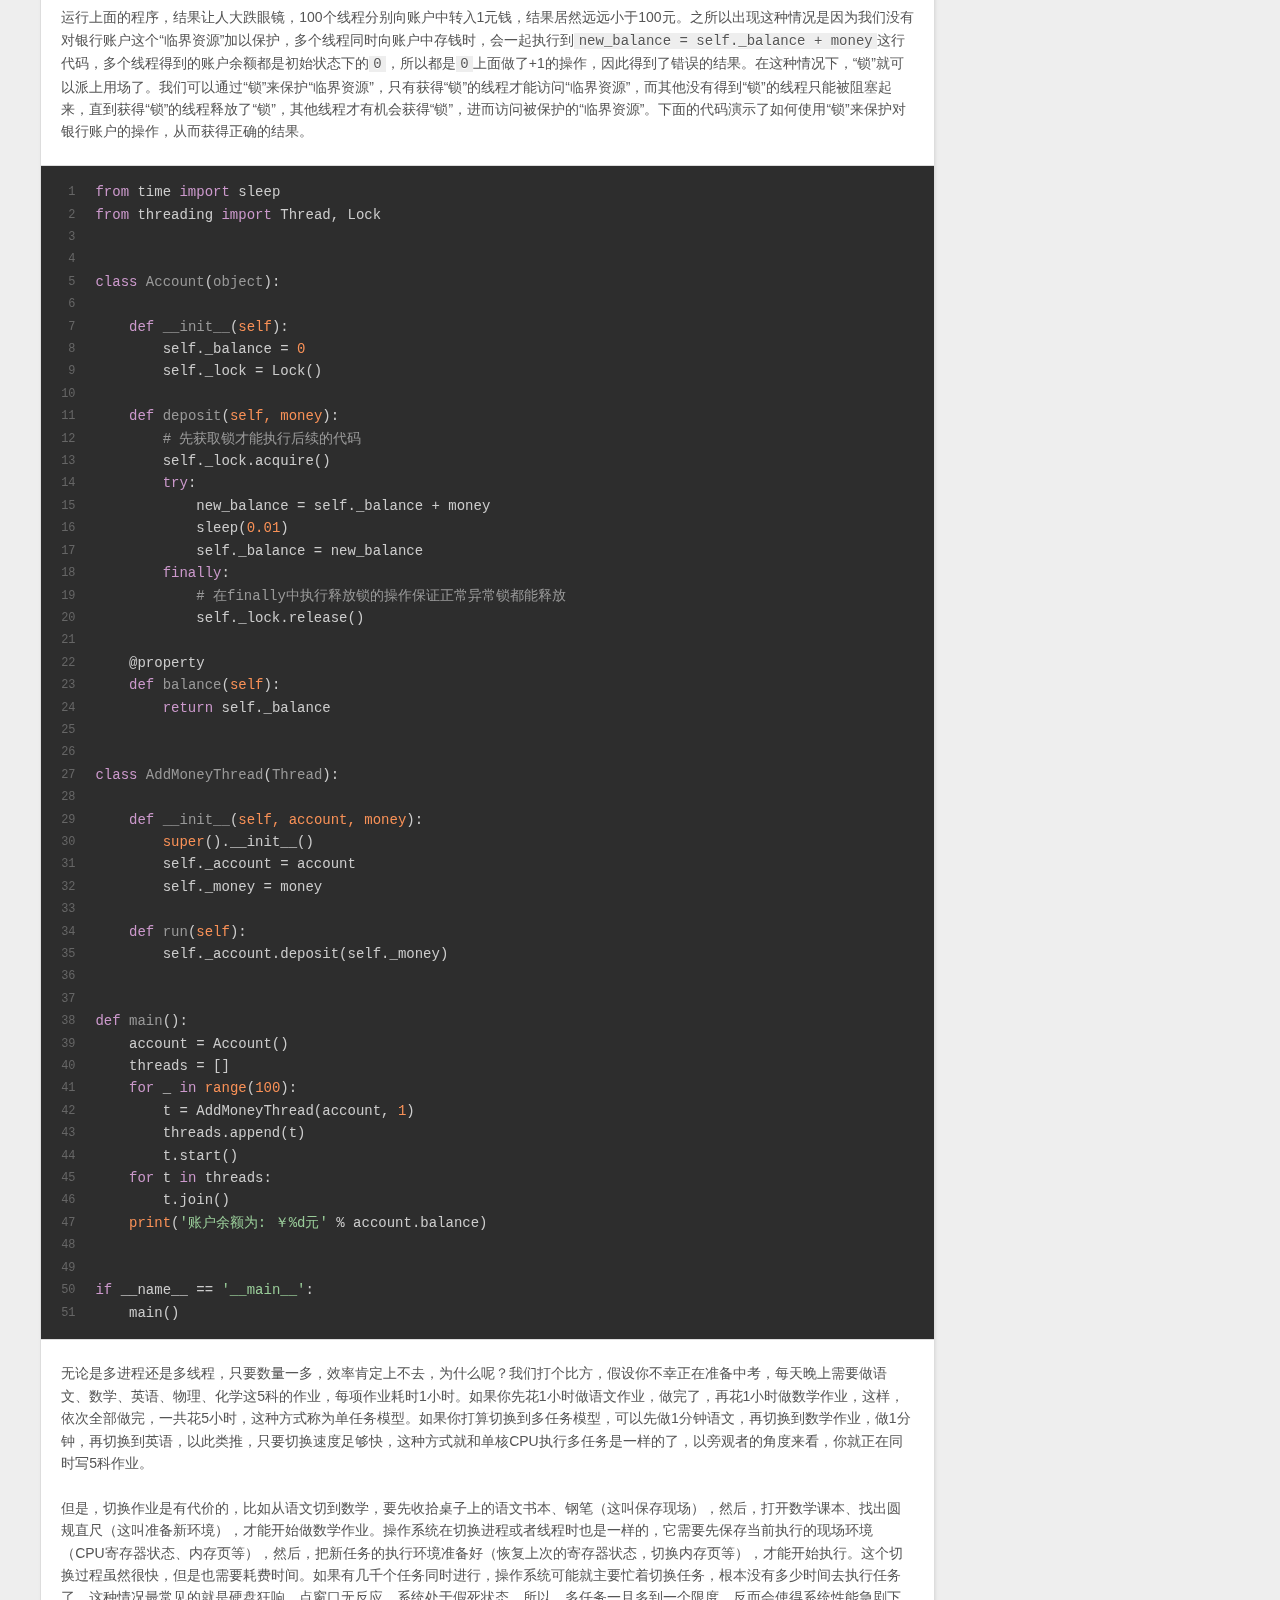
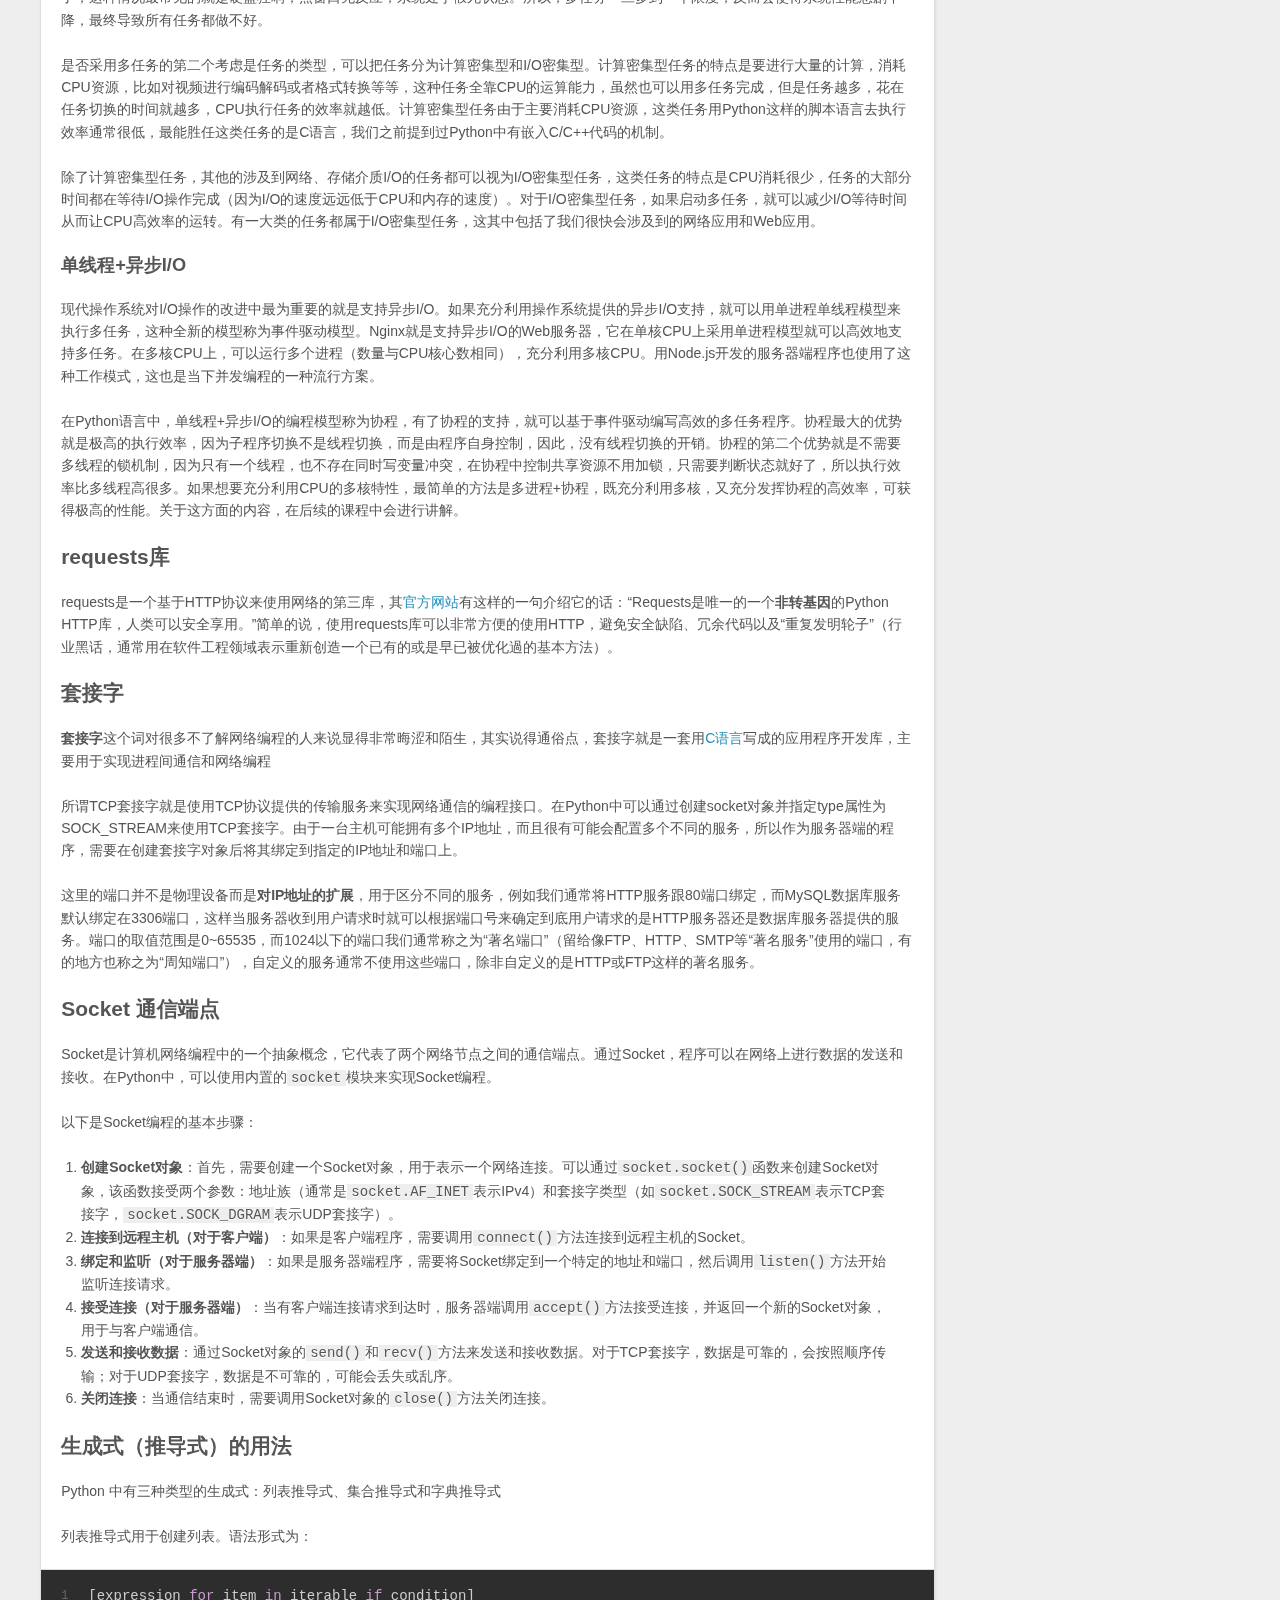
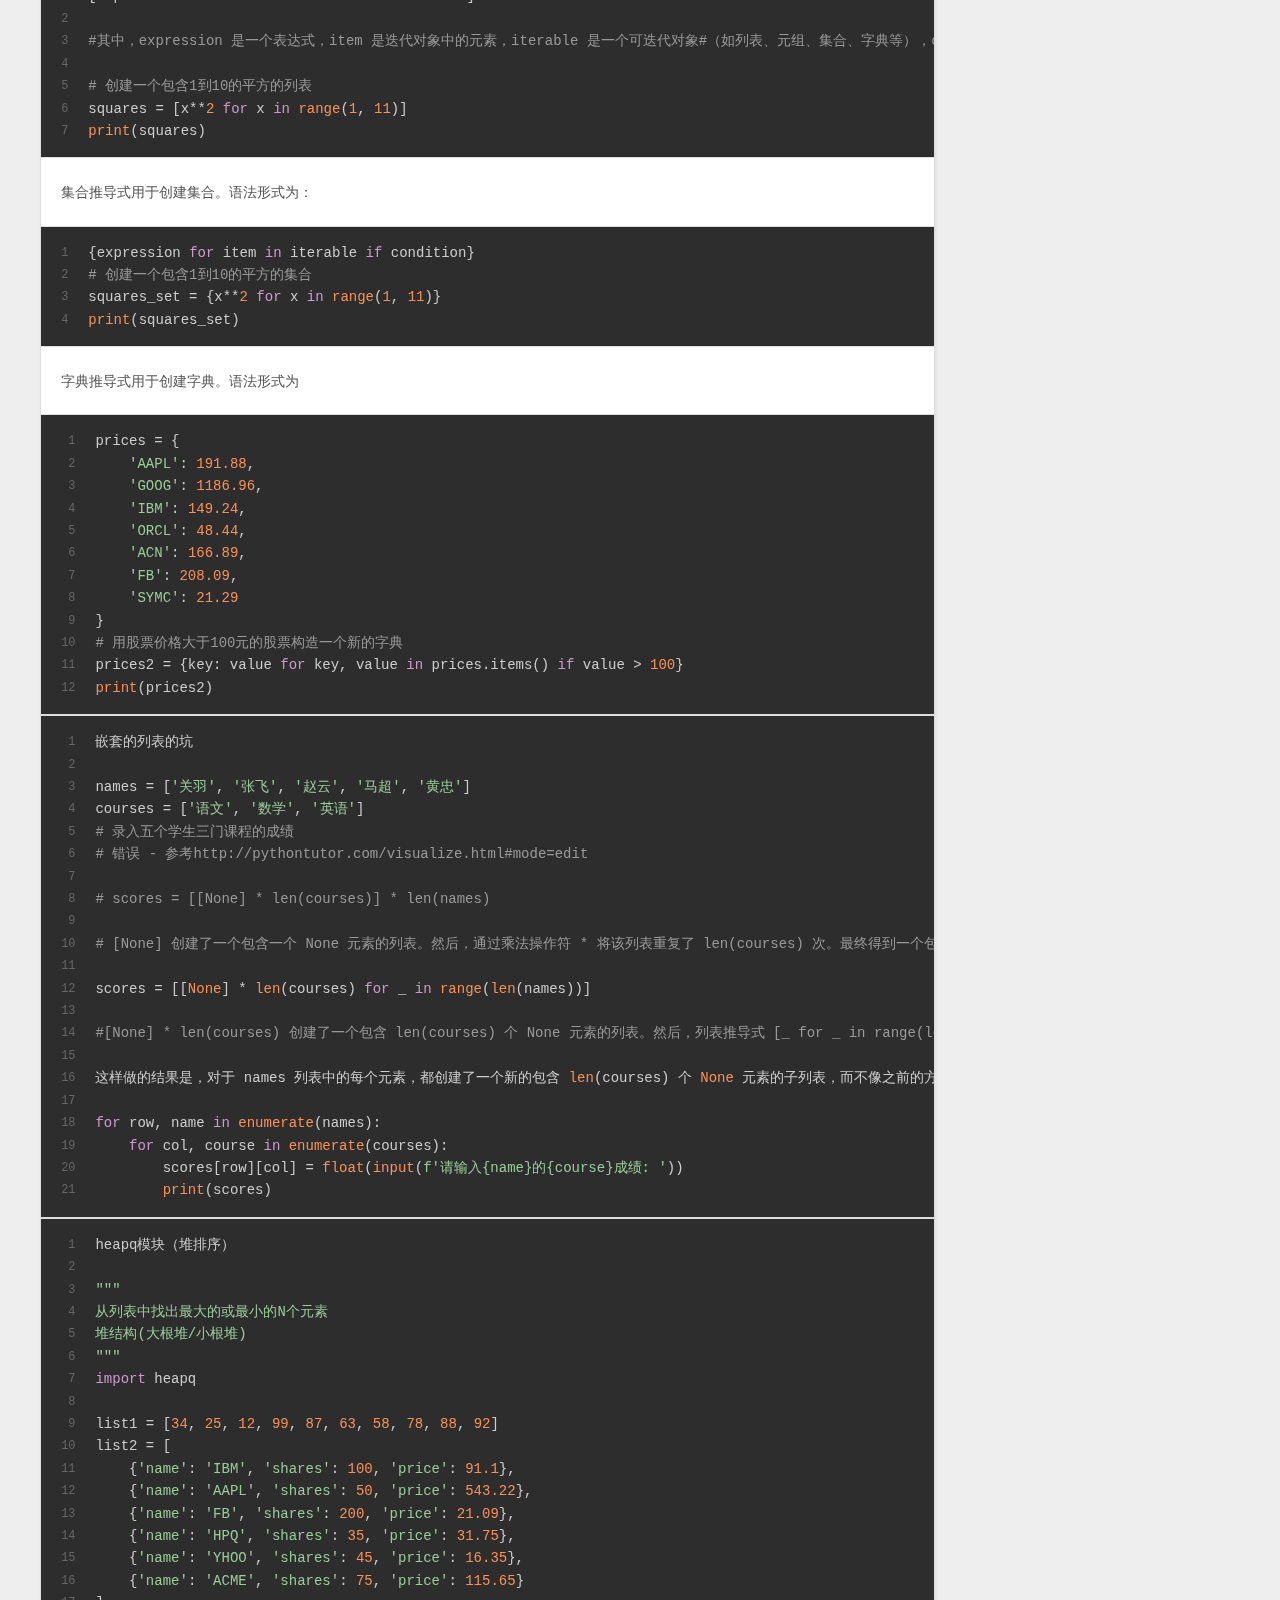
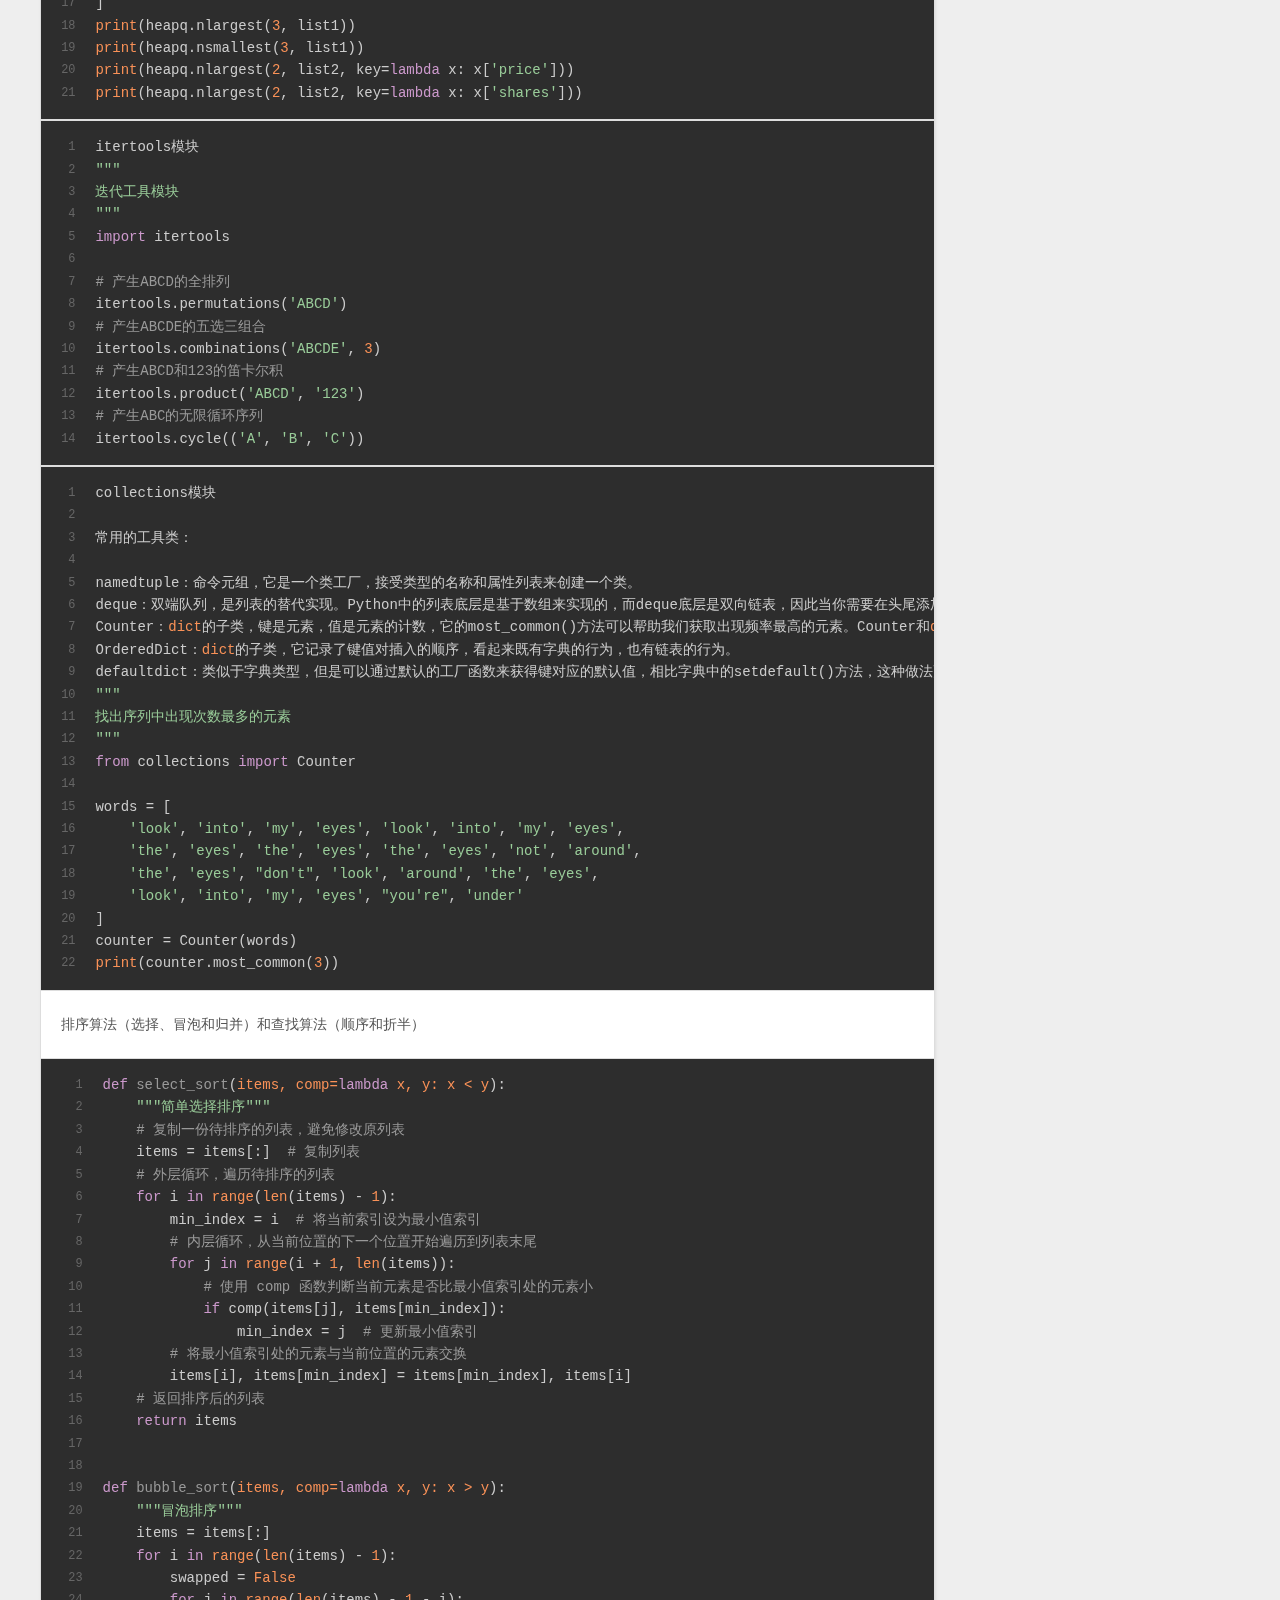
<file: 1989/06/05/python复习笔记/index.html>
<!DOCTYPE html>
<html>
<head>
  <meta charset="utf-8">
  
  
  <title>Python编程惯例 | yjy&#39;s blog</title>
  <meta name="viewport" content="width=device-width, initial-scale=1, shrink-to-fit=no">
  <meta name="description" content="“main“需要说明的是，如果我们导入的模块除了定义函数之外还有可以执行代码，那么Python解释器在导入这个模块时就会执行这些代码，事实上我们可能并不希望如此，因此如果我们在模块中编写了执行代码，最好是将这些执行代码放入如下所示的条件中，这样的话除非直接运行该模块，if条件下的这些代码是不会执行的，因为只有直接执行的模块的名字才是”main“。 1234567891011121314151617">
<meta property="og:type" content="article">
<meta property="og:title" content="Python编程惯例">
<meta property="og:url" content="http://yjy1380.github.io/1989/06/05/python%E5%A4%8D%E4%B9%A0%E7%AC%94%E8%AE%B0/index.html">
<meta property="og:site_name" content="yjy&#39;s blog">
<meta property="og:description" content="“main“需要说明的是，如果我们导入的模块除了定义函数之外还有可以执行代码，那么Python解释器在导入这个模块时就会执行这些代码，事实上我们可能并不希望如此，因此如果我们在模块中编写了执行代码，最好是将这些执行代码放入如下所示的条件中，这样的话除非直接运行该模块，if条件下的这些代码是不会执行的，因为只有直接执行的模块的名字才是”main“。 1234567891011121314151617">
<meta property="og:locale" content="en_US">
<meta property="article:published_time" content="1989-06-04T15:00:00.000Z">
<meta property="article:modified_time" content="2024-03-14T07:12:10.052Z">
<meta property="article:author" content="Junyi Yang">
<meta property="article:tag" content="Python">
<meta property="article:tag" content="PEP8">
<meta name="twitter:card" content="summary">
  
    <link rel="alternate" href="/atom.xml" title="yjy's blog" type="application/atom+xml">
  
  
    <link rel="shortcut icon" href="/favicon.png">
  
  
  
<link rel="stylesheet" href="/css/style.css">

  
    
<link rel="stylesheet" href="/fancybox/jquery.fancybox.min.css">

  
  
<meta name="generator" content="Hexo 7.1.1"></head>

<body>
  <div id="container">
    <div id="wrap">
      <header id="header">
  <div id="banner"></div>
  <div id="header-outer" class="outer">
    <div id="header-title" class="inner">
      <h1 id="logo-wrap">
        <a href="/" id="logo">yjy&#39;s blog</a>
      </h1>
      
        <h2 id="subtitle-wrap">
          <a href="/" id="subtitle">希望能多用英语</a>
        </h2>
      
    </div>
    <div id="header-inner" class="inner">
      <nav id="main-nav">
        <a id="main-nav-toggle" class="nav-icon"><span class="fa fa-bars"></span></a>
        
          <a class="main-nav-link" href="/">Home</a>
        
          <a class="main-nav-link" href="/archives">Archives</a>
        
      </nav>
      <nav id="sub-nav">
        
        
          <a class="nav-icon" href="/atom.xml" title="RSS Feed"><span class="fa fa-rss"></span></a>
        
        <a class="nav-icon nav-search-btn" title="Search"><span class="fa fa-search"></span></a>
      </nav>
      <div id="search-form-wrap">
        <form action="//google.com/search" method="get" accept-charset="UTF-8" class="search-form"><input type="search" name="q" class="search-form-input" placeholder="Search"><button type="submit" class="search-form-submit">&#xF002;</button><input type="hidden" name="sitesearch" value="http://yjy1380.github.io"></form>
      </div>
    </div>
  </div>
</header>

      <div class="outer">
        <section id="main"><article id="post-python复习笔记" class="h-entry article article-type-post" itemprop="blogPost" itemscope itemtype="https://schema.org/BlogPosting">
  <div class="article-meta">
    <a href="/1989/06/05/python%E5%A4%8D%E4%B9%A0%E7%AC%94%E8%AE%B0/" class="article-date">
  <time class="dt-published" datetime="1989-06-04T15:00:00.000Z" itemprop="datePublished">1989-06-05</time>
</a>
    
  <div class="article-category">
    <a class="article-category-link" href="/categories/Python%E5%9F%BA%E7%A1%80/">Python基础</a>
  </div>

  </div>
  <div class="article-inner">
    
    
      <header class="article-header">
        
  
    <h1 class="p-name article-title" itemprop="headline name">
      Python编程惯例
    </h1>
  

      </header>
    
    <div class="e-content article-entry" itemprop="articleBody">
      
        <h2 id="“main“"><a href="#“main“" class="headerlink" title="“main“"></a>“<strong>main</strong>“</h2><p>需要说明的是，如果我们导入的模块除了定义函数之外还有可以执行代码，那么Python解释器在导入这个模块时就会执行这些代码，事实上我们可能并不希望如此，因此如果我们在模块中编写了执行代码，最好是将这些执行代码放入如下所示的条件中，这样的话除非直接运行该模块，if条件下的这些代码是不会执行的，因为<strong>只有直接执行的模块的名字才是”<strong>main</strong>“。</strong></p>
<figure class="highlight python"><table><tr><td class="gutter"><pre><span class="line">1</span><br><span class="line">2</span><br><span class="line">3</span><br><span class="line">4</span><br><span class="line">5</span><br><span class="line">6</span><br><span class="line">7</span><br><span class="line">8</span><br><span class="line">9</span><br><span class="line">10</span><br><span class="line">11</span><br><span class="line">12</span><br><span class="line">13</span><br><span class="line">14</span><br><span class="line">15</span><br><span class="line">16</span><br><span class="line">17</span><br><span class="line">18</span><br><span class="line">19</span><br><span class="line">20</span><br><span class="line">21</span><br><span class="line">22</span><br></pre></td><td class="code"><pre><span class="line"><span class="comment">##module3</span></span><br><span class="line"></span><br><span class="line"><span class="keyword">def</span> <span class="title function_">foo</span>():</span><br><span class="line">    <span class="keyword">pass</span></span><br><span class="line"></span><br><span class="line"></span><br><span class="line"><span class="keyword">def</span> <span class="title function_">bar</span>():</span><br><span class="line">    <span class="keyword">pass</span></span><br><span class="line"></span><br><span class="line"></span><br><span class="line"><span class="comment"># __name__是Python中一个隐含的变量它代表了模块的名字</span></span><br><span class="line"><span class="comment"># 只有被Python解释器直接执行的模块的名字才是__main__</span></span><br><span class="line"><span class="keyword">if</span> __name__ == <span class="string">&#x27;__main__&#x27;</span>:</span><br><span class="line">    <span class="built_in">print</span>(<span class="string">&#x27;call foo()&#x27;</span>)</span><br><span class="line">    foo()</span><br><span class="line">    <span class="built_in">print</span>(<span class="string">&#x27;call bar()&#x27;</span>)</span><br><span class="line">    bar()</span><br><span class="line">    </span><br><span class="line">    <span class="comment">####################</span></span><br><span class="line"><span class="keyword">import</span> module3</span><br><span class="line"></span><br><span class="line"><span class="comment"># 导入module3时 不会执行模块中if条件成立时的代码 因为模块的名字是module3而不是__main__</span></span><br></pre></td></tr></table></figure>

<h2 id="可变参数"><a href="#可变参数" class="headerlink" title="可变参数"></a>可变参数</h2><figure class="highlight python"><table><tr><td class="gutter"><pre><span class="line">1</span><br><span class="line">2</span><br><span class="line">3</span><br><span class="line">4</span><br><span class="line">5</span><br><span class="line">6</span><br><span class="line">7</span><br><span class="line">8</span><br><span class="line">9</span><br><span class="line">10</span><br><span class="line">11</span><br><span class="line">12</span><br><span class="line">13</span><br><span class="line">14</span><br><span class="line">15</span><br><span class="line">16</span><br></pre></td><td class="code"><pre><span class="line"><span class="comment"># 在参数名前面的*表示args是一个可变参数</span></span><br><span class="line"></span><br><span class="line"><span class="keyword">def</span> <span class="title function_">add</span>(<span class="params">*args</span>):</span><br><span class="line">    total = <span class="number">0</span></span><br><span class="line">    <span class="keyword">for</span> val <span class="keyword">in</span> args:</span><br><span class="line">        total += val</span><br><span class="line">    <span class="keyword">return</span> total</span><br><span class="line">    </span><br><span class="line">    </span><br><span class="line"><span class="comment"># 在调用add函数时可以传入0个或多个参数</span></span><br><span class="line"></span><br><span class="line"><span class="built_in">print</span>(add())</span><br><span class="line"><span class="built_in">print</span>(add(<span class="number">1</span>))</span><br><span class="line"><span class="built_in">print</span>(add(<span class="number">1</span>, <span class="number">2</span>))</span><br><span class="line"><span class="built_in">print</span>(add(<span class="number">1</span>, <span class="number">2</span>, <span class="number">3</span>))</span><br><span class="line"><span class="built_in">print</span>(add(<span class="number">1</span>, <span class="number">3</span>, <span class="number">5</span>, <span class="number">7</span>, <span class="number">9</span>))</span><br></pre></td></tr></table></figure>







<h2 id="条件表达式"><a href="#条件表达式" class="headerlink" title="条件表达式"></a><strong>条件表达式</strong></h2><p>(x, y) &#x3D; (y, x) if x &gt; y else (x, y)。<strong>条件表达式</strong>，也称为三元表达式  意为：</p>
<p>如果 x &gt; y那么 <code>(y, x)</code> 就会被赋值给 <code>(x, y)</code>，否则  <code>(x, y)</code> 就会被赋值给 <code>(x, y)</code></p>
<p>可以在字符串中使用<code>\</code>（反斜杠）来表示转义，也就是说<code>\</code>后面的字符不再是它原来的意义，例如：<code>\n</code>不是代表反斜杠和字符n，而是表示换行；而<code>\t</code>也不是代表反斜杠和字符t，而是表示制表符。所以如果想在字符串中表示<code>&#39;</code>要写成<code>\&#39;</code>，同理想表示<code>\</code>要写成<code>\\</code>。如果不希望字符串中的<code>\</code>表示转义，我们可以通过在字符串的最前面加上字母<code>r</code>来加以说明   s1 &#x3D; r’&#39;hello, world!&#39;’</p>
<p>Python为字符串类型提供了非常丰富的运算符，我们可以使用<code>+</code>运算符来实现字符串的拼接，可以使用<code>*</code>运算符来重复一个字符串的内容，可以使用<code>in</code>和<code>not in</code>来判断一个字符串是否包含另外一个字符串（成员运算），我们也可以用<code>[]</code>和<code>[:]</code>运算符从字符串取出某个字符或某些字符（切片运算）</p>
<figure class="highlight plaintext"><table><tr><td class="gutter"><pre><span class="line">1</span><br><span class="line">2</span><br><span class="line">3</span><br></pre></td><td class="code"><pre><span class="line"># __init__是一个特殊方法用于在创建对象时进行初始化操作</span><br><span class="line"></span><br><span class="line">在Python中，属性和方法的访问权限只有两种，也就是公开的和私有的，如果希望属性是私有的，在给属性命名时可以用两个下划线作为开头</span><br></pre></td></tr></table></figure>



<h2 id="lambda-匿名函数"><a href="#lambda-匿名函数" class="headerlink" title="lambda 匿名函数"></a>lambda 匿名函数</h2><p>是 Python 中的一个关键字，用于创建匿名函数。匿名函数是指在运行时临时创建的、不需要使用 def 关键字定义的函数。lambda 函数通常用于需要一个简单函数的地方，而不想正式定义一个函数。</p>
<h2 id="getter（访问器）和setter（修改器）"><a href="#getter（访问器）和setter（修改器）" class="headerlink" title="getter（访问器）和setter（修改器）"></a>getter（访问器）和setter（修改器）</h2><p>之前我们讨论过Python中属性和方法<strong>访问权限</strong>的问题，虽然我们不建议将属性设置为私有的，但是如果直接将属性暴露给外界也是有问题的，比如我们没有办法检查赋给属性的值是否有效。我们之前的建议是将属性命名以单下划线开头，通过这种方式来暗示属性是受保护的，不建议外界直接访问，那么如果想访问属性可以通过属性的getter（访问器）和setter（修改器）方法进行对应的操作。如果要做到这点，就可以考虑使用@property包装器来包装getter和setter方法，使得对属性的访问既安全又方便，</p>
<p><strong>Getter（访问器）</strong>： Getter是一个方法，用于获取（访问）类的属性的值。它允许在获取属性值之前执行额外的逻辑或验证。在Python中，通常使用**@property装饰器**将一个方法标记为getter方法。当我们尝试访问属性时，实际上是调用了getter方法，而不是直接访问属性。</p>
<p><strong>Setter（修改器）</strong>： Setter是一个方法，用于修改类的属性的值。它允许在设置属性值之前执行额外的逻辑或验证。在Python中，通常使用**@property.setter装饰器**将一个方法标记为setter方法。当我们尝试设置属性时，实际上是调用了setter方法。</p>
<figure class="highlight python"><table><tr><td class="gutter"><pre><span class="line">1</span><br><span class="line">2</span><br><span class="line">3</span><br><span class="line">4</span><br><span class="line">5</span><br><span class="line">6</span><br><span class="line">7</span><br><span class="line">8</span><br><span class="line">9</span><br><span class="line">10</span><br><span class="line">11</span><br><span class="line">12</span><br><span class="line">13</span><br><span class="line">14</span><br><span class="line">15</span><br><span class="line">16</span><br><span class="line">17</span><br><span class="line">18</span><br><span class="line">19</span><br><span class="line">20</span><br><span class="line">21</span><br><span class="line">22</span><br><span class="line">23</span><br><span class="line">24</span><br><span class="line">25</span><br><span class="line">26</span><br><span class="line">27</span><br><span class="line">28</span><br><span class="line">29</span><br></pre></td><td class="code"><pre><span class="line"><span class="keyword">class</span> <span class="title class_">MyClass</span>:</span><br><span class="line">    <span class="keyword">def</span> <span class="title function_">__init__</span>(<span class="params">self</span>):</span><br><span class="line">        self._my_attribute = <span class="number">0</span>  <span class="comment"># 私有属性</span></span><br><span class="line"></span><br><span class="line"><span class="meta">    @property</span></span><br><span class="line">    <span class="keyword">def</span> <span class="title function_">my_attribute</span>(<span class="params">self</span>):</span><br><span class="line">        <span class="comment"># 可以在这里添加逻辑或验证</span></span><br><span class="line">        <span class="keyword">return</span> self._my_attribute</span><br><span class="line">    </span><br><span class="line">obj = MyClass()</span><br><span class="line"><span class="built_in">print</span>(obj.my_attribute)  <span class="comment"># 调用getter方法获取属性值</span></span><br><span class="line"></span><br><span class="line"></span><br><span class="line"><span class="keyword">class</span> <span class="title class_">MyClass</span>:</span><br><span class="line">    <span class="keyword">def</span> <span class="title function_">__init__</span>(<span class="params">self</span>):</span><br><span class="line">        self._my_attribute = <span class="number">0</span>  <span class="comment"># 私有属性</span></span><br><span class="line"></span><br><span class="line"><span class="meta">    @property</span></span><br><span class="line">    <span class="keyword">def</span> <span class="title function_">my_attribute</span>(<span class="params">self</span>):</span><br><span class="line">        <span class="keyword">return</span> self._my_attribute</span><br><span class="line"></span><br><span class="line"><span class="meta">    @my_attribute.setter</span></span><br><span class="line">    <span class="keyword">def</span> <span class="title function_">my_attribute</span>(<span class="params">self, value</span>):</span><br><span class="line">        <span class="comment"># 可以在这里添加逻辑或验证</span></span><br><span class="line">        self._my_attribute = value</span><br><span class="line"></span><br><span class="line">obj = MyClass()</span><br><span class="line">obj.my_attribute = <span class="number">10</span>  <span class="comment"># 调用setter方法设置属性值</span></span><br><span class="line"></span><br></pre></td></tr></table></figure>



<h2 id="slots-变量绑定属性"><a href="#slots-变量绑定属性" class="headerlink" title="__slots__变量绑定属性"></a>__slots__变量绑定属性</h2><p>Python是一门<a target="_blank" rel="noopener" href="https://zh.wikipedia.org/wiki/%E5%8A%A8%E6%80%81%E8%AF%AD%E8%A8%80">动态语言</a>。通常，动态语言允许我们在程序运行时给对象绑定新的属性或方法，当然也可以对已经绑定的属性和方法进行解绑定。但是如果我们需要限定自定义类型的对象只能绑定某些属性，可以通过在类中定义__slots__变量来进行限定。需要注意的是__slots__的限定只对当前类的对象生效，对子类并不起任何作用。</p>
<figure class="highlight python"><table><tr><td class="gutter"><pre><span class="line">1</span><br><span class="line">2</span><br><span class="line">3</span><br><span class="line">4</span><br><span class="line">5</span><br><span class="line">6</span><br><span class="line">7</span><br><span class="line">8</span><br><span class="line">9</span><br><span class="line">10</span><br><span class="line">11</span><br><span class="line">12</span><br><span class="line">13</span><br><span class="line">14</span><br><span class="line">15</span><br><span class="line">16</span><br><span class="line">17</span><br><span class="line">18</span><br><span class="line">19</span><br><span class="line">20</span><br><span class="line">21</span><br><span class="line">22</span><br><span class="line">23</span><br><span class="line">24</span><br><span class="line">25</span><br><span class="line">26</span><br><span class="line">27</span><br><span class="line">28</span><br><span class="line">29</span><br><span class="line">30</span><br><span class="line">31</span><br><span class="line">32</span><br></pre></td><td class="code"><pre><span class="line"><span class="keyword">class</span> <span class="title class_">Person</span>(<span class="title class_ inherited__">object</span>):</span><br><span class="line"><span class="comment"># 限定Person对象只能绑定_name, _age和_gender属性</span></span><br><span class="line">__slots__ = (<span class="string">&#x27;_name&#x27;</span>, <span class="string">&#x27;_age&#x27;</span>, <span class="string">&#x27;_gender&#x27;</span>)</span><br><span class="line"></span><br><span class="line"><span class="keyword">def</span> <span class="title function_">__init__</span>(<span class="params">self, name, age</span>):</span><br><span class="line">    self._name = name</span><br><span class="line">    self._age = age</span><br><span class="line"></span><br><span class="line"><span class="meta">@property</span></span><br><span class="line"><span class="keyword">def</span> <span class="title function_">name</span>(<span class="params">self</span>):</span><br><span class="line">    <span class="keyword">return</span> self._name</span><br><span class="line"></span><br><span class="line"><span class="meta">@property</span></span><br><span class="line"><span class="keyword">def</span> <span class="title function_">age</span>(<span class="params">self</span>):</span><br><span class="line">    <span class="keyword">return</span> self._age</span><br><span class="line"></span><br><span class="line"><span class="meta">@age.setter</span></span><br><span class="line"><span class="keyword">def</span> <span class="title function_">age</span>(<span class="params">self, age</span>):</span><br><span class="line">    self._age = age</span><br><span class="line"></span><br><span class="line"><span class="keyword">def</span> <span class="title function_">play</span>(<span class="params">self</span>):</span><br><span class="line">    <span class="keyword">if</span> self._age &lt;= <span class="number">16</span>:</span><br><span class="line">        <span class="built_in">print</span>(<span class="string">&#x27;%s正在玩飞行棋.&#x27;</span> % self._name)</span><br><span class="line">    <span class="keyword">else</span>:</span><br><span class="line">        <span class="built_in">print</span>(<span class="string">&#x27;%s正在玩斗地主.&#x27;</span> % self._name)</span><br><span class="line">        </span><br><span class="line"><span class="keyword">def</span> <span class="title function_">main</span>():</span><br><span class="line">    person = Person(<span class="string">&#x27;王大锤&#x27;</span>, <span class="number">22</span>)</span><br><span class="line">    person.play()</span><br><span class="line">    person._gender = <span class="string">&#x27;男&#x27;</span></span><br><span class="line">    <span class="comment"># AttributeError: &#x27;Person&#x27; object has no attribute &#x27;_is_gay&#x27;</span></span><br><span class="line">    <span class="comment"># person._is_gay = True</span></span><br></pre></td></tr></table></figure>





<h2 id="静态方法和类方法-staticmethod-cls"><a href="#静态方法和类方法-staticmethod-cls" class="headerlink" title="静态方法和类方法 @staticmethod cls"></a>静态方法和类方法 @staticmethod cls</h2><p>之前，我们在类中定义的方法都是对象方法，也就是说这些方法都是发送给对象的消息。实际上，我们写在类中的方法并不需要都是对象方法，例如我们定义一个“三角形”类，通过传入三条边长来构造三角形，并提供计算周长和面积的方法，但是传入的三条边长未必能构造出三角形对象，因此我们可以先写一个方法来验证三条边长是否可以构成三角形，这个方法很显然就不是对象方法，因为在调用这个方法时三角形对象尚未创建出来（因为都不知道三条边能不能构成三角形），所以这个方法是属于三角形类而并不属于三角形对象的。我们可以使用静态方法来解决这类问题，代码如下所示。</p>
<figure class="highlight python"><table><tr><td class="gutter"><pre><span class="line">1</span><br><span class="line">2</span><br><span class="line">3</span><br><span class="line">4</span><br><span class="line">5</span><br><span class="line">6</span><br><span class="line">7</span><br><span class="line">8</span><br><span class="line">9</span><br><span class="line">10</span><br><span class="line">11</span><br><span class="line">12</span><br><span class="line">13</span><br><span class="line">14</span><br><span class="line">15</span><br><span class="line">16</span><br><span class="line">17</span><br><span class="line">18</span><br><span class="line">19</span><br><span class="line">20</span><br><span class="line">21</span><br><span class="line">22</span><br><span class="line">23</span><br><span class="line">24</span><br><span class="line">25</span><br><span class="line">26</span><br><span class="line">27</span><br><span class="line">28</span><br><span class="line">29</span><br><span class="line">30</span><br><span class="line">31</span><br><span class="line">32</span><br><span class="line">33</span><br><span class="line">34</span><br><span class="line">35</span><br></pre></td><td class="code"><pre><span class="line"><span class="keyword">from</span> math <span class="keyword">import</span> sqrt</span><br><span class="line"></span><br><span class="line"></span><br><span class="line"><span class="keyword">class</span> <span class="title class_">Triangle</span>(<span class="title class_ inherited__">object</span>):</span><br><span class="line"><span class="keyword">def</span> <span class="title function_">__init__</span>(<span class="params">self, a, b, c</span>):</span><br><span class="line">    self._a = a</span><br><span class="line">    self._b = b</span><br><span class="line">    self._c = c</span><br><span class="line"></span><br><span class="line"><span class="meta">@staticmethod</span></span><br><span class="line"><span class="keyword">def</span> <span class="title function_">is_valid</span>(<span class="params">a, b, c</span>):</span><br><span class="line">    <span class="keyword">return</span> a + b &gt; c <span class="keyword">and</span> b + c &gt; a <span class="keyword">and</span> a + c &gt; b</span><br><span class="line"></span><br><span class="line"><span class="keyword">def</span> <span class="title function_">perimeter</span>(<span class="params">self</span>):</span><br><span class="line">    <span class="keyword">return</span> self._a + self._b + self._c</span><br><span class="line"></span><br><span class="line"><span class="keyword">def</span> <span class="title function_">area</span>(<span class="params">self</span>):</span><br><span class="line">    half = self.perimeter() / <span class="number">2</span></span><br><span class="line">    <span class="keyword">return</span> sqrt(half * (half - self._a) *</span><br><span class="line">                (half - self._b) * (half - self._c))</span><br><span class="line"><span class="keyword">def</span> <span class="title function_">main</span>():</span><br><span class="line">    a, b, c = <span class="number">3</span>, <span class="number">4</span>, <span class="number">5</span></span><br><span class="line">    <span class="comment"># 静态方法和类方法都是通过给类发消息来调用的</span></span><br><span class="line">    <span class="keyword">if</span> Triangle.is_valid(a, b, c):</span><br><span class="line">        t = Triangle(a, b, c)</span><br><span class="line">        <span class="built_in">print</span>(t.perimeter())</span><br><span class="line">        <span class="comment"># 也可以通过给类发消息来调用对象方法但是要传入接收消息的对象作为参数</span></span><br><span class="line">        <span class="comment"># print(Triangle.perimeter(t))</span></span><br><span class="line">        <span class="built_in">print</span>(t.area())</span><br><span class="line">        <span class="comment"># print(Triangle.area(t))</span></span><br><span class="line">    <span class="keyword">else</span>:</span><br><span class="line">        <span class="built_in">print</span>(<span class="string">&#x27;无法构成三角形.&#x27;</span>)</span><br><span class="line"></span><br><span class="line"><span class="keyword">if</span> __name__ == <span class="string">&#x27;__main__&#x27;</span>:</span><br><span class="line">    main()</span><br></pre></td></tr></table></figure>

<p><strong><code>@staticmethod</code></strong> 是一个 Python 装饰器，用于定义<strong>静态方法</strong>。静态方法是属于类的方法，但与类的实例无关，因此它们不需要访问类的实例变量。静态方法通常用于<strong>与类相关的功能</strong>，静态方法在类的定义中使用 <code>@staticmethod</code> 装饰器来标识，并且不需要 <code>self</code> 或 <code>cls</code> 参数（虽然它们可以接受任意数量的参数）。在静态方法中，通常不需要引用类或实例变量，因为它们与类或实例无关。</p>
<p>和静态方法比较类似，Python还可以在类中定义<strong>类方法</strong>，类方法的第一个参数约定名为<strong>cls</strong>，它代表的是<strong>当前类相关的信息的对象（类本身也是一个对象，有的地方也称之为类的元数据对象）</strong>，通过这个参数我们可以获取和类相关的信息并且可以创建出类的对象</p>
<h2 id="类之间的关系"><a href="#类之间的关系" class="headerlink" title="类之间的关系"></a>类之间的关系</h2><p>简单的说，类和类之间的关系有三种：is-a、has-a和use-a关系。</p>
<ul>
<li>is-a关系也叫继承或泛化，比如学生和人的关系、手机和电子产品的关系都属于继承关系。</li>
<li>has-a关系通常称之为关联，比如部门和员工的关系，汽车和引擎的关系都属于关联关系；关联关系如果是整体和部分的关联，那么我们称之为聚合关系；如果整体进一步负责了部分的生命周期（整体和部分是不可分割的，同时同在也同时消亡），那么这种就是最强的关联关系，我们称之为合成关系。</li>
<li>use-a关系通常称之为依赖，比如司机有一个驾驶的行为（方法），其中（的参数）使用到了汽车，那么司机和汽车的关系就是依赖关系。</li>
</ul>
<h2 id="基于tkinter模块的GUI"><a href="#基于tkinter模块的GUI" class="headerlink" title="基于tkinter模块的GUI"></a>基于tkinter模块的GUI</h2><p>GUI是图形用户界面的缩写，图形化的用户界面对使用过计算机的人来说应该都不陌生，在此也无需进行赘述。Python默认的GUI开发模块是tkinter（在Python 3以前的版本中名为Tkinter），从这个名字就可以看出它是基于Tk的，Tk是一个工具包，最初是为Tcl设计的，后来被移植到很多其他的脚本语言中，它提供了跨平台的GUI控件。当然Tk并不是最新和最好的选择，也没有功能特别强大的GUI控件，事实上，开发GUI应用并不是Python最擅长的工作，如果真的需要使用Python开发GUI应用，wxPython、PyQt、PyGTK等模块都是不错的选择。</p>
<p>基本上使用tkinter来开发GUI应用需要以下5个步骤：</p>
<ol>
<li><p>导入tkinter模块中我们需要的东西。</p>
</li>
<li><p>创建一个顶层窗口对象并用它来承载整个GUI应用。</p>
</li>
<li><p>在顶层窗口对象上添加GUI组件。</p>
</li>
<li><p>通过代码将这些GUI组件的功能组织起来。</p>
</li>
<li><p>进入主事件循环(main loop)。</p>
<p> 需要说明的是，GUI应用通常是事件驱动式的，之所以要进入主事件循环就是要监听鼠标、键盘等各种事件的发生并执行对应的代码对事件进行处理，因为事件会持续的发生，所以需要这样的一个循环一直运行着等待下一个事件的发生。另一方面，Tk为控件的摆放提供了三种布局管理器，通过布局管理器可以对控件进行定位，这三种布局管理器分别是：Placer（开发者提供控件的大小和摆放位置）、Packer（自动将控件填充到合适的位置）和Grid（基于网格坐标来摆放控件），此处不进行赘述。</p>
</li>
</ol>
<h2 id="JSON"><a href="#JSON" class="headerlink" title="JSON"></a>JSON</h2><p>JSON是“JavaScript Object Notation”的缩写，它本来是JavaScript语言中创建对象的一种字面量语法，现在已经被广泛的应用于跨平台跨语言的数据交换，原因很简单，因为JSON也是纯文本，任何系统任何编程语言处理纯文本都是没有问题的。目前JSON基本上已经取代了XML作为异构系统间交换数据的事实标准。</p>
<p><strong>json模块</strong>主要有四个比较重要的函数，分别是：</p>
<ul>
<li><code>dump</code> - 将Python对象按照JSON格式序列化到文件中</li>
<li><code>dumps</code> - 将Python对象处理成JSON格式的字符串</li>
<li><code>load</code> - 将文件中的JSON数据反序列化成对象</li>
<li><code>loads</code> - 将字符串的内容反序列化成Python对象</li>
</ul>
<p>这里出现了两个概念，一个叫序列化，一个叫反序列化。自由的百科全书<a target="_blank" rel="noopener" href="https://zh.wikipedia.org/">维基百科</a>上对这两个概念是这样解释的：“序列化（serialization）在计算机科学的数据处理中，是指将数据结构或对象状态转换为可以存储或传输的形式，这样在需要的时候能够恢复到原先的状态，而且通过序列化的数据重新获取字节时，可以利用这些字节来产生原始对象的副本（拷贝）。与这个过程相反的动作，即从一系列字节中提取数据结构的操作，就是反序列化（deserialization）”。</p>
<p>目前绝大多数网络数据服务（或称之为网络API）都是基于<a target="_blank" rel="noopener" href="https://zh.wikipedia.org/wiki/%E8%B6%85%E6%96%87%E6%9C%AC%E4%BC%A0%E8%BE%93%E5%8D%8F%E8%AE%AE">HTTP协议</a>提供JSON格式的数据</p>
<h2 id="正则表达式"><a href="#正则表达式" class="headerlink" title="正则表达式"></a>正则表达式</h2><p><a target="_blank" rel="noopener" href="https://deerchao.net/tutorials/regex/regex.htm">《正则表达式30分钟入门教程》</a> Python提供了re模块来支持正则表达式相关操作</p>
<h2 id="进程与线程"><a href="#进程与线程" class="headerlink" title="进程与线程"></a>进程与线程</h2><p><strong>进程</strong>就是操作系统中执行的一个程序，操作系统以进程为单位分配存储空间，每个进程都有自己的地址空间、数据栈以及其他用于跟踪进程执行的辅助数据，操作系统管理所有进程的执行，为它们合理的分配资源。</p>
<p>一个进程还可以拥有多个并发的执行线索，简单的说就是拥有多个可以获得CPU调度的执行单元，这就是所谓的线程。由于线程在同一个进程下，它们可以共享相同的上下文，因此相对于进程而言，线程间的信息共享和通信更加容易。</p>
<p>接下来我们将重点放在如何实现两个进程间的通信。我们启动两个进程，一个输出Ping，一个输出Pong，两个进程输出的Ping和Pong加起来一共10个。听起来很简单吧，但是如果这样写可是错的哦。</p>
<figure class="highlight python"><table><tr><td class="gutter"><pre><span class="line">1</span><br><span class="line">2</span><br><span class="line">3</span><br><span class="line">4</span><br><span class="line">5</span><br><span class="line">6</span><br><span class="line">7</span><br><span class="line">8</span><br><span class="line">9</span><br><span class="line">10</span><br><span class="line">11</span><br><span class="line">12</span><br><span class="line">13</span><br><span class="line">14</span><br><span class="line">15</span><br><span class="line">16</span><br><span class="line">17</span><br><span class="line">18</span><br><span class="line">19</span><br><span class="line">20</span><br><span class="line">21</span><br></pre></td><td class="code"><pre><span class="line"><span class="keyword">from</span> multiprocessing <span class="keyword">import</span> Process  通过Process类创建了进程对象</span><br><span class="line"><span class="keyword">from</span> time <span class="keyword">import</span> sleep</span><br><span class="line"></span><br><span class="line">counter = <span class="number">0</span></span><br><span class="line"></span><br><span class="line"></span><br><span class="line"><span class="keyword">def</span> <span class="title function_">sub_task</span>(<span class="params">string</span>):</span><br><span class="line">    <span class="keyword">global</span> counter</span><br><span class="line">    <span class="keyword">while</span> counter &lt; <span class="number">10</span>:</span><br><span class="line">        <span class="built_in">print</span>(string, end=<span class="string">&#x27;&#x27;</span>, flush=<span class="literal">True</span>)</span><br><span class="line">        counter += <span class="number">1</span></span><br><span class="line">        sleep(<span class="number">0.01</span>)</span><br><span class="line"></span><br><span class="line">        </span><br><span class="line"><span class="keyword">def</span> <span class="title function_">main</span>():</span><br><span class="line">    Process(target=sub_task, args=(<span class="string">&#x27;Ping&#x27;</span>, )).start()</span><br><span class="line">    Process(target=sub_task, args=(<span class="string">&#x27;Pong&#x27;</span>, )).start()</span><br><span class="line"></span><br><span class="line"></span><br><span class="line"><span class="keyword">if</span> __name__ == <span class="string">&#x27;__main__&#x27;</span>:</span><br><span class="line">    main()</span><br></pre></td></tr></table></figure>

<p>看起来没毛病，但是最后的结果是Ping和Pong各输出了10个，Why？当我们在程序中创建进程的时候，子进程复制了父进程及其所有的数据结构，每个子进程有自己独立的内存空间，这也就意味着两个子进程中各有一个<code>counter</code>变量，所以结果也就可想而知了。要解决这个问题比较简单的办法是使用multiprocessing模块中的<code>Queue</code>类，它是可以被多个进程共享的队列，底层是通过管道和<a target="_blank" rel="noopener" href="https://github.com/jackfrued/Python-100-Days/blob/master/Day01-15">信号量（semaphore）</a>机制来实现的，有兴趣的读者可以自己尝试一下</p>
<p>在上面的代码中，我们通过<code>Process</code>类创建了<strong>进程</strong>对象，通过<code>target</code>参数我们传入一个函数来表示进程启动后要执行的代码，后面的<code>args</code>是一个元组，它代表了传递给函数的参数。<code>Process</code>对象的<code>start</code>方法用来启动进程，而<code>join</code>方法表示等待进程执行结束。</p>
<h3 id="Python中的多线程"><a href="#Python中的多线程" class="headerlink" title="Python中的多线程"></a>Python中的多线程</h3><p>在Python早期的版本中就引入了<strong>thread模块</strong>（现在名为_thread）来实现多线程编程，然而该模块过于底层，而且很多功能都没有提供，因此目前的多线程开发我们推荐使用threading模块，该模块对多线程编程提供了更好的面向对象的封装。</p>
<p>在 Python 中，<code>Thread</code> 类是 <code>threading</code> 模块中的一个重要类，用于创建和管理<strong>线程</strong>。<code>Thread</code> 类提供了一种方便的方式来实现多线程编程，使得程序能够同时执行多个任务，从而提高程序的并发性和性能。</p>
<p><code>Thread</code> 类的主要功能包括：</p>
<ol>
<li><p><strong>创建线程</strong>：通过实例化 <code>Thread</code> 类来创建线程。可以将要执行的函数或方法作为参数传递给 <code>Thread</code> 对象的构造函数，也可以通过继承 <code>Thread</code> 类并重写 <code>run</code> 方法来定义线程执行的逻辑。</p>
</li>
<li><p><strong>启动线程</strong>：通过调用 <code>Thread</code> 对象的 <code>start()</code> 方法来启动线程。一旦线程被启动，它将开始执行 <code>run</code> 方法中定义的逻辑。</p>
</li>
<li><p><strong>等待线程结束</strong>：可以调用 <code>Thread</code> 对象的 <code>join()</code> 方法来等待线程执行完毕。调用 <code>join()</code> 方法会阻塞当前线程，直到被调用的线程执行完毕。</p>
</li>
<li><p><strong>守护线程</strong>：可以通过设置 <code>daemon</code> 参数将线程设置为守护线程。守护线程会在主程序退出时自动结束，而不会阻止主程序的退出。</p>
</li>
<li><p><strong>线程间通信</strong>：线程之间可以通过共享的变量或队列等机制进行通信。但是要注意线程安全，避免因并发访问而引发的数据竞争和死锁等问题。</p>
</li>
</ol>
<p>总之，<code>Thread</code> 类提供了一种方便的方式来实现<strong>多线程编程</strong>，使得程序能够更高效地利用多核 CPU 和并发执行任务。</p>
<p>因为多个线程可以共享进程的内存空间，因此要实现多个线程间的通信相对简单，大家能想到的最直接的办法就是设置一个全局变量，多个线程共享这个全局变量即可。但是当多个线程共享同一个变量（我们通常称之为“资源”）的时候，很有可能产生不可控的结果从而导致程序失效甚至崩溃。如果一个资源被多个线程竞争使用，那么我们通常称之为“临界资源”，对“临界资源”的访问需要加上保护，否则资源会处于“混乱”的状态。下面的例子演示了100个线程向同一个银行账户转账（转入1元钱）的场景，在这个例子中，银行账户就是一个临界资源，在没有保护的情况下我们很有可能会得到错误的结果。</p>
<figure class="highlight python"><table><tr><td class="gutter"><pre><span class="line">1</span><br><span class="line">2</span><br><span class="line">3</span><br><span class="line">4</span><br><span class="line">5</span><br><span class="line">6</span><br><span class="line">7</span><br><span class="line">8</span><br><span class="line">9</span><br><span class="line">10</span><br><span class="line">11</span><br><span class="line">12</span><br><span class="line">13</span><br><span class="line">14</span><br><span class="line">15</span><br><span class="line">16</span><br><span class="line">17</span><br><span class="line">18</span><br><span class="line">19</span><br><span class="line">20</span><br><span class="line">21</span><br><span class="line">22</span><br><span class="line">23</span><br><span class="line">24</span><br><span class="line">25</span><br><span class="line">26</span><br><span class="line">27</span><br><span class="line">28</span><br><span class="line">29</span><br><span class="line">30</span><br><span class="line">31</span><br><span class="line">32</span><br><span class="line">33</span><br><span class="line">34</span><br><span class="line">35</span><br><span class="line">36</span><br><span class="line">37</span><br><span class="line">38</span><br><span class="line">39</span><br><span class="line">40</span><br><span class="line">41</span><br><span class="line">42</span><br><span class="line">43</span><br><span class="line">44</span><br><span class="line">45</span><br><span class="line">46</span><br><span class="line">47</span><br><span class="line">48</span><br><span class="line">49</span><br><span class="line">50</span><br><span class="line">51</span><br><span class="line">52</span><br><span class="line">53</span><br><span class="line">54</span><br><span class="line">55</span><br><span class="line">56</span><br><span class="line">57</span><br><span class="line">58</span><br></pre></td><td class="code"><pre><span class="line"><span class="keyword">from</span> time <span class="keyword">import</span> sleep  <span class="comment"># 导入 sleep 函数，用于模拟时间延迟</span></span><br><span class="line"><span class="keyword">from</span> threading <span class="keyword">import</span> Thread  <span class="comment"># 导入 Thread 类，用于多线程编程</span></span><br><span class="line"></span><br><span class="line"></span><br><span class="line"><span class="keyword">class</span> <span class="title class_">Account</span>(<span class="title class_ inherited__">object</span>):</span><br><span class="line">    <span class="comment"># 定义 Account 类</span></span><br><span class="line"></span><br><span class="line">    <span class="keyword">def</span> <span class="title function_">__init__</span>(<span class="params">self</span>):</span><br><span class="line">        self._balance = <span class="number">0</span>  <span class="comment"># 初始化账户余额为0</span></span><br><span class="line"></span><br><span class="line">    <span class="keyword">def</span> <span class="title function_">deposit</span>(<span class="params">self, money</span>):</span><br><span class="line">        <span class="comment"># 定义 deposit 方法，用于存款</span></span><br><span class="line">        new_balance = self._balance + money  <span class="comment"># 计算存款后的余额</span></span><br><span class="line">        sleep(<span class="number">0.01</span>)  <span class="comment"># 模拟受理存款业务需要0.01秒的时间</span></span><br><span class="line">        self._balance = new_balance  <span class="comment"># 修改账户余额</span></span><br><span class="line"></span><br><span class="line"><span class="meta">    @property</span></span><br><span class="line">    <span class="keyword">def</span> <span class="title function_">balance</span>(<span class="params">self</span>):</span><br><span class="line">        <span class="comment"># 定义 balance 属性，用于获取账户余额</span></span><br><span class="line">        <span class="keyword">return</span> self._balance  <span class="comment"># 返回账户余额</span></span><br><span class="line"></span><br><span class="line"></span><br><span class="line"><span class="keyword">class</span> <span class="title class_">AddMoneyThread</span>(<span class="title class_ inherited__">Thread</span>):</span><br><span class="line">    <span class="comment"># 定义 AddMoneyThread 类，继承自 Thread 类</span></span><br><span class="line"></span><br><span class="line">    <span class="keyword">def</span> <span class="title function_">__init__</span>(<span class="params">self, account, money</span>):</span><br><span class="line">        <span class="built_in">super</span>().__init__()  <span class="comment"># 调用父类的构造方法</span></span><br><span class="line">        self._account = account  <span class="comment"># 保存账户对象</span></span><br><span class="line">        self._money = money  <span class="comment"># 保存存款金额</span></span><br><span class="line"></span><br><span class="line">    <span class="keyword">def</span> <span class="title function_">run</span>(<span class="params">self</span>):</span><br><span class="line">        <span class="comment"># 定义 run 方法，用于线程执行的逻辑</span></span><br><span class="line">        self._account.deposit(self._money)  <span class="comment"># 调用账户对象的 deposit 方法进行存款</span></span><br><span class="line"></span><br><span class="line"></span><br><span class="line"><span class="keyword">def</span> <span class="title function_">main</span>():</span><br><span class="line">    <span class="comment"># 主函数</span></span><br><span class="line"></span><br><span class="line">    account = Account()  <span class="comment"># 创建账户对象</span></span><br><span class="line">    threads = []  <span class="comment"># 创建一个线程列表，用于保存所有的存款线程</span></span><br><span class="line"></span><br><span class="line">    <span class="comment"># 创建100个存款的线程向同一个账户中存钱</span></span><br><span class="line">    <span class="keyword">for</span> _ <span class="keyword">in</span> <span class="built_in">range</span>(<span class="number">100</span>):</span><br><span class="line">        t = AddMoneyThread(account, <span class="number">1</span>)  <span class="comment"># 创建存款线程，存款金额为1</span></span><br><span class="line">        threads.append(t)  <span class="comment"># 将线程添加到线程列表中</span></span><br><span class="line">        t.start()  <span class="comment"># 启动线程</span></span><br><span class="line"></span><br><span class="line">    <span class="comment"># 等待所有存款的线程都执行完毕</span></span><br><span class="line">    <span class="keyword">for</span> t <span class="keyword">in</span> threads:</span><br><span class="line">        t.join()</span><br><span class="line"></span><br><span class="line">    <span class="comment"># 输出账户余额</span></span><br><span class="line">    <span class="built_in">print</span>(<span class="string">&#x27;账户余额为: ￥%d元&#x27;</span> % account.balance)</span><br><span class="line"></span><br><span class="line"></span><br><span class="line"><span class="keyword">if</span> __name__ == <span class="string">&#x27;__main__&#x27;</span>:</span><br><span class="line">    main()  <span class="comment"># 调用主函数</span></span><br><span class="line"></span><br></pre></td></tr></table></figure>

<p>运行上面的程序，结果让人大跌眼镜，100个线程分别向账户中转入1元钱，结果居然远远小于100元。之所以出现这种情况是因为我们没有对银行账户这个“临界资源”加以保护，多个线程同时向账户中存钱时，会一起执行到<code>new_balance = self._balance + money</code>这行代码，多个线程得到的账户余额都是初始状态下的<code>0</code>，所以都是<code>0</code>上面做了+1的操作，因此得到了错误的结果。在这种情况下，“锁”就可以派上用场了。我们可以通过“锁”来保护“临界资源”，只有获得“锁”的线程才能访问“临界资源”，而其他没有得到“锁”的线程只能被阻塞起来，直到获得“锁”的线程释放了“锁”，其他线程才有机会获得“锁”，进而访问被保护的“临界资源”。下面的代码演示了如何使用“锁”来保护对银行账户的操作，从而获得正确的结果。</p>
<figure class="highlight python"><table><tr><td class="gutter"><pre><span class="line">1</span><br><span class="line">2</span><br><span class="line">3</span><br><span class="line">4</span><br><span class="line">5</span><br><span class="line">6</span><br><span class="line">7</span><br><span class="line">8</span><br><span class="line">9</span><br><span class="line">10</span><br><span class="line">11</span><br><span class="line">12</span><br><span class="line">13</span><br><span class="line">14</span><br><span class="line">15</span><br><span class="line">16</span><br><span class="line">17</span><br><span class="line">18</span><br><span class="line">19</span><br><span class="line">20</span><br><span class="line">21</span><br><span class="line">22</span><br><span class="line">23</span><br><span class="line">24</span><br><span class="line">25</span><br><span class="line">26</span><br><span class="line">27</span><br><span class="line">28</span><br><span class="line">29</span><br><span class="line">30</span><br><span class="line">31</span><br><span class="line">32</span><br><span class="line">33</span><br><span class="line">34</span><br><span class="line">35</span><br><span class="line">36</span><br><span class="line">37</span><br><span class="line">38</span><br><span class="line">39</span><br><span class="line">40</span><br><span class="line">41</span><br><span class="line">42</span><br><span class="line">43</span><br><span class="line">44</span><br><span class="line">45</span><br><span class="line">46</span><br><span class="line">47</span><br><span class="line">48</span><br><span class="line">49</span><br><span class="line">50</span><br><span class="line">51</span><br></pre></td><td class="code"><pre><span class="line"><span class="keyword">from</span> time <span class="keyword">import</span> sleep</span><br><span class="line"><span class="keyword">from</span> threading <span class="keyword">import</span> Thread, Lock</span><br><span class="line"></span><br><span class="line"></span><br><span class="line"><span class="keyword">class</span> <span class="title class_">Account</span>(<span class="title class_ inherited__">object</span>):</span><br><span class="line"></span><br><span class="line">    <span class="keyword">def</span> <span class="title function_">__init__</span>(<span class="params">self</span>):</span><br><span class="line">        self._balance = <span class="number">0</span></span><br><span class="line">        self._lock = Lock()</span><br><span class="line"></span><br><span class="line">    <span class="keyword">def</span> <span class="title function_">deposit</span>(<span class="params">self, money</span>):</span><br><span class="line">        <span class="comment"># 先获取锁才能执行后续的代码</span></span><br><span class="line">        self._lock.acquire()</span><br><span class="line">        <span class="keyword">try</span>:</span><br><span class="line">            new_balance = self._balance + money</span><br><span class="line">            sleep(<span class="number">0.01</span>)</span><br><span class="line">            self._balance = new_balance</span><br><span class="line">        <span class="keyword">finally</span>:</span><br><span class="line">            <span class="comment"># 在finally中执行释放锁的操作保证正常异常锁都能释放</span></span><br><span class="line">            self._lock.release()</span><br><span class="line"></span><br><span class="line"><span class="meta">    @property</span></span><br><span class="line">    <span class="keyword">def</span> <span class="title function_">balance</span>(<span class="params">self</span>):</span><br><span class="line">        <span class="keyword">return</span> self._balance</span><br><span class="line"></span><br><span class="line"></span><br><span class="line"><span class="keyword">class</span> <span class="title class_">AddMoneyThread</span>(<span class="title class_ inherited__">Thread</span>):</span><br><span class="line"></span><br><span class="line">    <span class="keyword">def</span> <span class="title function_">__init__</span>(<span class="params">self, account, money</span>):</span><br><span class="line">        <span class="built_in">super</span>().__init__()</span><br><span class="line">        self._account = account</span><br><span class="line">        self._money = money</span><br><span class="line"></span><br><span class="line">    <span class="keyword">def</span> <span class="title function_">run</span>(<span class="params">self</span>):</span><br><span class="line">        self._account.deposit(self._money)</span><br><span class="line"></span><br><span class="line"></span><br><span class="line"><span class="keyword">def</span> <span class="title function_">main</span>():</span><br><span class="line">    account = Account()</span><br><span class="line">    threads = []</span><br><span class="line">    <span class="keyword">for</span> _ <span class="keyword">in</span> <span class="built_in">range</span>(<span class="number">100</span>):</span><br><span class="line">        t = AddMoneyThread(account, <span class="number">1</span>)</span><br><span class="line">        threads.append(t)</span><br><span class="line">        t.start()</span><br><span class="line">    <span class="keyword">for</span> t <span class="keyword">in</span> threads:</span><br><span class="line">        t.join()</span><br><span class="line">    <span class="built_in">print</span>(<span class="string">&#x27;账户余额为: ￥%d元&#x27;</span> % account.balance)</span><br><span class="line"></span><br><span class="line"></span><br><span class="line"><span class="keyword">if</span> __name__ == <span class="string">&#x27;__main__&#x27;</span>:</span><br><span class="line">    main()</span><br></pre></td></tr></table></figure>

<p>无论是多进程还是多线程，只要数量一多，效率肯定上不去，为什么呢？我们打个比方，假设你不幸正在准备中考，每天晚上需要做语文、数学、英语、物理、化学这5科的作业，每项作业耗时1小时。如果你先花1小时做语文作业，做完了，再花1小时做数学作业，这样，依次全部做完，一共花5小时，这种方式称为单任务模型。如果你打算切换到多任务模型，可以先做1分钟语文，再切换到数学作业，做1分钟，再切换到英语，以此类推，只要切换速度足够快，这种方式就和单核CPU执行多任务是一样的了，以旁观者的角度来看，你就正在同时写5科作业。</p>
<p>但是，切换作业是有代价的，比如从语文切到数学，要先收拾桌子上的语文书本、钢笔（这叫保存现场），然后，打开数学课本、找出圆规直尺（这叫准备新环境），才能开始做数学作业。操作系统在切换进程或者线程时也是一样的，它需要先保存当前执行的现场环境（CPU寄存器状态、内存页等），然后，把新任务的执行环境准备好（恢复上次的寄存器状态，切换内存页等），才能开始执行。这个切换过程虽然很快，但是也需要耗费时间。如果有几千个任务同时进行，操作系统可能就主要忙着切换任务，根本没有多少时间去执行任务了，这种情况最常见的就是硬盘狂响，点窗口无反应，系统处于假死状态。所以，多任务一旦多到一个限度，反而会使得系统性能急剧下降，最终导致所有任务都做不好。</p>
<p>是否采用多任务的第二个考虑是任务的类型，可以把任务分为计算密集型和I&#x2F;O密集型。计算密集型任务的特点是要进行大量的计算，消耗CPU资源，比如对视频进行编码解码或者格式转换等等，这种任务全靠CPU的运算能力，虽然也可以用多任务完成，但是任务越多，花在任务切换的时间就越多，CPU执行任务的效率就越低。计算密集型任务由于主要消耗CPU资源，这类任务用Python这样的脚本语言去执行效率通常很低，最能胜任这类任务的是C语言，我们之前提到过Python中有嵌入C&#x2F;C++代码的机制。</p>
<p>除了计算密集型任务，其他的涉及到网络、存储介质I&#x2F;O的任务都可以视为I&#x2F;O密集型任务，这类任务的特点是CPU消耗很少，任务的大部分时间都在等待I&#x2F;O操作完成（因为I&#x2F;O的速度远远低于CPU和内存的速度）。对于I&#x2F;O密集型任务，如果启动多任务，就可以减少I&#x2F;O等待时间从而让CPU高效率的运转。有一大类的任务都属于I&#x2F;O密集型任务，这其中包括了我们很快会涉及到的网络应用和Web应用。</p>
<h3 id="单线程-异步I-O"><a href="#单线程-异步I-O" class="headerlink" title="单线程+异步I&#x2F;O"></a>单线程+异步I&#x2F;O</h3><p>现代操作系统对I&#x2F;O操作的改进中最为重要的就是支持异步I&#x2F;O。如果充分利用操作系统提供的异步I&#x2F;O支持，就可以用单进程单线程模型来执行多任务，这种全新的模型称为事件驱动模型。Nginx就是支持异步I&#x2F;O的Web服务器，它在单核CPU上采用单进程模型就可以高效地支持多任务。在多核CPU上，可以运行多个进程（数量与CPU核心数相同），充分利用多核CPU。用Node.js开发的服务器端程序也使用了这种工作模式，这也是当下并发编程的一种流行方案。</p>
<p>在Python语言中，单线程+异步I&#x2F;O的编程模型称为协程，有了协程的支持，就可以基于事件驱动编写高效的多任务程序。协程最大的优势就是极高的执行效率，因为子程序切换不是线程切换，而是由程序自身控制，因此，没有线程切换的开销。协程的第二个优势就是不需要多线程的锁机制，因为只有一个线程，也不存在同时写变量冲突，在协程中控制共享资源不用加锁，只需要判断状态就好了，所以执行效率比多线程高很多。如果想要充分利用CPU的多核特性，最简单的方法是多进程+协程，既充分利用多核，又充分发挥协程的高效率，可获得极高的性能。关于这方面的内容，在后续的课程中会进行讲解。</p>
<h2 id="requests库"><a href="#requests库" class="headerlink" title="requests库"></a>requests库</h2><p>requests是一个基于HTTP协议来使用网络的第三库，其<a target="_blank" rel="noopener" href="http://cn.python-requests.org/zh_CN/latest/">官方网站</a>有这样的一句介绍它的话：“Requests是唯一的一个<strong>非转基因</strong>的Python HTTP库，人类可以安全享用。”简单的说，使用requests库可以非常方便的使用HTTP，避免安全缺陷、冗余代码以及“重复发明轮子”（行业黑话，通常用在软件工程领域表示重新创造一个已有的或是早已被优化過的基本方法）。</p>
<h2 id="套接字"><a href="#套接字" class="headerlink" title="套接字"></a>套接字</h2><p><strong>套接字</strong>这个词对很多不了解网络编程的人来说显得非常晦涩和陌生，其实说得通俗点，套接字就是一套用<a target="_blank" rel="noopener" href="https://zh.wikipedia.org/wiki/C%E8%AF%AD%E8%A8%80">C语言</a>写成的应用程序开发库，主要用于实现进程间通信和网络编程</p>
<p>所谓TCP套接字就是使用TCP协议提供的传输服务来实现网络通信的编程接口。在Python中可以通过创建socket对象并指定type属性为SOCK_STREAM来使用TCP套接字。由于一台主机可能拥有多个IP地址，而且很有可能会配置多个不同的服务，所以作为服务器端的程序，需要在创建套接字对象后将其绑定到指定的IP地址和端口上。</p>
<p>这里的端口并不是物理设备而是<strong>对IP地址的扩展</strong>，用于区分不同的服务，例如我们通常将HTTP服务跟80端口绑定，而MySQL数据库服务默认绑定在3306端口，这样当服务器收到用户请求时就可以根据端口号来确定到底用户请求的是HTTP服务器还是数据库服务器提供的服务。端口的取值范围是0~65535，而1024以下的端口我们通常称之为“著名端口”（留给像FTP、HTTP、SMTP等“著名服务”使用的端口，有的地方也称之为“周知端口”），自定义的服务通常不使用这些端口，除非自定义的是HTTP或FTP这样的著名服务。</p>
<h2 id="Socket-通信端点"><a href="#Socket-通信端点" class="headerlink" title="Socket 通信端点"></a>Socket 通信端点</h2><p>Socket是计算机网络编程中的一个抽象概念，它代表了两个网络节点之间的通信端点。通过Socket，程序可以在网络上进行数据的发送和接收。在Python中，可以使用内置的<code>socket</code>模块来实现Socket编程。</p>
<p>以下是Socket编程的基本步骤：</p>
<ol>
<li><strong>创建Socket对象</strong>：首先，需要创建一个Socket对象，用于表示一个网络连接。可以通过<code>socket.socket()</code>函数来创建Socket对象，该函数接受两个参数：地址族（通常是<code>socket.AF_INET</code>表示IPv4）和套接字类型（如<code>socket.SOCK_STREAM</code>表示TCP套接字，<code>socket.SOCK_DGRAM</code>表示UDP套接字）。</li>
<li><strong>连接到远程主机（对于客户端）</strong>：如果是客户端程序，需要调用<code>connect()</code>方法连接到远程主机的Socket。</li>
<li><strong>绑定和监听（对于服务器端）</strong>：如果是服务器端程序，需要将Socket绑定到一个特定的地址和端口，然后调用<code>listen()</code>方法开始监听连接请求。</li>
<li><strong>接受连接（对于服务器端）</strong>：当有客户端连接请求到达时，服务器端调用<code>accept()</code>方法接受连接，并返回一个新的Socket对象，用于与客户端通信。</li>
<li><strong>发送和接收数据</strong>：通过Socket对象的<code>send()</code>和<code>recv()</code>方法来发送和接收数据。对于TCP套接字，数据是可靠的，会按照顺序传输；对于UDP套接字，数据是不可靠的，可能会丢失或乱序。</li>
<li><strong>关闭连接</strong>：当通信结束时，需要调用Socket对象的<code>close()</code>方法关闭连接。</li>
</ol>
<h2 id="生成式（推导式）的用法"><a href="#生成式（推导式）的用法" class="headerlink" title="生成式（推导式）的用法"></a><strong>生成式</strong>（推导式）的用法</h2><p>Python 中有三种类型的生成式：列表推导式、集合推导式和字典推导式</p>
<p>列表推导式用于创建列表。语法形式为：</p>
<figure class="highlight python"><table><tr><td class="gutter"><pre><span class="line">1</span><br><span class="line">2</span><br><span class="line">3</span><br><span class="line">4</span><br><span class="line">5</span><br><span class="line">6</span><br><span class="line">7</span><br></pre></td><td class="code"><pre><span class="line">[expression <span class="keyword">for</span> item <span class="keyword">in</span> iterable <span class="keyword">if</span> condition]</span><br><span class="line"></span><br><span class="line"><span class="comment">#其中，expression 是一个表达式，item 是迭代对象中的元素，iterable 是一个可迭代对象#（如列表、元组、集合、字典等），condition 是一个可选的条件表达式，用于筛选元素。</span></span><br><span class="line"></span><br><span class="line"><span class="comment"># 创建一个包含1到10的平方的列表</span></span><br><span class="line">squares = [x**<span class="number">2</span> <span class="keyword">for</span> x <span class="keyword">in</span> <span class="built_in">range</span>(<span class="number">1</span>, <span class="number">11</span>)]</span><br><span class="line"><span class="built_in">print</span>(squares)</span><br></pre></td></tr></table></figure>

<p>集合推导式用于创建集合。语法形式为：</p>
<figure class="highlight python"><table><tr><td class="gutter"><pre><span class="line">1</span><br><span class="line">2</span><br><span class="line">3</span><br><span class="line">4</span><br></pre></td><td class="code"><pre><span class="line">&#123;expression <span class="keyword">for</span> item <span class="keyword">in</span> iterable <span class="keyword">if</span> condition&#125;</span><br><span class="line"><span class="comment"># 创建一个包含1到10的平方的集合</span></span><br><span class="line">squares_set = &#123;x**<span class="number">2</span> <span class="keyword">for</span> x <span class="keyword">in</span> <span class="built_in">range</span>(<span class="number">1</span>, <span class="number">11</span>)&#125;</span><br><span class="line"><span class="built_in">print</span>(squares_set)</span><br></pre></td></tr></table></figure>

<p>字典推导式用于创建字典。语法形式为</p>
<figure class="highlight python"><table><tr><td class="gutter"><pre><span class="line">1</span><br><span class="line">2</span><br><span class="line">3</span><br><span class="line">4</span><br><span class="line">5</span><br><span class="line">6</span><br><span class="line">7</span><br><span class="line">8</span><br><span class="line">9</span><br><span class="line">10</span><br><span class="line">11</span><br><span class="line">12</span><br></pre></td><td class="code"><pre><span class="line">prices = &#123;</span><br><span class="line">    <span class="string">&#x27;AAPL&#x27;</span>: <span class="number">191.88</span>,</span><br><span class="line">    <span class="string">&#x27;GOOG&#x27;</span>: <span class="number">1186.96</span>,</span><br><span class="line">    <span class="string">&#x27;IBM&#x27;</span>: <span class="number">149.24</span>,</span><br><span class="line">    <span class="string">&#x27;ORCL&#x27;</span>: <span class="number">48.44</span>,</span><br><span class="line">    <span class="string">&#x27;ACN&#x27;</span>: <span class="number">166.89</span>,</span><br><span class="line">    <span class="string">&#x27;FB&#x27;</span>: <span class="number">208.09</span>,</span><br><span class="line">    <span class="string">&#x27;SYMC&#x27;</span>: <span class="number">21.29</span></span><br><span class="line">&#125;</span><br><span class="line"><span class="comment"># 用股票价格大于100元的股票构造一个新的字典</span></span><br><span class="line">prices2 = &#123;key: value <span class="keyword">for</span> key, value <span class="keyword">in</span> prices.items() <span class="keyword">if</span> value &gt; <span class="number">100</span>&#125;</span><br><span class="line"><span class="built_in">print</span>(prices2)</span><br></pre></td></tr></table></figure>



<figure class="highlight python"><table><tr><td class="gutter"><pre><span class="line">1</span><br><span class="line">2</span><br><span class="line">3</span><br><span class="line">4</span><br><span class="line">5</span><br><span class="line">6</span><br><span class="line">7</span><br><span class="line">8</span><br><span class="line">9</span><br><span class="line">10</span><br><span class="line">11</span><br><span class="line">12</span><br><span class="line">13</span><br><span class="line">14</span><br><span class="line">15</span><br><span class="line">16</span><br><span class="line">17</span><br><span class="line">18</span><br><span class="line">19</span><br><span class="line">20</span><br><span class="line">21</span><br></pre></td><td class="code"><pre><span class="line">嵌套的列表的坑</span><br><span class="line"></span><br><span class="line">names = [<span class="string">&#x27;关羽&#x27;</span>, <span class="string">&#x27;张飞&#x27;</span>, <span class="string">&#x27;赵云&#x27;</span>, <span class="string">&#x27;马超&#x27;</span>, <span class="string">&#x27;黄忠&#x27;</span>]</span><br><span class="line">courses = [<span class="string">&#x27;语文&#x27;</span>, <span class="string">&#x27;数学&#x27;</span>, <span class="string">&#x27;英语&#x27;</span>]</span><br><span class="line"><span class="comment"># 录入五个学生三门课程的成绩</span></span><br><span class="line"><span class="comment"># 错误 - 参考http://pythontutor.com/visualize.html#mode=edit</span></span><br><span class="line"></span><br><span class="line"><span class="comment"># scores = [[None] * len(courses)] * len(names)</span></span><br><span class="line"></span><br><span class="line"><span class="comment"># [None] 创建了一个包含一个 None 元素的列表。然后，通过乘法操作符 * 将该列表重复了 len(courses) 次。最终得到一个包含了多个相同的 [None] 子列表的列表。</span></span><br><span class="line"></span><br><span class="line">scores = [[<span class="literal">None</span>] * <span class="built_in">len</span>(courses) <span class="keyword">for</span> _ <span class="keyword">in</span> <span class="built_in">range</span>(<span class="built_in">len</span>(names))]</span><br><span class="line"></span><br><span class="line"><span class="comment">#[None] * len(courses) 创建了一个包含 len(courses) 个 None 元素的列表。然后，列表推导式 [_ for _ in range(len(names))] 会遍历 range(len(names)) 中的每个索引值，并为每个索引值创建一个新的列表，其中包含 len(courses) 个 None 元素。</span></span><br><span class="line"></span><br><span class="line">这样做的结果是，对于 names 列表中的每个元素，都创建了一个新的包含 <span class="built_in">len</span>(courses) 个 <span class="literal">None</span> 元素的子列表，而不像之前的方法中那样，所有子列表都是相同的引用。</span><br><span class="line"></span><br><span class="line"><span class="keyword">for</span> row, name <span class="keyword">in</span> <span class="built_in">enumerate</span>(names):</span><br><span class="line">    <span class="keyword">for</span> col, course <span class="keyword">in</span> <span class="built_in">enumerate</span>(courses):</span><br><span class="line">        scores[row][col] = <span class="built_in">float</span>(<span class="built_in">input</span>(<span class="string">f&#x27;请输入<span class="subst">&#123;name&#125;</span>的<span class="subst">&#123;course&#125;</span>成绩: &#x27;</span>))</span><br><span class="line">        <span class="built_in">print</span>(scores)</span><br></pre></td></tr></table></figure>



<figure class="highlight python"><table><tr><td class="gutter"><pre><span class="line">1</span><br><span class="line">2</span><br><span class="line">3</span><br><span class="line">4</span><br><span class="line">5</span><br><span class="line">6</span><br><span class="line">7</span><br><span class="line">8</span><br><span class="line">9</span><br><span class="line">10</span><br><span class="line">11</span><br><span class="line">12</span><br><span class="line">13</span><br><span class="line">14</span><br><span class="line">15</span><br><span class="line">16</span><br><span class="line">17</span><br><span class="line">18</span><br><span class="line">19</span><br><span class="line">20</span><br><span class="line">21</span><br></pre></td><td class="code"><pre><span class="line">heapq模块（堆排序）</span><br><span class="line"></span><br><span class="line"><span class="string">&quot;&quot;&quot;</span></span><br><span class="line"><span class="string">从列表中找出最大的或最小的N个元素</span></span><br><span class="line"><span class="string">堆结构(大根堆/小根堆)</span></span><br><span class="line"><span class="string">&quot;&quot;&quot;</span></span><br><span class="line"><span class="keyword">import</span> heapq</span><br><span class="line"></span><br><span class="line">list1 = [<span class="number">34</span>, <span class="number">25</span>, <span class="number">12</span>, <span class="number">99</span>, <span class="number">87</span>, <span class="number">63</span>, <span class="number">58</span>, <span class="number">78</span>, <span class="number">88</span>, <span class="number">92</span>]</span><br><span class="line">list2 = [</span><br><span class="line">    &#123;<span class="string">&#x27;name&#x27;</span>: <span class="string">&#x27;IBM&#x27;</span>, <span class="string">&#x27;shares&#x27;</span>: <span class="number">100</span>, <span class="string">&#x27;price&#x27;</span>: <span class="number">91.1</span>&#125;,</span><br><span class="line">    &#123;<span class="string">&#x27;name&#x27;</span>: <span class="string">&#x27;AAPL&#x27;</span>, <span class="string">&#x27;shares&#x27;</span>: <span class="number">50</span>, <span class="string">&#x27;price&#x27;</span>: <span class="number">543.22</span>&#125;,</span><br><span class="line">    &#123;<span class="string">&#x27;name&#x27;</span>: <span class="string">&#x27;FB&#x27;</span>, <span class="string">&#x27;shares&#x27;</span>: <span class="number">200</span>, <span class="string">&#x27;price&#x27;</span>: <span class="number">21.09</span>&#125;,</span><br><span class="line">    &#123;<span class="string">&#x27;name&#x27;</span>: <span class="string">&#x27;HPQ&#x27;</span>, <span class="string">&#x27;shares&#x27;</span>: <span class="number">35</span>, <span class="string">&#x27;price&#x27;</span>: <span class="number">31.75</span>&#125;,</span><br><span class="line">    &#123;<span class="string">&#x27;name&#x27;</span>: <span class="string">&#x27;YHOO&#x27;</span>, <span class="string">&#x27;shares&#x27;</span>: <span class="number">45</span>, <span class="string">&#x27;price&#x27;</span>: <span class="number">16.35</span>&#125;,</span><br><span class="line">    &#123;<span class="string">&#x27;name&#x27;</span>: <span class="string">&#x27;ACME&#x27;</span>, <span class="string">&#x27;shares&#x27;</span>: <span class="number">75</span>, <span class="string">&#x27;price&#x27;</span>: <span class="number">115.65</span>&#125;</span><br><span class="line">]</span><br><span class="line"><span class="built_in">print</span>(heapq.nlargest(<span class="number">3</span>, list1))</span><br><span class="line"><span class="built_in">print</span>(heapq.nsmallest(<span class="number">3</span>, list1))</span><br><span class="line"><span class="built_in">print</span>(heapq.nlargest(<span class="number">2</span>, list2, key=<span class="keyword">lambda</span> x: x[<span class="string">&#x27;price&#x27;</span>]))</span><br><span class="line"><span class="built_in">print</span>(heapq.nlargest(<span class="number">2</span>, list2, key=<span class="keyword">lambda</span> x: x[<span class="string">&#x27;shares&#x27;</span>]))</span><br></pre></td></tr></table></figure>



<figure class="highlight python"><table><tr><td class="gutter"><pre><span class="line">1</span><br><span class="line">2</span><br><span class="line">3</span><br><span class="line">4</span><br><span class="line">5</span><br><span class="line">6</span><br><span class="line">7</span><br><span class="line">8</span><br><span class="line">9</span><br><span class="line">10</span><br><span class="line">11</span><br><span class="line">12</span><br><span class="line">13</span><br><span class="line">14</span><br></pre></td><td class="code"><pre><span class="line">itertools模块</span><br><span class="line"><span class="string">&quot;&quot;&quot;</span></span><br><span class="line"><span class="string">迭代工具模块</span></span><br><span class="line"><span class="string">&quot;&quot;&quot;</span></span><br><span class="line"><span class="keyword">import</span> itertools</span><br><span class="line"></span><br><span class="line"><span class="comment"># 产生ABCD的全排列</span></span><br><span class="line">itertools.permutations(<span class="string">&#x27;ABCD&#x27;</span>)</span><br><span class="line"><span class="comment"># 产生ABCDE的五选三组合</span></span><br><span class="line">itertools.combinations(<span class="string">&#x27;ABCDE&#x27;</span>, <span class="number">3</span>)</span><br><span class="line"><span class="comment"># 产生ABCD和123的笛卡尔积</span></span><br><span class="line">itertools.product(<span class="string">&#x27;ABCD&#x27;</span>, <span class="string">&#x27;123&#x27;</span>)</span><br><span class="line"><span class="comment"># 产生ABC的无限循环序列</span></span><br><span class="line">itertools.cycle((<span class="string">&#x27;A&#x27;</span>, <span class="string">&#x27;B&#x27;</span>, <span class="string">&#x27;C&#x27;</span>))</span><br></pre></td></tr></table></figure>



<figure class="highlight python"><table><tr><td class="gutter"><pre><span class="line">1</span><br><span class="line">2</span><br><span class="line">3</span><br><span class="line">4</span><br><span class="line">5</span><br><span class="line">6</span><br><span class="line">7</span><br><span class="line">8</span><br><span class="line">9</span><br><span class="line">10</span><br><span class="line">11</span><br><span class="line">12</span><br><span class="line">13</span><br><span class="line">14</span><br><span class="line">15</span><br><span class="line">16</span><br><span class="line">17</span><br><span class="line">18</span><br><span class="line">19</span><br><span class="line">20</span><br><span class="line">21</span><br><span class="line">22</span><br></pre></td><td class="code"><pre><span class="line">collections模块</span><br><span class="line"></span><br><span class="line">常用的工具类：</span><br><span class="line"></span><br><span class="line">namedtuple：命令元组，它是一个类工厂，接受类型的名称和属性列表来创建一个类。</span><br><span class="line">deque：双端队列，是列表的替代实现。Python中的列表底层是基于数组来实现的，而deque底层是双向链表，因此当你需要在头尾添加和删除元素时，deque会表现出更好的性能，渐近时间复杂度为$O(<span class="number">1</span>)$。</span><br><span class="line">Counter：<span class="built_in">dict</span>的子类，键是元素，值是元素的计数，它的most_common()方法可以帮助我们获取出现频率最高的元素。Counter和<span class="built_in">dict</span>的继承关系我认为是值得商榷的，按照CARP原则，Counter跟<span class="built_in">dict</span>的关系应该设计为关联关系更为合理。</span><br><span class="line">OrderedDict：<span class="built_in">dict</span>的子类，它记录了键值对插入的顺序，看起来既有字典的行为，也有链表的行为。</span><br><span class="line">defaultdict：类似于字典类型，但是可以通过默认的工厂函数来获得键对应的默认值，相比字典中的setdefault()方法，这种做法更加高效。</span><br><span class="line"><span class="string">&quot;&quot;&quot;</span></span><br><span class="line"><span class="string">找出序列中出现次数最多的元素</span></span><br><span class="line"><span class="string">&quot;&quot;&quot;</span></span><br><span class="line"><span class="keyword">from</span> collections <span class="keyword">import</span> Counter</span><br><span class="line"></span><br><span class="line">words = [</span><br><span class="line">    <span class="string">&#x27;look&#x27;</span>, <span class="string">&#x27;into&#x27;</span>, <span class="string">&#x27;my&#x27;</span>, <span class="string">&#x27;eyes&#x27;</span>, <span class="string">&#x27;look&#x27;</span>, <span class="string">&#x27;into&#x27;</span>, <span class="string">&#x27;my&#x27;</span>, <span class="string">&#x27;eyes&#x27;</span>,</span><br><span class="line">    <span class="string">&#x27;the&#x27;</span>, <span class="string">&#x27;eyes&#x27;</span>, <span class="string">&#x27;the&#x27;</span>, <span class="string">&#x27;eyes&#x27;</span>, <span class="string">&#x27;the&#x27;</span>, <span class="string">&#x27;eyes&#x27;</span>, <span class="string">&#x27;not&#x27;</span>, <span class="string">&#x27;around&#x27;</span>,</span><br><span class="line">    <span class="string">&#x27;the&#x27;</span>, <span class="string">&#x27;eyes&#x27;</span>, <span class="string">&quot;don&#x27;t&quot;</span>, <span class="string">&#x27;look&#x27;</span>, <span class="string">&#x27;around&#x27;</span>, <span class="string">&#x27;the&#x27;</span>, <span class="string">&#x27;eyes&#x27;</span>,</span><br><span class="line">    <span class="string">&#x27;look&#x27;</span>, <span class="string">&#x27;into&#x27;</span>, <span class="string">&#x27;my&#x27;</span>, <span class="string">&#x27;eyes&#x27;</span>, <span class="string">&quot;you&#x27;re&quot;</span>, <span class="string">&#x27;under&#x27;</span></span><br><span class="line">]</span><br><span class="line">counter = Counter(words)</span><br><span class="line"><span class="built_in">print</span>(counter.most_common(<span class="number">3</span>))</span><br></pre></td></tr></table></figure>



<p>排序算法（选择、冒泡和归并）和查找算法（顺序和折半）</p>
<figure class="highlight python"><table><tr><td class="gutter"><pre><span class="line">1</span><br><span class="line">2</span><br><span class="line">3</span><br><span class="line">4</span><br><span class="line">5</span><br><span class="line">6</span><br><span class="line">7</span><br><span class="line">8</span><br><span class="line">9</span><br><span class="line">10</span><br><span class="line">11</span><br><span class="line">12</span><br><span class="line">13</span><br><span class="line">14</span><br><span class="line">15</span><br><span class="line">16</span><br><span class="line">17</span><br><span class="line">18</span><br><span class="line">19</span><br><span class="line">20</span><br><span class="line">21</span><br><span class="line">22</span><br><span class="line">23</span><br><span class="line">24</span><br><span class="line">25</span><br><span class="line">26</span><br><span class="line">27</span><br><span class="line">28</span><br><span class="line">29</span><br><span class="line">30</span><br><span class="line">31</span><br><span class="line">32</span><br><span class="line">33</span><br><span class="line">34</span><br><span class="line">35</span><br><span class="line">36</span><br><span class="line">37</span><br><span class="line">38</span><br><span class="line">39</span><br><span class="line">40</span><br><span class="line">41</span><br><span class="line">42</span><br><span class="line">43</span><br><span class="line">44</span><br><span class="line">45</span><br><span class="line">46</span><br><span class="line">47</span><br><span class="line">48</span><br><span class="line">49</span><br><span class="line">50</span><br><span class="line">51</span><br><span class="line">52</span><br><span class="line">53</span><br><span class="line">54</span><br><span class="line">55</span><br><span class="line">56</span><br><span class="line">57</span><br><span class="line">58</span><br><span class="line">59</span><br><span class="line">60</span><br><span class="line">61</span><br><span class="line">62</span><br><span class="line">63</span><br><span class="line">64</span><br><span class="line">65</span><br><span class="line">66</span><br><span class="line">67</span><br><span class="line">68</span><br><span class="line">69</span><br><span class="line">70</span><br><span class="line">71</span><br><span class="line">72</span><br><span class="line">73</span><br><span class="line">74</span><br><span class="line">75</span><br><span class="line">76</span><br><span class="line">77</span><br><span class="line">78</span><br><span class="line">79</span><br><span class="line">80</span><br><span class="line">81</span><br><span class="line">82</span><br><span class="line">83</span><br><span class="line">84</span><br><span class="line">85</span><br><span class="line">86</span><br><span class="line">87</span><br><span class="line">88</span><br><span class="line">89</span><br><span class="line">90</span><br><span class="line">91</span><br><span class="line">92</span><br><span class="line">93</span><br><span class="line">94</span><br><span class="line">95</span><br><span class="line">96</span><br><span class="line">97</span><br><span class="line">98</span><br><span class="line">99</span><br><span class="line">100</span><br><span class="line">101</span><br><span class="line">102</span><br><span class="line">103</span><br><span class="line">104</span><br><span class="line">105</span><br></pre></td><td class="code"><pre><span class="line"><span class="keyword">def</span> <span class="title function_">select_sort</span>(<span class="params">items, comp=<span class="keyword">lambda</span> x, y: x &lt; y</span>):</span><br><span class="line">    <span class="string">&quot;&quot;&quot;简单选择排序&quot;&quot;&quot;</span></span><br><span class="line">    <span class="comment"># 复制一份待排序的列表，避免修改原列表</span></span><br><span class="line">    items = items[:]  <span class="comment"># 复制列表</span></span><br><span class="line">    <span class="comment"># 外层循环，遍历待排序的列表</span></span><br><span class="line">    <span class="keyword">for</span> i <span class="keyword">in</span> <span class="built_in">range</span>(<span class="built_in">len</span>(items) - <span class="number">1</span>):</span><br><span class="line">        min_index = i  <span class="comment"># 将当前索引设为最小值索引</span></span><br><span class="line">        <span class="comment"># 内层循环，从当前位置的下一个位置开始遍历到列表末尾</span></span><br><span class="line">        <span class="keyword">for</span> j <span class="keyword">in</span> <span class="built_in">range</span>(i + <span class="number">1</span>, <span class="built_in">len</span>(items)):</span><br><span class="line">            <span class="comment"># 使用 comp 函数判断当前元素是否比最小值索引处的元素小</span></span><br><span class="line">            <span class="keyword">if</span> comp(items[j], items[min_index]):</span><br><span class="line">                min_index = j  <span class="comment"># 更新最小值索引</span></span><br><span class="line">        <span class="comment"># 将最小值索引处的元素与当前位置的元素交换</span></span><br><span class="line">        items[i], items[min_index] = items[min_index], items[i]</span><br><span class="line">    <span class="comment"># 返回排序后的列表</span></span><br><span class="line">    <span class="keyword">return</span> items</span><br><span class="line"></span><br><span class="line">    </span><br><span class="line"><span class="keyword">def</span> <span class="title function_">bubble_sort</span>(<span class="params">items, comp=<span class="keyword">lambda</span> x, y: x &gt; y</span>):</span><br><span class="line">    <span class="string">&quot;&quot;&quot;冒泡排序&quot;&quot;&quot;</span></span><br><span class="line">    items = items[:]</span><br><span class="line">    <span class="keyword">for</span> i <span class="keyword">in</span> <span class="built_in">range</span>(<span class="built_in">len</span>(items) - <span class="number">1</span>):</span><br><span class="line">        swapped = <span class="literal">False</span></span><br><span class="line">        <span class="keyword">for</span> j <span class="keyword">in</span> <span class="built_in">range</span>(<span class="built_in">len</span>(items) - <span class="number">1</span> - i):</span><br><span class="line">            <span class="keyword">if</span> comp(items[j], items[j + <span class="number">1</span>]):</span><br><span class="line">                items[j], items[j + <span class="number">1</span>] = items[j + <span class="number">1</span>], items[j]</span><br><span class="line">                swapped = <span class="literal">True</span></span><br><span class="line">        <span class="keyword">if</span> <span class="keyword">not</span> swapped:</span><br><span class="line">            <span class="keyword">break</span></span><br><span class="line">    <span class="keyword">return</span> items</span><br><span class="line">    </span><br><span class="line"><span class="keyword">def</span> <span class="title function_">bubble_sort</span>(<span class="params">items, comp=<span class="keyword">lambda</span> x, y: x &gt; y</span>):</span><br><span class="line">    <span class="string">&quot;&quot;&quot;搅拌排序(冒泡排序升级版)&quot;&quot;&quot;</span></span><br><span class="line">    items = items[:]</span><br><span class="line">    <span class="keyword">for</span> i <span class="keyword">in</span> <span class="built_in">range</span>(<span class="built_in">len</span>(items) - <span class="number">1</span>):</span><br><span class="line">        swapped = <span class="literal">False</span></span><br><span class="line">        <span class="keyword">for</span> j <span class="keyword">in</span> <span class="built_in">range</span>(<span class="built_in">len</span>(items) - <span class="number">1</span> - i):</span><br><span class="line">            <span class="keyword">if</span> comp(items[j], items[j + <span class="number">1</span>]):</span><br><span class="line">                items[j], items[j + <span class="number">1</span>] = items[j + <span class="number">1</span>], items[j]</span><br><span class="line">                swapped = <span class="literal">True</span></span><br><span class="line">        <span class="keyword">if</span> swapped:</span><br><span class="line">            swapped = <span class="literal">False</span></span><br><span class="line">            <span class="keyword">for</span> j <span class="keyword">in</span> <span class="built_in">range</span>(<span class="built_in">len</span>(items) - <span class="number">2</span> - i, i, -<span class="number">1</span>):</span><br><span class="line">                <span class="keyword">if</span> comp(items[j - <span class="number">1</span>], items[j]):</span><br><span class="line">                    items[j], items[j - <span class="number">1</span>] = items[j - <span class="number">1</span>], items[j]</span><br><span class="line">                    swapped = <span class="literal">True</span></span><br><span class="line">        <span class="keyword">if</span> <span class="keyword">not</span> swapped:</span><br><span class="line">            <span class="keyword">break</span></span><br><span class="line">    <span class="keyword">return</span> items</span><br><span class="line">    </span><br><span class="line"><span class="keyword">def</span> <span class="title function_">seq_search</span>(<span class="params">items, key</span>):</span><br><span class="line">    <span class="string">&quot;&quot;&quot;顺序查找&quot;&quot;&quot;</span></span><br><span class="line">    <span class="comment"># items：待查找的列表；key：要查找的关键字</span></span><br><span class="line">    <span class="comment"># enumerate() 函数用于将一个可遍历的数据对象组合为一个索引序列，同时列出数据和数据下标，返回 (index, item) 元组</span></span><br><span class="line">    <span class="comment"># index 表示当前元素的索引，item 表示当前元素的值</span></span><br><span class="line">    <span class="keyword">for</span> index, item <span class="keyword">in</span> <span class="built_in">enumerate</span>(items):</span><br><span class="line">        <span class="comment"># 遍历待查找的列表，逐个检查元素是否等于要查找的关键字</span></span><br><span class="line">        <span class="keyword">if</span> item == key:  <span class="comment"># 如果找到了与关键字相等的元素</span></span><br><span class="line">            <span class="keyword">return</span> index  <span class="comment"># 返回该元素在列表中的索引</span></span><br><span class="line">    <span class="comment"># 若未找到与关键字相等的元素，则返回 -1，表示查找失败</span></span><br><span class="line">    <span class="keyword">return</span> -<span class="number">1</span>  <span class="comment"># 返回 -1 表示未找到关键字</span></span><br><span class="line">    </span><br><span class="line">    </span><br><span class="line">    </span><br><span class="line"><span class="keyword">def</span> <span class="title function_">merge</span>(<span class="params">items1, items2, comp=<span class="keyword">lambda</span> x, y: x &lt; y</span>):</span><br><span class="line">    <span class="string">&quot;&quot;&quot;合并(将两个有序的列表合并成一个有序的列表)&quot;&quot;&quot;</span></span><br><span class="line">    items = []</span><br><span class="line">    index1, index2 = <span class="number">0</span>, <span class="number">0</span></span><br><span class="line">    <span class="keyword">while</span> index1 &lt; <span class="built_in">len</span>(items1) <span class="keyword">and</span> index2 &lt; <span class="built_in">len</span>(items2):</span><br><span class="line">        <span class="keyword">if</span> comp(items1[index1], items2[index2]):</span><br><span class="line">            items.append(items1[index1])</span><br><span class="line">            index1 += <span class="number">1</span></span><br><span class="line">        <span class="keyword">else</span>:</span><br><span class="line">            items.append(items2[index2])</span><br><span class="line">            index2 += <span class="number">1</span></span><br><span class="line">    items += items1[index1:]</span><br><span class="line">    items += items2[index2:]</span><br><span class="line">    <span class="keyword">return</span> items</span><br><span class="line"></span><br><span class="line"><span class="keyword">def</span> <span class="title function_">merge_sort</span>(<span class="params">items, comp=<span class="keyword">lambda</span> x, y: x &lt; y</span>):</span><br><span class="line">    <span class="keyword">return</span> _merge_sort(<span class="built_in">list</span>(items), comp)</span><br><span class="line"></span><br><span class="line"><span class="keyword">def</span> <span class="title function_">_merge_sort</span>(<span class="params">items, comp</span>):</span><br><span class="line">    <span class="string">&quot;&quot;&quot;归并排序&quot;&quot;&quot;</span></span><br><span class="line">    <span class="keyword">if</span> <span class="built_in">len</span>(items) &lt; <span class="number">2</span>:</span><br><span class="line">        <span class="keyword">return</span> items</span><br><span class="line">    mid = <span class="built_in">len</span>(items) // <span class="number">2</span></span><br><span class="line">    left = _merge_sort(items[:mid], comp)</span><br><span class="line">    right = _merge_sort(items[mid:], comp)</span><br><span class="line">    <span class="keyword">return</span> merge(left, right, comp)</span><br><span class="line"></span><br><span class="line"></span><br><span class="line">    </span><br><span class="line"><span class="keyword">def</span> <span class="title function_">bin_search</span>(<span class="params">items, key</span>):</span><br><span class="line">    <span class="string">&quot;&quot;&quot;折半查找&quot;&quot;&quot;</span></span><br><span class="line">    start, end = <span class="number">0</span>, <span class="built_in">len</span>(items) - <span class="number">1</span></span><br><span class="line">    <span class="keyword">while</span> start &lt;= end:</span><br><span class="line">        mid = (start + end) // <span class="number">2</span></span><br><span class="line">        <span class="keyword">if</span> key &gt; items[mid]:</span><br><span class="line">            start = mid + <span class="number">1</span></span><br><span class="line">        <span class="keyword">elif</span> key &lt; items[mid]:</span><br><span class="line">            end = mid - <span class="number">1</span></span><br><span class="line">        <span class="keyword">else</span>:</span><br><span class="line">            <span class="keyword">return</span> mid</span><br><span class="line">    <span class="keyword">return</span> -<span class="number">1</span></span><br></pre></td></tr></table></figure>



<h2 id="常用算法"><a href="#常用算法" class="headerlink" title="常用算法"></a><strong>常用算法</strong></h2><figure class="highlight plaintext"><table><tr><td class="gutter"><pre><span class="line">1</span><br><span class="line">2</span><br><span class="line">3</span><br><span class="line">4</span><br><span class="line">5</span><br></pre></td><td class="code"><pre><span class="line">穷举法 - 又称为暴力破解法，对所有的可能性进行验证，直到找到正确答案。</span><br><span class="line">贪婪法 - 在对问题求解时，总是做出在当前看来最好的选择，不追求最优解，快速找到满意解。</span><br><span class="line">分治法 - 把一个复杂的问题分成两个或更多的相同或相似的子问题，再把子问题分成更小的子问题，直到可以直接求解的程度，最后将子问题的解进行合并得到原问题的解。</span><br><span class="line">回溯法 - 回溯法又称为试探法，按选优条件向前搜索，当搜索到某一步发现原先选择并不优或达不到目标时，就退回一步重新选择。</span><br><span class="line">动态规划 - 基本思想也是将待求解问题分解成若干个子问题，先求解并保存这些子问题的解，避免产生大量的重复运算。</span><br></pre></td></tr></table></figure>

<p><code>map()</code> 函数是 Python 内置的函数之一，用于对可<strong>迭代</strong>对象中的每个元素应用指定的函数，返回一个<strong>结果列表</strong>。</p>
<figure class="highlight plaintext"><table><tr><td class="gutter"><pre><span class="line">1</span><br><span class="line">2</span><br><span class="line">3</span><br><span class="line">4</span><br><span class="line">5</span><br></pre></td><td class="code"><pre><span class="line">map(function, iterable, ...)</span><br><span class="line">function：表示要对可迭代对象中的每个元素执行的函数。</span><br><span class="line">iterable：表示一个或多个可迭代对象，可以是列表、元组、集合等。</span><br><span class="line">...：可以传入多个可迭代对象，如果有多个可迭代对象，map() 函数会以并行的方式对每个可迭代对象的元素应用函数。</span><br><span class="line">map() 函数会返回一个迭代器对象，可以使用 list() 函数将其转换为列表，或者在需要时直接进行迭代。</span><br></pre></td></tr></table></figure>



<p>动态规划例子：子列表元素之和的最大值。</p>
<blockquote>
<p>说明：子列表指的是列表中索引（下标）连续的元素构成的列表；列表中的元素是int类型，可能包含正整数、0、负整数；程序输入列表中的元素，输出子列表元素求和的最大值，例如：</p>
<p>输入：1 -2 3 5 -3 2</p>
<p>输出：8</p>
<p>输入：0 -2 3 5 -1 2</p>
<p>输出：9</p>
<p>输入：-9 -2 -3 -5 -3</p>
<p>输出：-2</p>
</blockquote>
<figure class="highlight python"><table><tr><td class="gutter"><pre><span class="line">1</span><br><span class="line">2</span><br><span class="line">3</span><br><span class="line">4</span><br><span class="line">5</span><br><span class="line">6</span><br><span class="line">7</span><br><span class="line">8</span><br><span class="line">9</span><br><span class="line">10</span><br><span class="line">11</span><br></pre></td><td class="code"><pre><span class="line"><span class="keyword">def</span> <span class="title function_">main</span>():</span><br><span class="line">    items = <span class="built_in">list</span>(<span class="built_in">map</span>(<span class="built_in">int</span>, <span class="built_in">input</span>().split()))</span><br><span class="line">    overall = partial = items[<span class="number">0</span>]</span><br><span class="line">    <span class="keyword">for</span> i <span class="keyword">in</span> <span class="built_in">range</span>(<span class="number">1</span>, <span class="built_in">len</span>(items)):</span><br><span class="line">        partial = <span class="built_in">max</span>(items[i], partial + items[i])</span><br><span class="line">        overall = <span class="built_in">max</span>(partial, overall)</span><br><span class="line">    <span class="built_in">print</span>(overall)</span><br><span class="line"></span><br><span class="line"></span><br><span class="line"><span class="keyword">if</span> __name__ == <span class="string">&#x27;__main__&#x27;</span>:</span><br><span class="line">    main()</span><br></pre></td></tr></table></figure>

<p><strong>说明</strong>：这个题目最容易想到的解法是使用二重循环，但是代码的时间性能将会变得非常的糟糕。使用动态规划的思想，仅仅是多用了两个变量，就将原来$O(N^2)$复杂度的问题变成了$O(N)$。</p>
<h2 id="闭包（Closure）和作用域（Scope）"><a href="#闭包（Closure）和作用域（Scope）" class="headerlink" title="闭包（Closure）和作用域（Scope）"></a>闭包（Closure）和作用域（Scope）</h2><p>闭包（Closure）和作用域（Scope）是 Python 中的两个重要概念，它们经常一起讨论，因为闭包的特性与作用域密切相关。</p>
<ol>
<li><p><strong>作用域（Scope）</strong>：</p>
<ul>
<li>作用域指的是在程序中变量的有效范围，即变量可以被访问的区域。Python 中有以下几种作用域：<ul>
<li>全局作用域（Global Scope）：在整个程序中都可见的作用域，包括模块级别的作用域。</li>
<li>局部作用域（Local Scope）：在函数内部定义的作用域，只在函数内部可见。</li>
<li>嵌套作用域（Enclosing Scope）：在函数嵌套中的作用域，外层函数的作用域可以被内层函数访问。</li>
</ul>
</li>
</ul>
</li>
<li><p><strong>闭包（Closure）</strong>：</p>
<ul>
<li>闭包是指内部函数（嵌套函数）可以访问外部函数作用域中的变量，并且可以在外部函数返回后继续访问这些变量。</li>
<li>当内部函数引用了外部函数的局部变量，并将内部函数作为返回值返回时，就形成了闭包。</li>
<li>闭包可以用来<strong>保持状态</strong>，实现类似于面向对象编程中的对象的特性。</li>
</ul>
 <figure class="highlight python"><table><tr><td class="gutter"><pre><span class="line">1</span><br><span class="line">2</span><br><span class="line">3</span><br><span class="line">4</span><br><span class="line">5</span><br><span class="line">6</span><br><span class="line">7</span><br><span class="line">8</span><br><span class="line">9</span><br><span class="line">10</span><br><span class="line">11</span><br><span class="line">12</span><br><span class="line">13</span><br><span class="line">14</span><br></pre></td><td class="code"><pre><span class="line"><span class="keyword">def</span> <span class="title function_">outer_function</span>(<span class="params">x</span>):</span><br><span class="line">    <span class="comment"># 外部函数</span></span><br><span class="line">    <span class="keyword">def</span> <span class="title function_">inner_function</span>(<span class="params">y</span>):</span><br><span class="line">        <span class="comment"># 内部函数</span></span><br><span class="line">        <span class="keyword">return</span> x + y  <span class="comment"># 内部函数访问外部函数的局部变量 x</span></span><br><span class="line">    <span class="keyword">return</span> inner_function  <span class="comment"># 外部函数返回内部函数</span></span><br><span class="line"></span><br><span class="line"><span class="comment"># 创建闭包</span></span><br><span class="line">closure = outer_function(<span class="number">5</span>)</span><br><span class="line"></span><br><span class="line"><span class="comment"># 调用闭包</span></span><br><span class="line">result = closure(<span class="number">3</span>)</span><br><span class="line"><span class="built_in">print</span>(result)  <span class="comment"># 输出：8，因为 closure 是闭包，可以访问 outer_function 的局部变量 x，即 x=5，所以结果是 5 + 3 = 8</span></span><br><span class="line"></span><br></pre></td></tr></table></figure></li>
</ol>
<h2 id="函数的元信息-装饰器"><a href="#函数的元信息-装饰器" class="headerlink" title="函数的元信息 装饰器"></a>函数的元信息 装饰器</h2><p>在 Python 中，函数的<strong>元信息</strong>是指函数对象中的一些属性，例如函数的名称、文档字符串、参数列表等。保留函数的元信息可以提高代码的可读性和可维护性，使得代码更易于理解和调试。</p>
<p><code>@wraps</code> 是 <code>functools</code> 模块中的一个装饰器，用于将被装饰函数的元信息复制到装饰器函数中</p>
<p><strong>装饰器</strong>是 Python 中一种非常强大和常用的编程工具，它允许在不修改原函数代码的情况下，对函数进行功能的增强、扩展或修改。装饰器本质上是一个函数，<strong>它接受一个函数作为参数，并返回一个新的函数</strong>。</p>
<p>在 Python 中，装饰器通常用于以下情况：</p>
<ol>
<li><strong>日志记录</strong>：记录函数的调用时间、参数和返回值等信息。</li>
<li><strong>性能分析</strong>：统计函数的执行时间，帮助优化性能。</li>
<li><strong>权限控制</strong>：验证用户的身份或权限，确定是否允许执行函数。</li>
<li><strong>缓存</strong>：缓存函数的计算结果，提高程序的运行效率。</li>
<li><strong>异常处理</strong>：捕获函数中的异常并进行处理。</li>
<li><strong>事务管理</strong>：在函数执行前后进行事务的开始和提交等操作。</li>
</ol>
<figure class="highlight python"><table><tr><td class="gutter"><pre><span class="line">1</span><br><span class="line">2</span><br><span class="line">3</span><br><span class="line">4</span><br><span class="line">5</span><br><span class="line">6</span><br><span class="line">7</span><br><span class="line">8</span><br><span class="line">9</span><br><span class="line">10</span><br><span class="line">11</span><br><span class="line">12</span><br><span class="line">13</span><br><span class="line">14</span><br><span class="line">15</span><br><span class="line">16</span><br><span class="line">17</span><br><span class="line">18</span><br><span class="line">19</span><br><span class="line">20</span><br><span class="line">21</span><br></pre></td><td class="code"><pre><span class="line"><span class="keyword">from</span> functools <span class="keyword">import</span> wraps  <span class="comment"># 导入 wraps 函数，用于保留被装饰函数的元信息</span></span><br><span class="line"><span class="keyword">from</span> time <span class="keyword">import</span> time  <span class="comment"># 导入 time 函数，用于记录时间</span></span><br><span class="line"></span><br><span class="line"><span class="keyword">def</span> <span class="title function_">record_time</span>(<span class="params">func</span>):</span><br><span class="line">    <span class="string">&quot;&quot;&quot;自定义装饰函数的装饰器&quot;&quot;&quot;</span></span><br><span class="line">    <span class="comment"># 定义一个装饰器函数，用于记录被装饰函数的执行时间，并返回执行结果</span></span><br><span class="line"></span><br><span class="line"><span class="meta">    @wraps(<span class="params">func</span>)  </span><span class="comment"># 使用 wraps 装饰器，保留被装饰函数的元信息</span></span><br><span class="line">    <span class="keyword">def</span> <span class="title function_">wrapper</span>(<span class="params">*args, **kwargs</span>):</span><br><span class="line">    		<span class="comment">#*args, **kwargs 接受任意数量的位置参数和关键字参数 既被装饰函数。</span></span><br><span class="line">        <span class="comment"># 定义一个内部包装函数，接受任意数量的位置参数和关键字参数</span></span><br><span class="line">        start = time()  <span class="comment"># 记录当前时间作为函数执行开始时间</span></span><br><span class="line">        result = func(*args, **kwargs)  <span class="comment"># 调用被装饰函数，并获取其返回值</span></span><br><span class="line">        <span class="comment"># 计算函数执行时间，并打印输出</span></span><br><span class="line">        <span class="built_in">print</span>(<span class="string">f&#x27;<span class="subst">&#123;func.__name__&#125;</span>: <span class="subst">&#123;time() - start&#125;</span>秒&#x27;</span>)  <span class="comment"># 输出函数名及执行时间</span></span><br><span class="line">        <span class="keyword">return</span> result  <span class="comment"># 返回被装饰函数的执行结果</span></span><br><span class="line"></span><br><span class="line">    <span class="keyword">return</span> wrapper  <span class="comment"># 返回内部包装函数作为装饰器的返回值</span></span><br><span class="line">    </span><br><span class="line"><span class="meta">@record_time</span></span><br><span class="line"><span class="keyword">def</span>......</span><br></pre></td></tr></table></figure>



<h2 id="单例模式"><a href="#单例模式" class="headerlink" title="单例模式"></a>单例模式</h2><p><strong>单例模式</strong>是一种设计模式，其主要目的是确保类在程序中只有一个实例，并提供全局访问点来访问该实例。单例模式的主要用途包括：</p>
<ol>
<li><strong>资源共享</strong>：单例模式可以用于管理共享的资源，例如数据库连接、文件系统等。通过使用单例模式，可以确保在整个程序中只有一个资源实例，避免资源的重复创建和浪费。</li>
<li><strong>全局状态共享</strong>：单例模式可以用于管理全局状态，例如应用程序的配置信息、日志记录器等。通过使用单例模式，可以确保在整个程序中只有一个状态实例，方便在不同模块之间共享状态信息。</li>
<li><strong>线程池、连接池等管理器</strong>：单例模式可以用于管理线程池、连接池等资源管理器。通过使用单例模式，可以确保在整个程序中只有一个资源管理器实例，避免资源的竞争和冲突。</li>
<li><strong>避免重复创建实例</strong>：单例模式可以避免在程序中重复创建实例，提高了程序的性能和效率。例如，对于某些需要频繁创建的对象，可以使用单例模式来确保只有一个实例存在，避免了重复创建和销毁的开销。</li>
<li><strong>全局访问点</strong>：单例模式提供了一个全局访问点来访问实例，方便在程序的任何地方都可以访问到该实例。这种全局访问点可以简化代码的调用和管理，提高了程序的可维护性和可读性。</li>
</ol>
<figure class="highlight python"><table><tr><td class="gutter"><pre><span class="line">1</span><br><span class="line">2</span><br><span class="line">3</span><br><span class="line">4</span><br><span class="line">5</span><br><span class="line">6</span><br><span class="line">7</span><br><span class="line">8</span><br><span class="line">9</span><br><span class="line">10</span><br><span class="line">11</span><br><span class="line">12</span><br><span class="line">13</span><br><span class="line">14</span><br><span class="line">15</span><br><span class="line">16</span><br><span class="line">17</span><br></pre></td><td class="code"><pre><span class="line"><span class="keyword">from</span> functools <span class="keyword">import</span> wraps  <span class="comment"># 导入 wraps 装饰器，用于保留被装饰类的元信息</span></span><br><span class="line"><span class="keyword">from</span> threading <span class="keyword">import</span> RLock  <span class="comment"># 导入 RLock 类，用于创建线程安全的锁</span></span><br><span class="line"></span><br><span class="line"><span class="keyword">def</span> <span class="title function_">singleton</span>(<span class="params">cls</span>):</span><br><span class="line">    <span class="string">&quot;&quot;&quot;线程安全的单例装饰器&quot;&quot;&quot;</span></span><br><span class="line">    instances = &#123;&#125;  <span class="comment"># 用于存储各个类的实例的字典</span></span><br><span class="line">    locker = RLock()  <span class="comment"># 创建一个线程安全的锁对象</span></span><br><span class="line"></span><br><span class="line"><span class="meta">    @wraps(<span class="params">cls</span>)  </span><span class="comment"># 使用 wraps 装饰器，保留被装饰类的元信息</span></span><br><span class="line">    <span class="keyword">def</span> <span class="title function_">wrapper</span>(<span class="params">*args, **kwargs</span>):</span><br><span class="line">        <span class="keyword">if</span> cls <span class="keyword">not</span> <span class="keyword">in</span> instances:  <span class="comment"># 如果该类不在实例字典中</span></span><br><span class="line">            <span class="keyword">with</span> locker:  <span class="comment"># 使用线程安全的锁</span></span><br><span class="line">                <span class="keyword">if</span> cls <span class="keyword">not</span> <span class="keyword">in</span> instances:  <span class="comment"># 再次检查，防止并发创建实例</span></span><br><span class="line">                    instances[cls] = cls(*args, **kwargs)  <span class="comment"># 创建该类的实例并存储在字典中</span></span><br><span class="line">        <span class="keyword">return</span> instances[cls]  <span class="comment"># 返回该类的实例</span></span><br><span class="line"></span><br><span class="line">    <span class="keyword">return</span> wrapper  <span class="comment"># 返回装饰器函数</span></span><br></pre></td></tr></table></figure>

<p><code>RLock()</code> 是 Python 中 <code>threading</code> 模块中的一个类，用于创建可重入锁（Reentrant Lock）对象。</p>
<p>可重入锁是一种特殊的锁，允许同一线程多次请求锁，而不会造成死锁。如果一个线程已经持有了该锁，那么它可以再次获取该锁，而其他线程在此期间会被阻塞。当线程释放所有的锁时，其他线程才能获取锁。</p>
<p><code>RLock()</code> 类的对象具有以下几种方法：</p>
<ul>
<li><code>acquire([blocking])</code>：获取锁。如果 <code>blocking</code> 参数为 <code>True</code>，则会阻塞直到获取锁；如果为 <code>False</code>，则会立即返回获取锁的结果。</li>
<li><code>release()</code>：释放锁。</li>
<li><code>locked()</code>：返回当前锁的状态，如果已经被锁定，则返回 <code>True</code>，否则返回 <code>False</code>。</li>
<li><code>__enter__()</code> 和 <code>__exit__()</code>：用于支持上下文管理器协议，可以使用 <code>with</code> 语句来管理锁的获取和释放。</li>
</ul>
<p>可重入锁适用于多线程环境下需要对临界资源进行保护的场景，可以避免死锁和提高性能。在使用多个锁时，可重入锁比普通锁更加灵活，因为同一线程可以多次获取同一个可重入锁而不会发生死锁。</p>
<h2 id="抽象基类（Abstract-Base-Class）"><a href="#抽象基类（Abstract-Base-Class）" class="headerlink" title="抽象基类（Abstract Base Class）"></a><strong>抽象基类</strong>（Abstract Base Class）</h2><p><strong><code>abc</code> 模块</strong>是 Python 标准库中的一个模块，用于支持<strong>抽象基类</strong>（Abstract Base Class）的定义和使用。抽象基类是一种特殊的类，它不能被实例化，只能被用作其他类的基类，并定义了一组抽象方法的接口。子类必须实现这些抽象方法，否则在实例化子类时会抛出 <code>TypeError</code> 异常。</p>
<p><code>abc</code> 模块主要提供了以下几个重要的类和函数：</p>
<ol>
<li><code>ABC</code>：抽象基类的基类。继承自 <code>ABCMeta</code> 元类，用于定义抽象基类。</li>
<li><code>abstractmethod</code>：抽象方法的装饰器。用于定义抽象方法，必须在抽象基类中使用。</li>
<li><code>abstractproperty</code>：抽象属性的装饰器。用于定义抽象属性，必须在抽象基类中使用。</li>
<li><code>abstractstaticmethod</code>：抽象静态方法的装饰器。用于定义抽象静态方法，必须在抽象基类中使用。</li>
<li><code>abstractclassmethod</code>：抽象类方法的装饰器。用于定义抽象类方法，必须在抽象基类中使用。</li>
</ol>
<p>使用 <code>abc</code> 模块可以帮助开发者更好地<strong>组织和管理</strong>代码，提高代码的可读性和可维护性，同时还能够通过<strong>强制子类实现抽象方法</strong>来提高代码的健壮性和可靠性。</p>
<figure class="highlight python"><table><tr><td class="gutter"><pre><span class="line">1</span><br><span class="line">2</span><br><span class="line">3</span><br><span class="line">4</span><br><span class="line">5</span><br><span class="line">6</span><br><span class="line">7</span><br><span class="line">8</span><br><span class="line">9</span><br><span class="line">10</span><br><span class="line">11</span><br><span class="line">12</span><br><span class="line">13</span><br><span class="line">14</span><br><span class="line">15</span><br><span class="line">16</span><br><span class="line">17</span><br><span class="line">18</span><br><span class="line">19</span><br><span class="line">20</span><br><span class="line">21</span><br><span class="line">22</span><br><span class="line">23</span><br><span class="line">24</span><br><span class="line">25</span><br><span class="line">26</span><br><span class="line">27</span><br><span class="line">28</span><br><span class="line">29</span><br><span class="line">30</span><br><span class="line">31</span><br><span class="line">32</span><br><span class="line">33</span><br><span class="line">34</span><br><span class="line">35</span><br><span class="line">36</span><br><span class="line">37</span><br><span class="line">38</span><br><span class="line">39</span><br><span class="line">40</span><br><span class="line">41</span><br><span class="line">42</span><br><span class="line">43</span><br><span class="line">44</span><br><span class="line">45</span><br><span class="line">46</span><br><span class="line">47</span><br><span class="line">48</span><br><span class="line">49</span><br><span class="line">50</span><br><span class="line">51</span><br><span class="line">52</span><br><span class="line">53</span><br><span class="line">54</span><br><span class="line">55</span><br><span class="line">56</span><br><span class="line">57</span><br><span class="line">58</span><br><span class="line">59</span><br><span class="line">60</span><br><span class="line">61</span><br><span class="line">62</span><br><span class="line">63</span><br><span class="line">64</span><br><span class="line">65</span><br><span class="line">66</span><br><span class="line">67</span><br><span class="line">68</span><br><span class="line">69</span><br><span class="line">70</span><br><span class="line">71</span><br><span class="line">72</span><br></pre></td><td class="code"><pre><span class="line"><span class="string">&quot;&quot;&quot;</span></span><br><span class="line"><span class="string">月薪结算系统 - 部门经理每月15000 程序员每小时200 销售员1800底薪加销售额5%提成</span></span><br><span class="line"><span class="string">&quot;&quot;&quot;</span></span><br><span class="line"><span class="keyword">from</span> abc <span class="keyword">import</span> ABCMeta, abstractmethod</span><br><span class="line"></span><br><span class="line"></span><br><span class="line"><span class="keyword">class</span> <span class="title class_">Employee</span>(metaclass=ABCMeta):</span><br><span class="line">    <span class="string">&quot;&quot;&quot;员工(抽象类)&quot;&quot;&quot;</span></span><br><span class="line"></span><br><span class="line">    <span class="keyword">def</span> <span class="title function_">__init__</span>(<span class="params">self, name</span>):</span><br><span class="line">        self.name = name</span><br><span class="line"></span><br><span class="line"><span class="meta">    @abstractmethod</span></span><br><span class="line">    <span class="keyword">def</span> <span class="title function_">get_salary</span>(<span class="params">self</span>):</span><br><span class="line">        <span class="string">&quot;&quot;&quot;结算月薪(抽象方法)&quot;&quot;&quot;</span></span><br><span class="line">        <span class="keyword">pass</span></span><br><span class="line"></span><br><span class="line"></span><br><span class="line"><span class="keyword">class</span> <span class="title class_">Manager</span>(<span class="title class_ inherited__">Employee</span>):</span><br><span class="line">    <span class="string">&quot;&quot;&quot;部门经理&quot;&quot;&quot;</span></span><br><span class="line"></span><br><span class="line">    <span class="keyword">def</span> <span class="title function_">get_salary</span>(<span class="params">self</span>):</span><br><span class="line">        <span class="keyword">return</span> <span class="number">15000.0</span></span><br><span class="line"></span><br><span class="line"></span><br><span class="line"><span class="keyword">class</span> <span class="title class_">Programmer</span>(<span class="title class_ inherited__">Employee</span>):</span><br><span class="line">    <span class="string">&quot;&quot;&quot;程序员&quot;&quot;&quot;</span></span><br><span class="line"></span><br><span class="line">    <span class="keyword">def</span> <span class="title function_">__init__</span>(<span class="params">self, name, working_hour=<span class="number">0</span></span>):</span><br><span class="line">        self.working_hour = working_hour</span><br><span class="line">        <span class="built_in">super</span>().__init__(name)</span><br><span class="line"></span><br><span class="line">    <span class="keyword">def</span> <span class="title function_">get_salary</span>(<span class="params">self</span>):</span><br><span class="line">        <span class="keyword">return</span> <span class="number">200.0</span> * self.working_hour</span><br><span class="line"></span><br><span class="line"></span><br><span class="line"><span class="keyword">class</span> <span class="title class_">Salesman</span>(<span class="title class_ inherited__">Employee</span>):</span><br><span class="line">    <span class="string">&quot;&quot;&quot;销售员&quot;&quot;&quot;</span></span><br><span class="line"></span><br><span class="line">    <span class="keyword">def</span> <span class="title function_">__init__</span>(<span class="params">self, name, sales=<span class="number">0.0</span></span>):</span><br><span class="line">        self.sales = sales</span><br><span class="line">        <span class="built_in">super</span>().__init__(name)</span><br><span class="line"></span><br><span class="line">    <span class="keyword">def</span> <span class="title function_">get_salary</span>(<span class="params">self</span>):</span><br><span class="line">        <span class="keyword">return</span> <span class="number">1800.0</span> + self.sales * <span class="number">0.05</span></span><br><span class="line"></span><br><span class="line"></span><br><span class="line"><span class="keyword">class</span> <span class="title class_">EmployeeFactory</span>:</span><br><span class="line">    <span class="string">&quot;&quot;&quot;创建员工的工厂（工厂模式 - 通过工厂实现对象使用者和对象之间的解耦合）&quot;&quot;&quot;</span></span><br><span class="line"></span><br><span class="line"><span class="meta">    @staticmethod </span><span class="comment">#**`@staticmethod`** 是一个 Python 装饰器，用于定义**静态方法**。静态方法是属于类的方法，但与类的实例无关，因此它们不需要访问类的实例变量。静态方法通常用于**与类相关的功能**</span></span><br><span class="line">    <span class="keyword">def</span> <span class="title function_">create</span>(<span class="params">emp_type, *args, **kwargs</span>):</span><br><span class="line">        <span class="string">&quot;&quot;&quot;创建员工&quot;&quot;&quot;</span></span><br><span class="line">        all_emp_types = &#123;<span class="string">&#x27;M&#x27;</span>: Manager, <span class="string">&#x27;P&#x27;</span>: Programmer, <span class="string">&#x27;S&#x27;</span>: Salesman&#125;</span><br><span class="line">        cls = all_emp_types[emp_type.upper()]<span class="comment"># 根据员工类型获取对应的类 .upper() 是 Python 字符串对象的一个方法，用于将字符串中的所有字符转换为大写形式，并返回转换后的新字符串。</span></span><br><span class="line">        <span class="keyword">return</span> cls(*args, **kwargs) <span class="keyword">if</span> cls <span class="keyword">else</span> <span class="literal">None</span><span class="comment"># 创建对应类型的员工对象，并传入参数</span></span><br><span class="line"></span><br><span class="line"></span><br><span class="line"><span class="keyword">def</span> <span class="title function_">main</span>():</span><br><span class="line">    <span class="string">&quot;&quot;&quot;主函数&quot;&quot;&quot;</span></span><br><span class="line">    emps = [</span><br><span class="line">        EmployeeFactory.create(<span class="string">&#x27;M&#x27;</span>, <span class="string">&#x27;曹操&#x27;</span>), <span class="comment"># 创建部门经理</span></span><br><span class="line">        EmployeeFactory.create(<span class="string">&#x27;P&#x27;</span>, <span class="string">&#x27;荀彧&#x27;</span>, <span class="number">120</span>),</span><br><span class="line">        EmployeeFactory.create(<span class="string">&#x27;P&#x27;</span>, <span class="string">&#x27;郭嘉&#x27;</span>, <span class="number">85</span>), </span><br><span class="line">        EmployeeFactory.create(<span class="string">&#x27;S&#x27;</span>, <span class="string">&#x27;典韦&#x27;</span>, <span class="number">123000</span>),</span><br><span class="line">    ]</span><br><span class="line">    <span class="keyword">for</span> emp <span class="keyword">in</span> emps:</span><br><span class="line">        <span class="built_in">print</span>(<span class="string">f&#x27;<span class="subst">&#123;emp.name&#125;</span>: <span class="subst">&#123;emp.get_salary():<span class="number">.2</span>f&#125;</span>元&#x27;</span>)</span><br><span class="line"></span><br><span class="line"></span><br><span class="line"><span class="keyword">if</span> __name__ == <span class="string">&#x27;__main__&#x27;</span>:</span><br><span class="line">    main()</span><br></pre></td></tr></table></figure>



<h2 id="枚举（Enumeration）类型"><a href="#枚举（Enumeration）类型" class="headerlink" title="枚举（Enumeration）类型"></a>枚举（Enumeration）类型</h2><p><strong><code>enum</code></strong> 是 Python 中的一个模块，用于创建枚举（Enumeration）类型。</p>
<p>枚举类型是一种<strong>有限的、预定义的、可以命名的值的集合</strong>。在某些情况下，使用枚举可以使代码更加<strong>清晰、可读</strong>，避免使用零散的常量或者硬编码的值。</p>
<p>Python 的枚举模块 <code>enum</code> 提供了 <code>Enum</code> 类，用于创建枚举类型。使用枚举类型可以定义一组具名的常量，这些常量在整个程序中保持不变，可以通过名称来引用。</p>
<p><code>unique</code> 是 Python 中 <code>enum</code> 模块提供的一个装饰器，用于标记枚举类中的成员值是否唯一。在使用 <code>unique</code> 装饰器时，如果枚举类中存在重复的成员值，Python 解释器会抛出 <code>ValueError</code> 异常。</p>
<figure class="highlight python"><table><tr><td class="gutter"><pre><span class="line">1</span><br><span class="line">2</span><br><span class="line">3</span><br><span class="line">4</span><br><span class="line">5</span><br><span class="line">6</span><br><span class="line">7</span><br><span class="line">8</span><br><span class="line">9</span><br><span class="line">10</span><br><span class="line">11</span><br><span class="line">12</span><br><span class="line">13</span><br><span class="line">14</span><br><span class="line">15</span><br><span class="line">16</span><br><span class="line">17</span><br><span class="line">18</span><br><span class="line">19</span><br><span class="line">20</span><br><span class="line">21</span><br><span class="line">22</span><br><span class="line">23</span><br><span class="line">24</span><br><span class="line">25</span><br><span class="line">26</span><br><span class="line">27</span><br><span class="line">28</span><br><span class="line">29</span><br><span class="line">30</span><br><span class="line">31</span><br><span class="line">32</span><br><span class="line">33</span><br><span class="line">34</span><br><span class="line">35</span><br><span class="line">36</span><br><span class="line">37</span><br><span class="line">38</span><br><span class="line">39</span><br><span class="line">40</span><br><span class="line">41</span><br><span class="line">42</span><br><span class="line">43</span><br><span class="line">44</span><br><span class="line">45</span><br><span class="line">46</span><br><span class="line">47</span><br><span class="line">48</span><br><span class="line">49</span><br><span class="line">50</span><br><span class="line">51</span><br><span class="line">52</span><br><span class="line">53</span><br><span class="line">54</span><br><span class="line">55</span><br><span class="line">56</span><br><span class="line">57</span><br><span class="line">58</span><br><span class="line">59</span><br><span class="line">60</span><br><span class="line">61</span><br><span class="line">62</span><br><span class="line">63</span><br><span class="line">64</span><br><span class="line">65</span><br><span class="line">66</span><br><span class="line">67</span><br><span class="line">68</span><br><span class="line">69</span><br><span class="line">70</span><br><span class="line">71</span><br><span class="line">72</span><br><span class="line">73</span><br><span class="line">74</span><br><span class="line">75</span><br><span class="line">76</span><br><span class="line">77</span><br><span class="line">78</span><br><span class="line">79</span><br><span class="line">80</span><br><span class="line">81</span><br><span class="line">82</span><br><span class="line">83</span><br><span class="line">84</span><br></pre></td><td class="code"><pre><span class="line"><span class="keyword">from</span> enum <span class="keyword">import</span> Enum, unique  <span class="comment"># 导入 Enum 类和 unique 装饰器</span></span><br><span class="line"></span><br><span class="line"><span class="keyword">import</span> random  <span class="comment"># 导入 random 模块，用于洗牌</span></span><br><span class="line"></span><br><span class="line"><span class="meta">@unique  </span><span class="comment"># 唯一装饰器，用于确保枚举值的唯一性</span></span><br><span class="line"><span class="keyword">class</span> <span class="title class_">Suite</span>(<span class="title class_ inherited__">Enum</span>):  <span class="comment"># 定义花色枚举类型</span></span><br><span class="line">    <span class="string">&quot;&quot;&quot;花色&quot;&quot;&quot;</span></span><br><span class="line"></span><br><span class="line">    SPADE, HEART, CLUB, DIAMOND = <span class="built_in">range</span>(<span class="number">4</span>)  <span class="comment"># 定义四种花色，使用 range 函数生成枚举值</span></span><br><span class="line"></span><br><span class="line">    <span class="keyword">def</span> <span class="title function_">__lt__</span>(<span class="params">self, other</span>):  <span class="comment"># 定义小于比较方法，用于排序</span></span><br><span class="line">        <span class="keyword">return</span> self.value &lt; other.value  <span class="comment"># 返回当前枚举值与另一个枚举值的大小比较结果</span></span><br><span class="line"></span><br><span class="line"><span class="keyword">class</span> <span class="title class_">Card</span>:  <span class="comment"># 定义牌类</span></span><br><span class="line">    <span class="string">&quot;&quot;&quot;牌&quot;&quot;&quot;</span></span><br><span class="line"></span><br><span class="line">    <span class="keyword">def</span> <span class="title function_">__init__</span>(<span class="params">self, suite, face</span>):  <span class="comment"># 初始化方法，传入花色和牌面值</span></span><br><span class="line">        self.suite = suite  <span class="comment"># 花色</span></span><br><span class="line">        self.face = face  <span class="comment"># 牌面值</span></span><br><span class="line"></span><br><span class="line">    <span class="keyword">def</span> <span class="title function_">show</span>(<span class="params">self</span>):  <span class="comment"># 显示牌面方法</span></span><br><span class="line">        <span class="string">&quot;&quot;&quot;显示牌面&quot;&quot;&quot;</span></span><br><span class="line">        suites = [<span class="string">&#x27;♠︎&#x27;</span>, <span class="string">&#x27;♥︎&#x27;</span>, <span class="string">&#x27;♣︎&#x27;</span>, <span class="string">&#x27;♦︎&#x27;</span>]  <span class="comment"># 四种花色的符号列表</span></span><br><span class="line">        faces = [<span class="string">&#x27;&#x27;</span>, <span class="string">&#x27;A&#x27;</span>, <span class="string">&#x27;2&#x27;</span>, <span class="string">&#x27;3&#x27;</span>, <span class="string">&#x27;4&#x27;</span>, <span class="string">&#x27;5&#x27;</span>, <span class="string">&#x27;6&#x27;</span>, <span class="string">&#x27;7&#x27;</span>, <span class="string">&#x27;8&#x27;</span>, <span class="string">&#x27;9&#x27;</span>, <span class="string">&#x27;10&#x27;</span>, <span class="string">&#x27;J&#x27;</span>, <span class="string">&#x27;Q&#x27;</span>, <span class="string">&#x27;K&#x27;</span>]  <span class="comment"># 牌面值列表</span></span><br><span class="line">        <span class="keyword">return</span> <span class="string">f&#x27;<span class="subst">&#123;suites[self.suite.value]&#125;</span><span class="subst">&#123;faces[self.face]&#125;</span>&#x27;</span>  <span class="comment"># 返回牌的花色和牌面值的组合字符串</span></span><br><span class="line"></span><br><span class="line">    <span class="keyword">def</span> <span class="title function_">__repr__</span>(<span class="params">self</span>):  <span class="comment"># 重写 __repr__ 方法，用于打印牌的信息</span></span><br><span class="line">        <span class="keyword">return</span> self.show()  <span class="comment"># 调用 show 方法返回牌的字符串表示形式</span></span><br><span class="line"></span><br><span class="line"><span class="keyword">class</span> <span class="title class_">Poker</span>:  <span class="comment"># 定义扑克牌类</span></span><br><span class="line">    <span class="string">&quot;&quot;&quot;扑克&quot;&quot;&quot;</span></span><br><span class="line"></span><br><span class="line">    <span class="keyword">def</span> <span class="title function_">__init__</span>(<span class="params">self</span>):  <span class="comment"># 初始化方法</span></span><br><span class="line">        self.index = <span class="number">0</span>  <span class="comment"># 牌的索引</span></span><br><span class="line">        self.cards = [Card(suite, face)  <span class="comment"># 创建一副扑克牌，包括四种花色和 1-13 的牌面值</span></span><br><span class="line">                      <span class="keyword">for</span> suite <span class="keyword">in</span> Suite</span><br><span class="line">                      <span class="keyword">for</span> face <span class="keyword">in</span> <span class="built_in">range</span>(<span class="number">1</span>, <span class="number">14</span>)]</span><br><span class="line"></span><br><span class="line">    <span class="keyword">def</span> <span class="title function_">shuffle</span>(<span class="params">self</span>):  <span class="comment"># 洗牌方法</span></span><br><span class="line">        <span class="string">&quot;&quot;&quot;洗牌（随机乱序）&quot;&quot;&quot;</span></span><br><span class="line">        random.shuffle(self.cards)  <span class="comment"># 使用 random 模块中的 shuffle 函数对牌进行洗牌</span></span><br><span class="line">        self.index = <span class="number">0</span>  <span class="comment"># 重置牌的索引</span></span><br><span class="line"></span><br><span class="line">    <span class="keyword">def</span> <span class="title function_">deal</span>(<span class="params">self</span>):  <span class="comment"># 发牌方法</span></span><br><span class="line">        <span class="string">&quot;&quot;&quot;发牌&quot;&quot;&quot;</span></span><br><span class="line">        card = self.cards[self.index]  <span class="comment"># 获取当前索引位置的牌</span></span><br><span class="line">        self.index += <span class="number">1</span>  <span class="comment"># 索引加一，指向下一张牌</span></span><br><span class="line">        <span class="keyword">return</span> card  <span class="comment"># 返回发出的牌</span></span><br><span class="line"></span><br><span class="line"><span class="meta">    @property</span></span><br><span class="line">    <span class="keyword">def</span> <span class="title function_">has_more</span>(<span class="params">self</span>):  <span class="comment"># 判断是否还有牌</span></span><br><span class="line">        <span class="keyword">return</span> self.index &lt; <span class="built_in">len</span>(self.cards)  <span class="comment"># 判断当前索引是否小于牌的总数</span></span><br><span class="line"></span><br><span class="line"><span class="keyword">class</span> <span class="title class_">Player</span>:  <span class="comment"># 定义玩家类</span></span><br><span class="line">    <span class="string">&quot;&quot;&quot;玩家&quot;&quot;&quot;</span></span><br><span class="line"></span><br><span class="line">    <span class="keyword">def</span> <span class="title function_">__init__</span>(<span class="params">self, name</span>):  <span class="comment"># 初始化方法，传入玩家姓名</span></span><br><span class="line">        self.name = name  <span class="comment"># 玩家姓名</span></span><br><span class="line">        self.cards = []  <span class="comment"># 玩家手中的牌列表</span></span><br><span class="line"></span><br><span class="line">    <span class="keyword">def</span> <span class="title function_">get_one</span>(<span class="params">self, card</span>):  <span class="comment"># 摸一张牌方法，传入一张牌对象</span></span><br><span class="line">        <span class="string">&quot;&quot;&quot;摸一张牌&quot;&quot;&quot;</span></span><br><span class="line">        self.cards.append(card)  <span class="comment"># 将摸到的牌加入到手中牌的列表中</span></span><br><span class="line"></span><br><span class="line">    <span class="keyword">def</span> <span class="title function_">sort</span>(<span class="params">self, comp=<span class="keyword">lambda</span> card: (<span class="params">card.suite, card.face</span>)</span>):  <span class="comment"># 整理手上的牌方法，传入一个比较函数，默认按花色和牌面值排序</span></span><br><span class="line">        <span class="string">&quot;&quot;&quot;整理手上的牌&quot;&quot;&quot;</span></span><br><span class="line">        self.cards.sort(key=comp)  <span class="comment"># 使用列表的 sort 方法对手中的牌进行排序，传入比较函数进行排序规则的指定</span></span><br><span class="line"></span><br><span class="line"><span class="keyword">def</span> <span class="title function_">main</span>():  <span class="comment"># 主函数</span></span><br><span class="line">    <span class="string">&quot;&quot;&quot;主函数&quot;&quot;&quot;</span></span><br><span class="line">    poker = Poker()  <span class="comment"># 创建一副扑克牌对象</span></span><br><span class="line">    poker.shuffle()  <span class="comment"># 洗牌</span></span><br><span class="line">    players = [Player(<span class="string">&#x27;东邪&#x27;</span>), Player(<span class="string">&#x27;西毒&#x27;</span>), Player(<span class="string">&#x27;南帝&#x27;</span>), Player(<span class="string">&#x27;北丐&#x27;</span>)]  <span class="comment"># 创建四个玩家对象</span></span><br><span class="line">    <span class="keyword">while</span> poker.has_more:  <span class="comment"># 当还有牌未发完时循环</span></span><br><span class="line">        <span class="keyword">for</span> player <span class="keyword">in</span> players:  <span class="comment"># 遍历每个玩家</span></span><br><span class="line">                player.get_one(poker.deal())  <span class="comment"># 给每个玩家发一张牌</span></span><br><span class="line">    <span class="keyword">for</span> player <span class="keyword">in</span> players:  <span class="comment"># 遍历每个玩家</span></span><br><span class="line">        player.sort()  <span class="comment"># 整理每个玩家手上的牌</span></span><br><span class="line">        <span class="built_in">print</span>(player.name, end=<span class="string">&#x27;: &#x27;</span>)  <span class="comment"># 打印玩家姓名</span></span><br><span class="line">        <span class="built_in">print</span>(player.cards)  <span class="comment"># 打印玩家手中的牌</span></span><br><span class="line"></span><br><span class="line"><span class="keyword">if</span> __name__ == <span class="string">&#x27;__main__&#x27;</span>:  <span class="comment"># 判断是否在主程序中执行</span></span><br><span class="line">    main()  <span class="comment"># 调用主函数</span></span><br><span class="line"></span><br></pre></td></tr></table></figure>





<h2 id="对象的复制（深复制-深拷贝-深度克隆和浅复制-浅拷贝-影子克隆）"><a href="#对象的复制（深复制-深拷贝-深度克隆和浅复制-浅拷贝-影子克隆）" class="headerlink" title="对象的复制（深复制&#x2F;深拷贝&#x2F;深度克隆和浅复制&#x2F;浅拷贝&#x2F;影子克隆）"></a>对象的复制（深复制&#x2F;深拷贝&#x2F;深度克隆和浅复制&#x2F;浅拷贝&#x2F;影子克隆）</h2><p><strong>浅复制</strong>（Shallow Copy）：创建一个新对象，该对象与原始对象具有相同的内容，但是只复制了对象的一层，而不是递归地复制嵌套对象。因此，<strong>如果原始对象包含可变对象（例如列表或字典），则浅复制后的对象中的这些可变对象仍然是共享的</strong>。可以使用 <code>copy()</code> 方法或 <code>copy</code> 模块中的 <code>copy()</code> 函数进行浅复制。</p>
<figure class="highlight python"><table><tr><td class="gutter"><pre><span class="line">1</span><br><span class="line">2</span><br><span class="line">3</span><br><span class="line">4</span><br><span class="line">5</span><br><span class="line">6</span><br><span class="line">7</span><br><span class="line">8</span><br></pre></td><td class="code"><pre><span class="line"><span class="keyword">import</span> copy</span><br><span class="line"></span><br><span class="line">original_list = [<span class="number">1</span>, [<span class="number">2</span>, <span class="number">3</span>], <span class="number">4</span>]</span><br><span class="line">shallow_copy = copy.copy(original_list)</span><br><span class="line"></span><br><span class="line">original_list[<span class="number">1</span>][<span class="number">0</span>] = <span class="number">5</span></span><br><span class="line"><span class="built_in">print</span>(original_list)  <span class="comment"># 输出 [1, [5, 3], 4]</span></span><br><span class="line"><span class="built_in">print</span>(shallow_copy)   <span class="comment"># 输出 [1, [5, 3], 4]，可变对象列表共享</span></span><br></pre></td></tr></table></figure>

<p><strong>深复制</strong>（Deep Copy）：创建一个新对象，该对象与原始对象具有相同的内容，包括原始对象中的所有嵌套对象，递归地复制整个对象结构。因此，<strong>即使原始对象包含可变对象，深复制后的对象中的这些可变对象也是独立的，不会共享</strong>。可以使用 <code>copy()</code> 方法或 <code>copy</code> 模块中的 <code>deepcopy()</code> 函数进行深复制。</p>
<figure class="highlight python"><table><tr><td class="gutter"><pre><span class="line">1</span><br><span class="line">2</span><br><span class="line">3</span><br><span class="line">4</span><br><span class="line">5</span><br><span class="line">6</span><br><span class="line">7</span><br><span class="line">8</span><br></pre></td><td class="code"><pre><span class="line"><span class="keyword">import</span> copy</span><br><span class="line"></span><br><span class="line">original_list = [<span class="number">1</span>, [<span class="number">2</span>, <span class="number">3</span>], <span class="number">4</span>]</span><br><span class="line">deep_copy = copy.deepcopy(original_list)</span><br><span class="line"></span><br><span class="line">original_list[<span class="number">1</span>][<span class="number">0</span>] = <span class="number">5</span></span><br><span class="line"><span class="built_in">print</span>(original_list)  <span class="comment"># 输出 [1, [5, 3], 4]</span></span><br><span class="line"><span class="built_in">print</span>(deep_copy)      <span class="comment"># 输出 [1, [2, 3], 4]，可变对象列表独立</span></span><br></pre></td></tr></table></figure>





<h2 id="垃圾回收、循环引用和弱引用"><a href="#垃圾回收、循环引用和弱引用" class="headerlink" title="垃圾回收、循环引用和弱引用"></a>垃圾回收、循环引用和弱引用</h2><p>Python 使用自动化内存管理，其垃圾回收机制主要基于<strong>引用计数</strong>、<strong>标记-清除</strong>和<strong>分代收集</strong>三种策略。</p>
<ul>
<li><strong>引用计数</strong>：Python 中的每个对象都有一个引用计数器，用于记录当前对象被引用的次数。当引用计数为 0 时，对象被自动回收。但是引用计数无法处理循环引用的情况，会导致内存泄漏。</li>
<li><strong>标记-清除</strong>：Python 垃圾回收器会定期扫描程序的内存空间，标记那些可达对象，然后清除未标记的对象。这种机制可以处理循环引用的情况。</li>
<li><strong>分代收集</strong>：Python 中将对象分为不同的代，年轻的对象放在新生代，老化的对象放在老年代。垃圾回收器会根据对象的代别采取不同的策略，例如新生代使用标记-清除，老年代使用分代回收。</li>
</ul>
<p>对于<strong>循环引用</strong>的处理，Python 中可以使用<strong>弱引用</strong>来解决。弱引用是一种对对象的引用，不会增加对象的引用计数，当对象的所有强引用都消失后，该对象会被自动回收。使用 <code>weakref</code> 模块可以创建弱引用。</p>
<figure class="highlight python"><table><tr><td class="gutter"><pre><span class="line">1</span><br><span class="line">2</span><br><span class="line">3</span><br><span class="line">4</span><br><span class="line">5</span><br><span class="line">6</span><br><span class="line">7</span><br><span class="line">8</span><br><span class="line">9</span><br><span class="line">10</span><br><span class="line">11</span><br><span class="line">12</span><br></pre></td><td class="code"><pre><span class="line"><span class="keyword">import</span> weakref</span><br><span class="line"></span><br><span class="line"><span class="keyword">class</span> <span class="title class_">MyClass</span>:</span><br><span class="line">    <span class="keyword">pass</span></span><br><span class="line"></span><br><span class="line">obj = MyClass()</span><br><span class="line">weak_ref = weakref.ref(obj)</span><br><span class="line"></span><br><span class="line"><span class="keyword">del</span> obj  <span class="comment"># 删除原始对象的引用</span></span><br><span class="line"></span><br><span class="line"><span class="built_in">print</span>(weak_ref())  <span class="comment"># 输出 None，原始对象已被回收</span></span><br><span class="line"></span><br></pre></td></tr></table></figure>

<p>弱引用适用于需要引用对象但不希望影响对象的生命周期的情况，例如缓存、观察者模式等。</p>
<h2 id="魔法属性和方法"><a href="#魔法属性和方法" class="headerlink" title="魔法属性和方法"></a>魔法属性和方法</h2><p>魔法属性和方法是 Python 中特殊的命名约定，它们以双下划线开头和结尾（例如 <code>__init__()</code>）。这些特殊的命名约定用于定义对象的特殊行为和属性，使得对象能够与 Python 的内置功能更好地集成。以下是一些常见的魔法属性和方法：</p>
<p>有几个小问题请大家思考：</p>
<ul>
<li><p>自定义的对象能不能使用运算符做运算？</p>
<p>  Python 中的运算符重载允许自定义对象使用内置运算符进行操作。通过实现相应的魔法方法，可以为自定义对象定义运算符行为。例如，通过实现 <code>__add__()</code> 方法，可以使对象支持加法操作；通过实现 <code>__sub__()</code> 方法，可以支持减法操作，以此类推。</p>
</li>
<li><p>自定义的对象能不能放到<code>set</code>中？能去重吗？</p>
<p>  自定义对象可以放入 <code>set</code> 中，而且 <code>set</code> 会自动去重。<code>set</code> 内部使用哈希表进行存储，因此对于可哈希的对象，都可以放入 <code>set</code> 中并实现去重。要使自定义对象可哈希，需要实现 <code>__hash__()</code> 和 <code>__eq__()</code> 方法。</p>
</li>
<li><p>自定义的对象能不能作为<code>dict</code>的键？</p>
<p>  与放入 <code>set</code> 中类似，自定义对象也可以作为 <code>dict</code> 的键。同样地，要使自定义对象作为 <code>dict</code> 的键，需要实现 <code>__hash__()</code> 和 <code>__eq__()</code> 方法。</p>
</li>
<li><p>自定义的对象能不能使用上下文语法？</p>
<p>  自定义对象可以实现上下文管理器，使其支持上下文语法。上下文管理器是通过实现 <code>__enter__()</code> 和 <code>__exit__()</code> 方法来实现的。当对象进入上下文时，<code>__enter__()</code> 方法会被调用；当退出上下文时，<code>__exit__()</code> 方法会被调用。这样，自定义对象就可以使用 <code>with</code> 语句进行管理。</p>
</li>
</ul>
<p>总而言之，通过合适地实现魔法方法，自定义对象可以与 Python 内置类型具有相似的行为，包括支持运算符操作、放入容器中、作为字典的键、以及使用上下文管理器。</p>
<h3 id="import"><a href="#import" class="headerlink" title="__import__()"></a><code>__import__()</code></h3><p>是 Python 的一个内置函数，用于动态地导入模块。虽然它可以实现与 <code>import</code> 语句相同的功能，但一般情况下，推荐使用 <code>import</code> 语句来导入模块，因为 <code>import</code> 更为直观和易读。</p>
<h3 id="iter-和-next"><a href="#iter-和-next" class="headerlink" title="__iter__() 和 __next__()"></a><code>__iter__()</code> 和 <code>__next__()</code></h3><p>是 Python 中迭代器协议的两个特殊方法，用于实现可迭代对象（Iterable）和迭代器（Iterator）的协议。</p>
<ol>
<li><code>__iter__()</code> 方法：<ul>
<li><code>__iter__()</code> 方法用于返回一个迭代器对象，它是可迭代对象的标识方法。</li>
<li>当你调用一个对象的 <code>__iter__()</code> 方法时，它应该返回一个迭代器对象，这个迭代器对象必须实现 <code>__next__()</code> 方法（或者在 Python 2.x 中实现 <code>next()</code> 方法）。</li>
<li>如果一个对象实现了 <code>__iter__()</code> 方法但没有实现 <code>__next__()</code> 方法，那么它就是一个可迭代对象，但不是一个迭代器，你可以通过调用它的 <code>iter()</code> 方法来获取一个迭代器。</li>
</ul>
</li>
<li><code>__next__()</code> 方法：<ul>
<li><code>__next__()</code> 方法用于返回可迭代对象中的下一个元素。</li>
<li>当你调用一个迭代器的 <code>__next__()</code> 方法时，它应该返回可迭代对象中的下一个元素，如果没有更多元素可以返回，则抛出 <code>StopIteration</code> 异常。</li>
<li>在 Python 2.x 中，<code>__next__()</code> 方法被称为 <code>next()</code> 方法。</li>
</ul>
</li>
</ol>
<p>下面是一个简单的示例，演示了如何使用 <code>__iter__()</code> 和 <code>__next__()</code> 方法实现一个简单的迭代器：</p>
<figure class="highlight python"><table><tr><td class="gutter"><pre><span class="line">1</span><br><span class="line">2</span><br><span class="line">3</span><br><span class="line">4</span><br><span class="line">5</span><br><span class="line">6</span><br><span class="line">7</span><br><span class="line">8</span><br><span class="line">9</span><br><span class="line">10</span><br><span class="line">11</span><br><span class="line">12</span><br><span class="line">13</span><br><span class="line">14</span><br><span class="line">15</span><br><span class="line">16</span><br><span class="line">17</span><br><span class="line">18</span><br><span class="line">19</span><br><span class="line">20</span><br><span class="line">21</span><br><span class="line">22</span><br></pre></td><td class="code"><pre><span class="line"><span class="keyword">class</span> <span class="title class_">MyIterator</span>:</span><br><span class="line">    <span class="keyword">def</span> <span class="title function_">__init__</span>(<span class="params">self, limit</span>):</span><br><span class="line">        self.limit = limit</span><br><span class="line">        self.current = <span class="number">0</span></span><br><span class="line"></span><br><span class="line">    <span class="keyword">def</span> <span class="title function_">__iter__</span>(<span class="params">self</span>):</span><br><span class="line">        <span class="keyword">return</span> self</span><br><span class="line"></span><br><span class="line">    <span class="keyword">def</span> <span class="title function_">__next__</span>(<span class="params">self</span>):</span><br><span class="line">        <span class="keyword">if</span> self.current &lt; self.limit:</span><br><span class="line">            value = self.current</span><br><span class="line">            self.current += <span class="number">1</span></span><br><span class="line">            <span class="keyword">return</span> value</span><br><span class="line">        <span class="keyword">else</span>:</span><br><span class="line">            <span class="keyword">raise</span> StopIteration</span><br><span class="line"></span><br><span class="line"><span class="comment"># 创建一个迭代器对象</span></span><br><span class="line">my_iter = MyIterator(<span class="number">5</span>)</span><br><span class="line"></span><br><span class="line"><span class="comment"># 使用迭代器遍历元素</span></span><br><span class="line"><span class="keyword">for</span> num <span class="keyword">in</span> my_iter:</span><br><span class="line">    <span class="built_in">print</span>(num)</span><br></pre></td></tr></table></figure>

<p>在这个示例中，<code>MyIterator</code> 类实现了迭代器协议，它包含 <code>__iter__()</code> 方法返回自身，并包含 <code>__next__()</code> 方法用于返回迭代器中的下一个元素。通过调用 <code>for</code> 循环遍历迭代器对象时，会自动调用迭代器对象的 <code>__iter__()</code> 方法获取迭代器，并在每次迭代时调用 <code>__next__()</code> 方法获取下一个元素。</p>
<h2 id="混入（Mixin）"><a href="#混入（Mixin）" class="headerlink" title="混入（Mixin）"></a>混入（Mixin）</h2><p>混入（Mixin）是一种在面向对象编程中用于代码重用的技术。Mixin 类是一种不需要实例化的类，其目的是<strong>为其他类提供额外的功能</strong>，而不改变其原有的继承关系。</p>
<p>Mixin 类通常具有以下特点：</p>
<ol>
<li>Mixin 类通常不会被实例化，而是被其他类所继承。</li>
<li>Mixin 类通常只包含一些方法，而不包含任何实例属性。</li>
<li>Mixin 类的命名通常以 <code>Mixin</code> 结尾，以便清晰地表明其作用。</li>
</ol>
<p>Mixin 类的主要作用是<strong>将常用的功能封装成方法，并通过多重继承的方式，使得多个类可以共享这些功能</strong>，从而提高了代码的<strong>重用性和可维护性</strong>。</p>
<p>例子：自定义字典限制只有在指定的key不存在时才能在字典中设置键值对。</p>
<figure class="highlight python"><table><tr><td class="gutter"><pre><span class="line">1</span><br><span class="line">2</span><br><span class="line">3</span><br><span class="line">4</span><br><span class="line">5</span><br><span class="line">6</span><br><span class="line">7</span><br><span class="line">8</span><br><span class="line">9</span><br><span class="line">10</span><br><span class="line">11</span><br><span class="line">12</span><br><span class="line">13</span><br><span class="line">14</span><br><span class="line">15</span><br><span class="line">16</span><br><span class="line">17</span><br><span class="line">18</span><br><span class="line">19</span><br><span class="line">20</span><br><span class="line">21</span><br><span class="line">22</span><br><span class="line">23</span><br></pre></td><td class="code"><pre><span class="line"><span class="keyword">class</span> <span class="title class_">SetOnceMappingMixin</span>:</span><br><span class="line">    <span class="string">&quot;&quot;&quot;自定义混入类&quot;&quot;&quot;</span></span><br><span class="line">    __slots__ = ()  <span class="comment"># 使用 __slots__ 魔法属性来限制类实例的属性</span></span><br><span class="line"></span><br><span class="line">    <span class="keyword">def</span> <span class="title function_">__setitem__</span>(<span class="params">self, key, value</span>):</span><br><span class="line">        <span class="string">&quot;&quot;&quot;重写 __setitem__ 方法&quot;&quot;&quot;</span></span><br><span class="line">        <span class="keyword">if</span> key <span class="keyword">in</span> self:  <span class="comment"># 如果键已经存在于字典中</span></span><br><span class="line">            <span class="keyword">raise</span> KeyError(<span class="built_in">str</span>(key) + <span class="string">&#x27; already set&#x27;</span>)  <span class="comment"># 抛出 KeyError 异常</span></span><br><span class="line">        <span class="keyword">return</span> <span class="built_in">super</span>().__setitem__(key, value)  <span class="comment"># 调用父类的 __setitem__ 方法来设置键值对</span></span><br><span class="line"></span><br><span class="line"></span><br><span class="line"><span class="keyword">class</span> <span class="title class_">SetOnceDict</span>(SetOnceMappingMixin, <span class="built_in">dict</span>):</span><br><span class="line">    <span class="string">&quot;&quot;&quot;自定义字典类，继承自 SetOnceMappingMixin 和 dict&quot;&quot;&quot;</span></span><br><span class="line">    <span class="keyword">pass</span></span><br><span class="line"></span><br><span class="line"></span><br><span class="line">my_dict = SetOnceDict()  <span class="comment"># 创建一个 SetOnceDict 对象</span></span><br><span class="line"><span class="keyword">try</span>:</span><br><span class="line">    my_dict[<span class="string">&#x27;username&#x27;</span>] = <span class="string">&#x27;jackfrued&#x27;</span>  <span class="comment"># 尝试设置键 &#x27;username&#x27; 的值为 &#x27;jackfrued&#x27;</span></span><br><span class="line">    my_dict[<span class="string">&#x27;username&#x27;</span>] = <span class="string">&#x27;hellokitty&#x27;</span>  <span class="comment"># 尝试再次设置键 &#x27;username&#x27; 的值为 &#x27;hellokitty&#x27;，会抛出 KeyError 异常</span></span><br><span class="line"><span class="keyword">except</span> KeyError:</span><br><span class="line">    <span class="keyword">pass</span>  <span class="comment"># 捕获并忽略 KeyError 异常</span></span><br><span class="line"><span class="built_in">print</span>(my_dict)  <span class="comment"># 打印输出字典内容</span></span><br></pre></td></tr></table></figure>

<p><code>SetOnceMappingMixin</code> 是一个混入类，它包含了 <code>__setitem__()</code> 方法，用于设置字典中的键值对，并且会检查键是否已经存在，如果存在则抛出异常。<code>SetOnceDict</code> 类继承了 <code>SetOnceMappingMixin</code> 和内置的 <code>dict</code> 类，从而获得了混入类的功能。这样，通过创建 <code>SetOnceDict</code> 对象，就可以实现字典中键的只设置一次的功能。</p>
<h2 id="元编程和元类"><a href="#元编程和元类" class="headerlink" title="元编程和元类"></a>元编程和元类</h2><p>元编程（metaprogramming）是指在运行时操作或创建代码的能力。元编程允许程序在运行时自身修改、检查或创建代码结构。元编程可以通过反射（reflection）、装饰器（decorators）、动态代码生成（dynamic code generation）等技术来实现。</p>
<p>元编程的主要目的是使代码更加灵活、可扩展和易于维护。它可以用于自动生成重复性高的代码、实现通用的抽象框架、简化代码结构、实现领域特定语言（Domain Specific Language, DSL）等。</p>
<p>元类（metaclass）是一种特殊的类，它用于创建类。在 Python 中，一切皆对象，包括类本身也是对象，因此类也可以通过元类来创建。元类可以控制类的创建过程，允许在创建类时动态修改类的行为、属性和方法。元类常用于实现ORM框架、序列化库、插件系统等高级功能。</p>
<p>元编程和元类是 Python 中高级编程技术的重要组成部分，虽然它们可以让代码更加灵活和强大，但也容易引入复杂性，因此在使用时需要谨慎考虑。</p>
<p>例子：用元类实现单例模式。</p>
<figure class="highlight python"><table><tr><td class="gutter"><pre><span class="line">1</span><br><span class="line">2</span><br><span class="line">3</span><br><span class="line">4</span><br><span class="line">5</span><br><span class="line">6</span><br><span class="line">7</span><br><span class="line">8</span><br><span class="line">9</span><br><span class="line">10</span><br><span class="line">11</span><br><span class="line">12</span><br><span class="line">13</span><br><span class="line">14</span><br><span class="line">15</span><br><span class="line">16</span><br><span class="line">17</span><br><span class="line">18</span><br><span class="line">19</span><br><span class="line">20</span><br><span class="line">21</span><br><span class="line">22</span><br><span class="line">23</span><br></pre></td><td class="code"><pre><span class="line"><span class="keyword">import</span> threading <span class="comment">#导入 threading 模块，用于实现线程锁。</span></span><br><span class="line"></span><br><span class="line"></span><br><span class="line"><span class="keyword">class</span> <span class="title class_">SingletonMeta</span>(<span class="title class_ inherited__">type</span>):</span><br><span class="line">    <span class="string">&quot;&quot;&quot;自定义元类&quot;&quot;&quot;</span></span><br><span class="line"></span><br><span class="line">    <span class="keyword">def</span> <span class="title function_">__init__</span>(<span class="params">cls, *args, **kwargs</span>): <span class="comment">#定义了元类的初始化方法。在这个方法中，首先调用了 super().__init__(*args, **kwargs)，确保了基类的初始化方法被正确调用。然后，初始化了两个类属性 __instance 和 __lock，分别用于保存单例对象和实现线程锁。</span></span><br><span class="line">        cls.__instance = <span class="literal">None</span></span><br><span class="line">        cls.__lock = threading.RLock()</span><br><span class="line">        <span class="built_in">super</span>().__init__(*args, **kwargs)</span><br><span class="line"></span><br><span class="line">    <span class="keyword">def</span> <span class="title function_">__call__</span>(<span class="params">cls, *args, **kwargs</span>): <span class="comment">#定义了元类的调用方法。这个方法在创建类的实例时被调用。在这个方法中，首先判断类属性 __instance 是否为空，如果为空，则使用线程锁确保只有一个线程可以创建对象。然后再次判断 __instance 是否为空，这是为了避免在多线程环境下出现竞争条件。如果 __instance 为空，则调用基类的 __call__ 方法创建对象，并将其赋值给 __instance 属性。最后返回 __instance 属性。</span></span><br><span class="line">        <span class="keyword">if</span> cls.__instance <span class="keyword">is</span> <span class="literal">None</span>:</span><br><span class="line">            <span class="keyword">with</span> cls.__lock:</span><br><span class="line">                <span class="keyword">if</span> cls.__instance <span class="keyword">is</span> <span class="literal">None</span>:</span><br><span class="line">                    cls.__instance = <span class="built_in">super</span>().__call__(*args, **kwargs)</span><br><span class="line">        <span class="keyword">return</span> cls.__instance</span><br><span class="line"></span><br><span class="line"></span><br><span class="line"><span class="keyword">class</span> <span class="title class_">President</span>(metaclass=SingletonMeta):</span><br><span class="line">    <span class="string">&quot;&quot;&quot;总统(单例类)&quot;&quot;&quot;</span></span><br><span class="line">    </span><br><span class="line">    <span class="keyword">pass</span></span><br></pre></td></tr></table></figure>

<h2 id="面向对象设计原则"><a href="#面向对象设计原则" class="headerlink" title="面向对象设计原则"></a>面向对象设计原则</h2><ul>
<li>单一职责原则 （<strong>S</strong>RP）- 一个类只做该做的事情（类的设计要高内聚）</li>
<li>开闭原则 （<strong>O</strong>CP）- 软件实体应该对扩展开发对修改关闭</li>
<li>依赖倒转原则（DIP）- 面向抽象编程（在弱类型语言中已经被弱化）</li>
<li>里氏替换原则（<strong>L</strong>SP） - 任何时候可以用子类对象替换掉父类对象</li>
<li>接口隔离原则（<strong>I</strong>SP）- 接口要小而专不要大而全（Python中没有接口的概念）</li>
<li>合成聚合复用原则（CARP） - 优先使用强关联关系而不是继承关系复用代码</li>
<li>最少知识原则（迪米特法则，Lo<strong>D</strong>）- 不要给没有必然联系的对象发消息</li>
</ul>
<blockquote>
<p><strong>说明</strong>：上面加粗的字母放在一起称为面向对象的<strong>SOLID</strong>原则。</p>
</blockquote>
<h2 id="GoF设计模式"><a href="#GoF设计模式" class="headerlink" title="GoF设计模式"></a>GoF设计模式</h2><ul>
<li><p>创建型模式：单例、工厂、建造者、原型</p>
</li>
<li><p>结构型模式：适配器、门面（外观）、代理</p>
</li>
<li><p>行为型模式：迭代器、观察者、状态、策略</p>
<p>  例子：可插拔的哈希算法（策略模式）。</p>
  <figure class="highlight python"><table><tr><td class="gutter"><pre><span class="line">1</span><br><span class="line">2</span><br><span class="line">3</span><br><span class="line">4</span><br><span class="line">5</span><br><span class="line">6</span><br><span class="line">7</span><br><span class="line">8</span><br><span class="line">9</span><br><span class="line">10</span><br><span class="line">11</span><br><span class="line">12</span><br><span class="line">13</span><br><span class="line">14</span><br><span class="line">15</span><br><span class="line">16</span><br><span class="line">17</span><br><span class="line">18</span><br><span class="line">19</span><br><span class="line">20</span><br><span class="line">21</span><br><span class="line">22</span><br><span class="line">23</span><br><span class="line">24</span><br><span class="line">25</span><br><span class="line">26</span><br><span class="line">27</span><br><span class="line">28</span><br><span class="line">29</span><br><span class="line">30</span><br><span class="line">31</span><br><span class="line">32</span><br></pre></td><td class="code"><pre><span class="line"><span class="keyword">class</span> <span class="title class_">StreamHasher</span>():</span><br><span class="line">    <span class="string">&quot;&quot;&quot;哈希摘要生成器&quot;&quot;&quot;</span></span><br><span class="line"></span><br><span class="line">    <span class="keyword">def</span> <span class="title function_">__init__</span>(<span class="params">self, alg=<span class="string">&#x27;md5&#x27;</span>, size=<span class="number">4096</span></span>):</span><br><span class="line">        <span class="comment"># 初始化方法，接受两个可选参数：alg 表示哈希算法，默认为 md5；size 表示缓冲区大小，默认为 4096</span></span><br><span class="line">        self.size = size  <span class="comment"># 设置缓冲区大小</span></span><br><span class="line">        alg = alg.lower()  <span class="comment"># 将算法名称转换为小写</span></span><br><span class="line">        self.hasher = <span class="built_in">getattr</span>(<span class="built_in">__import__</span>(<span class="string">&#x27;hashlib&#x27;</span>), alg.lower())()  <span class="comment"># 根据算法名称创建哈希对象</span></span><br><span class="line"></span><br><span class="line">    <span class="keyword">def</span> <span class="title function_">__call__</span>(<span class="params">self, stream</span>):</span><br><span class="line">        <span class="comment"># 调用方法，接受一个流对象作为输入，并返回其哈希摘要</span></span><br><span class="line">        <span class="keyword">return</span> self.to_digest(stream)</span><br><span class="line"></span><br><span class="line">    <span class="keyword">def</span> <span class="title function_">to_digest</span>(<span class="params">self, stream</span>):</span><br><span class="line">        <span class="string">&quot;&quot;&quot;生成十六进制形式的摘要&quot;&quot;&quot;</span></span><br><span class="line">        <span class="comment"># 定义生成摘要的方法，使用迭代器逐块读取流数据，每次读取 self.size 大小的数据块，并更新哈希对象的状态</span></span><br><span class="line">        <span class="keyword">for</span> buf <span class="keyword">in</span> <span class="built_in">iter</span>(<span class="keyword">lambda</span>: stream.read(self.size), <span class="string">b&#x27;&#x27;</span>):  <span class="comment"># 循环直到流读取完毕</span></span><br><span class="line">            self.hasher.update(buf)  <span class="comment"># 更新哈希对象的状态</span></span><br><span class="line">        <span class="keyword">return</span> self.hasher.hexdigest()  <span class="comment"># 返回哈希对象的十六进制摘要</span></span><br><span class="line"></span><br><span class="line"><span class="keyword">def</span> <span class="title function_">main</span>():</span><br><span class="line">    <span class="string">&quot;&quot;&quot;主函数&quot;&quot;&quot;</span></span><br><span class="line">    hasher1 = StreamHasher()  <span class="comment"># 创建一个 StreamHasher 对象，使用默认的 MD5 算法和默认的缓冲区大小</span></span><br><span class="line">    <span class="keyword">with</span> <span class="built_in">open</span>(<span class="string">&#x27;Python-3.7.6.tgz&#x27;</span>, <span class="string">&#x27;rb&#x27;</span>) <span class="keyword">as</span> stream:  <span class="comment"># 打开文件流</span></span><br><span class="line">        <span class="built_in">print</span>(hasher1.to_digest(stream))  <span class="comment"># 打印使用默认对象生成的哈希摘要</span></span><br><span class="line">    hasher2 = StreamHasher(<span class="string">&#x27;sha1&#x27;</span>)  <span class="comment"># 创建一个 StreamHasher 对象，使用 SHA1 算法和默认的缓冲区大小</span></span><br><span class="line">    <span class="keyword">with</span> <span class="built_in">open</span>(<span class="string">&#x27;Python-3.7.6.tgz&#x27;</span>, <span class="string">&#x27;rb&#x27;</span>) <span class="keyword">as</span> stream:  <span class="comment"># 打开文件流</span></span><br><span class="line">        <span class="built_in">print</span>(hasher2(stream))  <span class="comment"># 打印使用指定对象生成的哈希摘要</span></span><br><span class="line"></span><br><span class="line"></span><br><span class="line"><span class="keyword">if</span> __name__ == <span class="string">&#x27;__main__&#x27;</span>:</span><br><span class="line">    main()</span><br></pre></td></tr></table></figure></li>
</ul>
<h2 id="反射（Reflection）"><a href="#反射（Reflection）" class="headerlink" title="反射（Reflection）"></a>反射（Reflection）</h2><p>是计算机科学中的一个重要概念，指的是在运行时检查、访问或者修改某个程序的状态、结构、属性和行为的能力。在 Python 中，反射是指通过一系列的内置函数和特殊属性，以及动态调用对象的属性和方法，实现在运行时对对象的操作。</p>
<p>Python 中常用的反射机制包括以下几个方面：</p>
<ol>
<li><strong>获取对象的属性和方法</strong>：通过 <code>getattr()</code> 函数获取对象的属性和方法。</li>
<li><strong>设置对象的属性</strong>：通过 <code>setattr()</code> 函数设置对象的属性。</li>
<li><strong>判断对象是否具有某个属性或者方法</strong>：通过 <code>hasattr()</code> 函数判断对象是否具有指定的属性或者方法。</li>
<li><strong>获取对象的类型信息</strong>：通过 <code>type()</code> 函数获取对象的类型。</li>
<li><strong>获取对象的成员列表</strong>：通过 <code>dir()</code> 函数获取对象的成员列表。</li>
<li><strong>调用对象的方法</strong>：通过动态调用对象的方法实现对对象行为的修改和控制。</li>
</ol>
<p>Python 的反射机制使得代码更加灵活和可扩展，可以根据需要在运行时动态地操作对象，从而实现更加智能和强大的功能。但是，过度使用反射也可能会导致代码可读性和维护性下降，因此在使用时需要谨慎考虑。</p>
<figure class="highlight plaintext"><table><tr><td class="gutter"><pre><span class="line">1</span><br><span class="line">2</span><br><span class="line">3</span><br><span class="line">4</span><br><span class="line">5</span><br><span class="line">6</span><br><span class="line">7</span><br><span class="line">8</span><br><span class="line">9</span><br><span class="line">10</span><br><span class="line">11</span><br><span class="line">12</span><br><span class="line">13</span><br><span class="line">14</span><br><span class="line">15</span><br></pre></td><td class="code"><pre><span class="line">self.hasher = getattr(__import__(&#x27;hashlib&#x27;), alg.lower())()</span><br><span class="line"></span><br><span class="line">这行代码使用了 Python 中的动态属性访问和反射机制来根据传入的哈希算法名称动态地创建对应的哈希对象。</span><br><span class="line"></span><br><span class="line">让我们逐步解释这行代码：</span><br><span class="line"></span><br><span class="line">__import__(&#x27;hashlib&#x27;): 这是一个内置函数，用于动态导入模块。在这里，它导入了 hashlib 模块，该模块提供了一系列常用的哈希算法实现。</span><br><span class="line"></span><br><span class="line">alg.lower(): 这是将传入的哈希算法名称转换为小写，因为哈希算法名称通常不区分大小写，而 hashlib 模块中的哈希算法名称是小写的。</span><br><span class="line"></span><br><span class="line">getattr(__import__(&#x27;hashlib&#x27;), alg.lower()): 这是 Python 中的反射机制，getattr() 函数用于获取对象的属性或方法。在这里，它获取了 hashlib 模块中对应名称的属性，即指定的哈希算法。</span><br><span class="line"></span><br><span class="line">()：这是对获取的哈希算法对象进行调用，相当于创建了一个哈希对象实例。这样，self.hasher 就指向了具体的哈希算法对象，可以使用它来进行哈希计算。</span><br><span class="line"></span><br><span class="line">综上所述，这行代码实现了根据传入的哈希算法名称动态地创建对应的哈希对象实例，并将其保存在 self.hasher 属性中，以便后续使用。</span><br></pre></td></tr></table></figure>

<h3 id="getattr"><a href="#getattr" class="headerlink" title="getattr()"></a><code>getattr()</code></h3><p><code>getattr()</code> 函数在动态编程和反射机制中经常被使用，它可以使代码更加<strong>灵活和可扩展</strong>。</p>
<p>是 Python 内置函数之一，用于获取对象的属性或者方法。其语法如下：</p>
<figure class="highlight python"><table><tr><td class="gutter"><pre><span class="line">1</span><br></pre></td><td class="code"><pre><span class="line"><span class="built_in">getattr</span>(<span class="built_in">object</span>, name[, default])</span><br></pre></td></tr></table></figure>

<ul>
<li><code>object</code>：表示要获取属性或者方法的对象。</li>
<li><code>name</code>：表示要获取的属性或者方法的名称。</li>
<li><code>default</code>：可选参数，表示如果指定的属性或者方法不存在时，返回的默认值。</li>
</ul>
<p><code>getattr()</code> 的作用相当于使用点操作符（<code>.</code>）获取对象的属性或者方法，但是它更加灵活，可以通过变量的方式来指定要获取的属性或者方法名称。</p>
<figure class="highlight python"><table><tr><td class="gutter"><pre><span class="line">1</span><br><span class="line">2</span><br><span class="line">3</span><br><span class="line">4</span><br><span class="line">5</span><br><span class="line">6</span><br><span class="line">7</span><br><span class="line">8</span><br><span class="line">9</span><br><span class="line">10</span><br><span class="line">11</span><br><span class="line">12</span><br><span class="line">13</span><br><span class="line">14</span><br><span class="line">15</span><br><span class="line">16</span><br><span class="line">17</span><br><span class="line">18</span><br><span class="line">19</span><br><span class="line">20</span><br></pre></td><td class="code"><pre><span class="line"><span class="keyword">class</span> <span class="title class_">MyClass</span>:</span><br><span class="line">    <span class="keyword">def</span> <span class="title function_">__init__</span>(<span class="params">self</span>):</span><br><span class="line">        self.value = <span class="number">42</span></span><br><span class="line">    </span><br><span class="line">    <span class="keyword">def</span> <span class="title function_">method</span>(<span class="params">self</span>):</span><br><span class="line">        <span class="keyword">return</span> <span class="string">&#x27;Hello, world!&#x27;</span></span><br><span class="line"></span><br><span class="line">obj = MyClass()</span><br><span class="line"></span><br><span class="line"><span class="comment"># 获取对象的属性值</span></span><br><span class="line"><span class="built_in">print</span>(<span class="built_in">getattr</span>(obj, <span class="string">&#x27;value&#x27;</span>))  <span class="comment"># 输出: 42</span></span><br><span class="line"></span><br><span class="line"><span class="comment"># 获取对象的方法并调用</span></span><br><span class="line"><span class="built_in">print</span>(<span class="built_in">getattr</span>(obj, <span class="string">&#x27;method&#x27;</span>)())  <span class="comment"># 输出: Hello, world!</span></span><br><span class="line"></span><br><span class="line"><span class="comment"># 获取不存在的属性时，会引发 AttributeError 异常</span></span><br><span class="line"><span class="comment"># print(getattr(obj, &#x27;nonexistent&#x27;))  # 抛出 AttributeError 异常</span></span><br><span class="line"></span><br><span class="line"><span class="comment"># 可以通过指定默认值避免异常</span></span><br><span class="line"><span class="built_in">print</span>(<span class="built_in">getattr</span>(obj, <span class="string">&#x27;nonexistent&#x27;</span>, <span class="string">&#x27;default value&#x27;</span>))  <span class="comment"># 输出: default value</span></span><br></pre></td></tr></table></figure>

<h3 id="哈希算法（Hash-algorithm）"><a href="#哈希算法（Hash-algorithm）" class="headerlink" title="哈希算法（Hash algorithm）"></a>哈希算法（Hash algorithm）</h3><p>是一种将任意大小的数据映射到固定大小的数据的函数。哈希算法的输入可以是任意长度的数据，但输出的哈希值（或摘要）的长度通常是固定的。</p>
<p>哈希算法的主要特点包括：</p>
<ol>
<li><strong>确定性</strong>：对于相同的输入，哈希算法总是生成相同的输出。这意味着相同的数据经过哈希运算后，将得到相同的哈希值。</li>
<li><strong>不可逆性</strong>：哈希算法是单向的，即无法从哈希值推导出原始数据。即使原始数据只有微小的变化，其哈希值也会发生较大的变化。</li>
<li><strong>雪崩效应</strong>：稍微改变输入数据，即使只有一个比特位的变化，也会导致输出的哈希值发生巨大的变化。</li>
<li><strong>固定输出长度</strong>：哈希算法的输出长度通常是固定的，无论输入数据的大小。</li>
</ol>
<p>常见的哈希算法包括：</p>
<ul>
<li>MD5（Message Digest Algorithm 5）：产生128位的哈希值，已被证实存在碰撞，不建议用于安全目的。</li>
<li>SHA-1（Secure Hash Algorithm 1）：产生160位的哈希值，也存在碰撞问题，不再被推荐用于安全目的。</li>
<li>SHA-256、SHA-384、SHA-512：SHA-2 系列，产生不同长度的哈希值，较 SHA-1 更安全。</li>
<li>SHA-3（Secure Hash Algorithm 3）：基于 Keccak 算法，也是 NIST 的一个标准算法。</li>
</ul>
<p>在实际应用中，选择合适的哈希算法取决于具体的需求和安全要求。</p>
<h2 id="迭代器和生成器"><a href="#迭代器和生成器" class="headerlink" title="迭代器和生成器"></a>迭代器和生成器</h2><ul>
<li><p>迭代器是实现了迭代器协议的对象。</p>
<ul>
<li>Python中没有像<code>protocol</code>或<code>interface</code>这样的定义协议的关键字。</li>
<li>Python中用魔术方法表示协议。</li>
<li><code>__iter__</code>和<code>__next__</code>魔术方法就是迭代器协议。</li>
</ul>
  <figure class="highlight python"><table><tr><td class="gutter"><pre><span class="line">1</span><br><span class="line">2</span><br><span class="line">3</span><br><span class="line">4</span><br><span class="line">5</span><br><span class="line">6</span><br><span class="line">7</span><br><span class="line">8</span><br><span class="line">9</span><br><span class="line">10</span><br><span class="line">11</span><br><span class="line">12</span><br><span class="line">13</span><br><span class="line">14</span><br><span class="line">15</span><br><span class="line">16</span><br><span class="line">17</span><br></pre></td><td class="code"><pre><span class="line"><span class="keyword">class</span> <span class="title class_">Fib</span>(<span class="title class_ inherited__">object</span>):</span><br><span class="line">    <span class="string">&quot;&quot;&quot;迭代器&quot;&quot;&quot;</span></span><br><span class="line">    </span><br><span class="line">    <span class="keyword">def</span> <span class="title function_">__init__</span>(<span class="params">self, num</span>):</span><br><span class="line">        self.num = num</span><br><span class="line">        self.a, self.b = <span class="number">0</span>, <span class="number">1</span></span><br><span class="line">        self.idx = <span class="number">0</span></span><br><span class="line">   </span><br><span class="line">    <span class="keyword">def</span> <span class="title function_">__iter__</span>(<span class="params">self</span>):</span><br><span class="line">        <span class="keyword">return</span> self</span><br><span class="line"></span><br><span class="line">    <span class="keyword">def</span> <span class="title function_">__next__</span>(<span class="params">self</span>):</span><br><span class="line">        <span class="keyword">if</span> self.idx &lt; self.num:</span><br><span class="line">            self.a, self.b = self.b, self.a + self.b</span><br><span class="line">            self.idx += <span class="number">1</span></span><br><span class="line">            <span class="keyword">return</span> self.a</span><br><span class="line">        <span class="keyword">raise</span> StopIteration()</span><br></pre></td></tr></table></figure>
</li>
<li><p>生成器是语法简化版的迭代器。</p>
  <figure class="highlight python"><table><tr><td class="gutter"><pre><span class="line">1</span><br><span class="line">2</span><br><span class="line">3</span><br><span class="line">4</span><br><span class="line">5</span><br><span class="line">6</span><br></pre></td><td class="code"><pre><span class="line"><span class="keyword">def</span> <span class="title function_">fib</span>(<span class="params">num</span>):</span><br><span class="line">    <span class="string">&quot;&quot;&quot;生成器&quot;&quot;&quot;</span></span><br><span class="line">    a, b = <span class="number">0</span>, <span class="number">1</span></span><br><span class="line">    <span class="keyword">for</span> _ <span class="keyword">in</span> <span class="built_in">range</span>(num):</span><br><span class="line">        a, b = b, a + b</span><br><span class="line">        <span class="keyword">yield</span> a</span><br></pre></td></tr></table></figure>

<p>  <code>yield</code> 是 Python 中的一个关键字，用于定义生成器（Generator）。生成器是一种<strong>特殊的迭代器，可以通过生成器来生成一系列值，并且可以在迭代过程中保持局部状态，从而节省内存和提高性能</strong>。</p>
<p>  当函数包含了 <code>yield</code> 语句时，它就成为了一个生成器函数。<code>yield</code> 关键字用于向调用者（迭代器）返回一个值，并且暂停函数的执行，保存函数的当前状态（包括局部变量的值和执行位置）。下次调用生成器时，函数会从上次暂停的地方继续执行，直到遇到下一个 <code>yield</code> 语句或者函数结束。</p>
<p>  <code>yield</code> 的作用类似于 <code>return</code>，但是它可以多次返回值，并且保持函数的执行状态，而不是完全退出函数。</p>
<p>  下面是一个简单的示例，演示了 <code>yield</code> 的用法：</p>
  <figure class="highlight python"><table><tr><td class="gutter"><pre><span class="line">1</span><br><span class="line">2</span><br><span class="line">3</span><br><span class="line">4</span><br><span class="line">5</span><br><span class="line">6</span><br><span class="line">7</span><br><span class="line">8</span><br><span class="line">9</span><br><span class="line">10</span><br><span class="line">11</span><br><span class="line">12</span><br></pre></td><td class="code"><pre><span class="line"><span class="keyword">def</span> <span class="title function_">fibonacci</span>():</span><br><span class="line">    a, b = <span class="number">0</span>, <span class="number">1</span></span><br><span class="line">    <span class="keyword">while</span> <span class="literal">True</span>:</span><br><span class="line">        <span class="keyword">yield</span> a</span><br><span class="line">        a, b = b, a + b</span><br><span class="line"></span><br><span class="line"><span class="comment"># 创建一个生成器对象</span></span><br><span class="line">fib = fibonacci()</span><br><span class="line"></span><br><span class="line"><span class="comment"># 使用生成器遍历斐波那契数列的前 10 个数字</span></span><br><span class="line"><span class="keyword">for</span> i <span class="keyword">in</span> <span class="built_in">range</span>(<span class="number">10</span>):</span><br><span class="line">    <span class="built_in">print</span>(<span class="built_in">next</span>(fib))</span><br></pre></td></tr></table></figure>

<p>  在这个示例中，<code>fibonacci</code> 函数是一个生成器函数，它使用了一个 while 循环来生成斐波那契数列。在每次迭代中，<code>yield a</code> 语句将当前的斐波那契数 <code>a</code> 返回给调用者，并暂停函数的执行。在下一次迭代时，函数会从 <code>yield</code> 语句后恢复执行，继续计算下一个斐波那契数。由于生成器函数保留了局部变量 <code>a</code> 和 <code>b</code> 的状态，因此可以在迭代过程中记住之前的计算结果，从而生成无限序列。</p>
</li>
<li><p>生成器进化为协程。</p>
<p>  生成器对象可以使用<code>send()</code>方法发送数据，发送的数据会成为<strong>生成器函数中通过<code>yield</code>表达式获得的值</strong>。这样，生成器就可以作为协程使用，<strong>协程简单的说就是可以相互协作的子程序</strong>。</p>
  <figure class="highlight python"><table><tr><td class="gutter"><pre><span class="line">1</span><br><span class="line">2</span><br><span class="line">3</span><br><span class="line">4</span><br><span class="line">5</span><br><span class="line">6</span><br><span class="line">7</span><br><span class="line">8</span><br><span class="line">9</span><br><span class="line">10</span><br><span class="line">11</span><br><span class="line">12</span><br><span class="line">13</span><br><span class="line">14</span><br><span class="line">15</span><br><span class="line">16</span><br><span class="line">17</span><br><span class="line">18</span><br><span class="line">19</span><br><span class="line">20</span><br></pre></td><td class="code"><pre><span class="line"><span class="keyword">def</span> <span class="title function_">calc_avg</span>():</span><br><span class="line">    <span class="string">&quot;&quot;&quot;流式计算平均值&quot;&quot;&quot;</span></span><br><span class="line">    total, counter = <span class="number">0</span>, <span class="number">0</span></span><br><span class="line">    avg_value = <span class="literal">None</span></span><br><span class="line">    <span class="keyword">while</span> <span class="literal">True</span>:</span><br><span class="line">        value = <span class="keyword">yield</span> avg_value</span><br><span class="line">        total, counter = total + value, counter + <span class="number">1</span></span><br><span class="line">        avg_value = total / counter</span><br><span class="line"></span><br><span class="line"></span><br><span class="line">gen = calc_avg()<span class="comment"># 预激生成器，执行到第一个 yield 语句</span></span><br><span class="line">   <span class="string">&quot;&quot;&quot;</span></span><br><span class="line"><span class="string">如果没有预激生成器，即没有调用 next() 函数来启动生成器，直接调用 send() 方法将会引发 TypeError 异常。</span></span><br><span class="line"><span class="string">因为在生成器函数还没有被预激的情况下，生成器对象并没有执行到第一个 yield 语句，此时生成器函数处于未激活状态，无法接收外部发送的值。因此，直接调用 send() 方法会导致程序出错。</span></span><br><span class="line"><span class="string">生成器函数被称为&quot;未激活&quot;是因为生成器对象尚未被创建，生成器函数的代码也尚未开始执行。在这种状态下，无法使用生成器对象进行迭代或者发送值。只有当生成器函数被调用并且开始执行时，才会创建生成器对象，并且生成器函数的代码才会执行</span></span><br><span class="line"><span class="string">   &quot;&quot;&quot;</span></span><br><span class="line"><span class="built_in">next</span>(gen)</span><br><span class="line"><span class="built_in">print</span>(gen.send(<span class="number">10</span>))</span><br><span class="line"><span class="built_in">print</span>(gen.send(<span class="number">20</span>))</span><br><span class="line"><span class="built_in">print</span>(gen.send(<span class="number">30</span>))</span><br></pre></td></tr></table></figure></li>
</ul>
<h2 id="并发编程"><a href="#并发编程" class="headerlink" title="并发编程"></a>并发编程</h2><p>Python中实现并发编程的三种方案：多线程、多进程和异步I&#x2F;O。并发编程的好处在于可以提升程序的执行效率以及改善用户体验；坏处在于并发的程序不容易开发和调试，同时对其他程序来说它并不友好。</p>
<ul>
<li>多线程：Python中提供了<code>Thread</code>类并辅以<code>Lock</code>、<code>Condition</code>、<code>Event</code>、<code>Semaphore</code>和<code>Barrier</code>。Python中有GIL来防止多个线程同时执行本地字节码，这个锁对于CPython是必须的，因为CPython的内存管理并不是线程安全的，因为GIL的存在多线程并不能发挥CPU的多核特性。</li>
</ul>
<figure class="highlight python"><table><tr><td class="gutter"><pre><span class="line">1</span><br><span class="line">2</span><br><span class="line">3</span><br><span class="line">4</span><br><span class="line">5</span><br><span class="line">6</span><br><span class="line">7</span><br><span class="line">8</span><br><span class="line">9</span><br><span class="line">10</span><br><span class="line">11</span><br><span class="line">12</span><br><span class="line">13</span><br><span class="line">14</span><br><span class="line">15</span><br><span class="line">16</span><br><span class="line">17</span><br><span class="line">18</span><br><span class="line">19</span><br><span class="line">20</span><br><span class="line">21</span><br><span class="line">22</span><br><span class="line">23</span><br><span class="line">24</span><br><span class="line">25</span><br><span class="line">26</span><br><span class="line">27</span><br><span class="line">28</span><br><span class="line">29</span><br><span class="line">30</span><br><span class="line">31</span><br><span class="line">32</span><br><span class="line">33</span><br><span class="line">34</span><br><span class="line">35</span><br><span class="line">36</span><br><span class="line">37</span><br><span class="line">38</span><br><span class="line">39</span><br><span class="line">40</span><br><span class="line">41</span><br><span class="line">42</span><br></pre></td><td class="code"><pre><span class="line"><span class="string">&quot;&quot;&quot;</span></span><br><span class="line"><span class="string">面试题：进程和线程的区别和联系？</span></span><br><span class="line"><span class="string">进程 - 操作系统分配内存的基本单位 - 一个进程可以包含一个或多个线程</span></span><br><span class="line"><span class="string">线程 - 操作系统分配CPU的基本单位</span></span><br><span class="line"><span class="string">并发编程（concurrent programming）</span></span><br><span class="line"><span class="string">1. 提升执行性能 - 让程序中没有因果关系的部分可以并发的执行</span></span><br><span class="line"><span class="string">2. 改善用户体验 - 让耗时间的操作不会造成程序的假死</span></span><br><span class="line"><span class="string">&quot;&quot;&quot;</span></span><br><span class="line"><span class="keyword">import</span> glob  <span class="comment"># 导入 glob 模块，用于匹配文件路径</span></span><br><span class="line"><span class="keyword">import</span> os  <span class="comment"># 导入 os 模块，用于文件操作</span></span><br><span class="line"><span class="keyword">import</span> threading  <span class="comment"># 导入 threading 模块，用于多线程处理</span></span><br><span class="line"></span><br><span class="line"><span class="keyword">from</span> PIL <span class="keyword">import</span> Image  <span class="comment"># 从 PIL 模块中导入 Image 类，用于图像处理</span></span><br><span class="line"></span><br><span class="line">PREFIX = <span class="string">&#x27;thumbnails&#x27;</span>  <span class="comment"># 设置缩略图目录的前缀名</span></span><br><span class="line"></span><br><span class="line"></span><br><span class="line"><span class="keyword">def</span> <span class="title function_">generate_thumbnail</span>(<span class="params">infile, size, <span class="built_in">format</span>=<span class="string">&#x27;PNG&#x27;</span></span>):</span><br><span class="line">    <span class="string">&quot;&quot;&quot;生成指定图片文件的缩略图&quot;&quot;&quot;</span></span><br><span class="line">    file, ext = os.path.splitext(infile)  <span class="comment"># 分割文件路径和扩展名</span></span><br><span class="line">    file = file[file.rfind(<span class="string">&#x27;/&#x27;</span>) + <span class="number">1</span>:]  <span class="comment"># 从文件路径中提取文件名</span></span><br><span class="line">    outfile = <span class="string">f&#x27;<span class="subst">&#123;PREFIX&#125;</span>/<span class="subst">&#123;file&#125;</span>_<span class="subst">&#123;size[<span class="number">0</span>]&#125;</span>_<span class="subst">&#123;size[<span class="number">1</span>]&#125;</span>.<span class="subst">&#123;ext&#125;</span>&#x27;</span>  <span class="comment"># 设置输出文件路径</span></span><br><span class="line">    img = Image.<span class="built_in">open</span>(infile)  <span class="comment"># 打开原始图片文件</span></span><br><span class="line">    img.thumbnail(size, Image.ANTIALIAS)  <span class="comment"># 生成缩略图</span></span><br><span class="line">    img.save(outfile, <span class="built_in">format</span>)  <span class="comment"># 保存缩略图</span></span><br><span class="line"></span><br><span class="line"></span><br><span class="line"><span class="keyword">def</span> <span class="title function_">main</span>():</span><br><span class="line">    <span class="string">&quot;&quot;&quot;主函数&quot;&quot;&quot;</span></span><br><span class="line">    <span class="keyword">if</span> <span class="keyword">not</span> os.path.exists(PREFIX):  <span class="comment"># 如果缩略图目录不存在，则创建它</span></span><br><span class="line">        os.mkdir(PREFIX)</span><br><span class="line">    <span class="keyword">for</span> infile <span class="keyword">in</span> glob.glob(<span class="string">&#x27;images/*.png&#x27;</span>):  <span class="comment"># 遍历指定目录下的所有 PNG 图片文件</span></span><br><span class="line">        <span class="keyword">for</span> size <span class="keyword">in</span> (<span class="number">32</span>, <span class="number">64</span>, <span class="number">128</span>):  <span class="comment"># 遍历不同尺寸</span></span><br><span class="line">            <span class="comment"># 创建并启动线程</span></span><br><span class="line">            threading.Thread(</span><br><span class="line">                target=generate_thumbnail,  <span class="comment"># 指定线程执行的函数</span></span><br><span class="line">                args=(infile, (size, size))  <span class="comment"># 指定函数参数</span></span><br><span class="line">            ).start()</span><br><span class="line"></span><br><span class="line"></span><br><span class="line"><span class="keyword">if</span> __name__ == <span class="string">&#x27;__main__&#x27;</span>:</span><br><span class="line">    main()  <span class="comment"># 调用主函数，开始生成缩略图</span></span><br></pre></td></tr></table></figure>

<h3 id="threading-Thread"><a href="#threading-Thread" class="headerlink" title="threading.Thread()"></a><code>threading.Thread()</code></h3><p> 是 Python 中用于创建线程的类，它允许我们在程序中创建新的线程来执行并发任务。下面是关于 <code>threading.Thread()</code> 的一些重要信息：</p>
<figure class="highlight python"><table><tr><td class="gutter"><pre><span class="line">1</span><br></pre></td><td class="code"><pre><span class="line">threading.Thread(target=<span class="literal">None</span>, args=(), kwargs=&#123;&#125;, daemon=<span class="literal">None</span>)</span><br></pre></td></tr></table></figure>

<ul>
<li><code>target</code>：可选参数，表示线程执行的目标函数。默认值为 <code>None</code>。如果提供了目标函数，那么在线程启动时会调用该目标函数。</li>
<li><code>args</code>：可选参数，表示传递给目标函数的位置参数。默认值为 <code>()</code>，即空元组。如果目标函数需要参数，可以将这些参数作为元组传递给 <code>args</code>。</li>
<li><code>kwargs</code>：可选参数，表示传递给目标函数的关键字参数。默认值为 <code>&#123;&#125;</code>，即空字典。如果目标函数需要关键字参数，可以将这些参数作为字典传递给 <code>kwargs</code>。</li>
<li><code>daemon</code>：可选参数，表示线程是否为守护线程。默认值为 <code>None</code>，表示采用主线程的守护线程属性。如果设为 <code>True</code>，则表示该线程为守护线程；如果设为 <code>False</code>，则表示该线程为非守护线程。</li>
</ul>
<p>多个线程竞争资源的情况。</p>
<figure class="highlight python"><table><tr><td class="gutter"><pre><span class="line">1</span><br><span class="line">2</span><br><span class="line">3</span><br><span class="line">4</span><br><span class="line">5</span><br><span class="line">6</span><br><span class="line">7</span><br><span class="line">8</span><br><span class="line">9</span><br><span class="line">10</span><br><span class="line">11</span><br><span class="line">12</span><br><span class="line">13</span><br><span class="line">14</span><br><span class="line">15</span><br><span class="line">16</span><br><span class="line">17</span><br><span class="line">18</span><br><span class="line">19</span><br><span class="line">20</span><br><span class="line">21</span><br><span class="line">22</span><br><span class="line">23</span><br><span class="line">24</span><br><span class="line">25</span><br><span class="line">26</span><br><span class="line">27</span><br><span class="line">28</span><br><span class="line">29</span><br><span class="line">30</span><br><span class="line">31</span><br><span class="line">32</span><br><span class="line">33</span><br><span class="line">34</span><br><span class="line">35</span><br><span class="line">36</span><br><span class="line">37</span><br><span class="line">38</span><br><span class="line">39</span><br><span class="line">40</span><br><span class="line">41</span><br><span class="line">42</span><br><span class="line">43</span><br><span class="line">44</span><br></pre></td><td class="code"><pre><span class="line"><span class="string">&quot;&quot;&quot;</span></span><br><span class="line"><span class="string">多线程程序如果没有竞争资源处理起来通常也比较简单</span></span><br><span class="line"><span class="string">当多个线程竞争临界资源的时候如果缺乏必要的保护措施就会导致数据错乱</span></span><br><span class="line"><span class="string">说明：临界资源就是被多个线程竞争的资源</span></span><br><span class="line"><span class="string">&quot;&quot;&quot;</span></span><br><span class="line"><span class="keyword">import</span> time</span><br><span class="line"><span class="keyword">import</span> threading</span><br><span class="line"></span><br><span class="line"><span class="keyword">from</span> concurrent.futures <span class="keyword">import</span> ThreadPoolExecutor</span><br><span class="line"></span><br><span class="line"></span><br><span class="line"><span class="keyword">class</span> <span class="title class_">Account</span>(<span class="title class_ inherited__">object</span>):</span><br><span class="line">    <span class="string">&quot;&quot;&quot;银行账户&quot;&quot;&quot;</span></span><br><span class="line"></span><br><span class="line">    <span class="keyword">def</span> <span class="title function_">__init__</span>(<span class="params">self</span>):</span><br><span class="line">        self.balance = <span class="number">0.0</span>  <span class="comment"># 初始化账户余额为 0.0</span></span><br><span class="line">        self.lock = threading.Lock()  <span class="comment"># 创建一个锁对象用于保护临界资源</span></span><br><span class="line"></span><br><span class="line">    <span class="keyword">def</span> <span class="title function_">deposit</span>(<span class="params">self, money</span>):</span><br><span class="line">        <span class="comment"># 通过锁保护临界资源</span></span><br><span class="line">        <span class="keyword">with</span> self.lock:  <span class="comment"># 使用 with 语句获取锁，确保锁的自动释放</span></span><br><span class="line">            new_balance = self.balance + money  <span class="comment"># 计算存款后的余额</span></span><br><span class="line">            time.sleep(<span class="number">0.001</span>)  <span class="comment"># 模拟存款操作需要的时间</span></span><br><span class="line">            self.balance = new_balance  <span class="comment"># 更新账户余额</span></span><br><span class="line"></span><br><span class="line"></span><br><span class="line"><span class="keyword">def</span> <span class="title function_">main</span>():</span><br><span class="line">    <span class="string">&quot;&quot;&quot;主函数&quot;&quot;&quot;</span></span><br><span class="line">    account = Account()  <span class="comment"># 创建银行账户对象</span></span><br><span class="line">    <span class="comment"># 创建线程池</span></span><br><span class="line">    pool = ThreadPoolExecutor(max_workers=<span class="number">10</span>)  <span class="comment"># 创建最大线程数为 10 的线程池</span></span><br><span class="line">    futures = []  <span class="comment"># 存储线程的 future 对象</span></span><br><span class="line">    <span class="keyword">for</span> _ <span class="keyword">in</span> <span class="built_in">range</span>(<span class="number">100</span>):  <span class="comment"># 循环提交 100 个存款任务到线程池中</span></span><br><span class="line">        future = pool.submit(account.deposit, <span class="number">1</span>)  <span class="comment"># 提交存款任务给线程池执行，并获取 future 对象</span></span><br><span class="line">        futures.append(future)  <span class="comment"># 将 future 对象添加到列表中</span></span><br><span class="line">    <span class="comment"># 关闭线程池</span></span><br><span class="line">    pool.shutdown()  <span class="comment"># 关闭线程池，不再接受新的任务</span></span><br><span class="line">    <span class="keyword">for</span> future <span class="keyword">in</span> futures:  <span class="comment"># 遍历线程的 future 对象列表</span></span><br><span class="line">        future.result()  <span class="comment"># 获取每个存款任务的执行结果</span></span><br><span class="line">    <span class="built_in">print</span>(account.balance)  <span class="comment"># 打印最终账户余额</span></span><br><span class="line"></span><br><span class="line"></span><br><span class="line"><span class="keyword">if</span> __name__ == <span class="string">&#x27;__main__&#x27;</span>:</span><br><span class="line">    main()  <span class="comment"># 调用主函数开始执行程序</span></span><br></pre></td></tr></table></figure>

<p>这段代码演示了多线程环境下的银行账户存款操作。通过引入锁对象 <code>threading.Lock()</code> 来保护临界资源（即账户余额），避免多个线程同时修改账户余额而导致数据错乱。利用线程池 <code>concurrent.futures.ThreadPoolExecutor</code> 来管理线程，实现了多个存款任务的并发执行。</p>
<h3 id="concurrent-futures-ThreadPoolExecutor"><a href="#concurrent-futures-ThreadPoolExecutor" class="headerlink" title="concurrent.futures.ThreadPoolExecutor"></a><code>concurrent.futures.ThreadPoolExecutor</code></h3><p>是 Python 中用于管理线程池的高级线程管理器，它提供了一种简单而强大的方式来处理并发任务。以下是关于 <code>ThreadPoolExecutor</code> 的一些重要信息：</p>
<ul>
<li><p><strong>功能</strong>：<code>ThreadPoolExecutor</code> 允许在后台并发执行多个任务，并管理这些任务的线程池。它实现了一个线程池，可以管理多个线程，并在需要时创建新的线程，从而提高程序的并发性能。</p>
</li>
<li><p><strong>构造函数签名</strong>：</p>
  <figure class="highlight python"><table><tr><td class="gutter"><pre><span class="line">1</span><br></pre></td><td class="code"><pre><span class="line">ThreadPoolExecutor(max_workers=<span class="literal">None</span>, thread_name_prefix=<span class="string">&#x27;&#x27;</span>)</span><br></pre></td></tr></table></figure>
</li>
<li><p><strong>参数说明</strong>：</p>
<ul>
<li><code>max_workers</code>：可选参数，表示线程池中允许存在的最大线程数。默认值为 <code>None</code>，表示根据系统的实际情况自动确定线程池的最大容量。</li>
<li><code>thread_name_prefix</code>：可选参数，表示线程名称的前缀。默认值为空字符串。</li>
</ul>
</li>
<li><p><strong>常用方法</strong>：</p>
<ul>
<li><code>submit(fn, *args, **kwargs)</code>：向线程池提交一个可调用对象以及其参数，返回一个 <code>concurrent.futures.Future</code> 对象，用于获取任务的执行结果。</li>
<li><code>map(func, *iterables, timeout=None, chunksize=1)</code>：类似于内置的 <code>map()</code> 函数，对可迭代对象中的元素依次应用函数，并返回结果迭代器。</li>
<li><code>shutdown(wait=True)</code>：关闭线程池，并等待所有线程任务执行完成。默认情况下会阻塞主线程，直到所有任务都执行完毕。</li>
</ul>
</li>
</ul>
<p>修改上面的程序，启动5个线程向账户中存钱，5个线程从账户中取钱，取钱时如果余额不足就暂停线程进行等待。为了达到上述目标，需要对存钱和取钱的线程进行调度，在余额不足时取钱的线程暂停并释放锁，而存钱的线程将钱存入后要通知取钱的线程，使其从暂停状态被唤醒。可以使用<code>threading</code>模块的<code>Condition</code>来实现线程调度，该对象也是基于锁来创建的，代码如下所示：</p>
<figure class="highlight python"><table><tr><td class="gutter"><pre><span class="line">1</span><br><span class="line">2</span><br><span class="line">3</span><br><span class="line">4</span><br><span class="line">5</span><br><span class="line">6</span><br><span class="line">7</span><br><span class="line">8</span><br><span class="line">9</span><br><span class="line">10</span><br><span class="line">11</span><br><span class="line">12</span><br><span class="line">13</span><br><span class="line">14</span><br><span class="line">15</span><br><span class="line">16</span><br><span class="line">17</span><br><span class="line">18</span><br><span class="line">19</span><br><span class="line">20</span><br><span class="line">21</span><br><span class="line">22</span><br><span class="line">23</span><br><span class="line">24</span><br><span class="line">25</span><br><span class="line">26</span><br><span class="line">27</span><br><span class="line">28</span><br><span class="line">29</span><br><span class="line">30</span><br><span class="line">31</span><br><span class="line">32</span><br><span class="line">33</span><br><span class="line">34</span><br><span class="line">35</span><br><span class="line">36</span><br><span class="line">37</span><br><span class="line">38</span><br><span class="line">39</span><br><span class="line">40</span><br><span class="line">41</span><br><span class="line">42</span><br><span class="line">43</span><br><span class="line">44</span><br><span class="line">45</span><br><span class="line">46</span><br><span class="line">47</span><br><span class="line">48</span><br><span class="line">49</span><br><span class="line">50</span><br><span class="line">51</span><br><span class="line">52</span><br><span class="line">53</span><br><span class="line">54</span><br><span class="line">55</span><br><span class="line">56</span><br><span class="line">57</span><br><span class="line">58</span><br><span class="line">59</span><br><span class="line">60</span><br><span class="line">61</span><br><span class="line">62</span><br><span class="line">63</span><br><span class="line">64</span><br><span class="line">65</span><br><span class="line">66</span><br><span class="line">67</span><br><span class="line">68</span><br><span class="line">69</span><br><span class="line">70</span><br><span class="line">71</span><br><span class="line">72</span><br><span class="line">73</span><br><span class="line">74</span><br><span class="line">75</span><br><span class="line">76</span><br><span class="line">77</span><br><span class="line">78</span><br><span class="line">79</span><br><span class="line">80</span><br><span class="line">81</span><br><span class="line">82</span><br><span class="line">83</span><br><span class="line">84</span><br><span class="line">85</span><br></pre></td><td class="code"><pre><span class="line"><span class="string">&quot;&quot;&quot;</span></span><br><span class="line"><span class="string">多个线程竞争一个资源 - 保护临界资源 - 锁（Lock/RLock）</span></span><br><span class="line"><span class="string">多个线程竞争多个资源（线程数&gt;资源数） - 信号量（Semaphore）</span></span><br><span class="line"><span class="string">多个线程的调度 - 暂停线程执行/唤醒等待中的线程 - Condition</span></span><br><span class="line"><span class="string">&quot;&quot;&quot;</span></span><br><span class="line"><span class="comment"># 导入必要的库</span></span><br><span class="line"><span class="keyword">from</span> concurrent.futures <span class="keyword">import</span> ThreadPoolExecutor</span><br><span class="line"><span class="keyword">from</span> random <span class="keyword">import</span> randint</span><br><span class="line"><span class="keyword">from</span> time <span class="keyword">import</span> sleep</span><br><span class="line"><span class="keyword">import</span> threading</span><br><span class="line"></span><br><span class="line"><span class="comment"># 定义银行账户类</span></span><br><span class="line"><span class="keyword">class</span> <span class="title class_">Account</span>:</span><br><span class="line">    <span class="string">&quot;&quot;&quot;银行账户&quot;&quot;&quot;</span></span><br><span class="line"></span><br><span class="line">    <span class="keyword">def</span> <span class="title function_">__init__</span>(<span class="params">self, balance=<span class="number">0</span></span>):</span><br><span class="line">        <span class="comment"># 初始化账户余额</span></span><br><span class="line">        self.balance = balance</span><br><span class="line">        <span class="comment"># 创建一个可重入锁对象，并将其用于创建条件对象</span></span><br><span class="line">        lock = threading.RLock()</span><br><span class="line">        self.condition = threading.Condition(lock)</span><br><span class="line"></span><br><span class="line">    <span class="keyword">def</span> <span class="title function_">withdraw</span>(<span class="params">self, money</span>):</span><br><span class="line">        <span class="string">&quot;&quot;&quot;取钱&quot;&quot;&quot;</span></span><br><span class="line">        <span class="comment"># 使用条件对象进入临界区</span></span><br><span class="line">        <span class="keyword">with</span> self.condition:</span><br><span class="line">            <span class="comment"># 当需要取出的金额大于账户余额时，等待</span></span><br><span class="line">            <span class="keyword">while</span> money &gt; self.balance:</span><br><span class="line">                self.condition.wait()</span><br><span class="line">            <span class="comment"># 更新账户余额</span></span><br><span class="line">            new_balance = self.balance - money</span><br><span class="line">            sleep(<span class="number">0.001</span>)  <span class="comment"># 模拟取钱过程耗时</span></span><br><span class="line">            self.balance = new_balance</span><br><span class="line"></span><br><span class="line">    <span class="keyword">def</span> <span class="title function_">deposit</span>(<span class="params">self, money</span>):</span><br><span class="line">        <span class="string">&quot;&quot;&quot;存钱&quot;&quot;&quot;</span></span><br><span class="line">        <span class="comment"># 使用条件对象进入临界区</span></span><br><span class="line">        <span class="keyword">with</span> self.condition:</span><br><span class="line">            <span class="comment"># 更新账户余额</span></span><br><span class="line">            new_balance = self.balance + money</span><br><span class="line">            sleep(<span class="number">0.001</span>)  <span class="comment"># 模拟存钱过程耗时</span></span><br><span class="line">            self.balance = new_balance</span><br><span class="line">            <span class="comment"># 唤醒所有等待中的线程</span></span><br><span class="line">            self.condition.notify_all()</span><br><span class="line"></span><br><span class="line"><span class="comment"># 定义存钱的函数</span></span><br><span class="line"><span class="keyword">def</span> <span class="title function_">add_money</span>(<span class="params">account</span>):</span><br><span class="line">    <span class="keyword">while</span> <span class="literal">True</span>:</span><br><span class="line">        <span class="comment"># 随机生成存入的金额</span></span><br><span class="line">        money = randint(<span class="number">5</span>, <span class="number">10</span>)</span><br><span class="line">        <span class="comment"># 调用账户对象的存钱方法</span></span><br><span class="line">        account.deposit(money)</span><br><span class="line">        <span class="comment"># 打印当前线程的名称、存入的金额和账户余额</span></span><br><span class="line">        <span class="built_in">print</span>(threading.current_thread().name, </span><br><span class="line">              <span class="string">&#x27;:&#x27;</span>, money, <span class="string">&#x27;====&gt;&#x27;</span>, account.balance)</span><br><span class="line">        sleep(<span class="number">0.5</span>)  <span class="comment"># 等待一段时间</span></span><br><span class="line"></span><br><span class="line"><span class="comment"># 定义取钱的函数</span></span><br><span class="line"><span class="keyword">def</span> <span class="title function_">sub_money</span>(<span class="params">account</span>):</span><br><span class="line">    <span class="keyword">while</span> <span class="literal">True</span>:</span><br><span class="line">        <span class="comment"># 随机生成取出的金额</span></span><br><span class="line">        money = randint(<span class="number">10</span>, <span class="number">30</span>)</span><br><span class="line">        <span class="comment"># 调用账户对象的取钱方法</span></span><br><span class="line">        account.withdraw(money)</span><br><span class="line">        <span class="comment"># 打印当前线程的名称、取出的金额和账户余额</span></span><br><span class="line">        <span class="built_in">print</span>(threading.current_thread().name, </span><br><span class="line">              <span class="string">&#x27;:&#x27;</span>, money, <span class="string">&#x27;&lt;====&#x27;</span>, account.balance)</span><br><span class="line">        sleep(<span class="number">1</span>)  <span class="comment"># 等待一段时间</span></span><br><span class="line"></span><br><span class="line"><span class="comment"># 主函数</span></span><br><span class="line"><span class="keyword">def</span> <span class="title function_">main</span>():</span><br><span class="line">    <span class="comment"># 创建银行账户对象</span></span><br><span class="line">    account = Account()</span><br><span class="line">    <span class="comment"># 使用线程池来管理线程</span></span><br><span class="line">    <span class="keyword">with</span> ThreadPoolExecutor(max_workers=<span class="number">15</span>) <span class="keyword">as</span> pool:</span><br><span class="line">        <span class="comment"># 启动5个存钱线程</span></span><br><span class="line">        <span class="keyword">for</span> _ <span class="keyword">in</span> <span class="built_in">range</span>(<span class="number">5</span>):</span><br><span class="line">            pool.submit(add_money, account)</span><br><span class="line">        <span class="comment"># 启动10个取钱线程</span></span><br><span class="line">        <span class="keyword">for</span> _ <span class="keyword">in</span> <span class="built_in">range</span>(<span class="number">10</span>):</span><br><span class="line">            pool.submit(sub_money, account)</span><br><span class="line"></span><br><span class="line"><span class="comment"># 程序入口</span></span><br><span class="line"><span class="keyword">if</span> __name__ == <span class="string">&#x27;__main__&#x27;</span>:</span><br><span class="line">    main()</span><br></pre></td></tr></table></figure>

<p>这段代码是一个简单的多线程模拟银行账户的存取款操作。使用了Python的<code>concurrent.futures</code>模块中的<code>ThreadPoolExecutor</code>来管理线程池，以及<code>threading</code>模块中的锁和条件对象来控制线程的并发访问。<code>Account</code>类表示银行账户，其中<code>withdraw</code>方法用于取钱，<code>deposit</code>方法用于存钱。<code>add_money</code>函数模拟存钱操作，<code>sub_money</code>函数模拟取钱操作。在<code>main</code>函数中创建了一个银行账户对象，然后启动了多个存钱和取钱线程来对该账户进行操作。</p>
<h3 id="Condition（条件对象）"><a href="#Condition（条件对象）" class="headerlink" title="Condition（条件对象）"></a><code>Condition</code>（条件对象）</h3><p>是Python中线程同步的一种机制，它允许线程在满足特定条件之前暂停执行，并在其他线程改变条件后被唤醒。<code>Condition</code>对象通常与锁（<code>Lock</code>或<code>RLock</code>）一起使用，以便在访问共享资源时保持线程安全。</p>
<p><code>Condition</code>对象提供了<code>wait()</code>、<code>notify()</code>和<code>notify_all()</code>等方法：</p>
<ul>
<li><code>wait(timeout=None)</code>: 使当前线程在调用<code>wait()</code>方法时释放锁，并进入等待状态，直到另一个线程调用<code>notify()</code>或<code>notify_all()</code>方法唤醒它，或者超时时间到达。</li>
<li><code>notify(n=1)</code>: 唤醒等待队列中的一个线程（默认是队列中的第一个），使其从<code>wait()</code>方法中返回。</li>
<li><code>notify_all()</code>: 唤醒等待队列中的所有线程，使它们从<code>wait()</code>方法中返回。</li>
</ul>
<p><code>Condition</code>对象通常用于管理多个线程之间的协作，例如在生产者-消费者模型中，生产者在生成数据后通知消费者进行消费，或者在多个线程需要等待某个共享资源可用时，通过条件对象来进行等待和通知。</p>
<h3 id="重点：多线程和多进程的比较。"><a href="#重点：多线程和多进程的比较。" class="headerlink" title="重点：多线程和多进程的比较。"></a><strong>重点</strong>：<strong>多线程和多进程的比较</strong>。</h3><blockquote>
<p>以下情况需要使用多线程：</p>
<ol>
<li>程序需要维护许多共享的状态（尤其是可变状态），Python中的列表、字典、集合都是线程安全的，所以使用线程而不是进程维护共享状态的代价相对较小。</li>
<li>程序会花费大量时间在I&#x2F;O操作上，没有太多并行计算的需求且不需占用太多的内存。</li>
</ol>
<p>以下情况需要使用多进程：</p>
<ol>
<li>程序执行计算密集型任务（如：字节码操作、数据处理、科学计算）。</li>
<li>程序的输入可以并行的分成块，并且可以将运算结果合并。</li>
<li>程序在内存使用方面没有任何限制且不强依赖于I&#x2F;O操作（如：读写文件、套接字等）。</li>
</ol>
</blockquote>
<p>- </p>
<h3 id="异步处理"><a href="#异步处理" class="headerlink" title="异步处理"></a>异步处理</h3><p>异步处理是一种编程模型，用于处理非阻塞的并发任务。在异步处理中，任务的执行不会按照传统的顺序依次进行，而是根据事件发生的顺序进行响应。这种模型能够提高程序的并发性能和资源利用率，特别适用于 I&#x2F;O 密集型任务</p>
<p>：从调度程序的任务队列中挑选任务，该调度程序以交叉的形式执行这些任务，我们并不能保证任务将以某种顺序去执行，因为执行顺序取决于队列中的一项任务是否愿意将CPU处理时间让位给另一项任务。异步任务通常通过多任务协作处理的方式来实现，由于<strong>执行时间和顺序的不确定</strong>，因此需要通过回调式编程或者<code>future</code>对象来获取任务执行的结果。Python 3通过<code>asyncio</code>模块和<code>await</code>和<code>async</code>关键字（在Python 3.7中正式被列为关键字）来支持异步处理。</p>
<p><code>asyncio</code> 是 Python 3.4 引入的一个标准库，用于编写异步代码，支持异步 I&#x2F;O 操作，例如网络通信、文件操作等。它提供了一种基于事件循环的模型，使得在单线程中能够处理并发的 I&#x2F;O 操作，从而提高程序的效率和性能。</p>
<p><code>await</code> 和 <code>async</code> 则是 Python 3.5 引入的新语法，用于定义协程（coroutine）。协程是一种轻量级的线程，可以在异步编程中用于处理并发任务。在 <code>asyncio</code> 中，协程是异步操作的基本单元，可以通过 <code>await</code> 来挂起当前协程的执行，等待异步操作完成，然后再继续执行下一步操作。</p>
<ul>
<li><code>async def function_name()</code> 定义一个异步函数，函数内部可以包含 <code>await</code> 表达式，用于等待异步操作的结果。</li>
<li><code>await expression</code> 用于等待一个异步表达式的执行结果，表达式可以是一个异步函数调用、一个异步迭代器的 <code>__anext__()</code> 方法，或者其他支持异步操作的对象。</li>
</ul>
<p>通过结合使用 <code>asyncio</code> 模块和 <code>await</code>、<code>async</code> 关键字，可以编写清晰、简洁、高效的异步代码，处理并发的 I&#x2F;O 操作，提高程序的性能和响应速度。</p>
<figure class="highlight python"><table><tr><td class="gutter"><pre><span class="line">1</span><br><span class="line">2</span><br><span class="line">3</span><br><span class="line">4</span><br><span class="line">5</span><br><span class="line">6</span><br><span class="line">7</span><br><span class="line">8</span><br><span class="line">9</span><br><span class="line">10</span><br><span class="line">11</span><br><span class="line">12</span><br><span class="line">13</span><br><span class="line">14</span><br><span class="line">15</span><br><span class="line">16</span><br><span class="line">17</span><br><span class="line">18</span><br><span class="line">19</span><br><span class="line">20</span><br><span class="line">21</span><br><span class="line">22</span><br><span class="line">23</span><br><span class="line">24</span><br><span class="line">25</span><br><span class="line">26</span><br><span class="line">27</span><br><span class="line">28</span><br><span class="line">29</span><br><span class="line">30</span><br><span class="line">31</span><br><span class="line">32</span><br><span class="line">33</span><br><span class="line">34</span><br><span class="line">35</span><br><span class="line">36</span><br><span class="line">37</span><br><span class="line">38</span><br><span class="line">39</span><br><span class="line">40</span><br><span class="line">41</span><br><span class="line">42</span><br><span class="line">43</span><br><span class="line">44</span><br><span class="line">45</span><br><span class="line">46</span><br><span class="line">47</span><br><span class="line">48</span><br><span class="line">49</span><br><span class="line">50</span><br><span class="line">51</span><br><span class="line">52</span><br><span class="line">53</span><br><span class="line">54</span><br><span class="line">55</span><br><span class="line">56</span><br><span class="line">57</span><br><span class="line">58</span><br><span class="line">59</span><br><span class="line">60</span><br><span class="line">61</span><br><span class="line">62</span><br><span class="line">63</span><br><span class="line">64</span><br><span class="line">65</span><br><span class="line">66</span><br><span class="line">67</span><br><span class="line">68</span><br><span class="line">69</span><br><span class="line">70</span><br><span class="line">71</span><br></pre></td><td class="code"><pre><span class="line"><span class="string">&quot;&quot;&quot;</span></span><br><span class="line"><span class="string">异步I/O - async / await</span></span><br><span class="line"><span class="string">&quot;&quot;&quot;</span></span><br><span class="line"><span class="comment"># 导入 asyncio 模块，用于实现异步编程</span></span><br><span class="line"><span class="keyword">import</span> asyncio</span><br><span class="line"></span><br><span class="line"><span class="comment"># 定义一个生成指定范围数字的生成器函数</span></span><br><span class="line"><span class="keyword">def</span> <span class="title function_">num_generator</span>(<span class="params">m, n</span>):</span><br><span class="line">    <span class="string">&quot;&quot;&quot;指定范围的数字生成器&quot;&quot;&quot;</span></span><br><span class="line">    <span class="keyword">yield</span> <span class="keyword">from</span> <span class="built_in">range</span>(m, n + <span class="number">1</span>)</span><br><span class="line"></span><br><span class="line"><span class="comment"># 定义一个异步函数，用于过滤素数</span></span><br><span class="line"><span class="keyword">async</span> <span class="keyword">def</span> <span class="title function_">prime_filter</span>(<span class="params">m, n</span>):</span><br><span class="line">    <span class="string">&quot;&quot;&quot;素数过滤器&quot;&quot;&quot;</span></span><br><span class="line">    primes = []</span><br><span class="line">    <span class="keyword">for</span> i <span class="keyword">in</span> num_generator(m, n):</span><br><span class="line">        flag = <span class="literal">True</span></span><br><span class="line">        <span class="comment"># 判断是否为素数</span></span><br><span class="line">        <span class="keyword">for</span> j <span class="keyword">in</span> <span class="built_in">range</span>(<span class="number">2</span>, <span class="built_in">int</span>(i ** <span class="number">0.5</span> + <span class="number">1</span>)):</span><br><span class="line">            <span class="keyword">if</span> i % j == <span class="number">0</span>:</span><br><span class="line">                flag = <span class="literal">False</span></span><br><span class="line">                <span class="keyword">break</span></span><br><span class="line">        <span class="keyword">if</span> flag:</span><br><span class="line">            <span class="comment"># 打印素数</span></span><br><span class="line">            <span class="built_in">print</span>(<span class="string">&#x27;Prime =&gt;&#x27;</span>, i)</span><br><span class="line">            primes.append(i)</span><br><span class="line">        <span class="comment"># 异步等待一段时间</span></span><br><span class="line">        <span class="keyword">await</span> asyncio.sleep(<span class="number">0.001</span>)</span><br><span class="line">    <span class="keyword">return</span> <span class="built_in">tuple</span>(primes)</span><br><span class="line"></span><br><span class="line"><span class="comment"># 定义一个异步函数，用于计算数字的平方</span></span><br><span class="line"><span class="keyword">async</span> <span class="keyword">def</span> <span class="title function_">square_mapper</span>(<span class="params">m, n</span>):</span><br><span class="line">    <span class="string">&quot;&quot;&quot;平方映射器&quot;&quot;&quot;</span></span><br><span class="line">    squares = []</span><br><span class="line">    <span class="keyword">for</span> i <span class="keyword">in</span> num_generator(m, n):</span><br><span class="line">        <span class="comment"># 计算数字的平方并打印</span></span><br><span class="line">        <span class="built_in">print</span>(<span class="string">&#x27;Square =&gt;&#x27;</span>, i * i)</span><br><span class="line">        squares.append(i * i)</span><br><span class="line">        <span class="comment"># 异步等待一段时间</span></span><br><span class="line">        <span class="keyword">await</span> asyncio.sleep(<span class="number">0.001</span>)</span><br><span class="line">    <span class="keyword">return</span> squares</span><br><span class="line"></span><br><span class="line"><span class="comment"># 主函数</span></span><br><span class="line"><span class="keyword">def</span> <span class="title function_">main</span>():</span><br><span class="line">    <span class="string">&quot;&quot;&quot;主函数&quot;&quot;&quot;</span></span><br><span class="line">    <span class="comment"># 获取事件循环对象</span></span><br><span class="line">    loop = asyncio.get_event_loop()</span><br><span class="line">    <span class="comment"># 创建两个异步任务，分别对应素数过滤和平方映射</span></span><br><span class="line">    future = asyncio.gather(prime_filter(<span class="number">2</span>, <span class="number">100</span>), square_mapper(<span class="number">1</span>, <span class="number">100</span>))</span><br><span class="line">    <span class="comment"># 注册回调函数，在任务完成时打印结果</span></span><br><span class="line">    future.add_done_callback(<span class="keyword">lambda</span> x: <span class="built_in">print</span>(x.result()))</span><br><span class="line">    <span class="comment"># 运行事件循环，直到所有任务完成</span></span><br><span class="line">    loop.run_until_complete(future)</span><br><span class="line">    <span class="comment"># 关闭事件循环</span></span><br><span class="line">    loop.close()</span><br><span class="line"><span class="string">&quot;&quot;&quot;在这个主函数中，`future` 是一个 `asyncio.Future` 对象，它代表了一个异步任务的结果，或者说是一个未来会完成的操作的结果。</span></span><br><span class="line"><span class="string"></span></span><br><span class="line"><span class="string">具体来说：</span></span><br><span class="line"><span class="string"></span></span><br><span class="line"><span class="string">- 在这个主函数中，通过 `asyncio.gather()` 函数创建了两个异步任务：`prime_filter(2, 100)` 和 `square_mapper(1, 100)`。`asyncio.gather()` 函数用于并行运行多个异步任务，并在所有任务完成后返回一个包含所有结果的 Future 对象。</span></span><br><span class="line"><span class="string"></span></span><br><span class="line"><span class="string">- `future.add_done_callback(lambda x: print(x.result()))` 为 `future` 对象添加了一个回调函数，当异步任务完成时会调用该函数，并打印异步任务的结果。这里使用 `x.result()` 来获取异步任务的结果。</span></span><br><span class="line"><span class="string"></span></span><br><span class="line"><span class="string">- 最后，通过 `loop.run_until_complete(future)` 运行了事件循环，直到所有任务完成。这会阻塞当前线程直到所有任务完成，并调用回调函数。</span></span><br><span class="line"><span class="string"></span></span><br><span class="line"><span class="string">- 最后，通过 `loop.close()` 关闭事件循环，释放资源。</span></span><br><span class="line"><span class="string"></span></span><br><span class="line"><span class="string">总的来说，`future` 在这里代表了两个异步任务的结果，通过回调函数和事件循环的运行来处理这些结果。&quot;&quot;&quot;</span></span><br><span class="line"><span class="comment"># 程序入口</span></span><br><span class="line"><span class="keyword">if</span> __name__ == <span class="string">&#x27;__main__&#x27;</span>:</span><br><span class="line">    main()</span><br></pre></td></tr></table></figure>

<blockquote>
<p><strong>说明</strong>：上面的代码使用<code>get_event_loop</code>函数获得系统默认的事件循环，通过<code>gather</code>函数可以获得一个<code>future</code>对象，<code>future</code>对象的<code>add_done_callback</code>可以添加执行完成时的回调函数，<code>loop</code>对象的<code>run_until_complete</code>方法可以等待通过<code>future</code>对象获得协程执行结果。</p>
<ol>
<li><strong>异步处理</strong>：通过使用 asyncio 模块和 async&#x2F;await 关键字，实现了异步处理的功能。素数过滤和计算数字平方的任务被定义为异步函数，可以并发执行而不会阻塞主线程。</li>
<li><strong>并发执行</strong>：主函数中创建了两个异步任务：prime_filter(2, 100) 和 square_mapper(1, 100)，它们分别负责对数字进行素数过滤和计算平方。这两个任务可以并发执行，不需要等待前一个任务完成才能执行后一个任务。</li>
<li><strong>事件循环</strong>：通过 asyncio.get_event_loop() 获取事件循环对象，并使用 loop.run_until_complete() 来运行事件循环，直到所有任务完成。事件循环负责调度和执行异步任务，并在任务完成时执行相应的回调函数。</li>
<li><strong>结果处理</strong>：使用 future.add_done_callback() 注册了一个回调函数，当所有任务完成时会打印任务的结果。这里使用了 x.result() 来获取任务的执行结果。</li>
</ol>
</blockquote>
<h3 id="事件循环对象（Event-Loop-Object）"><a href="#事件循环对象（Event-Loop-Object）" class="headerlink" title="事件循环对象（Event Loop Object）"></a>事件循环对象（Event Loop Object）</h3><p>是异步编程中的核心概念之一。它负责调度和执行异步任务，并处理任务的完成、挂起、唤醒等操作。在 Python 中，主要通过 asyncio 模块来创建和操作事件循环对象。</p>
<p>以下是关于事件循环对象的一些重要信息：</p>
<ol>
<li><p><strong>创建事件循环对象</strong>：可以使用 <code>asyncio.get_event_loop()</code> 函数获取当前线程的事件循环对象。如果当前线程没有事件循环对象，则会创建一个新的事件循环对象。通常在程序的主函数或入口处调用此函数。</p>
</li>
<li><p><strong>运行事件循环</strong>：一旦获取到事件循环对象，可以通过调用 <code>run_forever()</code> 或 <code>run_until_complete()</code> 方法来运行事件循环。<code>run_forever()</code> 方法会一直运行事件循环，直到调用 <code>stop()</code> 方法停止。而 <code>run_until_complete()</code> 方法会运行事件循环直到某个 Future 对象完成，或者直到超时。一般来说，在异步程序中，会在主函数或入口处使用 <code>run_until_complete()</code> 来运行事件循环，直到所有任务完成。</p>
</li>
<li><p><strong>关闭事件循环</strong>：一旦所有任务都完成了，需要关闭事件循环以释放资源。可以调用事件循环对象的 <code>close()</code> 方法来关闭事件循环。</p>
</li>
<li><p><strong>添加任务</strong>：在事件循环运行期间，可以通过 <code>create_task()</code> 或 <code>ensure_future()</code> 方法向事件循环中添加异步任务，使其被事件循环调度和执行。</p>
</li>
<li><p><strong>处理异常</strong>：事件循环对象还提供了处理异常的接口，可以通过 <code>set_exception_handler()</code> 方法设置异常处理器，对事件循环中的异常进行统一处理。</p>
</li>
</ol>
<p>总的来说，事件循环对象是异步编程中非常重要的一个概念，它负责协调异步任务的执行，确保它们能够以合适的方式被调度和执行。</p>
<p>Python中有一个名为<code>aiohttp</code>的三方库，它提供了异步的HTTP客户端和服务器，这个三方库可以跟<code>asyncio</code>模块一起工作，并提供了对<code>Future</code>对象的支持。Python 3.6中引入了<code>async</code>和<code>await</code>来定义异步执行的函数以及创建异步上下文，在Python 3.7中它们正式成为了关键字。下面的代码异步的从5个URL中获取页面并通过正则表达式的命名捕获组提取了网站的标题。</p>
<figure class="highlight python"><table><tr><td class="gutter"><pre><span class="line">1</span><br><span class="line">2</span><br><span class="line">3</span><br><span class="line">4</span><br><span class="line">5</span><br><span class="line">6</span><br><span class="line">7</span><br><span class="line">8</span><br><span class="line">9</span><br><span class="line">10</span><br><span class="line">11</span><br><span class="line">12</span><br><span class="line">13</span><br><span class="line">14</span><br><span class="line">15</span><br><span class="line">16</span><br><span class="line">17</span><br><span class="line">18</span><br><span class="line">19</span><br><span class="line">20</span><br><span class="line">21</span><br><span class="line">22</span><br><span class="line">23</span><br><span class="line">24</span><br><span class="line">25</span><br><span class="line">26</span><br><span class="line">27</span><br><span class="line">28</span><br><span class="line">29</span><br><span class="line">30</span><br><span class="line">31</span><br><span class="line">32</span><br><span class="line">33</span><br><span class="line">34</span><br><span class="line">35</span><br><span class="line">36</span><br></pre></td><td class="code"><pre><span class="line"><span class="keyword">import</span> asyncio  <span class="comment"># 导入 asyncio 模块，用于异步编程</span></span><br><span class="line"><span class="keyword">import</span> re  <span class="comment"># 导入 re 模块，用于正则表达式匹配</span></span><br><span class="line"></span><br><span class="line"><span class="keyword">import</span> aiohttp  <span class="comment"># 导入 aiohttp 模块，用于进行异步的 HTTP 请求</span></span><br><span class="line"></span><br><span class="line">PATTERN = re.<span class="built_in">compile</span>(<span class="string">r&#x27;\&lt;title\&gt;(?P&lt;title&gt;.*)\&lt;\/title\&gt;&#x27;</span>)  <span class="comment"># 定义一个正则表达式模式，用于匹配 HTML 页面中的标题</span></span><br><span class="line"></span><br><span class="line"></span><br><span class="line"><span class="keyword">async</span> <span class="keyword">def</span> <span class="title function_">fetch_page</span>(<span class="params">session, url</span>):</span><br><span class="line">    <span class="comment"># 异步函数，用于通过 aiohttp 发起 HTTP 请求并获取页面内容</span></span><br><span class="line">    <span class="keyword">async</span> <span class="keyword">with</span> session.get(url, ssl=<span class="literal">False</span>) <span class="keyword">as</span> resp:  <span class="comment"># 使用 aiohttp 客户端会话发起 GET 请求</span></span><br><span class="line">        <span class="keyword">return</span> <span class="keyword">await</span> resp.text()  <span class="comment"># 返回页面的文本内容</span></span><br><span class="line"></span><br><span class="line"></span><br><span class="line"><span class="keyword">async</span> <span class="keyword">def</span> <span class="title function_">show_title</span>(<span class="params">url</span>):</span><br><span class="line">    <span class="comment"># 异步函数，用于展示页面的标题</span></span><br><span class="line">    <span class="keyword">async</span> <span class="keyword">with</span> aiohttp.ClientSession() <span class="keyword">as</span> session:  <span class="comment"># 创建 aiohttp 客户端会话</span></span><br><span class="line">        html = <span class="keyword">await</span> fetch_page(session, url)  <span class="comment"># 获取页面内容</span></span><br><span class="line">        <span class="built_in">print</span>(PATTERN.search(html).group(<span class="string">&#x27;title&#x27;</span>))  <span class="comment"># 通过正则表达式搜索页面中的标题并打印</span></span><br><span class="line"></span><br><span class="line"></span><br><span class="line"><span class="keyword">def</span> <span class="title function_">main</span>():</span><br><span class="line">    <span class="comment"># 主函数</span></span><br><span class="line">    urls = (<span class="string">&#x27;https://www.python.org/&#x27;</span>,  <span class="comment"># 要访问的网址列表</span></span><br><span class="line">            <span class="string">&#x27;https://git-scm.com/&#x27;</span>,</span><br><span class="line">            <span class="string">&#x27;https://www.jd.com/&#x27;</span>,</span><br><span class="line">            <span class="string">&#x27;https://www.taobao.com/&#x27;</span>,</span><br><span class="line">            <span class="string">&#x27;https://www.douban.com/&#x27;</span>)</span><br><span class="line">    loop = asyncio.get_event_loop()  <span class="comment"># 获取事件循环对象</span></span><br><span class="line">    cos = [show_title(url) <span class="keyword">for</span> url <span class="keyword">in</span> urls]  <span class="comment"># 创建协程对象列表</span></span><br><span class="line">    loop.run_until_complete(asyncio.wait(cos))  <span class="comment"># 运行事件循环，直到所有协程完成</span></span><br><span class="line">    loop.close()  <span class="comment"># 关闭事件循环</span></span><br><span class="line"></span><br><span class="line"></span><br><span class="line"><span class="keyword">if</span> __name__ == <span class="string">&#x27;__main__&#x27;</span>:</span><br><span class="line">    main()  <span class="comment"># 程序入口，执行主函数</span></span><br></pre></td></tr></table></figure>

<h3 id="重点：异步I-O与多进程的比较。"><a href="#重点：异步I-O与多进程的比较。" class="headerlink" title="重点：异步I&#x2F;O与多进程的比较。"></a><strong>重点</strong>：<strong>异步I&#x2F;O与多进程的比较</strong>。</h3><blockquote>
<p>当程序不需要真正的并发性或并行性，而是更多的依赖于异步处理和回调时，<code>asyncio</code>就是一种很好的选择。如果程序中有大量的等待与休眠时，也应该考虑<code>asyncio</code>，它很适合编写没有实时数据处理需求的Web应用服务器。</p>
</blockquote>
<p>Python还有很多用于处理并行任务的三方库，例如：<code>joblib</code>、<code>PyMP</code>等。实际开发中，要提升系统的可扩展性和并发性通常有垂直扩展（增加单个节点的处理能力）和水平扩展（将单个节点变成多个节点）两种做法。可以通过消息队列来实现应用程序的解耦合，消息队列相当于是多线程同步队列的扩展版本，不同机器上的应用程序相当于就是线程，而共享的分布式消息队列就是原来程序中的Queue。消息队列（面向消息的中间件）的最流行和最标准化的实现是AMQP（高级消息队列协议），AMQP源于金融行业，提供了排队、路由、可靠传输、安全等功能，最著名的实现包括：Apache的ActiveMQ、RabbitMQ等。</p>
<p>要实现任务的异步化，可以使用名为<code>Celery</code>的三方库。<code>Celery</code>是Python编写的分布式任务队列，它使用分布式消息进行工作，可以基于RabbitMQ或Redis来作为后端的消息代理。</p>
<h2 id="Web前端概述"><a href="#Web前端概述" class="headerlink" title="Web前端概述"></a>Web前端概述</h2><p>HTML 是用来描述网页的一种语言，全称是 Hyper-Text Markup Language，即超文本标记语言。我们浏览网页时看到的文字、按钮、图片、视频等元素，它们都是通过 HTML 书写并通过浏览器来呈现的。</p>
<h3 id="使用JavaScript控制行为"><a href="#使用JavaScript控制行为" class="headerlink" title="使用JavaScript控制行为"></a>使用JavaScript控制行为</h3><h4 id="JavaScript基本语法"><a href="#JavaScript基本语法" class="headerlink" title="JavaScript基本语法"></a>JavaScript基本语法</h4><ul>
<li>语句和注释</li>
<li>变量和数据类型<ul>
<li>声明和赋值</li>
<li>简单数据类型和复杂数据类型</li>
<li>变量的命名规则</li>
</ul>
</li>
<li>表达式和运算符<ul>
<li>赋值运算符</li>
<li>算术运算符</li>
<li>比较运算符</li>
<li>逻辑运算符：<code>&amp;&amp;</code>、<code>||</code>、<code>!</code></li>
</ul>
</li>
<li>分支结构<ul>
<li><code>if...else...</code></li>
<li><code>switch...cas...default...</code></li>
</ul>
</li>
<li>循环结构<ul>
<li><code>for</code>循环</li>
<li><code>while</code>循环</li>
<li><code>do...while</code>循环</li>
</ul>
</li>
<li>数组<ul>
<li>创建数组</li>
<li>操作数组中的元素</li>
</ul>
</li>
<li>函数<ul>
<li>声明函数</li>
<li>调用函数</li>
<li>参数和返回值</li>
<li>匿名函数</li>
<li>立即调用函数</li>
</ul>
</li>
</ul>
<h4 id="面向对象"><a href="#面向对象" class="headerlink" title="面向对象"></a>面向对象</h4><ul>
<li>对象的概念</li>
<li>创建对象的字面量语法</li>
<li>访问成员运算符</li>
<li>创建对象的构造函数语法<ul>
<li><code>this</code>关键字</li>
</ul>
</li>
<li>添加和删除属性<ul>
<li><code>delete</code>关键字</li>
</ul>
</li>
<li>标准对象<ul>
<li><code>Number</code> &#x2F; <code>String</code> &#x2F; <code>Boolean</code> &#x2F; <code>Symbol</code> &#x2F; <code>Array</code> &#x2F; <code>Function</code></li>
<li><code>Date</code> &#x2F; <code>Error</code> &#x2F; <code>Math</code> &#x2F; <code>RegExp</code> &#x2F; <code>Object</code> &#x2F; <code>Map</code> &#x2F; <code>Set</code></li>
<li><code>JSON</code> &#x2F; <code>Promise</code> &#x2F; <code>Generator</code> &#x2F; <code>Reflect</code> &#x2F; <code>Proxy</code></li>
</ul>
</li>
</ul>
<h4 id="BOM"><a href="#BOM" class="headerlink" title="BOM"></a>BOM</h4><ul>
<li><p><code>window</code>对象的属性和方法</p>
</li>
<li><pre><code>  history
  <figure class="highlight plaintext"><table><tr><td class="gutter"><pre><span class="line">1</span><br><span class="line">2</span><br><span class="line">3</span><br><span class="line">4</span><br><span class="line">5</span><br><span class="line">6</span><br><span class="line">7</span><br><span class="line">8</span><br><span class="line">9</span><br><span class="line">10</span><br><span class="line">11</span><br><span class="line">12</span><br><span class="line">13</span><br><span class="line">14</span><br><span class="line">15</span><br><span class="line">16</span><br><span class="line">17</span><br><span class="line">18</span><br><span class="line">19</span><br><span class="line">20</span><br><span class="line">21</span><br><span class="line">22</span><br><span class="line">23</span><br><span class="line">24</span><br><span class="line">25</span><br><span class="line">26</span><br><span class="line">27</span><br><span class="line">28</span><br><span class="line">29</span><br><span class="line">30</span><br><span class="line">31</span><br><span class="line">32</span><br><span class="line">33</span><br><span class="line">34</span><br><span class="line">35</span><br><span class="line">36</span><br><span class="line">37</span><br><span class="line">38</span><br><span class="line">39</span><br><span class="line">40</span><br><span class="line">41</span><br><span class="line">42</span><br><span class="line">43</span><br><span class="line">44</span><br><span class="line">45</span><br><span class="line">46</span><br><span class="line">47</span><br><span class="line">48</span><br><span class="line">49</span><br><span class="line">50</span><br><span class="line">51</span><br><span class="line">52</span><br><span class="line">53</span><br><span class="line">54</span><br><span class="line">55</span><br><span class="line">56</span><br><span class="line">57</span><br><span class="line">58</span><br><span class="line">59</span><br><span class="line">60</span><br></pre></td><td class="code"><pre><span class="line"></span><br><span class="line">	对象</span><br><span class="line"></span><br><span class="line">	- `forward()` / `back()` / `go()`</span><br><span class="line"></span><br><span class="line">- `location`对象</span><br><span class="line"></span><br><span class="line">- `navigator`对象</span><br><span class="line"></span><br><span class="line">- `screen`对象</span><br><span class="line"></span><br><span class="line">#### DOM</span><br><span class="line"></span><br><span class="line"></span><br><span class="line"></span><br><span class="line">- DOM树</span><br><span class="line">- 访问元素</span><br><span class="line">	- `getElementById()` / `querySelector()`</span><br><span class="line">	- `getElementsByClassName()` / `getElementsByTagName()` / `querySelectorAll()`</span><br><span class="line">	- `parentNode` / `previousSibling` / `nextSibling` / `children` / `firstChild` / `lastChild`</span><br><span class="line">- 操作元素</span><br><span class="line">	- `nodeValue`</span><br><span class="line">	- `innerHTML` / `textContent` / `createElement()` / `createTextNode()` / `appendChild()` / `insertBefore()` / `removeChild()`</span><br><span class="line">	- `className` / `id` / `hasAttribute()` / `getAttribute()` / `setAttribute()` / `removeAttribute()`</span><br><span class="line">- 事件处理</span><br><span class="line">	- 事件类型</span><br><span class="line">		- UI事件：`load` / `unload` / `error` / `resize` / `scroll`</span><br><span class="line">		- 键盘事件：`keydown` / `keyup` / `keypress`</span><br><span class="line">		- 鼠标事件：`click` / `dbclick` / `mousedown` / `mouseup` / `mousemove` / `mouseover` / `mouseout`</span><br><span class="line">		- 焦点事件：`focus` / `blur`</span><br><span class="line">		- 表单事件：`input` / `change` / `submit` / `reset` / `cut` / `copy` / `paste` / `select`</span><br><span class="line">	- 事件绑定</span><br><span class="line">		- HTML事件处理程序（不推荐使用，因为要做到标签与代码分离）</span><br><span class="line">		- 传统的DOM事件处理程序（只能附加一个回调函数）</span><br><span class="line">		- 事件监听器（旧的浏览器中不被支持）</span><br><span class="line">	- 事件流：事件捕获 / 事件冒泡</span><br><span class="line">	- 事件对象（低版本IE中的window.event）</span><br><span class="line">		- `target`（有些浏览器使用srcElement）</span><br><span class="line">		- `type`</span><br><span class="line">		- `cancelable`</span><br><span class="line">		- `preventDefault()`</span><br><span class="line">		- `stopPropagation()`（低版本IE中的cancelBubble）</span><br><span class="line">	- 鼠标事件 - 事件发生的位置</span><br><span class="line">		- 屏幕位置：`screenX`和`screenY`</span><br><span class="line">		- 页面位置：`pageX`和`pageY`</span><br><span class="line">		- 客户端位置：`clientX`和`clientY`</span><br><span class="line">	- 键盘事件 - 哪个键被按下了</span><br><span class="line">		- `keyCode`属性（有些浏览器使用`which`）</span><br><span class="line">		- `String.fromCharCode(event.keyCode)`</span><br><span class="line">	- HTML5事件</span><br><span class="line">		- `DOMContentLoaded`</span><br><span class="line">		- `hashchange`</span><br><span class="line">		- `beforeunload`</span><br><span class="line"></span><br><span class="line">#### JavaScript API</span><br><span class="line"></span><br><span class="line"></span><br><span class="line"></span><br><span class="line">- 客户端存储 - `localStorage`和`sessionStorage`</span><br><span class="line"></span><br></pre></td></tr></table></figure>
  localStorage.colorSetting = &#39;#a4509b&#39;;
  localStorage[&#39;colorSetting&#39;] = &#39;#a4509b&#39;;
  localStorage.setItem(&#39;colorSetting&#39;, &#39;#a4509b&#39;);
  <figure class="highlight plaintext"><table><tr><td class="gutter"><pre><span class="line">1</span><br><span class="line">2</span><br><span class="line">3</span><br><span class="line">4</span><br><span class="line">5</span><br></pre></td><td class="code"><pre><span class="line"></span><br><span class="line">	</span><br><span class="line"></span><br><span class="line">- 获取位置信息 - `geolocation`</span><br><span class="line"></span><br></pre></td></tr></table></figure>
  navigator.geolocation.getCurrentPosition(function(pos) &#123; 		  
      console.log(pos.coords.latitude)
      console.log(pos.coords.longitude)
  &#125;)
</code></pre>
</li>
<li><p>从服务器获取数据 - Fetch API</p>
</li>
<li><p>绘制图形 - <code>&lt;canvas&gt;</code>的API</p>
</li>
<li><p>音视频 - <code>&lt;audio&gt;</code>和<code>&lt;video&gt;</code>的API</p>
</li>
</ul>
<h3 id="使用jQuery"><a href="#使用jQuery" class="headerlink" title="使用jQuery"></a>使用jQuery</h3><h4 id="jQuery概述"><a href="#jQuery概述" class="headerlink" title="jQuery概述"></a>jQuery概述</h4><ol>
<li>Write Less Do More（用更少的代码来完成更多的工作）</li>
<li>使用CSS选择器来查找元素（更简单更方便）</li>
<li>使用jQuery方法来操作元素（解决浏览器兼容性问题、应用于所有元素并施加多个方法）</li>
</ol>
<h3 id="使用Ajax"><a href="#使用Ajax" class="headerlink" title="使用Ajax"></a>使用Ajax</h3><p>Ajax是一种在无需重新加载整个网页的情况下，能够更新部分网页的技术。</p>
<ul>
<li>原生的Ajax</li>
<li>基于jQuery的Ajax<ul>
<li>加载内容</li>
<li>提交表单</li>
</ul>
</li>
</ul>
<h2 id="Linux操作系统"><a href="#Linux操作系统" class="headerlink" title="Linux操作系统"></a>Linux操作系统</h2><h3 id="Linux概述"><a href="#Linux概述" class="headerlink" title="Linux概述"></a>Linux概述</h3><p>Linux是一个通用操作系统。一个操作系统要负责<strong>任务调度、内存分配、处理外围设备I&#x2F;O</strong>等操作。操作系统通常由内核（运行其他程序，管理像磁盘、打印机等硬件设备的核心程序）和系统程序（设备驱动、底层库、shell、服务程序等）两部分组成。</p>
<p>Linux内核是芬兰人Linus Torvalds开发的，于1991年9月发布。而Linux操作系统作为Internet时代的产物，它是由全世界许多开发者共同合作开发的，是一个自由的操作系统（注意自由和免费并不是同一个概念，想了解二者的差别可以<a target="_blank" rel="noopener" href="https://www.debian.org/intro/free">点击这里</a>）。</p>
<h3 id="Linux系统优点"><a href="#Linux系统优点" class="headerlink" title="Linux系统优点"></a>Linux系统优点</h3><ol>
<li>通用操作系统，不跟特定的硬件绑定。</li>
<li>用C语言编写，可移植性强，有内核编程接口。</li>
<li>支持多用户和多任务，支持安全的分层文件系统。</li>
<li>大量的实用程序，完善的网络功能以及强大的支持文档。</li>
<li>可靠的安全性和良好的稳定性，对开发者更友好。</li>
</ol>
<h2 id="关系型数据库概述"><a href="#关系型数据库概述" class="headerlink" title="关系型数据库概述"></a>关系型数据库概述</h2><ol>
<li><p><strong>数据持久化</strong> - 将数据保存到能够长久保存数据的存储介质中，在掉电的情况下数据也不会丢失。</p>
</li>
<li><p>数据库发展史 - 网状数据库、层次数据库、关系数据库、NoSQL 数据库、NewSQL 数据库。</p>
<blockquote>
<p>1970年，IBM的研究员E.F.Codd在<em>Communication of the ACM</em>上发表了名为<em>A Relational Model of Data for Large Shared Data Banks</em>的论文，提出了<strong>关系模型</strong>的概念，奠定了关系模型的理论基础。后来Codd又陆续发表多篇文章，论述了范式理论和衡量关系系统的12条标准，用数学理论奠定了关系数据库的基础。</p>
</blockquote>
</li>
<li><p>关系数据库特点。</p>
<ul>
<li>理论基础：<strong>关系代数</strong>（关系运算、集合论、一阶谓词逻辑）。</li>
<li>具体表象：用<strong>二维表</strong>（有行和列）组织数据。</li>
<li>编程语言：<strong>结构化查询语言</strong>（SQL）。</li>
</ul>
</li>
</ol>
<h2 id="Django快速上手"><a href="#Django快速上手" class="headerlink" title="Django快速上手"></a>Django快速上手</h2><p>Web开发的早期阶段，开发者需要手动编写每个页面，例如一个新闻门户网站，每天都要修改它的HTML页面，随着网站规模和体量的增大，这种做法一定是非常糟糕的。为了解决这个问题，开发人员想到了用程序来为Web服务器生成动态内容，也就是说网页中的动态内容不再通过手动编写而是通过程序自动生成。最早的时候，这项技术被称为CGI（公共网关接口），当然随着时间的推移，CGI暴露出的问题也越来越多，例如大量重复的样板代码，总体性能较为低下等。在时代呼唤新英雄的背景下，PHP、ASP、JSP这类Web应用开发技术在上世纪90年代中后期如雨后春笋般涌现。通常我们说的Web应用是指<strong>通过浏览器来访问网络资源</strong>的应用程序，因为浏览器的普及性以及易用性，Web应用使用起来方便简单，免除了安装和更新应用程序带来的麻烦；站在开发者的角度，也不用关心用户使用什么样的操作系统，甚至不用区分是PC端还是移动端。</p>
<h3 id="Web应用机制和术语"><a href="#Web应用机制和术语" class="headerlink" title="Web应用机制和术语"></a>Web应用机制和术语</h3><p>下图向我们展示了Web应用的工作流程，其中涉及到的术语如下表所示。</p>
<p>![截屏2024-03-14 14.59.32](..&#x2F;..&#x2F;..&#x2F;Desktop&#x2F;截屏2024-03-14 14.59.32.png)</p>
<blockquote>
<p>说明：相信有经验的读者会发现，这张图中其实还少了很多东西，例如反向代理服务器、数据库服务器、防火墙等，而且图中的每个节点在实际项目部署时可能是一组节点组成的集群。当然，如果你对这些没有什么概念也不要紧，继续下去就行了，后面会给大家一一讲解的。</p>
</blockquote>
<table>
<thead>
<tr>
<th>术语</th>
<th>解释</th>
</tr>
</thead>
<tbody><tr>
<td><strong>URL&#x2F;URI</strong></td>
<td>统一资源定位符&#x2F;统一资源标识符，网络资源的唯一标识</td>
</tr>
<tr>
<td><strong>域名</strong></td>
<td>与Web服务器地址对应的一个易于记忆的字符串名字</td>
</tr>
<tr>
<td><strong>DNS</strong></td>
<td>域名解析服务，可以将域名转换成对应的IP地址</td>
</tr>
<tr>
<td><strong>IP地址</strong></td>
<td>网络上的主机的身份标识，通过IP地址可以区分不同的主机</td>
</tr>
<tr>
<td><strong>HTTP</strong></td>
<td>超文本传输协议，构建在TCP之上的应用级协议，万维网数据通信的基础</td>
</tr>
<tr>
<td><strong>反向代理</strong></td>
<td>代理客户端向服务器发出请求，然后将服务器返回的资源返回给客户端</td>
</tr>
<tr>
<td><strong>Web服务器</strong></td>
<td>接受HTTP请求，然后返回HTML文件、纯文本文件、图像等资源给请求者</td>
</tr>
<tr>
<td><strong>Nginx</strong></td>
<td>高性能的Web服务器，也可以用作<a target="_blank" rel="noopener" href="https://zh.wikipedia.org/wiki/%E5%8F%8D%E5%90%91%E4%BB%A3%E7%90%86">反向代理</a>，<a target="_blank" rel="noopener" href="https://zh.wikipedia.org/wiki/%E8%B4%9F%E8%BD%BD%E5%9D%87%E8%A1%A1">负载均衡</a> 和 <a target="_blank" rel="noopener" href="https://zh.wikipedia.org/wiki/HTTP%E7%BC%93%E5%AD%98">HTTP缓存</a></td>
</tr>
</tbody></table>
<h3 id="Django概述"><a href="#Django概述" class="headerlink" title="Django概述"></a>Django概述</h3><p>Python的Web框架有上百个，比它的关键字还要多。所谓Web框架，就是用于开发Web服务器端应用的基础设施，说得通俗一点就是一系列封装好的模块和工具。事实上，即便没有Web框架，我们仍然可以通过socket或<a target="_blank" rel="noopener" href="https://zh.wikipedia.org/wiki/%E9%80%9A%E7%94%A8%E7%BD%91%E5%85%B3%E6%8E%A5%E5%8F%A3">CGI</a>来开发Web服务器端应用，但是这样做的成本和代价在商业项目中通常是不能接受的。通过Web框架，我们可以化繁为简，降低创建、更新、扩展应用程序的工作量。刚才我们说到Python有上百个Web框架，这些框架包括Django、Flask、Tornado、Sanic、Pyramid、Bottle、Web2py、web.py等。</p>
<p>在上述Python的Web框架中，Django无疑是最有代表性的重量级选手，开发者可以基于Django快速的开发可靠的Web应用程序，因为它减少了Web开发中不必要的开销，对常用的设计和开发模式进行了封装，并对MVC架构提供了支持（Django中称之为MTV架构）。MVC是软件系统开发领域中一种放之四海而皆准的架构，它将系统中的组件分为<strong>模型（Model）、视图（View）和控制器（Controller）</strong>三个部分并借此实现模型（数据）和视图（显示）的解耦合。由于模型和视图进行了分离，所以需要一个中间人将解耦合的模型和视图联系起来，扮演这个角色的就是控制器。稍具规模的软件系统都会使用MVC架构（或者是从MVC演进出的其他架构），Django项目中我们称之为MTV，MTV中的M跟MVC中的M没有区别，就是代表数据的模型，T代表了网页模板（显示数据的视图），而V代表了视图函数，在Django框架中，视图函数和Django框架本身一起扮演了MVC中C的角色。</p>
<p>Django框架诞生于2003年，它是一个在真正的应用中成长起来的项目，由劳伦斯出版集团旗下在线新闻网站的内容管理系统（CMS）研发团队（主要是Adrian Holovaty和Simon Willison）开发，以比利时的吉普赛爵士吉他手Django Reinhardt来命名。Django框架在2005年夏天作为开源框架发布，使用Django框架能用很短的时间构建出功能完备的网站，因为它代替程序员完成了那些重复乏味的劳动，剩下真正有意义的核心业务给程序员来开发，这一点就是对DRY（Don’t Repeat Yourself）理念的最好践行。许多成功的网站和应用都是基于Python语言进行开发的，国内比较有代表性的网站包括：知乎、豆瓣网、果壳网、搜狐闪电邮箱、101围棋网、海报时尚网、背书吧、堆糖、手机搜狐网、咕咚、爱福窝、果库等，其中不乏使用了Django框架的产品。</p>
<h3 id="补充内容"><a href="#补充内容" class="headerlink" title="补充内容"></a>补充内容</h3><h4 id="Django模型最佳实践"><a href="#Django模型最佳实践" class="headerlink" title="Django模型最佳实践"></a>Django模型最佳实践</h4><ol>
<li>正确的为模型和关系字段命名。</li>
<li>设置适当的<code>related_name</code>属性。</li>
<li>用<code>OneToOneField</code>代替<code>ForeignKeyField(unique=True)</code>。</li>
<li>通过“迁移操作”（migrate）来添加模型。</li>
<li>用NoSQL来应对需要降低范式级别的场景。</li>
<li>如果布尔类型可以为空要使用<code>NullBooleanField</code>。</li>
<li>在模型中放置业务逻辑。</li>
<li>用<code>&lt;ModelName&gt;.DoesNotExists</code>取代<code>ObjectDoesNotExists</code>。</li>
<li>在数据库中不要出现无效数据。</li>
<li>不要对<code>QuerySet</code>调用<code>len()</code>函数。</li>
<li>将<code>QuerySet</code>的<code>exists()</code>方法的返回值用于<code>if</code>条件。</li>
<li>用<code>DecimalField</code>来存储货币相关数据而不是<code>FloatField</code>。</li>
<li>定义<code>__str__</code>方法。</li>
<li>不要将数据文件放在同一个目录中。</li>
</ol>
<blockquote>
<p><strong>说明</strong>：以上内容来自于STEELKIWI网站的<a target="_blank" rel="noopener" href="https://steelkiwi.com/blog/best-practices-working-django-models-python/"><em>Best Practice working with Django models in Python</em></a>，有兴趣的小伙伴可以阅读原文。</p>
</blockquote>
<h4 id="模型定义参考"><a href="#模型定义参考" class="headerlink" title="模型定义参考"></a>模型定义参考</h4><h5 id="字段"><a href="#字段" class="headerlink" title="字段"></a>字段</h5><p>对字段名称的限制</p>
<ul>
<li>字段名不能是Python的保留字，否则会导致语法错误</li>
<li>字段名不能有多个连续下划线，否则影响ORM查询操作</li>
</ul>
<p>Django模型字段类</p>
<h3 id="Ajax概述"><a href="#Ajax概述" class="headerlink" title="Ajax概述"></a>Ajax概述</h3><p>接下来就可以实现“好评”和“差评”的功能了，很明显如果能够在不刷新页面的情况下实现这两个功能会带来更好的用户体验，因此我们考虑使用<a target="_blank" rel="noopener" href="https://zh.wikipedia.org/wiki/AJAX">Ajax</a>技术来实现“好评”和“差评”。Ajax是Asynchronous Javascript And XML的缩写 , 简单的说，使用Ajax技术可以在<strong>不重新加载整个页面的情况下对页面进行局部刷新</strong>。</p>
<p>对于传统的Web应用，每次页面上需要加载新的内容都需要重新请求服务器并刷新整个页面，如果服务器短时间内无法给予响应或者网络状况并不理想，那么可能会造成浏览器长时间的空白并使得用户处于等待状态，在这个期间用户什么都做不了，如下图所示。很显然，这样的Web应用并不能带来很好的用户体验。</p>
<p>对于使用Ajax技术的Web应用，浏览器可以向服务器发起异步请求来获取数据。异步请求不会中断用户体验，当服务器返回了新的数据，我们可以通过JavaScript代码进行DOM操作来实现对页面的局部刷新，这样就相当于在不刷新整个页面的情况下更新了页面的内容，如下图所示。</p>
<p>在使用Ajax技术时，浏览器跟服务器通常会交换XML或JSON格式的数据，XML是以前使用得非常多的一种数据格式，近年来几乎已经完全被JSON取代，下面是两种数据格式的对比。</p>

      
    </div>
    <footer class="article-footer">
      <a data-url="http://yjy1380.github.io/1989/06/05/python%E5%A4%8D%E4%B9%A0%E7%AC%94%E8%AE%B0/" data-id="cltlkfe7u0000f5uq65pk9hm4" data-title="Python编程惯例" class="article-share-link"><span class="fa fa-share">Share</span></a>
      
      
      
  <ul class="article-tag-list" itemprop="keywords"><li class="article-tag-list-item"><a class="article-tag-list-link" href="/tags/PEP8/" rel="tag">PEP8</a></li><li class="article-tag-list-item"><a class="article-tag-list-link" href="/tags/Python/" rel="tag">Python</a></li></ul>

    </footer>
  </div>
  
    
  
</article>


</section>
        
          <aside id="sidebar">
  
    
  <div class="widget-wrap">
    <h3 class="widget-title">Categories</h3>
    <div class="widget">
      <ul class="category-list"><li class="category-list-item"><a class="category-list-link" href="/categories/Python%E5%9F%BA%E7%A1%80/">Python基础</a></li></ul>
    </div>
  </div>


  
    
  <div class="widget-wrap">
    <h3 class="widget-title">Tags</h3>
    <div class="widget">
      <ul class="tag-list" itemprop="keywords"><li class="tag-list-item"><a class="tag-list-link" href="/tags/PEP8/" rel="tag">PEP8</a></li><li class="tag-list-item"><a class="tag-list-link" href="/tags/Python/" rel="tag">Python</a></li></ul>
    </div>
  </div>


  
    
  <div class="widget-wrap">
    <h3 class="widget-title">Tag Cloud</h3>
    <div class="widget tagcloud">
      <a href="/tags/PEP8/" style="font-size: 10px;">PEP8</a> <a href="/tags/Python/" style="font-size: 10px;">Python</a>
    </div>
  </div>

  
    
  <div class="widget-wrap">
    <h3 class="widget-title">Archives</h3>
    <div class="widget">
      <ul class="archive-list"><li class="archive-list-item"><a class="archive-list-link" href="/archives/1989/06/">June 1989</a></li></ul>
    </div>
  </div>


  
    
  <div class="widget-wrap">
    <h3 class="widget-title">Recent Posts</h3>
    <div class="widget">
      <ul>
        
          <li>
            <a href="/1989/06/05/python%E5%A4%8D%E4%B9%A0%E7%AC%94%E8%AE%B0/">Python编程惯例</a>
          </li>
        
      </ul>
    </div>
  </div>

  
</aside>
        
      </div>
      <footer id="footer">
  
  <div class="outer">
    <div id="footer-info" class="inner">
      
      &copy; 2024 Junyi Yang<br>
      Powered by <a href="https://hexo.io/" target="_blank">Hexo</a>
    </div>
  </div>
</footer>

    </div>
    <nav id="mobile-nav">
  
    <a href="/" class="mobile-nav-link">Home</a>
  
    <a href="/archives" class="mobile-nav-link">Archives</a>
  
</nav>
    


<script src="/js/jquery-3.6.4.min.js"></script>



  
<script src="/fancybox/jquery.fancybox.min.js"></script>




<script src="/js/script.js"></script>





  </div>
</body>
</html>
</file>
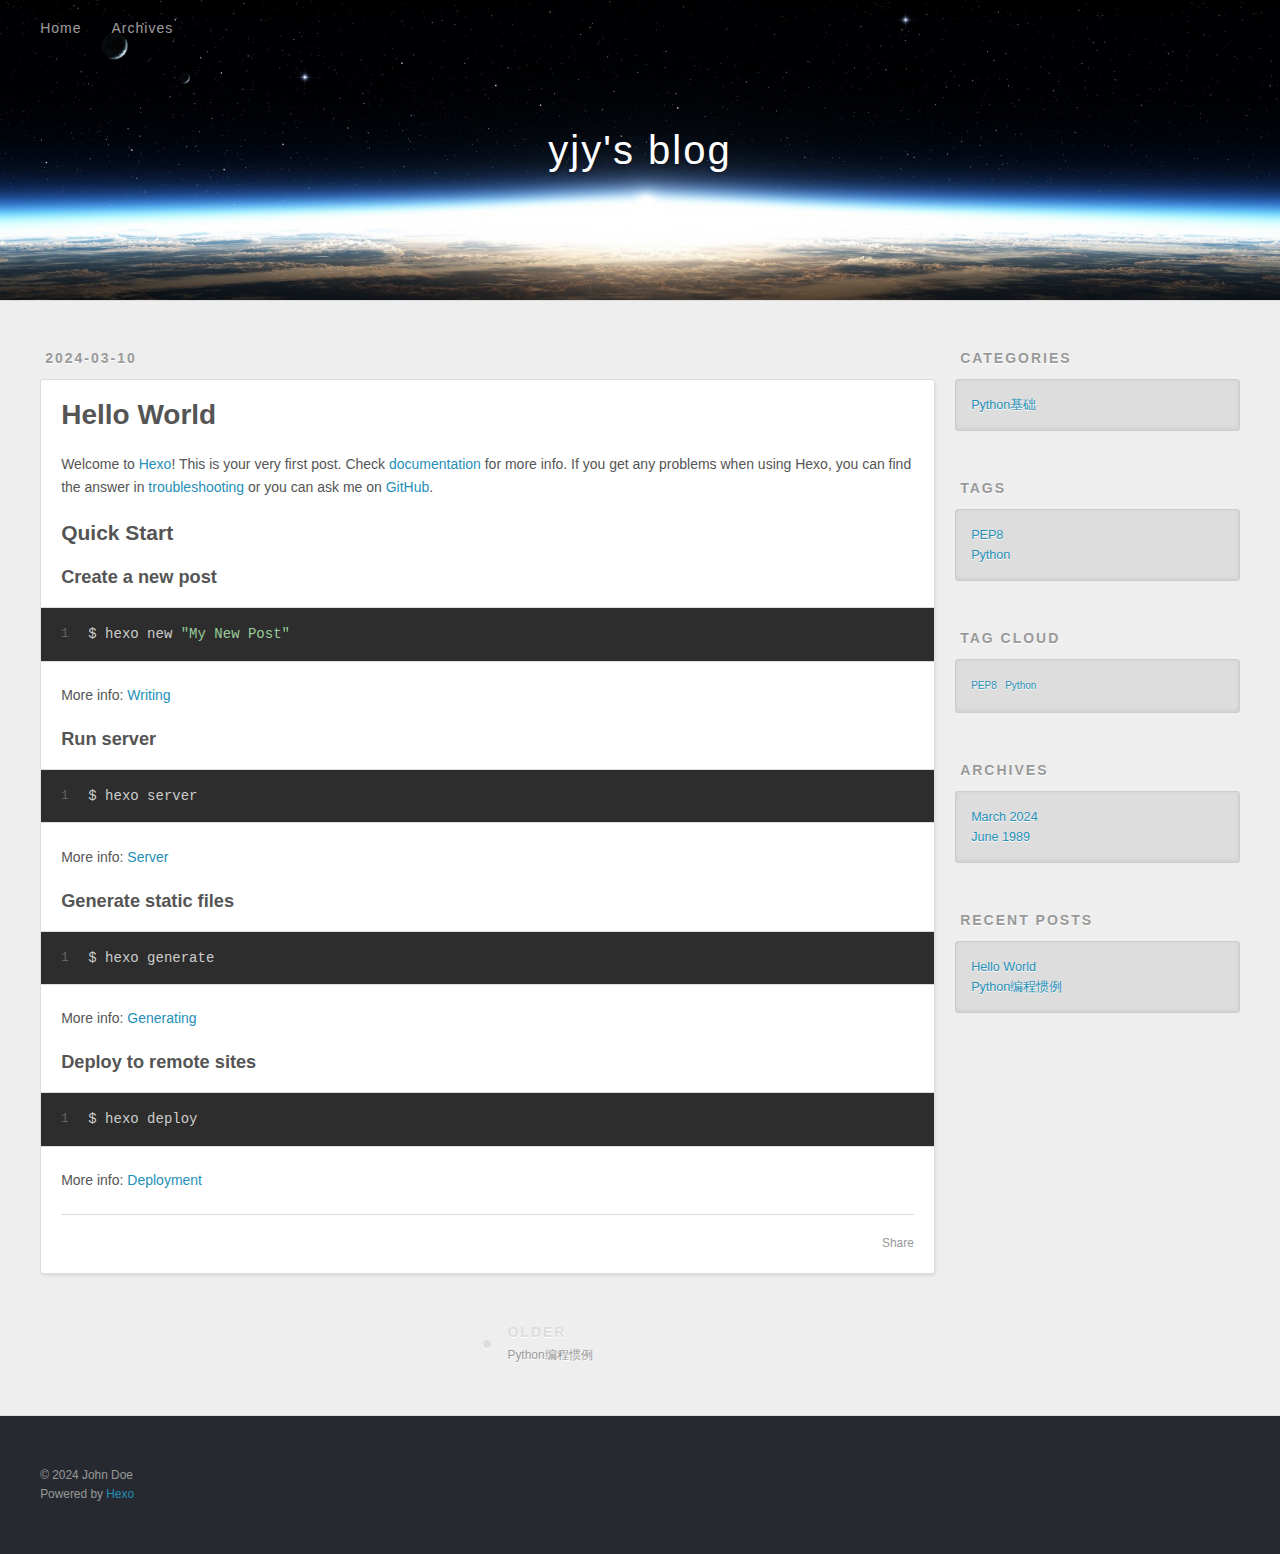
<file: 2024/03/10/hello-world/index.html>
<!DOCTYPE html>
<html>
<head>
  <meta charset="utf-8">
  
  
  <title>Hello World | yjy&#39;s blog</title>
  <meta name="viewport" content="width=device-width, initial-scale=1, shrink-to-fit=no">
  <meta name="description" content="Welcome to Hexo! This is your very first post. Check documentation for more info. If you get any problems when using Hexo, you can find the answer in troubleshooting or you can ask me on GitHub. Quick">
<meta property="og:type" content="article">
<meta property="og:title" content="Hello World">
<meta property="og:url" content="http://yjy1380.github.io/2024/03/10/hello-world/index.html">
<meta property="og:site_name" content="yjy&#39;s blog">
<meta property="og:description" content="Welcome to Hexo! This is your very first post. Check documentation for more info. If you get any problems when using Hexo, you can find the answer in troubleshooting or you can ask me on GitHub. Quick">
<meta property="og:locale" content="en_US">
<meta property="article:published_time" content="2024-03-10T12:35:38.665Z">
<meta property="article:modified_time" content="2024-03-10T12:35:38.665Z">
<meta property="article:author" content="John Doe">
<meta name="twitter:card" content="summary">
  
    <link rel="alternate" href="/atom.xml" title="yjy's blog" type="application/atom+xml">
  
  
    <link rel="shortcut icon" href="/favicon.png">
  
  
  
<link rel="stylesheet" href="/css/style.css">

  
    
<link rel="stylesheet" href="/fancybox/jquery.fancybox.min.css">

  
  
<meta name="generator" content="Hexo 7.1.1"></head>

<body>
  <div id="container">
    <div id="wrap">
      <header id="header">
  <div id="banner"></div>
  <div id="header-outer" class="outer">
    <div id="header-title" class="inner">
      <h1 id="logo-wrap">
        <a href="/" id="logo">yjy&#39;s blog</a>
      </h1>
      
    </div>
    <div id="header-inner" class="inner">
      <nav id="main-nav">
        <a id="main-nav-toggle" class="nav-icon"><span class="fa fa-bars"></span></a>
        
          <a class="main-nav-link" href="/">Home</a>
        
          <a class="main-nav-link" href="/archives">Archives</a>
        
      </nav>
      <nav id="sub-nav">
        
        
          <a class="nav-icon" href="/atom.xml" title="RSS Feed"><span class="fa fa-rss"></span></a>
        
        <a class="nav-icon nav-search-btn" title="Search"><span class="fa fa-search"></span></a>
      </nav>
      <div id="search-form-wrap">
        <form action="//google.com/search" method="get" accept-charset="UTF-8" class="search-form"><input type="search" name="q" class="search-form-input" placeholder="Search"><button type="submit" class="search-form-submit">&#xF002;</button><input type="hidden" name="sitesearch" value="http://yjy1380.github.io"></form>
      </div>
    </div>
  </div>
</header>

      <div class="outer">
        <section id="main"><article id="post-hello-world" class="h-entry article article-type-post" itemprop="blogPost" itemscope itemtype="https://schema.org/BlogPosting">
  <div class="article-meta">
    <a href="/2024/03/10/hello-world/" class="article-date">
  <time class="dt-published" datetime="2024-03-10T12:35:38.665Z" itemprop="datePublished">2024-03-10</time>
</a>
    
  </div>
  <div class="article-inner">
    
    
      <header class="article-header">
        
  
    <h1 class="p-name article-title" itemprop="headline name">
      Hello World
    </h1>
  

      </header>
    
    <div class="e-content article-entry" itemprop="articleBody">
      
        <p>Welcome to <a target="_blank" rel="noopener" href="https://hexo.io/">Hexo</a>! This is your very first post. Check <a target="_blank" rel="noopener" href="https://hexo.io/docs/">documentation</a> for more info. If you get any problems when using Hexo, you can find the answer in <a target="_blank" rel="noopener" href="https://hexo.io/docs/troubleshooting.html">troubleshooting</a> or you can ask me on <a target="_blank" rel="noopener" href="https://github.com/hexojs/hexo/issues">GitHub</a>.</p>
<h2 id="Quick-Start"><a href="#Quick-Start" class="headerlink" title="Quick Start"></a>Quick Start</h2><h3 id="Create-a-new-post"><a href="#Create-a-new-post" class="headerlink" title="Create a new post"></a>Create a new post</h3><figure class="highlight bash"><table><tr><td class="gutter"><pre><span class="line">1</span><br></pre></td><td class="code"><pre><span class="line">$ hexo new <span class="string">&quot;My New Post&quot;</span></span><br></pre></td></tr></table></figure>

<p>More info: <a target="_blank" rel="noopener" href="https://hexo.io/docs/writing.html">Writing</a></p>
<h3 id="Run-server"><a href="#Run-server" class="headerlink" title="Run server"></a>Run server</h3><figure class="highlight bash"><table><tr><td class="gutter"><pre><span class="line">1</span><br></pre></td><td class="code"><pre><span class="line">$ hexo server</span><br></pre></td></tr></table></figure>

<p>More info: <a target="_blank" rel="noopener" href="https://hexo.io/docs/server.html">Server</a></p>
<h3 id="Generate-static-files"><a href="#Generate-static-files" class="headerlink" title="Generate static files"></a>Generate static files</h3><figure class="highlight bash"><table><tr><td class="gutter"><pre><span class="line">1</span><br></pre></td><td class="code"><pre><span class="line">$ hexo generate</span><br></pre></td></tr></table></figure>

<p>More info: <a target="_blank" rel="noopener" href="https://hexo.io/docs/generating.html">Generating</a></p>
<h3 id="Deploy-to-remote-sites"><a href="#Deploy-to-remote-sites" class="headerlink" title="Deploy to remote sites"></a>Deploy to remote sites</h3><figure class="highlight bash"><table><tr><td class="gutter"><pre><span class="line">1</span><br></pre></td><td class="code"><pre><span class="line">$ hexo deploy</span><br></pre></td></tr></table></figure>

<p>More info: <a target="_blank" rel="noopener" href="https://hexo.io/docs/one-command-deployment.html">Deployment</a></p>

      
    </div>
    <footer class="article-footer">
      <a data-url="http://yjy1380.github.io/2024/03/10/hello-world/" data-id="cltli5hot0000rfuqdhsihjgo" data-title="Hello World" class="article-share-link"><span class="fa fa-share">Share</span></a>
      
      
      
    </footer>
  </div>
  
    
<nav id="article-nav">
  
  
    <a href="/1989/06/05/python%E5%A4%8D%E4%B9%A0%E7%AC%94%E8%AE%B0/" id="article-nav-older" class="article-nav-link-wrap">
      <strong class="article-nav-caption">Older</strong>
      <div class="article-nav-title">Python编程惯例</div>
    </a>
  
</nav>

  
</article>


</section>
        
          <aside id="sidebar">
  
    
  <div class="widget-wrap">
    <h3 class="widget-title">Categories</h3>
    <div class="widget">
      <ul class="category-list"><li class="category-list-item"><a class="category-list-link" href="/categories/Python%E5%9F%BA%E7%A1%80/">Python基础</a></li></ul>
    </div>
  </div>


  
    
  <div class="widget-wrap">
    <h3 class="widget-title">Tags</h3>
    <div class="widget">
      <ul class="tag-list" itemprop="keywords"><li class="tag-list-item"><a class="tag-list-link" href="/tags/PEP8/" rel="tag">PEP8</a></li><li class="tag-list-item"><a class="tag-list-link" href="/tags/Python/" rel="tag">Python</a></li></ul>
    </div>
  </div>


  
    
  <div class="widget-wrap">
    <h3 class="widget-title">Tag Cloud</h3>
    <div class="widget tagcloud">
      <a href="/tags/PEP8/" style="font-size: 10px;">PEP8</a> <a href="/tags/Python/" style="font-size: 10px;">Python</a>
    </div>
  </div>

  
    
  <div class="widget-wrap">
    <h3 class="widget-title">Archives</h3>
    <div class="widget">
      <ul class="archive-list"><li class="archive-list-item"><a class="archive-list-link" href="/archives/2024/03/">March 2024</a></li><li class="archive-list-item"><a class="archive-list-link" href="/archives/1989/06/">June 1989</a></li></ul>
    </div>
  </div>


  
    
  <div class="widget-wrap">
    <h3 class="widget-title">Recent Posts</h3>
    <div class="widget">
      <ul>
        
          <li>
            <a href="/2024/03/10/hello-world/">Hello World</a>
          </li>
        
          <li>
            <a href="/1989/06/05/python%E5%A4%8D%E4%B9%A0%E7%AC%94%E8%AE%B0/">Python编程惯例</a>
          </li>
        
      </ul>
    </div>
  </div>

  
</aside>
        
      </div>
      <footer id="footer">
  
  <div class="outer">
    <div id="footer-info" class="inner">
      
      &copy; 2024 John Doe<br>
      Powered by <a href="https://hexo.io/" target="_blank">Hexo</a>
    </div>
  </div>
</footer>

    </div>
    <nav id="mobile-nav">
  
    <a href="/" class="mobile-nav-link">Home</a>
  
    <a href="/archives" class="mobile-nav-link">Archives</a>
  
</nav>
    


<script src="/js/jquery-3.6.4.min.js"></script>



  
<script src="/fancybox/jquery.fancybox.min.js"></script>




<script src="/js/script.js"></script>





  </div>
</body>
</html>
</file>
<file: css/style.css>
body {
  width: 100%;
}
body:before,
body:after {
  content: "";
  display: table;
}
body:after {
  clear: both;
}
html,
body,
div,
span,
applet,
object,
iframe,
h1,
h2,
h3,
h4,
h5,
h6,
p,
blockquote,
pre,
a,
abbr,
acronym,
address,
big,
cite,
code,
del,
dfn,
em,
img,
ins,
kbd,
q,
s,
samp,
small,
strike,
strong,
sub,
sup,
tt,
var,
dl,
dt,
dd,
ol,
ul,
li,
fieldset,
form,
label,
legend,
table,
caption,
tbody,
tfoot,
thead,
tr,
th,
td {
  margin: 0;
  padding: 0;
  border: 0;
  outline: 0;
  font-weight: inherit;
  font-style: inherit;
  font-family: inherit;
  font-size: 100%;
  vertical-align: baseline;
}
body {
  line-height: 1;
  color: #000;
  background: #fff;
}
ol,
ul {
  list-style: none;
}
table {
  border-collapse: separate;
  border-spacing: 0;
  vertical-align: middle;
}
caption,
th,
td {
  text-align: left;
  font-weight: normal;
  vertical-align: middle;
}
a img {
  border: none;
}
input,
button {
  margin: 0;
  padding: 0;
}
input::-moz-focus-inner,
button::-moz-focus-inner {
  border: 0;
  padding: 0;
}
html,
body,
#container {
  height: 100%;
}
body {
  background: #eee;
  font: 14px -apple-system, BlinkMacSystemFont, "Segoe UI", "Roboto", "Oxygen", "Ubuntu", "Cantarell", "Fira Sans", "Droid Sans", "Helvetica Neue", sans-serif;
  -webkit-text-size-adjust: 100%;
}
.outer {
  max-width: 1220px;
  margin: 0 auto;
  padding: 0 20px;
}
.outer:before,
.outer:after {
  content: "";
  display: table;
}
.outer:after {
  clear: both;
}
.inner {
  display: inline;
  float: left;
  width: 98.33333333333333%;
  margin: 0 0.833333333333333%;
}
.left,
.alignleft {
  float: left;
}
.right,
.alignright {
  float: right;
}
.clear {
  clear: both;
}
#container {
  position: relative;
}
.mobile-nav-on {
  overflow: hidden;
}
#wrap {
  height: 100%;
  width: 100%;
  position: absolute;
  top: 0;
  left: 0;
  -webkit-transition: 0.2s ease-out;
  -moz-transition: 0.2s ease-out;
  -ms-transition: 0.2s ease-out;
  transition: 0.2s ease-out;
  z-index: 1;
  background: #eee;
}
.mobile-nav-on #wrap {
  left: 280px;
}
@media screen and (min-width: 768px) {
  #main {
    display: inline;
    float: left;
    width: 73.33333333333333%;
    margin: 0 0.833333333333333%;
  }
}
.article-date,
.article-category-link,
.archive-year,
.widget-title {
  text-decoration: none;
  text-transform: uppercase;
  letter-spacing: 2px;
  color: #999;
  margin-bottom: 1em;
  margin-left: 5px;
  line-height: 1em;
  text-shadow: 0 1px #fff;
  font-weight: bold;
}
.article-inner,
.archive-article-inner {
  background: #fff;
  -webkit-box-shadow: 1px 2px 3px #ddd;
  box-shadow: 1px 2px 3px #ddd;
  border: 1px solid #ddd;
  border-radius: 3px;
}
.article-entry h1,
.widget h1 {
  font-size: 2em;
}
.article-entry h2,
.widget h2 {
  font-size: 1.5em;
}
.article-entry h3,
.widget h3 {
  font-size: 1.3em;
}
.article-entry h4,
.widget h4 {
  font-size: 1.2em;
}
.article-entry h5,
.widget h5 {
  font-size: 1em;
}
.article-entry h6,
.widget h6 {
  font-size: 1em;
  color: #999;
}
.article-entry hr,
.widget hr {
  border: 1px dashed #ddd;
}
.article-entry strong,
.widget strong {
  font-weight: bold;
}
.article-entry em,
.widget em,
.article-entry cite,
.widget cite {
  font-style: italic;
}
.article-entry sup,
.widget sup,
.article-entry sub,
.widget sub {
  font-size: 0.75em;
  line-height: 0;
  position: relative;
  vertical-align: baseline;
}
.article-entry sup,
.widget sup {
  top: -0.5em;
}
.article-entry sub,
.widget sub {
  bottom: -0.2em;
}
.article-entry small,
.widget small {
  font-size: 0.85em;
}
.article-entry acronym,
.widget acronym,
.article-entry abbr,
.widget abbr {
  border-bottom: 1px dotted;
}
.article-entry ul,
.widget ul,
.article-entry ol,
.widget ol,
.article-entry dl,
.widget dl {
  margin: 0 20px;
  line-height: 1.6em;
}
.article-entry ul ul,
.widget ul ul,
.article-entry ol ul,
.widget ol ul,
.article-entry ul ol,
.widget ul ol,
.article-entry ol ol,
.widget ol ol {
  margin-top: 0;
  margin-bottom: 0;
}
.article-entry ul,
.widget ul {
  list-style: disc;
}
.article-entry ol,
.widget ol {
  list-style: decimal;
}
.article-entry dt,
.widget dt {
  font-weight: bold;
}
#header {
  height: 300px;
  position: relative;
  border-bottom: 1px solid #ddd;
}
#header:before,
#header:after {
  content: "";
  position: absolute;
  left: 0;
  right: 0;
  height: 40px;
}
#header:before {
  top: 0;
  background: -webkit-linear-gradient(rgba(0,0,0,0.2), transparent);
  background: -moz-linear-gradient(rgba(0,0,0,0.2), transparent);
  background: -ms-linear-gradient(rgba(0,0,0,0.2), transparent);
  background: linear-gradient(rgba(0,0,0,0.2), transparent);
}
#header:after {
  bottom: 0;
  background: -webkit-linear-gradient(transparent, rgba(0,0,0,0.2));
  background: -moz-linear-gradient(transparent, rgba(0,0,0,0.2));
  background: -ms-linear-gradient(transparent, rgba(0,0,0,0.2));
  background: linear-gradient(transparent, rgba(0,0,0,0.2));
}
#header-outer {
  height: 100%;
  position: relative;
}
#header-inner {
  position: relative;
  overflow: hidden;
}
#banner {
  position: absolute;
  top: 0;
  left: 0;
  width: 100%;
  height: 100%;
  background: url("images/banner.jpg") center #000;
  background-size: cover;
  z-index: -1;
}
#header-title {
  text-align: center;
  height: 40px;
  position: absolute;
  top: 50%;
  left: 0;
  margin-top: -20px;
}
#logo,
#subtitle {
  text-decoration: none;
  color: #fff;
  font-weight: 300;
  text-shadow: 0 1px 4px rgba(0,0,0,0.3);
}
#logo {
  font-size: 40px;
  line-height: 40px;
  letter-spacing: 2px;
}
#subtitle {
  font-size: 16px;
  line-height: 16px;
  letter-spacing: 1px;
}
#subtitle-wrap {
  margin-top: 16px;
}
#main-nav {
  float: left;
  margin-left: -15px;
}
.nav-icon,
.main-nav-link {
  float: left;
  color: #fff;
  opacity: 0.6;
  text-decoration: none;
  text-shadow: 0 1px rgba(0,0,0,0.2);
  -webkit-transition: opacity 0.2s;
  -moz-transition: opacity 0.2s;
  -ms-transition: opacity 0.2s;
  transition: opacity 0.2s;
  display: block;
  padding: 20px 15px;
}
.nav-icon:hover,
.main-nav-link:hover {
  opacity: 1;
}
.nav-icon {
  text-align: center;
  font-size: 14px;
  width: 14px;
  height: 14px;
  padding: 20px 15px;
  position: relative;
  cursor: pointer;
}
.main-nav-link {
  font-weight: 300;
  letter-spacing: 1px;
}
@media screen and (max-width: 479px) {
  .main-nav-link {
    display: none;
  }
}
#main-nav-toggle {
  display: none;
}
@media screen and (max-width: 479px) {
  #main-nav-toggle {
    display: block;
  }
}
#sub-nav {
  float: right;
  margin-right: -15px;
}
#search-form-wrap {
  position: absolute;
  top: 15px;
  width: 150px;
  height: 30px;
  right: -150px;
  opacity: 0;
  -webkit-transition: 0.2s ease-out;
  -moz-transition: 0.2s ease-out;
  -ms-transition: 0.2s ease-out;
  transition: 0.2s ease-out;
}
#search-form-wrap.on {
  opacity: 1;
  right: 0;
}
@media screen and (max-width: 479px) {
  #search-form-wrap {
    width: 100%;
    right: -100%;
  }
}
.search-form {
  position: absolute;
  top: 0;
  left: 0;
  right: 0;
  background: #fff;
  padding: 5px 15px;
  border-radius: 15px;
  -webkit-box-shadow: 0 0 10px rgba(0,0,0,0.3);
  box-shadow: 0 0 10px rgba(0,0,0,0.3);
}
.search-form-input {
  border: none;
  background: none;
  color: #555;
  width: 100%;
  font: 13px -apple-system, BlinkMacSystemFont, "Segoe UI", "Roboto", "Oxygen", "Ubuntu", "Cantarell", "Fira Sans", "Droid Sans", "Helvetica Neue", sans-serif;
  outline: none;
}
.search-form-input::-webkit-search-results-decoration,
.search-form-input::-webkit-search-cancel-button {
  -webkit-appearance: none;
}
.search-form-submit {
  position: absolute;
  top: 50%;
  right: 10px;
  margin-top: -7px;
  font: 13px ForkAwesome;
  border: none;
  background: none;
  color: #bbb;
  cursor: pointer;
}
.search-form-submit:hover,
.search-form-submit:focus {
  color: #777;
}
.article {
  margin: 50px 0;
}
.article-inner {
  overflow: hidden;
}
.article-meta:before,
.article-meta:after {
  content: "";
  display: table;
}
.article-meta:after {
  clear: both;
}
.article-date {
  float: left;
}
.article-category {
  float: left;
  line-height: 1em;
  color: #ccc;
  text-shadow: 0 1px #fff;
  margin-left: 8px;
}
.article-category:before {
  content: "\2022";
}
.article-category-link {
  margin: 0 12px 1em;
}
.article-header {
  padding: 20px 20px 0;
}
.article-title {
  text-decoration: none;
  font-size: 2em;
  font-weight: bold;
  color: #555;
  line-height: 1.1em;
  -webkit-transition: color 0.2s;
  -moz-transition: color 0.2s;
  -ms-transition: color 0.2s;
  transition: color 0.2s;
}
a.article-title:hover {
  color: #258fb8;
}
.article-entry {
  color: #555;
  padding: 0 20px;
}
.article-entry:before,
.article-entry:after {
  content: "";
  display: table;
}
.article-entry:after {
  clear: both;
}
.article-entry p,
.article-entry table {
  line-height: 1.6em;
  margin: 1.6em 0;
}
.article-entry h1,
.article-entry h2,
.article-entry h3,
.article-entry h4,
.article-entry h5,
.article-entry h6 {
  font-weight: bold;
}
.article-entry h1,
.article-entry h2,
.article-entry h3,
.article-entry h4,
.article-entry h5,
.article-entry h6 {
  line-height: 1.1em;
  margin: 1.1em 0;
}
.article-entry a {
  color: #258fb8;
  text-decoration: none;
}
.article-entry a:hover {
  text-decoration: underline;
}
.article-entry ul,
.article-entry ol,
.article-entry dl {
  margin-top: 1.6em;
  margin-bottom: 1.6em;
}
.article-entry img,
.article-entry video {
  max-width: 100%;
  height: auto;
  display: block;
  margin: auto;
}
.article-entry iframe {
  border: none;
}
.article-entry table {
  width: 100%;
  border-collapse: collapse;
  border-spacing: 0;
}
.article-entry th {
  font-weight: bold;
  border-bottom: 3px solid #ddd;
  padding-bottom: 0.5em;
}
.article-entry td {
  border-bottom: 1px solid #ddd;
  padding: 10px 0;
}
.article-entry blockquote {
  font-family: Georgia, "Times New Roman", serif;
  margin: 1.6em 20px;
  text-align: center;
}
.article-entry blockquote footer {
  font-size: 14px;
  margin: 1.6em 0;
  font-family: -apple-system, BlinkMacSystemFont, "Segoe UI", "Roboto", "Oxygen", "Ubuntu", "Cantarell", "Fira Sans", "Droid Sans", "Helvetica Neue", sans-serif;
}
.article-entry blockquote footer cite:before {
  content: "—";
  padding: 0 0.5em;
}
.article-entry .pullquote {
  text-align: left;
  width: 45%;
  margin: 0;
}
.article-entry .pullquote.left {
  margin-left: 0.5em;
  margin-right: 1em;
}
.article-entry .pullquote.right {
  margin-right: 0.5em;
  margin-left: 1em;
}
.article-entry .caption {
  color: #999;
  display: block;
  font-size: 0.9em;
  margin-top: 0.5em;
  position: relative;
  text-align: center;
}
.article-entry .video-container {
  position: relative;
  padding-top: 56.25%;
  height: 0;
  overflow: hidden;
}
.article-entry .video-container iframe,
.article-entry .video-container object,
.article-entry .video-container embed {
  position: absolute;
  top: 0;
  left: 0;
  width: 100%;
  height: 100%;
  margin-top: 0;
}
.article-more-link a {
  display: inline-block;
  line-height: 1em;
  padding: 6px 15px;
  border-radius: 15px;
  background: #eee;
  color: #999;
  text-shadow: 0 1px #fff;
  text-decoration: none;
}
.article-more-link a:hover {
  background: #258fb8;
  color: #fff;
  text-decoration: none;
  text-shadow: 0 1px #1e7293;
}
.article-footer {
  font-size: 0.85em;
  line-height: 1.6em;
  border-top: 1px solid #ddd;
  padding-top: 1.6em;
  margin: 0 20px 20px;
}
.article-footer:before,
.article-footer:after {
  content: "";
  display: table;
}
.article-footer:after {
  clear: both;
}
.article-footer a {
  color: #999;
  text-decoration: none;
}
.article-footer a:hover {
  color: #555;
}
.article-tag-list-item {
  float: left;
  margin-right: 10px;
}
.article-tag-list-link:before {
  content: "#";
}
.article-comment-link {
  float: right;
}
.article-comment-link:before {
  padding-right: 8px;
}
.article-share-link {
  cursor: pointer;
  float: right;
  margin-left: 20px;
}
.article-share-link:before {
  padding-right: 6px;
}
#article-nav {
  position: relative;
}
#article-nav:before,
#article-nav:after {
  content: "";
  display: table;
}
#article-nav:after {
  clear: both;
}
@media screen and (min-width: 768px) {
  #article-nav {
    margin: 50px 0;
  }
  #article-nav:before {
    width: 8px;
    height: 8px;
    position: absolute;
    top: 50%;
    left: 50%;
    margin-top: -4px;
    margin-left: -4px;
    content: "";
    border-radius: 50%;
    background: #ddd;
    -webkit-box-shadow: 0 1px 2px #fff;
    box-shadow: 0 1px 2px #fff;
  }
}
.article-nav-link-wrap {
  text-decoration: none;
  text-shadow: 0 1px #fff;
  color: #999;
  -webkit-box-sizing: border-box;
  -moz-box-sizing: border-box;
  box-sizing: border-box;
  margin-top: 50px;
  text-align: center;
  display: block;
}
.article-nav-link-wrap:hover {
  color: #555;
}
@media screen and (min-width: 768px) {
  .article-nav-link-wrap {
    width: 50%;
    margin-top: 0;
  }
}
@media screen and (min-width: 768px) {
  #article-nav-newer {
    float: left;
    text-align: right;
    padding-right: 20px;
  }
}
@media screen and (min-width: 768px) {
  #article-nav-older {
    float: right;
    text-align: left;
    padding-left: 20px;
  }
}
.article-nav-caption {
  text-transform: uppercase;
  letter-spacing: 2px;
  color: #ddd;
  line-height: 1em;
  font-weight: bold;
}
#article-nav-newer .article-nav-caption {
  margin-right: -2px;
}
.article-nav-title {
  font-size: 0.85em;
  line-height: 1.6em;
  margin-top: 0.5em;
}
.article-share-box {
  position: absolute;
  display: none;
  background: #fff;
  -webkit-box-shadow: 1px 2px 10px rgba(0,0,0,0.2);
  box-shadow: 1px 2px 10px rgba(0,0,0,0.2);
  border-radius: 3px;
  margin-left: -145px;
  overflow: hidden;
  z-index: 1;
}
.article-share-box.on {
  display: block;
}
.article-share-input {
  width: 100%;
  background: none;
  -webkit-box-sizing: border-box;
  -moz-box-sizing: border-box;
  box-sizing: border-box;
  font: 14px -apple-system, BlinkMacSystemFont, "Segoe UI", "Roboto", "Oxygen", "Ubuntu", "Cantarell", "Fira Sans", "Droid Sans", "Helvetica Neue", sans-serif;
  padding: 0 15px;
  color: #555;
  outline: none;
  border: 1px solid #ddd;
  border-radius: 3px 3px 0 0;
  height: 36px;
  line-height: 36px;
}
.article-share-links {
  background: #eee;
}
.article-share-links:before,
.article-share-links:after {
  content: "";
  display: table;
}
.article-share-links:after {
  clear: both;
}
.article-share-twitter,
.article-share-facebook,
.article-share-pinterest,
.article-share-linkedin {
  width: 50px;
  height: 36px;
  display: block;
  float: left;
  position: relative;
  color: #999;
  text-shadow: 0 1px #fff;
}
.article-share-twitter:before,
.article-share-facebook:before,
.article-share-pinterest:before,
.article-share-linkedin:before {
  font-size: 20px;
  width: 20px;
  height: 20px;
  position: absolute;
  top: 50%;
  left: 50%;
  margin-top: -10px;
  margin-left: -10px;
  text-align: center;
}
.article-share-twitter:hover,
.article-share-facebook:hover,
.article-share-pinterest:hover,
.article-share-linkedin:hover {
  color: #fff;
}
.article-share-twitter:hover {
  background: #00aced;
  text-shadow: 0 1px #008abe;
}
.article-share-facebook:hover {
  background: #3b5998;
  text-shadow: 0 1px #2f477a;
}
.article-share-pinterest:hover {
  background: #cb2027;
  text-shadow: 0 1px #a21a1f;
}
.article-share-linkedin:hover {
  background: #0077b5;
  text-shadow: 0 1px #005f91;
}
.article-gallery {
  background: #000;
  position: relative;
}
.article-gallery-photos {
  position: relative;
  overflow: hidden;
}
.article-gallery-img {
  display: none;
  max-width: 100%;
}
.article-gallery-img:first-child {
  display: block;
}
.article-gallery-img.loaded {
  position: absolute;
  display: block;
}
.article-gallery-img img {
  display: block;
  max-width: 100%;
  margin: 0 auto;
}
#comments {
  background: #fff;
  -webkit-box-shadow: 1px 2px 3px #ddd;
  box-shadow: 1px 2px 3px #ddd;
  padding: 20px;
  border: 1px solid #ddd;
  border-radius: 3px;
  margin: 50px 0;
}
#comments a {
  color: #258fb8;
}
.archives-wrap {
  margin: 50px 0;
}
.archives:before,
.archives:after {
  content: "";
  display: table;
}
.archives:after {
  clear: both;
}
.archive-year-wrap {
  margin-bottom: 1em;
}
.archives {
  -webkit-column-gap: 10px;
  -moz-column-gap: 10px;
  column-gap: 10px;
}
@media screen and (min-width: 480px) and (max-width: 767px) {
  .archives {
    -webkit-column-count: 2;
    -moz-column-count: 2;
    column-count: 2;
  }
}
@media screen and (min-width: 768px) {
  .archives {
    -webkit-column-count: 3;
    -moz-column-count: 3;
    column-count: 3;
  }
}
.archive-article {
  -webkit-column-break-inside: avoid;
  page-break-inside: avoid;
  overflow: hidden;
  break-inside: avoid-column;
}
.archive-article-inner {
  padding: 10px;
  margin-bottom: 15px;
}
.archive-article-title {
  text-decoration: none;
  font-weight: bold;
  color: #555;
  -webkit-transition: color 0.2s;
  -moz-transition: color 0.2s;
  -ms-transition: color 0.2s;
  transition: color 0.2s;
  line-height: 1.6em;
}
.archive-article-title:hover {
  color: #258fb8;
}
.archive-article-footer {
  margin-top: 1em;
}
.archive-article-date {
  color: #999;
  text-decoration: none;
  font-size: 0.85em;
  line-height: 1em;
  margin-bottom: 0.5em;
  display: block;
}
#page-nav {
  margin: 50px auto;
  background: #fff;
  -webkit-box-shadow: 1px 2px 3px #ddd;
  box-shadow: 1px 2px 3px #ddd;
  border: 1px solid #ddd;
  border-radius: 3px;
  text-align: center;
  color: #999;
  overflow: hidden;
}
#page-nav:before,
#page-nav:after {
  content: "";
  display: table;
}
#page-nav:after {
  clear: both;
}
#page-nav a,
#page-nav span {
  padding: 10px 20px;
  line-height: 1;
  height: 2ex;
}
#page-nav a {
  color: #999;
  text-decoration: none;
}
#page-nav a:hover {
  background: #999;
  color: #fff;
}
#page-nav .prev {
  float: left;
}
#page-nav .next {
  float: right;
}
#page-nav .page-number {
  display: inline-block;
}
@media screen and (max-width: 479px) {
  #page-nav .page-number {
    display: none;
  }
}
#page-nav .current {
  color: #555;
  font-weight: bold;
}
#page-nav .space {
  color: #ddd;
}
#footer {
  background: #262a30;
  padding: 50px 0;
  border-top: 1px solid #ddd;
  color: #999;
}
#footer a {
  color: #258fb8;
  text-decoration: none;
}
#footer a:hover {
  text-decoration: underline;
}
#footer-info {
  line-height: 1.6em;
  font-size: 0.85em;
}
.article-entry pre,
.article-entry .highlight {
  background: #2d2d2d;
  margin: 0 -20px;
  padding: 15px 20px;
  border-style: solid;
  border-color: #ddd;
  border-width: 1px 0;
  overflow: auto;
  color: #ccc;
  line-height: 22.400000000000002px;
}
.article-entry .highlight .gutter pre,
.article-entry .gist .gist-file .gist-data .line-numbers {
  color: #666;
  font-size: 0.85em;
}
.article-entry pre,
.article-entry code {
  font-family: "Source Code Pro", Consolas, Monaco, Menlo, Consolas, monospace;
}
.article-entry code {
  background: #eee;
  text-shadow: 0 1px #fff;
  padding: 0 0.3em;
}
.article-entry pre code {
  background: none;
  text-shadow: none;
  padding: 0;
}
.article-entry .highlight pre {
  border: none;
  margin: 0;
  padding: 0;
}
.article-entry .highlight table {
  margin: 0;
  width: auto;
}
.article-entry .highlight td {
  border: none;
  padding: 0;
}
.article-entry .highlight figcaption {
  font-size: 0.85em;
  color: #999;
  line-height: 1em;
  margin-bottom: 1em;
}
.article-entry .highlight figcaption:before,
.article-entry .highlight figcaption:after {
  content: "";
  display: table;
}
.article-entry .highlight figcaption:after {
  clear: both;
}
.article-entry .highlight figcaption a {
  float: right;
}
.article-entry .highlight .gutter {
  -moz-user-select: none;
  -ms-user-select: none;
  -webkit-user-select: none;
  -webkit-user-select: none;
  -moz-user-select: none;
  -ms-user-select: none;
  user-select: none;
}
.article-entry .highlight .gutter pre {
  text-align: right;
  padding-right: 20px;
}
.article-entry .highlight .line {
  height: 22.400000000000002px;
}
.article-entry .highlight .line.marked {
  background: #515151;
}
.article-entry .gist {
  margin: 0 -20px;
  border-style: solid;
  border-color: #ddd;
  border-width: 1px 0;
  background: #2d2d2d;
  padding: 15px 20px 15px 0;
}
.article-entry .gist .gist-file {
  border: none;
  font-family: "Source Code Pro", Consolas, Monaco, Menlo, Consolas, monospace;
  margin: 0;
}
.article-entry .gist .gist-file .gist-data {
  background: none;
  border: none;
}
.article-entry .gist .gist-file .gist-data .line-numbers {
  background: none;
  border: none;
  padding: 0 20px 0 0;
}
.article-entry .gist .gist-file .gist-data .line-data {
  padding: 0 !important;
}
.article-entry .gist .gist-file .highlight {
  margin: 0;
  padding: 0;
  border: none;
}
.article-entry .gist .gist-file .gist-meta {
  background: #2d2d2d;
  color: #999;
  font: 0.85em -apple-system, BlinkMacSystemFont, "Segoe UI", "Roboto", "Oxygen", "Ubuntu", "Cantarell", "Fira Sans", "Droid Sans", "Helvetica Neue", sans-serif;
  text-shadow: 0 0;
  padding: 0;
  margin-top: 1em;
  margin-left: 20px;
}
.article-entry .gist .gist-file .gist-meta a {
  color: #258fb8;
  font-weight: normal;
}
.article-entry .gist .gist-file .gist-meta a:hover {
  text-decoration: underline;
}
pre .comment,
pre .title {
  color: #999;
}
pre .variable,
pre .attribute,
pre .tag,
pre .regexp,
pre .ruby .constant,
pre .xml .tag .title,
pre .xml .pi,
pre .xml .doctype,
pre .html .doctype,
pre .css .id,
pre .css .class,
pre .css .pseudo {
  color: #f2777a;
}
pre .number,
pre .preprocessor,
pre .built_in,
pre .literal,
pre .params,
pre .constant {
  color: #f99157;
}
pre .class,
pre .ruby .class .title,
pre .css .rules .attribute {
  color: #9c9;
}
pre .string,
pre .value,
pre .inheritance,
pre .header,
pre .ruby .symbol,
pre .xml .cdata {
  color: #9c9;
}
pre .css .hexcolor {
  color: #6cc;
}
pre .function,
pre .python .decorator,
pre .python .title,
pre .ruby .function .title,
pre .ruby .title .keyword,
pre .perl .sub,
pre .javascript .title,
pre .coffeescript .title {
  color: #69c;
}
pre .keyword,
pre .javascript .function {
  color: #c9c;
}
@media screen and (max-width: 479px) {
  #mobile-nav {
    position: absolute;
    top: 0;
    left: 0;
    width: 280px;
    height: 100%;
    background: #191919;
    border-right: 1px solid #fff;
  }
}
@media screen and (max-width: 479px) {
  .mobile-nav-link {
    display: block;
    color: #999;
    text-decoration: none;
    padding: 15px 20px;
    font-weight: bold;
  }
  .mobile-nav-link:hover {
    color: #fff;
  }
}
@media screen and (min-width: 768px) {
  #sidebar {
    display: inline;
    float: left;
    width: 23.333333333333332%;
    margin: 0 0.833333333333333%;
  }
}
.widget-wrap {
  margin: 50px 0;
}
.widget {
  color: #777;
  text-shadow: 0 1px #fff;
  background: #ddd;
  -webkit-box-shadow: 0 -1px 4px #ccc inset;
  box-shadow: 0 -1px 4px #ccc inset;
  border: 1px solid #ccc;
  padding: 15px;
  border-radius: 3px;
}
.widget a {
  color: #258fb8;
  text-decoration: none;
}
.widget a:hover {
  text-decoration: underline;
}
.widget ul ul,
.widget ol ul,
.widget dl ul,
.widget ul ol,
.widget ol ol,
.widget dl ol,
.widget ul dl,
.widget ol dl,
.widget dl dl {
  margin-left: 15px;
  list-style: disc;
}
.widget {
  line-height: 1.6em;
  word-wrap: break-word;
  font-size: 0.9em;
}
.widget ul,
.widget ol {
  list-style: none;
  margin: 0;
}
.widget ul ul,
.widget ol ul,
.widget ul ol,
.widget ol ol {
  margin: 0 20px;
}
.widget ul ul,
.widget ol ul {
  list-style: disc;
}
.widget ul ol,
.widget ol ol {
  list-style: decimal;
}
.category-list-count,
.tag-list-count,
.archive-list-count {
  padding-left: 5px;
  color: #999;
  font-size: 0.85em;
}
.category-list-count:before,
.tag-list-count:before,
.archive-list-count:before {
  content: "(";
}
.category-list-count:after,
.tag-list-count:after,
.archive-list-count:after {
  content: ")";
}
.tagcloud a {
  margin-right: 5px;
  display: inline-block;
}
</file>
<file: css/main.css>
:root {
  --body-bg-color: #fff;
  --content-bg-color: #fff;
  --card-bg-color: #f5f5f5;
  --text-color: #555;
  --blockquote-color: #666;
  --link-color: #555;
  --link-hover-color: #222;
  --brand-color: #fff;
  --brand-hover-color: #fff;
  --table-row-odd-bg-color: #f9f9f9;
  --table-row-hover-bg-color: #f5f5f5;
  --menu-item-bg-color: #f5f5f5;
  --btn-default-bg: #222;
  --btn-default-color: #fff;
  --btn-default-border-color: #222;
  --btn-default-hover-bg: #fff;
  --btn-default-hover-color: #222;
  --btn-default-hover-border-color: #222;
}
html {
  line-height: 1.15; /* 1 */
  -webkit-text-size-adjust: 100%; /* 2 */
}
body {
  margin: 0;
}
main {
  display: block;
}
h1 {
  font-size: 2em;
  margin: 0.67em 0;
}
hr {
  box-sizing: content-box; /* 1 */
  height: 0; /* 1 */
  overflow: visible; /* 2 */
}
pre {
  font-family: monospace, monospace; /* 1 */
  font-size: 1em; /* 2 */
}
a {
  background: transparent;
}
abbr[title] {
  border-bottom: none; /* 1 */
  text-decoration: underline; /* 2 */
  text-decoration: underline dotted; /* 2 */
}
b,
strong {
  font-weight: bolder;
}
code,
kbd,
samp {
  font-family: monospace, monospace; /* 1 */
  font-size: 1em; /* 2 */
}
small {
  font-size: 80%;
}
sub,
sup {
  font-size: 75%;
  line-height: 0;
  position: relative;
  vertical-align: baseline;
}
sub {
  bottom: -0.25em;
}
sup {
  top: -0.5em;
}
img {
  border-style: none;
}
button,
input,
optgroup,
select,
textarea {
  font-family: inherit; /* 1 */
  font-size: 100%; /* 1 */
  line-height: 1.15; /* 1 */
  margin: 0; /* 2 */
}
button,
input {
/* 1 */
  overflow: visible;
}
button,
select {
/* 1 */
  text-transform: none;
}
button,
[type='button'],
[type='reset'],
[type='submit'] {
  -webkit-appearance: button;
}
button::-moz-focus-inner,
[type='button']::-moz-focus-inner,
[type='reset']::-moz-focus-inner,
[type='submit']::-moz-focus-inner {
  border-style: none;
  padding: 0;
}
button:-moz-focusring,
[type='button']:-moz-focusring,
[type='reset']:-moz-focusring,
[type='submit']:-moz-focusring {
  outline: 1px dotted ButtonText;
}
fieldset {
  padding: 0.35em 0.75em 0.625em;
}
legend {
  box-sizing: border-box; /* 1 */
  color: inherit; /* 2 */
  display: table; /* 1 */
  max-width: 100%; /* 1 */
  padding: 0; /* 3 */
  white-space: normal; /* 1 */
}
progress {
  vertical-align: baseline;
}
textarea {
  overflow: auto;
}
[type='checkbox'],
[type='radio'] {
  box-sizing: border-box; /* 1 */
  padding: 0; /* 2 */
}
[type='number']::-webkit-inner-spin-button,
[type='number']::-webkit-outer-spin-button {
  height: auto;
}
[type='search'] {
  outline-offset: -2px; /* 2 */
  -webkit-appearance: textfield; /* 1 */
}
[type='search']::-webkit-search-decoration {
  -webkit-appearance: none;
}
::-webkit-file-upload-button {
  font: inherit; /* 2 */
  -webkit-appearance: button; /* 1 */
}
details {
  display: block;
}
summary {
  display: list-item;
}
template {
  display: none;
}
[hidden] {
  display: none;
}
::selection {
  background: #262a30;
  color: #eee;
}
html,
body {
  height: 100%;
}
body {
  background: var(--body-bg-color);
  color: var(--text-color);
  font-family: 'Lato', "PingFang SC", "Microsoft YaHei", sans-serif;
  font-size: 1em;
  line-height: 2;
}
@media (max-width: 991px) {
  body {
    padding-left: 0 !important;
    padding-right: 0 !important;
  }
}
h1,
h2,
h3,
h4,
h5,
h6 {
  font-family: 'Lato', "PingFang SC", "Microsoft YaHei", sans-serif;
  font-weight: bold;
  line-height: 1.5;
  margin: 20px 0 15px;
}
h1 {
  font-size: 1.5em;
}
h2 {
  font-size: 1.375em;
}
h3 {
  font-size: 1.25em;
}
h4 {
  font-size: 1.125em;
}
h5 {
  font-size: 1em;
}
h6 {
  font-size: 0.875em;
}
p {
  margin: 0 0 20px 0;
}
a,
span.exturl {
  border-bottom: 1px solid #999;
  color: var(--link-color);
  outline: 0;
  text-decoration: none;
  overflow-wrap: break-word;
  word-wrap: break-word;
  cursor: pointer;
}
a:hover,
span.exturl:hover {
  border-bottom-color: var(--link-hover-color);
  color: var(--link-hover-color);
}
iframe,
img,
video {
  display: block;
  margin-left: auto;
  margin-right: auto;
  max-width: 100%;
}
hr {
  background-image: repeating-linear-gradient(-45deg, #ddd, #ddd 4px, transparent 4px, transparent 8px);
  border: 0;
  height: 3px;
  margin: 40px 0;
}
blockquote {
  border-left: 4px solid #ddd;
  color: var(--blockquote-color);
  margin: 0;
  padding: 0 15px;
}
blockquote cite::before {
  content: '-';
  padding: 0 5px;
}
dt {
  font-weight: bold;
}
dd {
  margin: 0;
  padding: 0;
}
kbd {
  background-color: #f5f5f5;
  background-image: linear-gradient(#eee, #fff, #eee);
  border: 1px solid #ccc;
  border-radius: 0.2em;
  box-shadow: 0.1em 0.1em 0.2em rgba(0,0,0,0.1);
  color: #555;
  font-family: inherit;
  padding: 0.1em 0.3em;
  white-space: nowrap;
}
.table-container {
  overflow: auto;
}
table {
  border-collapse: collapse;
  border-spacing: 0;
  font-size: 0.875em;
  margin: 0 0 20px 0;
  width: 100%;
}
tbody tr:nth-of-type(odd) {
  background: var(--table-row-odd-bg-color);
}
tbody tr:hover {
  background: var(--table-row-hover-bg-color);
}
caption,
th,
td {
  font-weight: normal;
  padding: 8px;
  vertical-align: middle;
}
th,
td {
  border: 1px solid #ddd;
  border-bottom: 3px solid #ddd;
}
th {
  font-weight: 700;
  padding-bottom: 10px;
}
td {
  border-bottom-width: 1px;
}
.btn {
  background: var(--btn-default-bg);
  border: 2px solid var(--btn-default-border-color);
  border-radius: 0;
  color: var(--btn-default-color);
  display: inline-block;
  font-size: 0.875em;
  line-height: 2;
  padding: 0 20px;
  text-decoration: none;
  transition-property: background-color;
  transition-delay: 0s;
  transition-duration: 0.2s;
  transition-timing-function: ease-in-out;
}
.btn:hover {
  background: var(--btn-default-hover-bg);
  border-color: var(--btn-default-hover-border-color);
  color: var(--btn-default-hover-color);
}
.btn + .btn {
  margin: 0 0 8px 8px;
}
.btn .fa-fw {
  text-align: left;
  width: 1.285714285714286em;
}
.toggle {
  line-height: 0;
}
.toggle .toggle-line {
  background: #fff;
  display: inline-block;
  height: 2px;
  left: 0;
  position: relative;
  top: 0;
  transition: all 0.4s;
  vertical-align: top;
  width: 100%;
}
.toggle .toggle-line:not(:first-child) {
  margin-top: 3px;
}
.toggle.toggle-arrow .toggle-line-first {
  left: 50%;
  top: 2px;
  transform: rotate(45deg);
  width: 50%;
}
.toggle.toggle-arrow .toggle-line-middle {
  left: 2px;
  width: 90%;
}
.toggle.toggle-arrow .toggle-line-last {
  left: 50%;
  top: -2px;
  transform: rotate(-45deg);
  width: 50%;
}
.toggle.toggle-close .toggle-line-first {
  transform: rotate(-45deg);
  top: 5px;
}
.toggle.toggle-close .toggle-line-middle {
  opacity: 0;
}
.toggle.toggle-close .toggle-line-last {
  transform: rotate(45deg);
  top: -5px;
}
.highlight,
pre {
  background: #f7f7f7;
  color: #4d4d4c;
  line-height: 1.6;
  margin: 0 auto 20px;
}
pre,
code {
  font-family: consolas, Menlo, monospace, "PingFang SC", "Microsoft YaHei";
}
code {
  background: #eee;
  border-radius: 3px;
  color: #555;
  padding: 2px 4px;
  overflow-wrap: break-word;
  word-wrap: break-word;
}
.highlight *::selection {
  background: #d6d6d6;
}
.highlight pre {
  border: 0;
  margin: 0;
  padding: 10px 0;
}
.highlight table {
  border: 0;
  margin: 0;
  width: auto;
}
.highlight td {
  border: 0;
  padding: 0;
}
.highlight figcaption {
  background: #eff2f3;
  color: #4d4d4c;
  display: flex;
  font-size: 0.875em;
  justify-content: space-between;
  line-height: 1.2;
  padding: 0.5em;
}
.highlight figcaption a {
  color: #4d4d4c;
}
.highlight figcaption a:hover {
  border-bottom-color: #4d4d4c;
}
.highlight .gutter {
  -moz-user-select: none;
  -ms-user-select: none;
  -webkit-user-select: none;
  user-select: none;
}
.highlight .gutter pre {
  background: #eff2f3;
  color: #869194;
  padding-left: 10px;
  padding-right: 10px;
  text-align: right;
}
.highlight .code pre {
  background: #f7f7f7;
  padding-left: 10px;
  width: 100%;
}
.gist table {
  width: auto;
}
.gist table td {
  border: 0;
}
pre {
  overflow: auto;
  padding: 10px;
}
pre code {
  background: none;
  color: #4d4d4c;
  font-size: 0.875em;
  padding: 0;
  text-shadow: none;
}
pre .deletion {
  background: #fdd;
}
pre .addition {
  background: #dfd;
}
pre .meta {
  color: #eab700;
  -moz-user-select: none;
  -ms-user-select: none;
  -webkit-user-select: none;
  user-select: none;
}
pre .comment {
  color: #8e908c;
}
pre .variable,
pre .attribute,
pre .tag,
pre .name,
pre .regexp,
pre .ruby .constant,
pre .xml .tag .title,
pre .xml .pi,
pre .xml .doctype,
pre .html .doctype,
pre .css .id,
pre .css .class,
pre .css .pseudo {
  color: #c82829;
}
pre .number,
pre .preprocessor,
pre .built_in,
pre .builtin-name,
pre .literal,
pre .params,
pre .constant,
pre .command {
  color: #f5871f;
}
pre .ruby .class .title,
pre .css .rules .attribute,
pre .string,
pre .symbol,
pre .value,
pre .inheritance,
pre .header,
pre .ruby .symbol,
pre .xml .cdata,
pre .special,
pre .formula {
  color: #718c00;
}
pre .title,
pre .css .hexcolor {
  color: #3e999f;
}
pre .function,
pre .python .decorator,
pre .python .title,
pre .ruby .function .title,
pre .ruby .title .keyword,
pre .perl .sub,
pre .javascript .title,
pre .coffeescript .title {
  color: #4271ae;
}
pre .keyword,
pre .javascript .function {
  color: #8959a8;
}
.blockquote-center {
  border-left: none;
  margin: 40px 0;
  padding: 0;
  position: relative;
  text-align: center;
}
.blockquote-center .fa {
  display: block;
  opacity: 0.6;
  position: absolute;
  width: 100%;
}
.blockquote-center .fa-quote-left {
  border-top: 1px solid #ccc;
  text-align: left;
  top: -20px;
}
.blockquote-center .fa-quote-right {
  border-bottom: 1px solid #ccc;
  text-align: right;
  bottom: -20px;
}
.blockquote-center p,
.blockquote-center div {
  text-align: center;
}
.post-body .group-picture img {
  margin: 0 auto;
  padding: 0 3px;
}
.group-picture-row {
  margin-bottom: 6px;
  overflow: hidden;
}
.group-picture-column {
  float: left;
  margin-bottom: 10px;
}
.post-body .label {
  color: #555;
  display: inline;
  padding: 0 2px;
}
.post-body .label.default {
  background: #f0f0f0;
}
.post-body .label.primary {
  background: #efe6f7;
}
.post-body .label.info {
  background: #e5f2f8;
}
.post-body .label.success {
  background: #e7f4e9;
}
.post-body .label.warning {
  background: #fcf6e1;
}
.post-body .label.danger {
  background: #fae8eb;
}
.post-body .tabs {
  margin-bottom: 20px;
}
.post-body .tabs,
.tabs-comment {
  display: block;
  padding-top: 10px;
  position: relative;
}
.post-body .tabs ul.nav-tabs,
.tabs-comment ul.nav-tabs {
  display: flex;
  flex-wrap: wrap;
  margin: 0;
  margin-bottom: -1px;
  padding: 0;
}
@media (max-width: 413px) {
  .post-body .tabs ul.nav-tabs,
  .tabs-comment ul.nav-tabs {
    display: block;
    margin-bottom: 5px;
  }
}
.post-body .tabs ul.nav-tabs li.tab,
.tabs-comment ul.nav-tabs li.tab {
  border-bottom: 1px solid #ddd;
  border-left: 1px solid transparent;
  border-right: 1px solid transparent;
  border-top: 3px solid transparent;
  flex-grow: 1;
  list-style-type: none;
  border-radius: 0 0 0 0;
}
@media (max-width: 413px) {
  .post-body .tabs ul.nav-tabs li.tab,
  .tabs-comment ul.nav-tabs li.tab {
    border-bottom: 1px solid transparent;
    border-left: 3px solid transparent;
    border-right: 1px solid transparent;
    border-top: 1px solid transparent;
  }
}
@media (max-width: 413px) {
  .post-body .tabs ul.nav-tabs li.tab,
  .tabs-comment ul.nav-tabs li.tab {
    border-radius: 0;
  }
}
.post-body .tabs ul.nav-tabs li.tab a,
.tabs-comment ul.nav-tabs li.tab a {
  border-bottom: initial;
  display: block;
  line-height: 1.8;
  outline: 0;
  padding: 0.25em 0.75em;
  text-align: center;
  transition-delay: 0s;
  transition-duration: 0.2s;
  transition-timing-function: ease-out;
}
.post-body .tabs ul.nav-tabs li.tab a i,
.tabs-comment ul.nav-tabs li.tab a i {
  width: 1.285714285714286em;
}
.post-body .tabs ul.nav-tabs li.tab.active,
.tabs-comment ul.nav-tabs li.tab.active {
  border-bottom: 1px solid transparent;
  border-left: 1px solid #ddd;
  border-right: 1px solid #ddd;
  border-top: 3px solid #fc6423;
}
@media (max-width: 413px) {
  .post-body .tabs ul.nav-tabs li.tab.active,
  .tabs-comment ul.nav-tabs li.tab.active {
    border-bottom: 1px solid #ddd;
    border-left: 3px solid #fc6423;
    border-right: 1px solid #ddd;
    border-top: 1px solid #ddd;
  }
}
.post-body .tabs ul.nav-tabs li.tab.active a,
.tabs-comment ul.nav-tabs li.tab.active a {
  color: var(--link-color);
  cursor: default;
}
.post-body .tabs .tab-content .tab-pane,
.tabs-comment .tab-content .tab-pane {
  border: 1px solid #ddd;
  border-top: 0;
  padding: 20px 20px 0 20px;
  border-radius: 0;
}
.post-body .tabs .tab-content .tab-pane:not(.active),
.tabs-comment .tab-content .tab-pane:not(.active) {
  display: none;
}
.post-body .tabs .tab-content .tab-pane.active,
.tabs-comment .tab-content .tab-pane.active {
  display: block;
}
.post-body .tabs .tab-content .tab-pane.active:nth-of-type(1),
.tabs-comment .tab-content .tab-pane.active:nth-of-type(1) {
  border-radius: 0 0 0 0;
}
@media (max-width: 413px) {
  .post-body .tabs .tab-content .tab-pane.active:nth-of-type(1),
  .tabs-comment .tab-content .tab-pane.active:nth-of-type(1) {
    border-radius: 0;
  }
}
.post-body .note {
  border-radius: 3px;
  margin-bottom: 20px;
  padding: 1em;
  position: relative;
  border: 1px solid #eee;
  border-left-width: 5px;
}
.post-body .note h2,
.post-body .note h3,
.post-body .note h4,
.post-body .note h5,
.post-body .note h6 {
  margin-top: 0;
  border-bottom: initial;
  margin-bottom: 0;
  padding-top: 0;
}
.post-body .note p:first-child,
.post-body .note ul:first-child,
.post-body .note ol:first-child,
.post-body .note table:first-child,
.post-body .note pre:first-child,
.post-body .note blockquote:first-child,
.post-body .note img:first-child {
  margin-top: 0;
}
.post-body .note p:last-child,
.post-body .note ul:last-child,
.post-body .note ol:last-child,
.post-body .note table:last-child,
.post-body .note pre:last-child,
.post-body .note blockquote:last-child,
.post-body .note img:last-child {
  margin-bottom: 0;
}
.post-body .note.default {
  border-left-color: #777;
}
.post-body .note.default h2,
.post-body .note.default h3,
.post-body .note.default h4,
.post-body .note.default h5,
.post-body .note.default h6 {
  color: #777;
}
.post-body .note.primary {
  border-left-color: #6f42c1;
}
.post-body .note.primary h2,
.post-body .note.primary h3,
.post-body .note.primary h4,
.post-body .note.primary h5,
.post-body .note.primary h6 {
  color: #6f42c1;
}
.post-body .note.info {
  border-left-color: #428bca;
}
.post-body .note.info h2,
.post-body .note.info h3,
.post-body .note.info h4,
.post-body .note.info h5,
.post-body .note.info h6 {
  color: #428bca;
}
.post-body .note.success {
  border-left-color: #5cb85c;
}
.post-body .note.success h2,
.post-body .note.success h3,
.post-body .note.success h4,
.post-body .note.success h5,
.post-body .note.success h6 {
  color: #5cb85c;
}
.post-body .note.warning {
  border-left-color: #f0ad4e;
}
.post-body .note.warning h2,
.post-body .note.warning h3,
.post-body .note.warning h4,
.post-body .note.warning h5,
.post-body .note.warning h6 {
  color: #f0ad4e;
}
.post-body .note.danger {
  border-left-color: #d9534f;
}
.post-body .note.danger h2,
.post-body .note.danger h3,
.post-body .note.danger h4,
.post-body .note.danger h5,
.post-body .note.danger h6 {
  color: #d9534f;
}
.pagination .prev,
.pagination .next,
.pagination .page-number,
.pagination .space {
  display: inline-block;
  margin: 0 10px;
  padding: 0 11px;
  position: relative;
  top: -1px;
}
@media (max-width: 767px) {
  .pagination .prev,
  .pagination .next,
  .pagination .page-number,
  .pagination .space {
    margin: 0 5px;
  }
}
.pagination {
  border-top: 1px solid #eee;
  margin: 120px 0 0;
  text-align: center;
}
.pagination .prev,
.pagination .next,
.pagination .page-number {
  border-bottom: 0;
  border-top: 1px solid #eee;
  transition-property: border-color;
  transition-delay: 0s;
  transition-duration: 0.2s;
  transition-timing-function: ease-in-out;
}
.pagination .prev:hover,
.pagination .next:hover,
.pagination .page-number:hover {
  border-top-color: #222;
}
.pagination .space {
  margin: 0;
  padding: 0;
}
.pagination .prev {
  margin-left: 0;
}
.pagination .next {
  margin-right: 0;
}
.pagination .page-number.current {
  background: #ccc;
  border-top-color: #ccc;
  color: #fff;
}
@media (max-width: 767px) {
  .pagination {
    border-top: none;
  }
  .pagination .prev,
  .pagination .next,
  .pagination .page-number {
    border-bottom: 1px solid #eee;
    border-top: 0;
    margin-bottom: 10px;
    padding: 0 10px;
  }
  .pagination .prev:hover,
  .pagination .next:hover,
  .pagination .page-number:hover {
    border-bottom-color: #222;
  }
}
.comments {
  margin-top: 60px;
  overflow: hidden;
}
.comment-button-group {
  display: flex;
  flex-wrap: wrap-reverse;
  justify-content: center;
  margin: 1em 0;
}
.comment-button-group .comment-button {
  margin: 0.1em 0.2em;
}
.comment-button-group .comment-button.active {
  background: var(--btn-default-hover-bg);
  border-color: var(--btn-default-hover-border-color);
  color: var(--btn-default-hover-color);
}
.comment-position {
  display: none;
}
.comment-position.active {
  display: block;
}
.tabs-comment {
  background: var(--content-bg-color);
  margin-top: 4em;
  padding-top: 0;
}
.tabs-comment .comments {
  border: 0;
  box-shadow: none;
  margin-top: 0;
  padding-top: 0;
}
.container {
  min-height: 100%;
  position: relative;
}
.main-inner {
  margin: 0 auto;
  width: 700px;
}
@media (min-width: 1200px) {
  .main-inner {
    width: 800px;
  }
}
@media (min-width: 1600px) {
  .main-inner {
    width: 900px;
  }
}
@media (max-width: 767px) {
  .content-wrap {
    padding: 0 20px;
  }
}
.header {
  background: transparent;
}
.header-inner {
  margin: 0 auto;
  width: 700px;
}
@media (min-width: 1200px) {
  .header-inner {
    width: 800px;
  }
}
@media (min-width: 1600px) {
  .header-inner {
    width: 900px;
  }
}
.site-brand-container {
  display: flex;
  flex-shrink: 0;
  padding: 0 10px;
}
.headband {
  background: #222;
  height: 3px;
}
.site-meta {
  flex-grow: 1;
  text-align: center;
}
@media (max-width: 767px) {
  .site-meta {
    text-align: center;
  }
}
.brand {
  border-bottom: none;
  color: var(--brand-color);
  display: inline-block;
  line-height: 1.375em;
  padding: 0 40px;
  position: relative;
}
.brand:hover {
  color: var(--brand-hover-color);
}
.site-title {
  font-family: 'Lato', "PingFang SC", "Microsoft YaHei", sans-serif;
  font-size: 1.375em;
  font-weight: normal;
  margin: 0;
}
.site-subtitle {
  color: #999;
  font-size: 0.8125em;
  margin: 10px 0;
}
.use-motion .brand {
  opacity: 0;
}
.use-motion .site-title,
.use-motion .site-subtitle,
.use-motion .custom-logo-image {
  opacity: 0;
  position: relative;
  top: -10px;
}
.site-nav-toggle,
.site-nav-right {
  display: none;
}
@media (max-width: 767px) {
  .site-nav-toggle,
  .site-nav-right {
    display: flex;
    flex-direction: column;
    justify-content: center;
  }
}
.site-nav-toggle .toggle,
.site-nav-right .toggle {
  color: var(--text-color);
  padding: 10px;
  width: 22px;
}
.site-nav-toggle .toggle .toggle-line,
.site-nav-right .toggle .toggle-line {
  background: var(--text-color);
  border-radius: 1px;
}
.site-nav {
  display: block;
}
@media (max-width: 767px) {
  .site-nav {
    clear: both;
    display: none;
  }
}
.site-nav.site-nav-on {
  display: block;
}
.menu {
  margin-top: 20px;
  padding-left: 0;
  text-align: center;
}
.menu-item {
  display: inline-block;
  list-style: none;
  margin: 0 10px;
}
@media (max-width: 767px) {
  .menu-item {
    display: block;
    margin-top: 10px;
  }
  .menu-item.menu-item-search {
    display: none;
  }
}
.menu-item a,
.menu-item span.exturl {
  border-bottom: 0;
  display: block;
  font-size: 0.8125em;
  transition-property: border-color;
  transition-delay: 0s;
  transition-duration: 0.2s;
  transition-timing-function: ease-in-out;
}
@media (hover: none) {
  .menu-item a:hover,
  .menu-item span.exturl:hover {
    border-bottom-color: transparent !important;
  }
}
.menu-item .fa,
.menu-item .fab,
.menu-item .far,
.menu-item .fas {
  margin-right: 8px;
}
.menu-item .badge {
  display: inline-block;
  font-weight: bold;
  line-height: 1;
  margin-left: 0.35em;
  margin-top: 0.35em;
  text-align: center;
  white-space: nowrap;
}
@media (max-width: 767px) {
  .menu-item .badge {
    float: right;
    margin-left: 0;
  }
}
.menu-item-active a,
.menu .menu-item a:hover,
.menu .menu-item span.exturl:hover {
  background: var(--menu-item-bg-color);
}
.use-motion .menu-item {
  opacity: 0;
}
.sidebar {
  background: #222;
  bottom: 0;
  box-shadow: inset 0 2px 6px #000;
  position: fixed;
  top: 0;
}
@media (max-width: 991px) {
  .sidebar {
    display: none;
  }
}
.sidebar-inner {
  color: #999;
  padding: 18px 10px;
  text-align: center;
}
.cc-license {
  margin-top: 10px;
  text-align: center;
}
.cc-license .cc-opacity {
  border-bottom: none;
  opacity: 0.7;
}
.cc-license .cc-opacity:hover {
  opacity: 0.9;
}
.cc-license img {
  display: inline-block;
}
.site-author-image {
  border: 2px solid #333;
  display: block;
  margin: 0 auto;
  max-width: 96px;
  padding: 2px;
}
.site-author-name {
  color: #f5f5f5;
  font-weight: normal;
  margin: 5px 0 0;
  text-align: center;
}
.site-description {
  color: #999;
  font-size: 1em;
  margin-top: 5px;
  text-align: center;
}
.links-of-author {
  margin-top: 15px;
}
.links-of-author a,
.links-of-author span.exturl {
  border-bottom-color: #555;
  display: inline-block;
  font-size: 0.8125em;
  margin-bottom: 10px;
  margin-right: 10px;
  vertical-align: middle;
}
.links-of-author a::before,
.links-of-author span.exturl::before {
  background: #acff06;
  border-radius: 50%;
  content: ' ';
  display: inline-block;
  height: 4px;
  margin-right: 3px;
  vertical-align: middle;
  width: 4px;
}
.sidebar-button {
  margin-top: 15px;
}
.sidebar-button a {
  border: 1px solid #fc6423;
  border-radius: 4px;
  color: #fc6423;
  display: inline-block;
  padding: 0 15px;
}
.sidebar-button a .fa,
.sidebar-button a .fab,
.sidebar-button a .far,
.sidebar-button a .fas {
  margin-right: 5px;
}
.sidebar-button a:hover {
  background: #fc6423;
  border: 1px solid #fc6423;
  color: #fff;
}
.sidebar-button a:hover .fa,
.sidebar-button a:hover .fab,
.sidebar-button a:hover .far,
.sidebar-button a:hover .fas {
  color: #fff;
}
.links-of-blogroll {
  font-size: 0.8125em;
  margin-top: 10px;
}
.links-of-blogroll-title {
  font-size: 0.875em;
  font-weight: 600;
  margin-top: 0;
}
.links-of-blogroll-list {
  list-style: none;
  margin: 0;
  padding: 0;
}
#sidebar-dimmer {
  display: none;
}
@media (max-width: 767px) {
  #sidebar-dimmer {
    background: #000;
    display: block;
    height: 100%;
    left: 100%;
    opacity: 0;
    position: fixed;
    top: 0;
    width: 100%;
    z-index: 1100;
  }
  .sidebar-active + #sidebar-dimmer {
    opacity: 0.7;
    transform: translateX(-100%);
    transition: opacity 0.5s;
  }
}
.sidebar-nav {
  margin: 0;
  padding-bottom: 20px;
  padding-left: 0;
}
.sidebar-nav li {
  border-bottom: 1px solid transparent;
  color: #666;
  cursor: pointer;
  display: inline-block;
  font-size: 0.875em;
}
.sidebar-nav li.sidebar-nav-overview {
  margin-left: 10px;
}
.sidebar-nav li:hover {
  color: #f5f5f5;
}
.sidebar-nav .sidebar-nav-active {
  border-bottom-color: #87daff;
  color: #87daff;
}
.sidebar-nav .sidebar-nav-active:hover {
  color: #87daff;
}
.sidebar-panel {
  display: none;
  overflow-x: hidden;
  overflow-y: auto;
}
.sidebar-panel-active {
  display: block;
}
.sidebar-toggle {
  background: #222;
  bottom: 45px;
  cursor: pointer;
  height: 14px;
  left: 30px;
  padding: 5px;
  position: fixed;
  width: 14px;
  z-index: 1300;
}
@media (max-width: 991px) {
  .sidebar-toggle {
    left: 20px;
    opacity: 0.8;
    display: none;
  }
}
.sidebar-toggle:hover .toggle-line {
  background: #87daff;
}
.post-toc {
  font-size: 0.875em;
}
.post-toc ol {
  list-style: none;
  margin: 0;
  padding: 0 2px 5px 10px;
  text-align: left;
}
.post-toc ol > ol {
  padding-left: 0;
}
.post-toc ol a {
  transition-property: all;
  transition-delay: 0s;
  transition-duration: 0.2s;
  transition-timing-function: ease-in-out;
}
.post-toc .nav-item {
  line-height: 1.8;
  overflow: hidden;
  text-overflow: ellipsis;
  white-space: nowrap;
}
.post-toc .nav .nav-child {
  display: none;
}
.post-toc .nav .active > .nav-child {
  display: block;
}
.post-toc .nav .active-current > .nav-child {
  display: block;
}
.post-toc .nav .active-current > .nav-child > .nav-item {
  display: block;
}
.post-toc .nav .active > a {
  border-bottom-color: #87daff;
  color: #87daff;
}
.post-toc .nav .active-current > a {
  color: #87daff;
}
.post-toc .nav .active-current > a:hover {
  color: #87daff;
}
.site-state {
  display: flex;
  justify-content: center;
  line-height: 1.4;
  margin-top: 10px;
  overflow: hidden;
  text-align: center;
  white-space: nowrap;
}
.site-state-item {
  padding: 0 15px;
}
.site-state-item:not(:first-child) {
  border-left: 1px solid #333;
}
.site-state-item a {
  border-bottom: none;
}
.site-state-item-count {
  display: block;
  font-size: 1.25em;
  font-weight: 600;
  text-align: center;
}
.site-state-item-name {
  color: inherit;
  font-size: 0.875em;
}
.footer {
  color: #999;
  font-size: 0.875em;
  padding: 20px 0;
}
.footer.footer-fixed {
  bottom: 0;
  left: 0;
  position: absolute;
  right: 0;
}
.footer-inner {
  box-sizing: border-box;
  margin: 0 auto;
  text-align: center;
  width: 700px;
}
@media (min-width: 1200px) {
  .footer-inner {
    width: 800px;
  }
}
@media (min-width: 1600px) {
  .footer-inner {
    width: 900px;
  }
}
.languages {
  display: inline-block;
  font-size: 1.125em;
  position: relative;
}
.languages .lang-select-label span {
  margin: 0 0.5em;
}
.languages .lang-select {
  height: 100%;
  left: 0;
  opacity: 0;
  position: absolute;
  top: 0;
  width: 100%;
}
.with-love {
  color: #ff0000;
  display: inline-block;
  margin: 0 5px;
}
.powered-by,
.theme-info {
  display: inline-block;
}
@-moz-keyframes iconAnimate {
  0%, 100% {
    transform: scale(1);
  }
  10%, 30% {
    transform: scale(0.9);
  }
  20%, 40%, 60%, 80% {
    transform: scale(1.1);
  }
  50%, 70% {
    transform: scale(1.1);
  }
}
@-webkit-keyframes iconAnimate {
  0%, 100% {
    transform: scale(1);
  }
  10%, 30% {
    transform: scale(0.9);
  }
  20%, 40%, 60%, 80% {
    transform: scale(1.1);
  }
  50%, 70% {
    transform: scale(1.1);
  }
}
@-o-keyframes iconAnimate {
  0%, 100% {
    transform: scale(1);
  }
  10%, 30% {
    transform: scale(0.9);
  }
  20%, 40%, 60%, 80% {
    transform: scale(1.1);
  }
  50%, 70% {
    transform: scale(1.1);
  }
}
@keyframes iconAnimate {
  0%, 100% {
    transform: scale(1);
  }
  10%, 30% {
    transform: scale(0.9);
  }
  20%, 40%, 60%, 80% {
    transform: scale(1.1);
  }
  50%, 70% {
    transform: scale(1.1);
  }
}
.back-to-top {
  font-size: 12px;
  text-align: center;
  transition-delay: 0s;
  transition-duration: 0.2s;
  transition-timing-function: ease-in-out;
}
.back-to-top {
  background: #222;
  bottom: -100px;
  box-sizing: border-box;
  color: #fff;
  cursor: pointer;
  left: 30px;
  opacity: 1;
  padding: 0 6px;
  position: fixed;
  transition-property: bottom;
  z-index: 1300;
  width: 24px;
}
.back-to-top span {
  display: none;
}
.back-to-top:hover {
  color: #87daff;
}
.back-to-top.back-to-top-on {
  bottom: 19px;
}
@media (max-width: 991px) {
  .back-to-top {
    left: 20px;
    opacity: 0.8;
  }
}
.post-body {
  font-family: 'Lato', "PingFang SC", "Microsoft YaHei", sans-serif;
  overflow-wrap: break-word;
  word-wrap: break-word;
}
@media (min-width: 1200px) {
  .post-body {
    font-size: 1.125em;
  }
}
.post-body .exturl .fa {
  font-size: 0.875em;
  margin-left: 4px;
}
.post-body .image-caption,
.post-body .figure .caption {
  color: #999;
  font-size: 0.875em;
  font-weight: bold;
  line-height: 1;
  margin: -20px auto 15px;
  text-align: center;
}
.post-sticky-flag {
  display: inline-block;
  transform: rotate(30deg);
}
.post-button {
  margin-top: 40px;
  text-align: center;
}
.use-motion .post-block,
.use-motion .pagination,
.use-motion .comments {
  opacity: 0;
}
.use-motion .post-header {
  opacity: 0;
}
.use-motion .post-body {
  opacity: 0;
}
.use-motion .collection-header {
  opacity: 0;
}
.posts-collapse {
  margin-left: 35px;
  position: relative;
}
@media (max-width: 767px) {
  .posts-collapse {
    margin-left: 0px;
    margin-right: 0px;
  }
}
.posts-collapse .collection-title {
  font-size: 1.125em;
  position: relative;
}
.posts-collapse .collection-title::before {
  background: #999;
  border: 1px solid #fff;
  border-radius: 50%;
  content: ' ';
  height: 10px;
  left: 0;
  margin-left: -6px;
  margin-top: -4px;
  position: absolute;
  top: 50%;
  width: 10px;
}
.posts-collapse .collection-year {
  font-size: 1.5em;
  font-weight: bold;
  margin: 60px 0;
  position: relative;
}
.posts-collapse .collection-year::before {
  background: #bbb;
  border-radius: 50%;
  content: ' ';
  height: 8px;
  left: 0;
  margin-left: -4px;
  margin-top: -4px;
  position: absolute;
  top: 50%;
  width: 8px;
}
.posts-collapse .collection-header {
  display: block;
  margin: 0 0 0 20px;
}
.posts-collapse .collection-header small {
  color: #bbb;
  margin-left: 5px;
}
.posts-collapse .post-header {
  border-bottom: 1px dashed #ccc;
  margin: 30px 0;
  padding-left: 15px;
  position: relative;
  transition-property: border;
  transition-delay: 0s;
  transition-duration: 0.2s;
  transition-timing-function: ease-in-out;
}
.posts-collapse .post-header::before {
  background: #bbb;
  border: 1px solid #fff;
  border-radius: 50%;
  content: ' ';
  height: 6px;
  left: 0;
  margin-left: -4px;
  position: absolute;
  top: 0.75em;
  transition-property: background;
  width: 6px;
  transition-delay: 0s;
  transition-duration: 0.2s;
  transition-timing-function: ease-in-out;
}
.posts-collapse .post-header:hover {
  border-bottom-color: #666;
}
.posts-collapse .post-header:hover::before {
  background: #222;
}
.posts-collapse .post-meta {
  display: inline;
  font-size: 0.75em;
  margin-right: 10px;
}
.posts-collapse .post-title {
  display: inline;
}
.posts-collapse .post-title a,
.posts-collapse .post-title span.exturl {
  border-bottom: none;
  color: var(--link-color);
}
.posts-collapse .post-title .fa-external-link-alt {
  font-size: 0.875em;
  margin-left: 5px;
}
.posts-collapse::before {
  background: #f5f5f5;
  content: ' ';
  height: 100%;
  left: 0;
  margin-left: -2px;
  position: absolute;
  top: 1.25em;
  width: 4px;
}
.post-eof {
  background: #ccc;
  height: 1px;
  margin: 80px auto 60px;
  text-align: center;
  width: 8%;
}
.post-block:last-of-type .post-eof {
  display: none;
}
.content {
  padding-top: 40px;
}
@media (min-width: 992px) {
  .post-body {
    text-align: justify;
  }
}
@media (max-width: 991px) {
  .post-body {
    text-align: justify;
  }
}
.post-body h1,
.post-body h2,
.post-body h3,
.post-body h4,
.post-body h5,
.post-body h6 {
  padding-top: 10px;
}
.post-body h1 .header-anchor,
.post-body h2 .header-anchor,
.post-body h3 .header-anchor,
.post-body h4 .header-anchor,
.post-body h5 .header-anchor,
.post-body h6 .header-anchor {
  border-bottom-style: none;
  color: #ccc;
  float: right;
  margin-left: 10px;
  visibility: hidden;
}
.post-body h1 .header-anchor:hover,
.post-body h2 .header-anchor:hover,
.post-body h3 .header-anchor:hover,
.post-body h4 .header-anchor:hover,
.post-body h5 .header-anchor:hover,
.post-body h6 .header-anchor:hover {
  color: inherit;
}
.post-body h1:hover .header-anchor,
.post-body h2:hover .header-anchor,
.post-body h3:hover .header-anchor,
.post-body h4:hover .header-anchor,
.post-body h5:hover .header-anchor,
.post-body h6:hover .header-anchor {
  visibility: visible;
}
.post-body iframe,
.post-body img,
.post-body video {
  margin-bottom: 20px;
}
.post-body .video-container {
  height: 0;
  margin-bottom: 20px;
  overflow: hidden;
  padding-top: 75%;
  position: relative;
  width: 100%;
}
.post-body .video-container iframe,
.post-body .video-container object,
.post-body .video-container embed {
  height: 100%;
  left: 0;
  margin: 0;
  position: absolute;
  top: 0;
  width: 100%;
}
.post-gallery {
  align-items: center;
  display: grid;
  grid-gap: 10px;
  grid-template-columns: 1fr 1fr 1fr;
  margin-bottom: 20px;
}
@media (max-width: 767px) {
  .post-gallery {
    grid-template-columns: 1fr 1fr;
  }
}
.post-gallery a {
  border: 0;
}
.post-gallery img {
  margin: 0;
}
.posts-expand .post-header {
  font-size: 1.125em;
}
.posts-expand .post-title {
  font-size: 1.5em;
  font-weight: normal;
  margin: initial;
  text-align: center;
  overflow-wrap: break-word;
  word-wrap: break-word;
}
.posts-expand .post-title-link {
  border-bottom: none;
  color: var(--link-color);
  display: inline-block;
  position: relative;
  vertical-align: top;
}
.posts-expand .post-title-link::before {
  background: var(--link-color);
  bottom: 0;
  content: '';
  height: 2px;
  left: 0;
  position: absolute;
  transform: scaleX(0);
  visibility: hidden;
  width: 100%;
  transition-delay: 0s;
  transition-duration: 0.2s;
  transition-timing-function: ease-in-out;
}
.posts-expand .post-title-link:hover::before {
  transform: scaleX(1);
  visibility: visible;
}
.posts-expand .post-title-link .fa-external-link-alt {
  font-size: 0.875em;
  margin-left: 5px;
}
.posts-expand .post-meta {
  color: #999;
  font-family: 'Lato', "PingFang SC", "Microsoft YaHei", sans-serif;
  font-size: 0.75em;
  margin: 3px 0 60px 0;
  text-align: center;
}
.posts-expand .post-meta .post-description {
  font-size: 0.875em;
  margin-top: 2px;
}
.posts-expand .post-meta time {
  border-bottom: 1px dashed #999;
  cursor: pointer;
}
.post-meta .post-meta-item + .post-meta-item::before {
  content: '|';
  margin: 0 0.5em;
}
.post-meta-divider {
  margin: 0 0.5em;
}
.post-meta-item-icon {
  margin-right: 3px;
}
@media (max-width: 991px) {
  .post-meta-item-icon {
    display: inline-block;
  }
}
@media (max-width: 991px) {
  .post-meta-item-text {
    display: none;
  }
}
.post-nav {
  border-top: 1px solid #eee;
  display: flex;
  justify-content: space-between;
  margin-top: 15px;
  padding: 10px 5px 0;
}
.post-nav-item {
  flex: 1;
}
.post-nav-item a {
  border-bottom: none;
  display: block;
  font-size: 0.875em;
  line-height: 1.6;
  position: relative;
}
.post-nav-item a:active {
  top: 2px;
}
.post-nav-item .fa {
  font-size: 0.75em;
}
.post-nav-item:first-child {
  margin-right: 15px;
}
.post-nav-item:first-child .fa {
  margin-right: 5px;
}
.post-nav-item:last-child {
  margin-left: 15px;
  text-align: right;
}
.post-nav-item:last-child .fa {
  margin-left: 5px;
}
.rtl.post-body p,
.rtl.post-body a,
.rtl.post-body h1,
.rtl.post-body h2,
.rtl.post-body h3,
.rtl.post-body h4,
.rtl.post-body h5,
.rtl.post-body h6,
.rtl.post-body li,
.rtl.post-body ul,
.rtl.post-body ol {
  direction: rtl;
  font-family: UKIJ Ekran;
}
.rtl.post-title {
  font-family: UKIJ Ekran;
}
.post-tags {
  margin-top: 40px;
  text-align: center;
}
.post-tags a {
  display: inline-block;
  font-size: 0.8125em;
}
.post-tags a:not(:last-child) {
  margin-right: 10px;
}
.post-widgets {
  border-top: 1px solid #eee;
  margin-top: 15px;
  text-align: center;
}
.wp_rating {
  height: 20px;
  line-height: 20px;
  margin-top: 10px;
  padding-top: 6px;
  text-align: center;
}
.social-like {
  display: flex;
  font-size: 0.875em;
  justify-content: center;
  text-align: center;
}
.reward-container {
  margin: 20px auto;
  padding: 10px 0;
  text-align: center;
  width: 90%;
}
.reward-container button {
  background: transparent;
  border: 1px solid #fc6423;
  border-radius: 0;
  color: #fc6423;
  cursor: pointer;
  line-height: 2;
  outline: 0;
  padding: 0 15px;
  vertical-align: text-top;
}
.reward-container button:hover {
  background: #fc6423;
  border: 1px solid transparent;
  color: #fa9366;
}
#qr {
  padding-top: 20px;
}
#qr a {
  border: 0;
}
#qr img {
  display: inline-block;
  margin: 0.8em 2em 0 2em;
  max-width: 100%;
  width: 180px;
}
#qr p {
  text-align: center;
}
.category-all-page .category-all-title {
  text-align: center;
}
.category-all-page .category-all {
  margin-top: 20px;
}
.category-all-page .category-list {
  list-style: none;
  margin: 0;
  padding: 0;
}
.category-all-page .category-list-item {
  margin: 5px 10px;
}
.category-all-page .category-list-count {
  color: #bbb;
}
.category-all-page .category-list-count::before {
  content: ' (';
  display: inline;
}
.category-all-page .category-list-count::after {
  content: ') ';
  display: inline;
}
.category-all-page .category-list-child {
  padding-left: 10px;
}
.event-list {
  padding: 0;
}
.event-list hr {
  background: #222;
  margin: 20px 0 45px 0;
}
.event-list hr::after {
  background: #222;
  color: #fff;
  content: 'NOW';
  display: inline-block;
  font-weight: bold;
  padding: 0 5px;
  text-align: right;
}
.event-list .event {
  background: #222;
  margin: 20px 0;
  min-height: 40px;
  padding: 15px 0 15px 10px;
}
.event-list .event .event-summary {
  color: #fff;
  margin: 0;
  padding-bottom: 3px;
}
.event-list .event .event-summary::before {
  animation: dot-flash 1s alternate infinite ease-in-out;
  color: #fff;
  content: '\f111';
  display: inline-block;
  font-size: 10px;
  margin-right: 25px;
  vertical-align: middle;
  font-family: 'Font Awesome 5 Free';
  font-weight: 900;
}
.event-list .event .event-relative-time {
  color: #bbb;
  display: inline-block;
  font-size: 12px;
  font-weight: normal;
  padding-left: 12px;
}
.event-list .event .event-details {
  color: #fff;
  display: block;
  line-height: 18px;
  margin-left: 56px;
  padding-bottom: 6px;
  padding-top: 3px;
  text-indent: -24px;
}
.event-list .event .event-details::before {
  color: #fff;
  display: inline-block;
  margin-right: 9px;
  text-align: center;
  text-indent: 0;
  width: 14px;
  font-family: 'Font Awesome 5 Free';
  font-weight: 900;
}
.event-list .event .event-details.event-location::before {
  content: '\f041';
}
.event-list .event .event-details.event-duration::before {
  content: '\f017';
}
.event-list .event-past {
  background: #f5f5f5;
}
.event-list .event-past .event-summary,
.event-list .event-past .event-details {
  color: #bbb;
  opacity: 0.9;
}
.event-list .event-past .event-summary::before,
.event-list .event-past .event-details::before {
  animation: none;
  color: #bbb;
}
@-moz-keyframes dot-flash {
  from {
    opacity: 1;
    transform: scale(1);
  }
  to {
    opacity: 0;
    transform: scale(0.8);
  }
}
@-webkit-keyframes dot-flash {
  from {
    opacity: 1;
    transform: scale(1);
  }
  to {
    opacity: 0;
    transform: scale(0.8);
  }
}
@-o-keyframes dot-flash {
  from {
    opacity: 1;
    transform: scale(1);
  }
  to {
    opacity: 0;
    transform: scale(0.8);
  }
}
@keyframes dot-flash {
  from {
    opacity: 1;
    transform: scale(1);
  }
  to {
    opacity: 0;
    transform: scale(0.8);
  }
}
ul.breadcrumb {
  font-size: 0.75em;
  list-style: none;
  margin: 1em 0;
  padding: 0 2em;
  text-align: center;
}
ul.breadcrumb li {
  display: inline;
}
ul.breadcrumb li + li::before {
  content: '/\00a0';
  font-weight: normal;
  padding: 0.5em;
}
ul.breadcrumb li + li:last-child {
  font-weight: bold;
}
.tag-cloud {
  text-align: center;
}
.tag-cloud a {
  display: inline-block;
  margin: 10px;
}
.tag-cloud a:hover {
  color: var(--link-hover-color) !important;
}
.gt-header a,
.gt-comments a,
.gt-popup a {
  border-bottom: none;
}
.gt-container .gt-popup .gt-action.is--active::before {
  top: 0.7em;
}
@media (max-width: 767px) {
  .header-inner,
  .main-inner,
  .footer-inner {
    width: auto;
  }
}
.header-inner {
  padding-top: 100px;
}
@media (max-width: 767px) {
  .header-inner {
    padding-top: 50px;
  }
}
.main-inner {
  padding-bottom: 60px;
}
.content {
  padding-top: 70px;
}
@media (max-width: 767px) {
  .content {
    padding-top: 35px;
  }
}
embed {
  display: block;
  margin: 0 auto 25px auto;
}
.custom-logo .site-meta-headline {
  text-align: center;
}
.custom-logo .site-title {
  color: #222;
  margin: 10px auto 0;
}
.custom-logo .site-title a {
  border: 0;
}
.custom-logo-image {
  background: #fff;
  margin: 0 auto;
  max-width: 150px;
  padding: 5px;
}
.brand {
  background: var(--btn-default-bg);
}
@media (max-width: 767px) {
  .site-nav {
    border-bottom: 1px solid #ddd;
    border-top: 1px solid #ddd;
    left: 0;
    margin: 0;
    padding: 0;
    width: 100%;
  }
}
@media (max-width: 767px) {
  .menu {
    text-align: left;
  }
}
.menu-item-active a,
.menu .menu-item a:hover,
.menu .menu-item span.exturl:hover {
  background: transparent;
  border-bottom: 1px solid var(--link-hover-color) !important;
}
@media (max-width: 767px) {
  .menu-item-active a,
  .menu .menu-item a:hover,
  .menu .menu-item span.exturl:hover {
    border-bottom: 1px dotted #ddd !important;
  }
}
@media (max-width: 767px) {
  .menu .menu-item {
    margin: 0 10px;
  }
}
.menu .menu-item a,
.menu .menu-item span.exturl {
  border-bottom: 1px solid transparent;
}
@media (max-width: 767px) {
  .menu .menu-item a,
  .menu .menu-item span.exturl {
    padding: 5px 10px;
  }
}
@media (min-width: 768px) {
  .menu .menu-item .fa,
  .menu .menu-item .fab,
  .menu .menu-item .far,
  .menu .menu-item .fas {
    display: block;
    line-height: 2;
    margin-right: 0;
    width: 100%;
  }
}
.menu .menu-item .badge {
  background: #eee;
  padding: 1px 4px;
}
.sub-menu {
  margin: 10px 0;
}
.sub-menu .menu-item {
  display: inline-block;
}
.sidebar {
  left: -320px;
}
.sidebar.sidebar-active {
  left: 0;
}
.sidebar {
  width: 320px;
  z-index: 1200;
  transition-delay: 0s;
  transition-duration: 0.2s;
  transition-timing-function: ease-out;
}
.sidebar a,
.sidebar span.exturl {
  border-bottom-color: #555;
  color: #999;
}
.sidebar a:hover,
.sidebar span.exturl:hover {
  border-bottom-color: #eee;
  color: #eee;
}
.links-of-blogroll-item {
  padding: 2px 10px;
}
.links-of-blogroll-item a,
.links-of-blogroll-item span.exturl {
  box-sizing: border-box;
  display: inline-block;
  max-width: 280px;
  overflow: hidden;
  text-overflow: ellipsis;
  white-space: nowrap;
}
</file>
